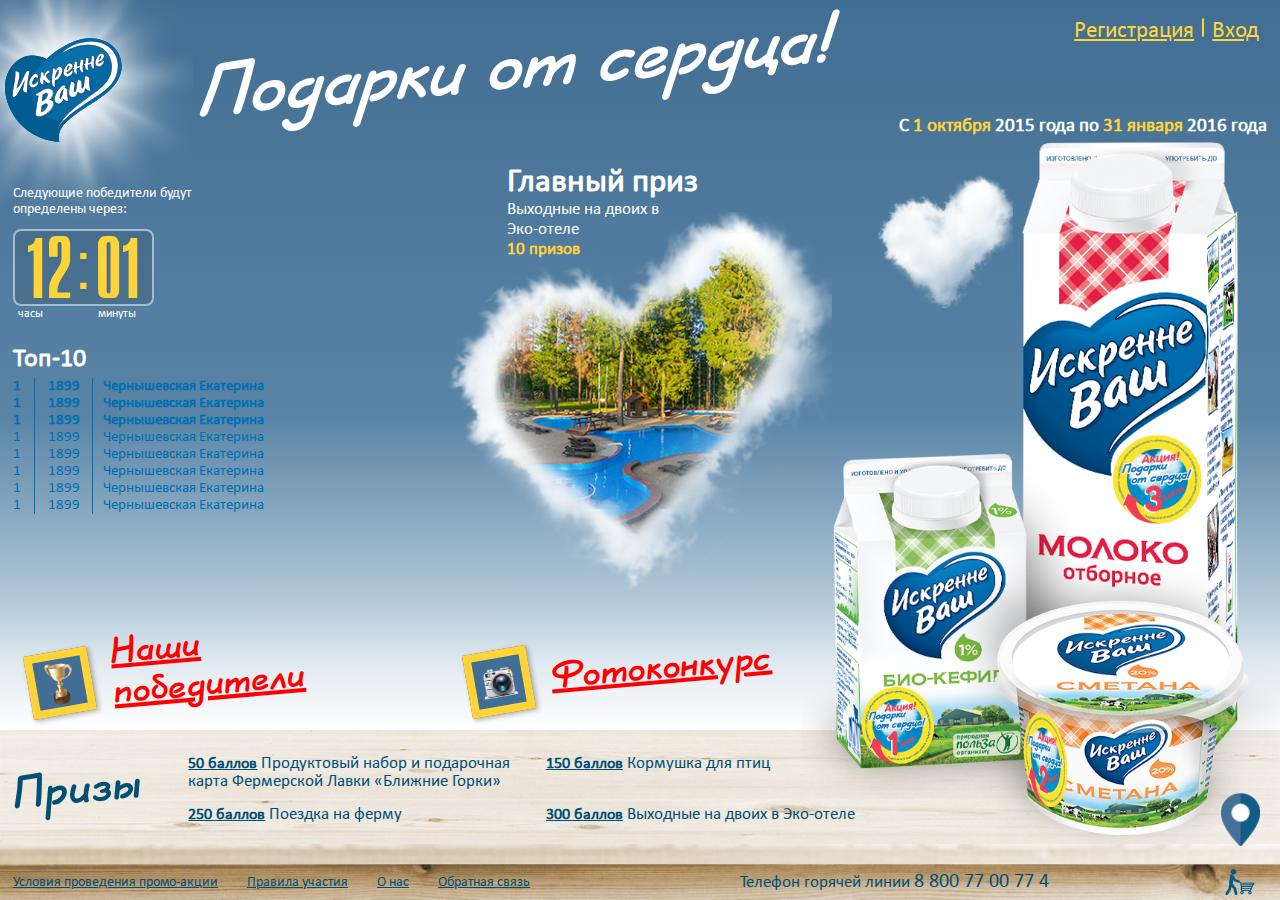
<file: index.html>
<!DOCTYPE html>

<html lang="en" >

<head>

	<meta charset="utf-8" />

	<meta http-equiv="X-UA-Compatible" content="IE=edge" />

	<meta name="viewport" content="width=device-width, height=device-height, initial-scale=1.0" />
	<meta name="keywords" content="" />
	<meta name="description" content="" />

	<link rel="stylesheet" type="text/css" href="vendors/normalize.css">

	<link rel="stylesheet" type="text/css" href="style.css">

	<link rel="icon" type="image/ico" href="favicon/favicon.ico" sizes="16x16">
	<script src="vendors/jquery_1.js"></script>

	 <script src="http://demo.web3designs.com/jquery-easing.min.js"></script>

	<title>Искренне Ваш</title>

</head>

<body>

	<div class="wrapper">

		<div class="content">

			<div class="row">

				<header>

					<div class="header">

						<div class="logo">
							<a href="/"><img class="logo-heart" src="./img/iskrenne_vash.svg" alt="iskrenne vash" /></a>
						</div>

						<h2 class="header-hd">
							Подарки от сердца!
						</h2>

						<div class="registration-account-box">

							<div class="registration-acount">

								<ul class="enter-rigistration-box">

									<li class="ent-reg-list" id="signup">
										<a class="registration-link" href="">Регистрация</a>
									</li>
									
									<li class="ent-reg-list" id="signin">
										<a class="signin-link" href="">Вход</a>
									</li>

								</ul>

							</div>
							
						</div>				

						<div class="date">
							<p class="date-of-action">С <span class="of-to-date">1 октября</span> 2015 года по <span class="of-to-date">31 января</span> 2016 года</p>
						</div>
						
					</div>

				</header>

				<section >

					<div class="main-content">

						<div class="timer-box">							

							<div class="timer">

								<div class="clocks">

									<p class="next-winner">Следующие победители будут определены через:</p>
									<div class="hours-minutes">
									<span class="hours">12</span><span class="timer-dots">:</span><span class="minutes">01</span>
									</div>
									<p class="hours-minutes-text">
									<span class="hours-text">часы</span><span class="minutes-text">минуты</span>
									</p>

								</div>

							</div>

						</div>

						<div class="main-present-box">

							<div class="main-present">

								<h2 class="main-present-hd">Главный приз</h2>
								<p class="main-present-content">Выходные на двоих в Эко-отеле</p>
								<p class="count-presents">10 призов</p>

							</div>

						</div>

						<div class="cloud-heart-box">
							<div class="cloud-heart"></div>
						</div>

					</div>					
				
				</section>

				<section  id="toptenpresentsection">

					<div class="top-ten-present-section" >

						<div class="top-ten">

							<h2 class="top-ten-hd">Топ-10</h2>

							<div class="party-list">

								<div class="party first-three-winners">

									<div class="top-num-party">1</div>
									<div class="register-num-party">1899</div>
									<div class="name-party">Чернышевская Екатерина</div>
								
								</div>

								<div class="party first-three-winners">

									<div class="top-num-party">1</div>
									<div class="register-num-party">1899</div>
									<div class="name-party">Чернышевская Екатерина</div>
								
								</div>

								<div class="party first-three-winners">

									<div class="top-num-party">1</div>
									<div class="register-num-party">1899</div>
									<div class="name-party">Чернышевская Екатерина</div>
								
								</div>

								<div class="party">

									<div class="top-num-party">1</div>
									<div class="register-num-party">1899</div>
									<div class="name-party">Чернышевская Екатерина</div>
								
								</div>

								<div class="party">

									<div class="top-num-party">1</div>
									<div class="register-num-party">1899</div>
									<div class="name-party">Чернышевская Екатерина</div>
								
								</div>
								<div class="party">

									<div class="top-num-party">1</div>
									<div class="register-num-party">1899</div>
									<div class="name-party">Чернышевская Екатерина</div>
								
								</div>

								<div class="party">

									<div class="top-num-party">1</div>
									<div class="register-num-party">1899</div>
									<div class="name-party">Чернышевская Екатерина</div>
								
								</div>

								<div class="party">

									<div class="top-num-party">1</div>
									<div class="register-num-party">1899</div>
									<div class="name-party">Чернышевская Екатерина</div>
								
								</div>

							</div>

						</div>

						<div class="image-present-box" id="wrap">

							<div class="image-present" id="viewport"></div>

						</div>

					</div>

				</section>

			</div>

		</div>

		<section class="table-section">

			<div class="table row">

				<div class="winners-contest-section">

					<div class="our-winners-box">

						<div class="cup"></div>
						<a class="cup-text" href="">Наши победители</a>

					</div>

					<div class="photo-contest-box">

						<div class="camera"></div>
						
						<div class="photo-contest-download-photo">
							<a class="contest-text" href="">Фотоконкурс</a>
						</div>				

					</div>

				</div>

				<div class="precent-content">

					<h2 class="present-hd">Призы</h2>

					<ul class="bal-box">

						<li class="bal"><span class="bal-num">50 баллов</span> Продуктовый набор и подарочная карта Фермерской Лавки «Ближние Горки»</li>
						<li class="bal"><span class="bal-num">150 баллов</span> Кормушка для птиц</li>
						<li class="bal"><span class="bal-num">250 баллов</span> Поездка на ферму</li>						
						<li class="bal"><span class="bal-num">300 баллов</span> Выходные на двоих в Эко-отеле</li>

					</ul>

				</div>

				<div class="date-milk-pack-box">

					<div class="milk-pack"></div>

				</div>

			</div>

			<!-- <div class="date-milk-pack-box">

				<div class="milk-pack"></div>

			</div> -->

		</section>
		<div class="table-height"></div>
		<footer>

			<div class="footer row">

				<ul class="footer-links-list">

					<li class="footer-link-l"><a class="footer-link" href="">Условия проведения промо-акции</a></li>
					<li class="footer-link-l"><a class="footer-link" href="">Правила участия</a></li>
					<li class="footer-link-l"><a class="footer-link" href="http://iskrennevash.com">О нас</a></li>
					<li class="footer-link-l"><a class="footer-link" href="">Обратная связь</a></li>

				</ul>

				<div class="tel-contact">
					Телефон горячей линии <a class="tel" href="tel:88007700774">8 800 77 00 77 4</a>
				</div>

				<a class="shopping-card-box" href="http://iskrennevash.com/store/">
					<div class="mark"></div>
					<div class="shopping-card-icon"></div>
					<div class="shopping-tooltip">Где купить</div>
				</a>

			</div>

		</footer>

	</div>

<script src="js/scripts.js"></script>
<!-- <script src="js/smoke.js"></script> -->
</body>
</html>
</file>
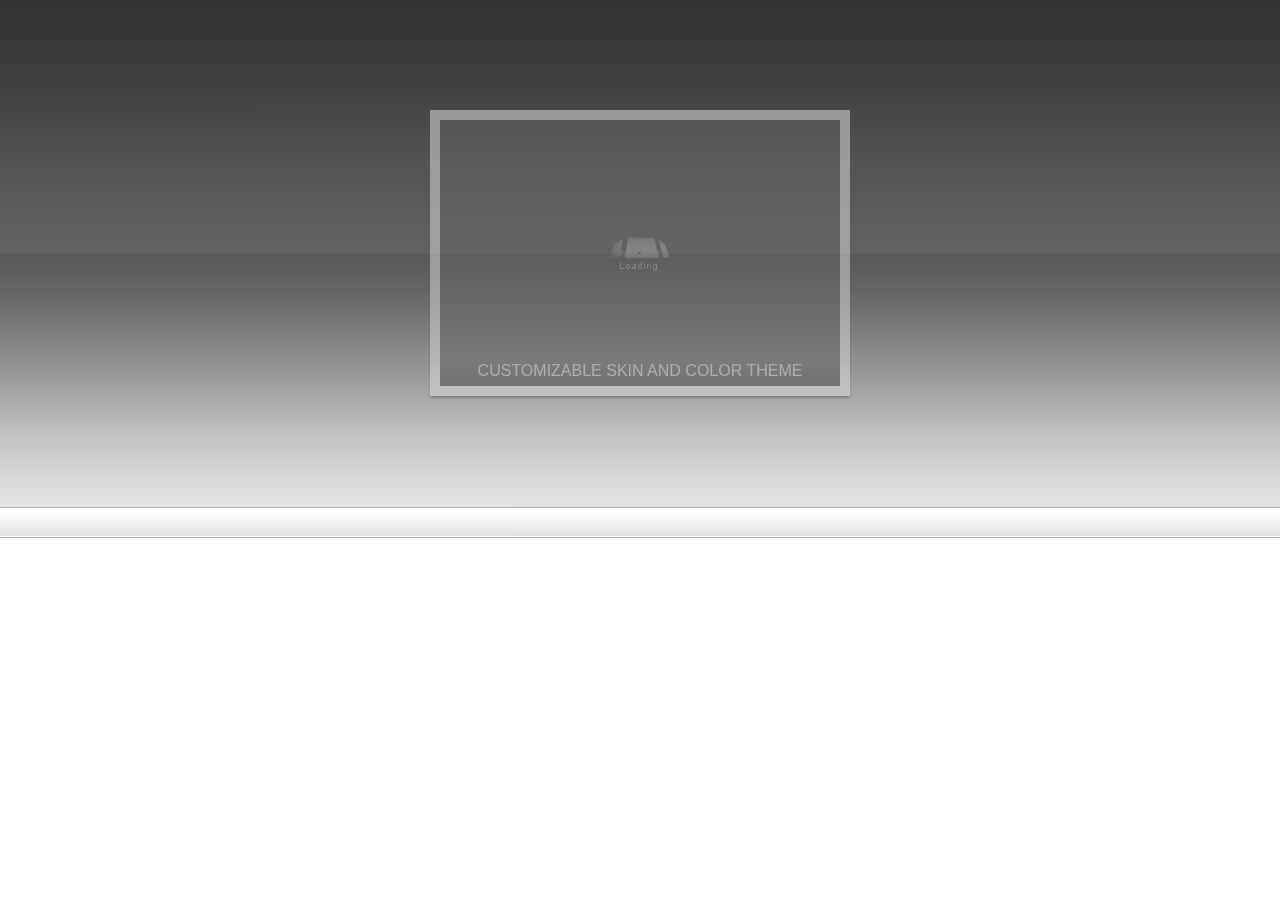
<file: carousel/index.html>
<!DOCTYPE html>
<html xmlns="http://www.w3.org/1999/xhtml">
	<head>
		<title>Royal 3D Carousel</title>
		
		<meta http-equiv="Content-Type" content="text/html; charset=utf-8" />
		<meta name="viewport" content="initial-scale=1, maximum-scale=1, user-scalable=no"/>
		
		<!-- Import required css and js files -->
		<link rel="stylesheet" type="text/css" href="load/skin_modern_silver.css"/>
		<link rel="stylesheet" type="text/css" href="load/html_content.css"/>
		<link rel="stylesheet" type="text/css" href="skin_modern_silver_java_and_css/page.css"/>


		<script type="text/javascript" src="skin_modern_silver_java_and_css/FWDPage.js"></script>

		<script type="text/javascript" src="java/FWDPageMenu.js"></script>

		<script type="text/javascript" src="java/FWDPageMenuButton.js"></script>

		<script type="text/javascript" src="java/FWDPageThumbs.js"></script>

		<script type="text/javascript" src="java/FWDPageThumb.js"></script>

		<script type="text/javascript" src="java/FWDPageSimpleButton.js"></script>

		<script type="text/javascript" src="java/FWDSlidersMenu.js"></script>

		<script type="text/javascript" src="java/FWDSlidersMenuButton.js"></script>

		<script type="text/javascript" src="java/FWDSlider.js"></script>

		<script type="text/javascript" src="java/FWDResetButton.js"></script>

		<script type="text/javascript" src="java/FWDOnOffButton.js"></script>

		
		<script type="text/javascript" src="java/FWDRoyal3DCarousel.js"></script>
		
		<!-- font include -->
		<style> 
			@font-face
			{
				font-family:myFont;
				src: url(font/Lato-Lig.ttf);
			}
		</style>
		
		<!-- Setup the carousel (all settings are explained in detail in the documentation files) -->
		<script type="text/javascript">
			var carousel;

			FWDR3DCarUtils.onReady(function(){
				if(window.top != window){
					top.location.href = 'index.html';	
				}else{
					init();
				}
			});
			
			function setupCarousel(){
				carousel = new FWDRoyal3DCarousel({
					
					//required settings
					carouselHolderDivId:"myDiv",
					carouselDataListDivId:"playList1",
					displayType:"fluidwidth",
					autoScale:"yes",
					carouselWidth:940,
					carouselHeight:538,
					skinPath:"load/skin_modern_silver",
												
					//main settings
					backgroundColor:"#DDDDDD",
					backgroundImagePath:"load/skin_modern_silver/background.jpg",
					thumbnailsBackgroundImagePath:"load/skin_modern_silver/thumbnailsBackground.jpg",
					scrollbarBackgroundImagePath:"load/skin_modern_silver/scrollbarBackground.jpg",
					backgroundRepeat:"repeat-x",
					showDisplay2DAlways:"no",
					carouselStartPosition:"center",
					numberOfThumbnailsToDisplayLeftAndRight:4,
					slideshowDelay:5000,
					autoplay:"no",
					showPrevButton:"yes",
					showNextButton:"yes",
					showSlideshowButton:"yes",
					disableNextAndPrevButtonsOnMobile:"no",
					controlsMaxWidth:940,
					slideshowTimerColor:"#777777",
					showContextMenu:"no",
					addKeyboardSupport:"yes",
												
					//thumbnail settings
					thumbnailWidth:420,
					thumbnailHeight:286,
					thumbnailSpaceOffset3D:-22,
					thumbnailSpaceOffset2D:-22,
					thumbnailBorderSize:10,
					thumbnailBackgroundColor:"#666666",
					thumbnailBorderColor1:"#fcfdfd",
					thumbnailBorderColor2:"#e4e4e4",
					transparentImages:"no",
					maxNumberOfThumbnailsOnMobile:13,
					showThumbnailsGradient:"yes",
					showThumbnailsHtmlContent:"no",
					textBackgroundColor:"#333333",
					textBackgroundOpacity:.7,
					showText:"yes",
					showTextBackgroundImage:"yes",
					showThumbnailBoxShadow:"yes",
					thumbnailBoxShadowCss:"0px 2px 2px #555555",
					showReflection:"yes",
					reflectionHeight:60,
					reflectionDistance:0,
					reflectionOpacity:.2,
												
					//scrollbar settings
					showScrollbar:"yes",
					disableScrollbarOnMobile:"yes",
					enableMouseWheelScroll:"yes",
					scrollbarHandlerWidth:300,
					scrollbarTextColorNormal:"#777777",
					scrollbarTextColorSelected:"#000000",
												
					//combobox settings
					showComboBox:"yes",
					startAtCategory:1,
					selectLabel:"SELECT CATEGORIES",
					allCategoriesLabel:"All Categories",
					showAllCategories:"no",
					comboBoxPosition:"topright",
					selectorBackgroundNormalColor1:"#fcfdfd",
					selectorBackgroundNormalColor2:"#e4e4e4",
					selectorBackgroundSelectedColor1:"#a7a7a7",
					selectorBackgroundSelectedColor2:"#8e8e8e",
					selectorTextNormalColor:"#8b8b8b",
					selectorTextSelectedColor:"#FFFFFF",
					buttonBackgroundNormalColor1:"#e7e7e7",
					buttonBackgroundNormalColor2:"#e7e7e7",
					buttonBackgroundSelectedColor1:"#a7a7a7",
					buttonBackgroundSelectedColor2:"#8e8e8e",
					buttonTextNormalColor:"#000000",
					buttonTextSelectedColor:"#FFFFFF",
					comboBoxShadowColor:"#000000",
					comboBoxHorizontalMargins:12,
					comboBoxVerticalMargins:12,
					comboBoxCornerRadius:0,
												
					//lightbox settings
					addLightBoxKeyboardSupport:"yes",
					showLightBoxNextAndPrevButtons:"yes",
					showLightBoxZoomButton:"yes",
					showLightBoxInfoButton:"yes",
					showLighBoxSlideShowButton:"yes",
					showLightBoxInfoWindowByDefault:"no",
					slideShowAutoPlay:"no",
					lightBoxVideoAutoPlay:"no",
					lightBoxVideoWidth:640,
					lightBoxVideoHeight:480,
					lightBoxIframeWidth:800,
					lightBoxIframeHeight:600,
					lightBoxBackgroundColor:"#000000",
					lightBoxInfoWindowBackgroundColor:"#FFFFFF",
					lightBoxItemBorderColor1:"#fcfdfd",
					lightBoxItemBorderColor2:"#e4e4e4",
					lightBoxItemBackgroundColor:"#333333",
					lightBoxMainBackgroundOpacity:.8,
					lightBoxInfoWindowBackgroundOpacity:.9,
					lightBoxBorderSize:5,
					lightBoxBorderRadius:0,
					lightBoxSlideShowDelay:4000
				});
			}
		</script>
	</head>

	<body>
		<!-- header -->
		<div id="mainHeader"  style="display:none;">
			<img id="logoImage" src="graphics/logo.jpg"/>
			<img id="byFWD" src="graphics/fwd.jpg"/>
		</div>
		
		<!-- menu holder -->
		<div id="menuHolder" style="display:none;"></div>
		
		<!-- div used as a holder for the carousel -->
		<div id="myDiv"></div>
		
		<!-- sliders holder -->
<!-- 		<div id="mainSlidersHolder">
			<p id="preview">Live preview settings:</p>
			<div id="slidersHolder"></div>
		</div> -->
		
		<!-- thumbnails holder -->
		<div id="mainThumbsHolder"  style="display:none;">
			<p id="examples">Examples:</p>
			<div id="thumbsHolder"></div>
		</div>
		
		<!-- what is -->
		<div id="mainInfoHolder"  style="display:none;">
			<p class="headerText"><span class="blue">What is</span> Royal <span class="blue">3D</span> Carousel ?</p>
			<p id="whatIsMainText">Royal 3D Carousel is a fully responsive media 3D carousel plugin that allows you to display media content with an unique original layout from a 3D perspective. It’s perfect for any kind of presentation, for anyone that wants to deliver a great impact on their visitors. It runs on all major browsers and mobile devices like iPhone, iPad, IOS, Android and Windows 8. Also supports unlimited categories and each category can have any number of thumbnails. The playlists are loaded from a simple HTML markup.</p>
			<p class="headerText"><span class="blue">Royal 3D Carousel</span> main features:</p>
			 
			<div id="mainFeatureTableHolder"  style="display:none;">
			<!-- 	<table>
					<tr>
						<td id="col1" class="firstTd">
							<p><span class="blue">+ </span><span class="bold">Responsive / Fluid</span> layout with autoscale function.</p>
							<p><span class="blue">+ </span>Mobile and desktop optimized (<a href="http://www.youtube.com/watch?v=k-jp6b2lCmk" target="_blank">Ipad demo here!</a>).</p>
							<p><span class="blue">+ </span>Scroll and swipe functions for the desktop and mobile devices.</p>
							<p><span class="blue">+ </span><span class="bold">Mouse Wheel</span> support - navigation with mouse wheel scrolling.</p>
							<p><span class="blue">+ </span><span class="bold">Keyboard</span> support - the left and right arrows can be used for navigation through the thumbnails.</p>
							<p><span class="blue">+ </span>Optional <span class="bold">Categories Menu</span>.</p>
							<p><span class="blue">+ </span>Support for <span class="bold">unlimited categories</span> and each category can have any number of thumbnails.</p>
							<p><span class="blue">+ </span>The option to start at a specific category.</p>
							<p><span class="blue">+ </span>Customizable thumbnails size and topology geometry.</p>
							<p><span class="blue">+ </span>Customizable <span class="bold">description text</span> for the center thumbnail.</p>
							<p><span class="blue">+ </span>Customizable controls - each button and scrollbar component can be changed.</p>
							<p><span class="blue">+ </span>Customizable <span class="bold">reflection</span> for the thumbnails.</p>
							<p><span class="blue">+ </span><span class="bold">Custom action</span> for the thumbnail click.</p>
						</td>
						<td class="secondTd"></td>
						<td id="col2">
							<p><span class="blue">+ </span>Optional and customizable <span class="bold">Shadow Box Gradient</span> for the thumbnails.</p>
							<p><span class="blue">+ </span>Powerful <span class="bold">API</span> included.</p>
							<p><span class="blue">+ </span>You can include multiple instances on the same page.</p>
							<p><span class="blue">+ </span>Slideshow <span class="bold">Autoplay</span>.</p>
							<p><span class="blue">+ </span>Responsive / Fluid layout for the carousel <span class="bold">Lightbox</span>.</p>
							<p><span class="blue">+ </span>Image lightbox support.</p>
							<p><span class="blue">+ </span><span class="bold">Iframe</span> lightbox support.</p>
							<p><span class="blue">+ </span><span class="bold">Vimeo</span> and <span class="bold">YouTube</span> lightbox support.</p>
							<p><span class="blue">+ </span>Zoom and panning support for lightbox images.</p>
							<p><span class="blue">+ </span>Optional lightbox slideshow button, time and autoplay.</p>
							<p><span class="blue">+ </span>Customizable <span class="bold">border</span> and <span class="bold">background</span> for the lightbox.</p>
							<p><span class="blue">+ </span>Lightbox <span class="bold">keyboard</span> support - the left and right arrows can be used for navigation.</p>
							<p><span class="blue">+ </span><span class="bold">Three skins</span> included along with the psd files.</p>
							<p><span class="blue">+ </span>Detailed <span class="bold">documentation</span> and sample files.</p>
						</td>
					<tr>
				</table> -->
			</div>
		</div>
		
		<div id="specialNotesMainHolder"  style="display:none;">
			<div id="specialNotes">
				<!-- <p class="specialNotesHeaderText">Special notes:</p>
				<p><span class="blue">+ </span>The thumbnail's image width and height will be equal to the thumbnail width and height values minus the thumbnail border size value.</p>
				<p><span class="blue">+ </span>The carousel also has a setting to limit the maximum number of thumbnails only on mobile devices, separately from the pc, for performance reasons. This is an optional feature it can be disabled but we advice to leave it active because it will increase the performance on mobile devices.</p>
				<p><span class="blue">+ </span>The skin is constructed from png files.</p>
				<p id="lastP"><span class="blue">+ </span>For support or customizations please contact us <a href="mailto:contact@webdesign-flash.ro">here</a>.</p> -->
			</div>
		</div>
		
		<!-- carousel data -->
		<ul id="playList1" style="display: none;">
			
			<!-- category  -->
			<ul data-cat="Category one">
				<ul>
					<li data-type="link" data-url="http://www.google.com" data-target="_blank"></li>
					<li data-thumbnail-path="load/thumbnails/1.jpg"></li>
					<li data-thumbnail-text="" data-thumbnail-text-title-offset="35" data-thumbnail-text-offset-top="10" data-thumbnail-text-offset-bottom="7">
						<p class="largeLabel">CUSTOM PRESS THUMBNAIL ACTION</p>
						<p class="smallLabel">When a thumbnail is pressed the carousel can open a browser window or the lighbox, also if HTML content is used the lighbox can be disabled this way links or interactive html tags can be used.</p>
					</li>
					<li data-info="">
						<p class="mediaDescriptionHeader">CUSTOM PRESS THUMBNAIL ACTION.</p>
						<p class="mediaDescriptionText">When a thumbnail is pressed you can choose either to display an original media lightbox which we have coded, or to open a new webpage, the url and target of this webpage can be specified. The lightbox can display images, iframe or videos loaded from YouTube or Vimeo. Also you can set up one or more thumbnails so that a new browser page will be opened when they are pressed. The URL and target for this page can be customized, also if HTML content is used the lighbox can be disabled this way links or interactive html tags can be used.</p>
					</li>
				</ul>
			
				<ul>
					<li data-type="media" data-url="load/images/2.jpg"></li>
					<li data-thumbnail-path="load/thumbnails/2.jpg"></li>
					<li data-thumbnail-text="" data-thumbnail-text-title-offset="35" data-thumbnail-text-offset-top="10" data-thumbnail-text-offset-bottom="7">
						<p class="largeLabel">RESPONSIVE LAYOUT</p>
						<p class="smallLabel">The carousel has responsive layout.</p>
					</li>
					<li data-info="">
						<p class="mediaDescriptionHeader">RESPONSIVE LAYOUT.</p>
						<p class="mediaDescriptionText">The carousel has responsive layout, basically it has an adaptable layout which makes it the perfect candidate for any type of project.</p>
					</li>
				</ul>
				
				<ul>
					<li data-type="media" data-width="640" data-height="420" data-url="http://vimeo.com/71639066"></li>
					<li data-thumbnail-path="load/thumbnails/3.jpg"></li>
					<li data-thumbnail-text="" data-thumbnail-text-title-offset="35" data-thumbnail-text-offset-top="10" data-thumbnail-text-offset-bottom="7">
						<p class="largeLabel">2D FALLBACK FOR OLDER BROWSERS LIKE IE7/8</p>
						<p class="smallLabel">On a older browser that does not have 3D support the carousel will display in a 2D format.</p>
					</li>
					<li data-info="">
						<p class="mediaDescriptionHeader">2D FALLBACK FOR OLDER BROWSERS LIKE IE7/8.</p>
						<p class="mediaDescriptionText">On a older browser that does not have 3D support the carousel will display in a 2D format..</p>
					</li>
				</ul>
				
				<ul>
					<li data-type="link" data-url="http://www.google.com" data-target="_blank"></li>
					<li data-thumbnail-path="load/thumbnails/4.jpg"></li>
						<li data-thumbnail-text="" data-thumbnail-text-title-offset="35" data-thumbnail-text-offset-top="10" data-thumbnail-text-offset-bottom="7">
						<p class="largeLabel">GREAT PERFORMANCE ON MOBILE DEVICES</p>
						<p class="smallLabel">This carousel is using the GPU (hardware acceleration).</p>
					</li>
				</ul>

				<ul>
					<li data-type="media" data-width="640" data-height="420" data-url="http://www.youtube.com/watch?v=k-jp6b2lCmk"></li>
					<li data-thumbnail-path="load/thumbnails/5.jpg"></li>
					<li data-thumbnail-text="" data-thumbnail-text-title-offset="35" data-thumbnail-text-offset-top="10" data-thumbnail-text-offset-bottom="7">
						<p class="largeLabel">VIMEO AND YOUTUBE SUPPORT</p>
						<p class="smallLabel">The carousel lightbox can load and play videos from youtube or vimeo easely.</p>
					</li>
					<li data-info="">
						<p class="mediaDescriptionHeader">VIMEO AND YOUTUBE SUPPORT.</p>
						<p class="mediaDescriptionText">All you have to do is to include the link from YouTube or Vimeo video that you want to display and the lighbox will display and play your video. The size (width and height) of each video can be set easily.</p>
					</li>
				</ul>

				<ul>
					<li data-type="iframe" data-width="800" data-height="550" data-url="http://www.bing.com/"></li>
					<li data-thumbnail-path="load/thumbnails/6.jpg"></li>
					<li data-thumbnail-text="" data-thumbnail-text-title-offset="35" data-thumbnail-text-offset-top="10" data-thumbnail-text-offset-bottom="7">
						<p class="largeLabel">IFRAME SUPPORT!</p>
						<p class="smallLabel">The lightbox can load a HTML page and display it with ease.</p>
					</li>
					<li data-info="">
						<p class="mediaDescriptionHeader">IFRAME SUPPORT!</p>
						<p class="mediaDescriptionText">The lightbox can load a HTML page and display it with ease. All you have to do is to include the link of the HTML page and the lighbox will display it. The HTML page size (width and height) can be easily set.</p>
					</li>
				</ul>
				
				<ul>
					<li data-type="media" data-url="load/images/7.jpg"></li>
					<li data-thumbnail-path="load/thumbnails/7.jpg"></li>
					<li data-thumbnail-text="" data-thumbnail-text-title-offset="35" data-thumbnail-text-offset-top="10" data-thumbnail-text-offset-bottom="7">
						<p class="largeLabel">CUSTOMIZABLE SKIN AND COLOR THEME</p>
						<p class="smallLabel">The entire color theme can be modified, and also the skin can be replaced with your own.</p>
					</li>
					<li data-info="">
						<p class="mediaDescriptionHeader">CUSTOMIZABLE SKIN AND COLOR THEME.</p>
						<p class="mediaDescriptionText">The entire color theme can be modified, and also the skin can be replaced with your own.</p>
					</li>
				</ul>
				
				<ul>
					<li data-type="link" data-url="http://www.google.com" data-target="_blank"></li>
					<li data-thumbnail-path="load/thumbnails/8.jpg"></li>
					<li data-thumbnail-text="" data-thumbnail-text-title-offset="55" data-thumbnail-text-offset-top="10" data-thumbnail-text-offset-bottom="7">
						<p class="largeLabel">CUSTOM TEXT CAN BE ADDED HERE AND FORMATTED WITH CSS.</p>
						<p class="smallLabel">Full css support, the text which appear over the thumbnail can be formatted  with CSS.</p>
					</li>
				</ul>
				
				<ul>
					<li data-type="media" data-url="load/images/9.jpg"></li>
					<li data-thumbnail-path="load/thumbnails/9.jpg"></li>
					<li data-thumbnail-text="" data-thumbnail-text-title-offset="35" data-thumbnail-text-offset-top="10" data-thumbnail-text-offset-bottom="7">
						<p class="largeLabel">THUMBNAILS DESCRIPTION</p>
						<p class="smallLabel">Each thumbnail can have a short description that is visible when the mouse is over a thumbnail.</p>
					</li>
					<li data-info>
						<p class="mediaDescriptionHeader">THUMBNAILS DESCRIPTION.</p>
						<p class="mediaDescriptionText">Each thumbnail can have a short description, the text and background can be formatted with CSS.</p>
					</li>
				</ul>
				
				<ul>
					<li data-type="link" data-url="http://www.google.com" data-target="_blank"></li>
					<li data-thumbnail-path="load/thumbnails/10.jpg"></li>
					<li data-thumbnail-text="" data-thumbnail-text-title-offset="35" data-thumbnail-text-offset-top="10" data-thumbnail-text-offset-bottom="7">
						<p class="largeLabel">CUSTOM PRESS THUMBNAIL ACTION</p>
						<p class="smallLabel">When a thumbnail is pressed the carousel can open a browser window or the lighbox.</p>
					</li>
					<li data-info="">
						<p class="mediaDescriptionHeader">CUSTOM PRESS THUMBNAIL ACTION.</p>
						<p class="mediaDescriptionText">When a thumbnail is pressed you can choose either to display an original media lightbox which we have coded, or to open a new webpage, the url and target of this webpage can be specified. The lightbox can display images, iframe or videos loaded from YouTube or Vimeo. Also you can set up one or more thumbnails so that a new browser page will be opened when they are pressed. The URL and target for this page can be customized, also if HTML content is used the lighbox can be disabled this way links or interactive html tags can be used.</p>
					</li>
				</ul>
				
				<ul>
					<li data-type="media" data-width="640" data-height="420" data-url="http://vimeo.com/71639066"></li>
					<li data-thumbnail-path="load/thumbnails/11.jpg"></li>
					<li data-thumbnail-text="" data-thumbnail-text-title-offset="35" data-thumbnail-text-offset-top="10" data-thumbnail-text-offset-bottom="7">
						<p class="largeLabel">VIMEO AND YOUTUBE SUPPORT</p>
						<p class="smallLabel">The carousel lightbox can load and play videos from youtube or vimeo easely.</p>
					</li>
					<li data-info="">
						<p class="mediaDescriptionHeader">VIMEO AND YOUTUBE SUPPORT.</p>
						<p class="mediaDescriptionText">All you have to do is to include the link from YouTube or Vimeo video that you want to display and the lighbox will display and play your video. The size (width and height) of each video can be set easily.</p>
					</li>
				</ul>
				
				<ul>
					<li data-type="link" data-url="http://www.google.com" data-target="_blank"></li>
					<li data-thumbnail-path="load/thumbnails/12.jpg"></li>
						<li data-thumbnail-text="" data-thumbnail-text-title-offset="35" data-thumbnail-text-offset-top="10" data-thumbnail-text-offset-bottom="7">
						<p class="largeLabel">GREAT PERFORMANCE ON MOBILE DEVICES</p>
						<p class="smallLabel">This carousel is using the GPU (hardware acceleration).</p>
					</li>
					<li data-info="">
						<p class="mediaDescriptionHeader">GREAT PERFORMANCE ON MOBILE DEVICES.</p>
						<p class="mediaDescriptionText">This carousel is using the GPU (hardware acceleration), the rendering speed and performance are impeccable on desktop computers and most importantly on mobile devices.</p>
					</li>
				</ul>
				
				<ul>
					<li data-type="media" data-url="load/images/13.jpg"></li>
					<li data-thumbnail-path="load/thumbnails/13.jpg"></li>
					<li data-thumbnail-text="" data-thumbnail-text-title-offset="35" data-thumbnail-text-offset-top="10" data-thumbnail-text-offset-bottom="7">
						<p class="largeLabel">ZOOM AND PANNING SUPPORT FOR IMAGES</p>
						<p class="smallLabel">You can zoom in and out an image and you can pan the image,  in this way you can see the image in great detail (optional).</p>
					</li>
					<li data-info="">
						<p class="mediaDescriptionHeader">ZOOM AND PANNING SUPPORT FOR IMAGES.</p>
						<p class="mediaDescriptionText">You can zoom in and out an image and you can pan the image,  in this way you can see the image in great detail (optional).</p>
					</li>
				</ul>
				
			</ul>
			<!-- end  -->
			
			<!-- category  -->
			<!-- <ul data-cat="Category two">
				<ul>
					<li data-type="link" data-url="http://www.google.com" data-target="_blank"></li>
					<li data-thumbnail-path="load/thumbnails/1.jpg"></li>
					<li data-thumbnail-text="" data-thumbnail-text-title-offset="35" data-thumbnail-text-offset-top="10" data-thumbnail-text-offset-bottom="7">
						<p class="largeLabel">CUSTOM PRESS THUMBNAIL ACTION</p>
						<p class="smallLabel">When a thumbnail is pressed the carousel can open a browser window or the lighbox, also if HTML content is used the lighbox can be disabled this way links or interactive html tags can be used.</p>
					</li>
					<li data-info="">
						<p class="mediaDescriptionHeader">CUSTOM PRESS THUMBNAIL ACTION.</p>
						<p class="mediaDescriptionText">When a thumbnail is pressed you can choose either to display an original media lightbox which we have coded, or to open a new webpage, the url and target of this webpage can be specified. The lightbox can display images, iframe or videos loaded from YouTube or Vimeo. Also you can set up one or more thumbnails so that a new browser page will be opened when they are pressed. The URL and target for this page can be customized, also if HTML content is used the lighbox can be disabled this way links or interactive html tags can be used.</p>
					</li>
				</ul>
			
				<ul>
					<li data-type="media" data-url="load/images/2.jpg"></li>
					<li data-thumbnail-path="load/thumbnails/2.jpg"></li>
					<li data-thumbnail-text="" data-thumbnail-text-title-offset="35" data-thumbnail-text-offset-top="10" data-thumbnail-text-offset-bottom="7">
						<p class="largeLabel">RESPONSIVE LAYOUT</p>
						<p class="smallLabel">The carousel has responsive layout.</p>
					</li>
					<li data-info="">
						<p class="mediaDescriptionHeader">RESPONSIVE LAYOUT.</p>
						<p class="mediaDescriptionText">The carousel has responsive layout, basically it has an adaptable layout which makes it the perfect candidate for any type of project.</p>
					</li>
				</ul>
				
				<ul>
					<li data-type="media" data-width="640" data-height="420" data-url="http://vimeo.com/71639066"></li>
					<li data-thumbnail-path="load/thumbnails/3.jpg"></li>
					<li data-thumbnail-text="" data-thumbnail-text-title-offset="35" data-thumbnail-text-offset-top="10" data-thumbnail-text-offset-bottom="7">
						<p class="largeLabel">2D FALLBACK FOR OLDER BROWSERS LIKE IE7/8</p>
						<p class="smallLabel">On a older browser that does not have 3D support the carousel will display in a 2D format.</p>
					</li>
					<li data-info="">
						<p class="mediaDescriptionHeader">2D FALLBACK FOR OLDER BROWSERS LIKE IE7/8.</p>
						<p class="mediaDescriptionText">On a older browser that does not have 3D support the carousel will display in a 2D format..</p>
					</li>
				</ul>
				
				<ul>
					<li data-type="link" data-url="http://www.google.com" data-target="_blank"></li>
					<li data-thumbnail-path="load/thumbnails/4.jpg"></li>
						<li data-thumbnail-text="" data-thumbnail-text-title-offset="35" data-thumbnail-text-offset-top="10" data-thumbnail-text-offset-bottom="7">
						<p class="largeLabel">GREAT PERFORMANCE ON MOBILE DEVICES</p>
						<p class="smallLabel">This carousel is using the GPU (hardware acceleration).</p>
					</li>
				</ul>

				<ul>
					<li data-type="media" data-width="640" data-height="420" data-url="http://www.youtube.com/watch?v=k-jp6b2lCmk"></li>
					<li data-thumbnail-path="load/thumbnails/5.jpg"></li>
					<li data-thumbnail-text="" data-thumbnail-text-title-offset="35" data-thumbnail-text-offset-top="10" data-thumbnail-text-offset-bottom="7">
						<p class="largeLabel">VIMEO AND YOUTUBE SUPPORT</p>
						<p class="smallLabel">The carousel lightbox can load and play videos from youtube or vimeo easely.</p>
					</li>
					<li data-info="">
						<p class="mediaDescriptionHeader">VIMEO AND YOUTUBE SUPPORT.</p>
						<p class="mediaDescriptionText">All you have to do is to include the link from YouTube or Vimeo video that you want to display and the lighbox will display and play your video. The size (width and height) of each video can be set easily.</p>
					</li>
				</ul>

				<ul>
					<li data-type="iframe" data-width="800" data-height="550" data-url="http://www.bing.com/"></li>
					<li data-thumbnail-path="load/thumbnails/6.jpg"></li>
					<li data-thumbnail-text="" data-thumbnail-text-title-offset="35" data-thumbnail-text-offset-top="10" data-thumbnail-text-offset-bottom="7">
						<p class="largeLabel">IFRAME SUPPORT!</p>
						<p class="smallLabel">The lightbox can load a HTML page and display it with ease.</p>
					</li>
					<li data-info="">
						<p class="mediaDescriptionHeader">IFRAME SUPPORT!</p>
						<p class="mediaDescriptionText">The lightbox can load a HTML page and display it with ease. All you have to do is to include the link of the HTML page and the lighbox will display it. The HTML page size (width and height) can be easily set.</p>
					</li>
				</ul>
				
				<ul>
					<li data-type="media" data-url="load/images/7.jpg"></li>
					<li data-thumbnail-path="load/thumbnails/7.jpg"></li>
					<li data-thumbnail-text="" data-thumbnail-text-title-offset="35" data-thumbnail-text-offset-top="10" data-thumbnail-text-offset-bottom="7">
						<p class="largeLabel">CUSTOMIZABLE SKIN AND COLOR THEME</p>
						<p class="smallLabel">The entire color theme can be modified, and also the skin can be replaced with your own.</p>
					</li>
					<li data-info="">
						<p class="mediaDescriptionHeader">CUSTOMIZABLE SKIN AND COLOR THEME.</p>
						<p class="mediaDescriptionText">The entire color theme can be modified, and also the skin can be replaced with your own.</p>
					</li>
				</ul>
				
				<ul>
					<li data-type="link" data-url="http://www.google.com" data-target="_blank"></li>
					<li data-thumbnail-path="load/thumbnails/8.jpg"></li>
					<li data-thumbnail-text="" data-thumbnail-text-title-offset="55" data-thumbnail-text-offset-top="10" data-thumbnail-text-offset-bottom="7">
						<p class="largeLabel">CUSTOM TEXT CAN BE ADDED HERE AND FORMATTED WITH CSS.</p>
						<p class="smallLabel">Full css support, the text which appear over the thumbnail can be formatted  with CSS.</p>
					</li>
				</ul>
				
				<ul>
					<li data-type="media" data-url="load/images/9.jpg"></li>
					<li data-thumbnail-path="load/thumbnails/9.jpg"></li>
					<li data-thumbnail-text="" data-thumbnail-text-title-offset="35" data-thumbnail-text-offset-top="10" data-thumbnail-text-offset-bottom="7">
						<p class="largeLabel">THUMBNAILS DESCRIPTION</p>
						<p class="smallLabel">Each thumbnail can have a short description that is visible when the mouse is over a thumbnail.</p>
					</li>
					<li data-info>
						<p class="mediaDescriptionHeader">THUMBNAILS DESCRIPTION.</p>
						<p class="mediaDescriptionText">Each thumbnail can have a short description, the text and background can be formatted with CSS.</p>
					</li>
				</ul>
				
				<ul>
					<li data-type="link" data-url="http://www.google.com" data-target="_blank"></li>
					<li data-thumbnail-path="load/thumbnails/10.jpg"></li>
					<li data-thumbnail-text="" data-thumbnail-text-title-offset="35" data-thumbnail-text-offset-top="10" data-thumbnail-text-offset-bottom="7">
						<p class="largeLabel">CUSTOM PRESS THUMBNAIL ACTION</p>
						<p class="smallLabel">When a thumbnail is pressed the carousel can open a browser window or the lighbox.</p>
					</li>
					<li data-info="">
						<p class="mediaDescriptionHeader">CUSTOM PRESS THUMBNAIL ACTION.</p>
						<p class="mediaDescriptionText">When a thumbnail is pressed you can choose either to display an original media lightbox which we have coded, or to open a new webpage, the url and target of this webpage can be specified. The lightbox can display images, iframe or videos loaded from YouTube or Vimeo. Also you can set up one or more thumbnails so that a new browser page will be opened when they are pressed. The URL and target for this page can be customized, also if HTML content is used the lighbox can be disabled this way links or interactive html tags can be used.</p>
					</li>
				</ul>
				
				<ul>
					<li data-type="media" data-width="640" data-height="420" data-url="http://vimeo.com/71639066"></li>
					<li data-thumbnail-path="load/thumbnails/11.jpg"></li>
					<li data-thumbnail-text="" data-thumbnail-text-title-offset="35" data-thumbnail-text-offset-top="10" data-thumbnail-text-offset-bottom="7">
						<p class="largeLabel">VIMEO AND YOUTUBE SUPPORT</p>
						<p class="smallLabel">The carousel lightbox can load and play videos from youtube or vimeo easely.</p>
					</li>
					<li data-info="">
						<p class="mediaDescriptionHeader">VIMEO AND YOUTUBE SUPPORT.</p>
						<p class="mediaDescriptionText">All you have to do is to include the link from YouTube or Vimeo video that you want to display and the lighbox will display and play your video. The size (width and height) of each video can be set easily.</p>
					</li>
				</ul>
				
				<ul>
					<li data-type="link" data-url="http://www.google.com" data-target="_blank"></li>
					<li data-thumbnail-path="load/thumbnails/4.jpg"></li>
						<li data-thumbnail-text="" data-thumbnail-text-title-offset="35" data-thumbnail-text-offset-top="10" data-thumbnail-text-offset-bottom="7">
						<p class="largeLabel">GREAT PERFORMANCE ON MOBILE DEVICES</p>
						<p class="smallLabel">This carousel is using the GPU (hardware acceleration).</p>
					</li>
				</ul>

				<ul>
					<li data-type="media" data-width="640" data-height="420" data-url="http://www.youtube.com/watch?v=k-jp6b2lCmk"></li>
					<li data-thumbnail-path="load/thumbnails/5.jpg"></li>
					<li data-thumbnail-text="" data-thumbnail-text-title-offset="35" data-thumbnail-text-offset-top="10" data-thumbnail-text-offset-bottom="7">
						<p class="largeLabel">VIMEO AND YOUTUBE SUPPORT</p>
						<p class="smallLabel">The carousel lightbox can load and play videos from youtube or vimeo easely.</p>
					</li>
					<li data-info="">
						<p class="mediaDescriptionHeader">VIMEO AND YOUTUBE SUPPORT.</p>
						<p class="mediaDescriptionText">All you have to do is to include the link from YouTube or Vimeo video that you want to display and the lighbox will display and play your video. The size (width and height) of each video can be set easily.</p>
					</li>
				</ul>
				
				<ul>
					<li data-type="link" data-url="http://www.google.com" data-target="_blank"></li>
					<li data-thumbnail-path="load/thumbnails/12.jpg"></li>
						<li data-thumbnail-text="" data-thumbnail-text-title-offset="35" data-thumbnail-text-offset-top="10" data-thumbnail-text-offset-bottom="7">
						<p class="largeLabel">GREAT PERFORMANCE ON MOBILE DEVICES</p>
						<p class="smallLabel">This carousel is using the GPU (hardware acceleration).</p>
					</li>
					<li data-info="">
						<p class="mediaDescriptionHeader">GREAT PERFORMANCE ON MOBILE DEVICES.</p>
						<p class="mediaDescriptionText">This carousel is using the GPU (hardware acceleration), the rendering speed and performance are impeccable on desktop computers and most importantly on mobile devices.</p>
					</li>
				</ul>
				
				<ul>
					<li data-type="media" data-url="load/images/13.jpg"></li>
					<li data-thumbnail-path="load/thumbnails/13.jpg"></li>
					<li data-thumbnail-text="" data-thumbnail-text-title-offset="35" data-thumbnail-text-offset-top="10" data-thumbnail-text-offset-bottom="7">
						<p class="largeLabel">ZOOM AND PANNING SUPPORT FOR IMAGES</p>
						<p class="smallLabel">You can zoom in and out an image and you can pan the image,  in this way you can see the image in great detail (optional).</p>
					</li>
					<li data-info="">
						<p class="mediaDescriptionHeader">ZOOM AND PANNING SUPPORT FOR IMAGES.</p>
						<p class="mediaDescriptionText">You can zoom in and out an image and you can pan the image,  in this way you can see the image in great detail (optional).</p>
					</li>
				</ul>
				
			</ul> -->
			<!-- end  -->
			
			<!-- image datalist category  -->
<!-- 			<ul data-cat="Category three">
				<ul>
					<li data-type="link" data-url="http://www.google.com" data-target="_blank"></li>
					<li data-thumbnail-path="load/thumbnails/1.jpg"></li>
					<li data-thumbnail-text="" data-thumbnail-text-title-offset="35" data-thumbnail-text-offset-top="10" data-thumbnail-text-offset-bottom="7">
						<p class="largeLabel">CUSTOM PRESS THUMBNAIL ACTION</p>
						<p class="smallLabel">When a thumbnail is pressed the carousel can open a browser window or the lighbox, also if HTML content is used the lighbox can be disabled this way links or interactive html tags can be used.</p>
					</li>
					<li data-info="">
						<p class="mediaDescriptionHeader">CUSTOM PRESS THUMBNAIL ACTION.</p>
						<p class="mediaDescriptionText">When a thumbnail is pressed you can choose either to display an original media lightbox which we have coded, or to open a new webpage, the url and target of this webpage can be specified. The lightbox can display images, iframe or videos loaded from YouTube or Vimeo. Also you can set up one or more thumbnails so that a new browser page will be opened when they are pressed. The URL and target for this page can be customized, also if HTML content is used the lighbox can be disabled this way links or interactive html tags can be used.</p>
					</li>
				</ul>
				
				<ul>
					<li data-type="media" data-width="640" data-height="420" data-url="http://www.youtube.com/watch?v=k-jp6b2lCmk"></li>
					<li data-thumbnail-path="load/thumbnails/5.jpg"></li>
					<li data-thumbnail-text="" data-thumbnail-text-title-offset="35" data-thumbnail-text-offset-top="10" data-thumbnail-text-offset-bottom="7">
						<p class="largeLabel">VIMEO AND YOUTUBE SUPPORT</p>
						<p class="smallLabel">The carousel lightbox can load and play videos from youtube or vimeo easely.</p>
					</li>
					<li data-info="">
						<p class="mediaDescriptionHeader">VIMEO AND YOUTUBE SUPPORT.</p>
						<p class="mediaDescriptionText">All you have to do is to include the link from YouTube or Vimeo video that you want to display and the lighbox will display and play your video. The size (width and height) of each video can be set easily.</p>
					</li>
				</ul>
			
				<ul>
					<li data-type="media" data-url="load/images/2.jpg"></li>
					<li data-thumbnail-path="load/thumbnails/2.jpg"></li>
					<li data-thumbnail-text="" data-thumbnail-text-title-offset="35" data-thumbnail-text-offset-top="10" data-thumbnail-text-offset-bottom="7">
						<p class="largeLabel">RESPONSIVE LAYOUT</p>
						<p class="smallLabel">The carousel has responsive layout.</p>
					</li>
					<li data-info="">
						<p class="mediaDescriptionHeader">RESPONSIVE LAYOUT.</p>
						<p class="mediaDescriptionText">The carousel has responsive layout, basically it has an adaptable layout which makes it the perfect candidate for any type of project.</p>
					</li>
				</ul>
				
				<ul>
					<li data-type="link" data-url="http://www.google.com" data-target="_blank"></li>
					<li data-thumbnail-path="load/thumbnails/12.jpg"></li>
						<li data-thumbnail-text="" data-thumbnail-text-title-offset="35" data-thumbnail-text-offset-top="10" data-thumbnail-text-offset-bottom="7">
						<p class="largeLabel">GREAT PERFORMANCE ON MOBILE DEVICES</p>
						<p class="smallLabel">This carousel is using the GPU (hardware acceleration).</p>
					</li>
					<li data-info="">
						<p class="mediaDescriptionHeader">GREAT PERFORMANCE ON MOBILE DEVICES.</p>
						<p class="mediaDescriptionText">This carousel is using the GPU (hardware acceleration), the rendering speed and performance are impeccable on desktop computers and most importantly on mobile devices.</p>
					</li>
				</ul>
				
				<ul>
					<li data-type="media" data-url="load/images/13.jpg"></li>
					<li data-thumbnail-path="load/thumbnails/13.jpg"></li>
					<li data-thumbnail-text="" data-thumbnail-text-title-offset="35" data-thumbnail-text-offset-top="10" data-thumbnail-text-offset-bottom="7">
						<p class="largeLabel">ZOOM AND PANNING SUPPORT FOR IMAGES</p>
						<p class="smallLabel">You can zoom in and out an image and you can pan the image,  in this way you can see the image in great detail (optional).</p>
					</li>
					<li data-info="">
						<p class="mediaDescriptionHeader">ZOOM AND PANNING SUPPORT FOR IMAGES.</p>
						<p class="mediaDescriptionText">You can zoom in and out an image and you can pan the image,  in this way you can see the image in great detail (optional).</p>
					</li>
				</ul>
				
				<ul>
					<li data-type="media" data-width="640" data-height="420" data-url="http://vimeo.com/71639066"></li>
					<li data-thumbnail-path="load/thumbnails/3.jpg"></li>
					<li data-thumbnail-text="" data-thumbnail-text-title-offset="35" data-thumbnail-text-offset-top="10" data-thumbnail-text-offset-bottom="7">
						<p class="largeLabel">2D FALLBACK FOR OLDER BROWSERS LIKE IE7/8</p>
						<p class="smallLabel">On a older browser that does not have 3D support the carousel will display in a 2D format.</p>
					</li>
					<li data-info="">
						<p class="mediaDescriptionHeader">2D FALLBACK FOR OLDER BROWSERS LIKE IE7/8.</p>
						<p class="mediaDescriptionText">On a older browser that does not have 3D support the carousel will display in a 2D format..</p>
					</li>
				</ul>
				
				<ul>
					<li data-type="link" data-url="http://www.google.com" data-target="_blank"></li>
					<li data-thumbnail-path="load/thumbnails/4.jpg"></li>
						<li data-thumbnail-text="" data-thumbnail-text-title-offset="35" data-thumbnail-text-offset-top="10" data-thumbnail-text-offset-bottom="7">
						<p class="largeLabel">GREAT PERFORMANCE ON MOBILE DEVICES</p>
						<p class="smallLabel">This carousel is using the GPU (hardware acceleration).</p>
					</li>
				</ul>

				<ul>
					<li data-type="media" data-width="640" data-height="420" data-url="http://www.youtube.com/watch?v=k-jp6b2lCmk"></li>
					<li data-thumbnail-path="load/thumbnails/5.jpg"></li>
					<li data-thumbnail-text="" data-thumbnail-text-title-offset="35" data-thumbnail-text-offset-top="10" data-thumbnail-text-offset-bottom="7">
						<p class="largeLabel">VIMEO AND YOUTUBE SUPPORT</p>
						<p class="smallLabel">The carousel lightbox can load and play videos from youtube or vimeo easely.</p>
					</li>
					<li data-info="">
						<p class="mediaDescriptionHeader">VIMEO AND YOUTUBE SUPPORT.</p>
						<p class="mediaDescriptionText">All you have to do is to include the link from YouTube or Vimeo video that you want to display and the lighbox will display and play your video. The size (width and height) of each video can be set easily.</p>
					</li>
				</ul>

				<ul>
					<li data-type="iframe" data-width="800" data-height="550" data-url="http://www.bing.com/"></li>
					<li data-thumbnail-path="load/thumbnails/6.jpg"></li>
					<li data-thumbnail-text="" data-thumbnail-text-title-offset="35" data-thumbnail-text-offset-top="10" data-thumbnail-text-offset-bottom="7">
						<p class="largeLabel">IFRAME SUPPORT!</p>
						<p class="smallLabel">The lightbox can load a HTML page and display it with ease.</p>
					</li>
					<li data-info="">
						<p class="mediaDescriptionHeader">IFRAME SUPPORT!</p>
						<p class="mediaDescriptionText">The lightbox can load a HTML page and display it with ease. All you have to do is to include the link of the HTML page and the lighbox will display it. The HTML page size (width and height) can be easily set.</p>
					</li>
				</ul>
				
				<ul>
					<li data-type="media" data-url="load/images/7.jpg"></li>
					<li data-thumbnail-path="load/thumbnails/7.jpg"></li>
					<li data-thumbnail-text="" data-thumbnail-text-title-offset="35" data-thumbnail-text-offset-top="10" data-thumbnail-text-offset-bottom="7">
						<p class="largeLabel">CUSTOMIZABLE SKIN AND COLOR THEME</p>
						<p class="smallLabel">The entire color theme can be modified, and also the skin can be replaced with your own.</p>
					</li>
					<li data-info="">
						<p class="mediaDescriptionHeader">CUSTOMIZABLE SKIN AND COLOR THEME.</p>
						<p class="mediaDescriptionText">The entire color theme can be modified, and also the skin can be replaced with your own.</p>
					</li>
				</ul>
				
				<ul>
					<li data-type="link" data-url="http://www.google.com" data-target="_blank"></li>
					<li data-thumbnail-path="load/thumbnails/8.jpg"></li>
					<li data-thumbnail-text="" data-thumbnail-text-title-offset="55" data-thumbnail-text-offset-top="10" data-thumbnail-text-offset-bottom="7">
						<p class="largeLabel">CUSTOM TEXT CAN BE ADDED HERE AND FORMATTED WITH CSS.</p>
						<p class="smallLabel">Full css support, the text which appear over the thumbnail can be formatted  with CSS.</p>
					</li>
				</ul>
				
				<ul>
					<li data-type="media" data-url="load/images/9.jpg"></li>
					<li data-thumbnail-path="load/thumbnails/9.jpg"></li>
					<li data-thumbnail-text="" data-thumbnail-text-title-offset="35" data-thumbnail-text-offset-top="10" data-thumbnail-text-offset-bottom="7">
						<p class="largeLabel">THUMBNAILS DESCRIPTION</p>
						<p class="smallLabel">Each thumbnail can have a short description that is visible when the mouse is over a thumbnail.</p>
					</li>
					<li data-info>
						<p class="mediaDescriptionHeader">THUMBNAILS DESCRIPTION.</p>
						<p class="mediaDescriptionText">Each thumbnail can have a short description, the text and background can be formatted with CSS.</p>
					</li>
				</ul>
				
				<ul>
					<li data-type="link" data-url="http://www.google.com" data-target="_blank"></li>
					<li data-thumbnail-path="load/thumbnails/10.jpg"></li>
					<li data-thumbnail-text="" data-thumbnail-text-title-offset="35" data-thumbnail-text-offset-top="10" data-thumbnail-text-offset-bottom="7">
						<p class="largeLabel">CUSTOM PRESS THUMBNAIL ACTION</p>
						<p class="smallLabel">When a thumbnail is pressed the carousel can open a browser window or the lighbox.</p>
					</li>
					<li data-info="">
						<p class="mediaDescriptionHeader">CUSTOM PRESS THUMBNAIL ACTION.</p>
						<p class="mediaDescriptionText">When a thumbnail is pressed you can choose either to display an original media lightbox which we have coded, or to open a new webpage, the url and target of this webpage can be specified. The lightbox can display images, iframe or videos loaded from YouTube or Vimeo. Also you can set up one or more thumbnails so that a new browser page will be opened when they are pressed. The URL and target for this page can be customized, also if HTML content is used the lighbox can be disabled this way links or interactive html tags can be used.</p>
					</li>
				</ul>
				
				<ul>
					<li data-type="media" data-width="640" data-height="420" data-url="http://vimeo.com/71639066"></li>
					<li data-thumbnail-path="load/thumbnails/11.jpg"></li>
					<li data-thumbnail-text="" data-thumbnail-text-title-offset="35" data-thumbnail-text-offset-top="10" data-thumbnail-text-offset-bottom="7">
						<p class="largeLabel">VIMEO AND YOUTUBE SUPPORT</p>
						<p class="smallLabel">The carousel lightbox can load and play videos from youtube or vimeo easely.</p>
					</li>
					<li data-info="">
						<p class="mediaDescriptionHeader">VIMEO AND YOUTUBE SUPPORT.</p>
						<p class="mediaDescriptionText">All you have to do is to include the link from YouTube or Vimeo video that you want to display and the lighbox will display and play your video. The size (width and height) of each video can be set easily.</p>
					</li>
				</ul>
				
				<ul>
					<li data-type="link" data-url="http://www.google.com" data-target="_blank"></li>
					<li data-thumbnail-path="load/thumbnails/4.jpg"></li>
						<li data-thumbnail-text="" data-thumbnail-text-title-offset="35" data-thumbnail-text-offset-top="10" data-thumbnail-text-offset-bottom="7">
						<p class="largeLabel">GREAT PERFORMANCE ON MOBILE DEVICES</p>
						<p class="smallLabel">This carousel is using the GPU (hardware acceleration).</p>
					</li>
				</ul>

				<ul>
					<li data-type="media" data-width="640" data-height="420" data-url="http://www.youtube.com/watch?v=k-jp6b2lCmk"></li>
					<li data-thumbnail-path="load/thumbnails/5.jpg"></li>
					<li data-thumbnail-text="" data-thumbnail-text-title-offset="35" data-thumbnail-text-offset-top="10" data-thumbnail-text-offset-bottom="7">
						<p class="largeLabel">VIMEO AND YOUTUBE SUPPORT</p>
						<p class="smallLabel">The carousel lightbox can load and play videos from youtube or vimeo easely.</p>
					</li>
					<li data-info="">
						<p class="mediaDescriptionHeader">VIMEO AND YOUTUBE SUPPORT.</p>
						<p class="mediaDescriptionText">All you have to do is to include the link from YouTube or Vimeo video that you want to display and the lighbox will display and play your video. The size (width and height) of each video can be set easily.</p>
					</li>
				</ul>
				
				<ul>
					<li data-type="link" data-url="http://www.google.com" data-target="_blank"></li>
					<li data-thumbnail-path="load/thumbnails/12.jpg"></li>
						<li data-thumbnail-text="" data-thumbnail-text-title-offset="35" data-thumbnail-text-offset-top="10" data-thumbnail-text-offset-bottom="7">
						<p class="largeLabel">GREAT PERFORMANCE ON MOBILE DEVICES</p>
						<p class="smallLabel">This carousel is using the GPU (hardware acceleration).</p>
					</li>
					<li data-info="">
						<p class="mediaDescriptionHeader">GREAT PERFORMANCE ON MOBILE DEVICES.</p>
						<p class="mediaDescriptionText">This carousel is using the GPU (hardware acceleration), the rendering speed and performance are impeccable on desktop computers and most importantly on mobile devices.</p>
					</li>
				</ul>
				
				<ul>
					<li data-type="media" data-url="load/images/13.jpg"></li>
					<li data-thumbnail-path="load/thumbnails/13.jpg"></li>
					<li data-thumbnail-text="" data-thumbnail-text-title-offset="35" data-thumbnail-text-offset-top="10" data-thumbnail-text-offset-bottom="7">
						<p class="largeLabel">ZOOM AND PANNING SUPPORT FOR IMAGES</p>
						<p class="smallLabel">You can zoom in and out an image and you can pan the image,  in this way you can see the image in great detail (optional).</p>
					</li>
					<li data-info="">
						<p class="mediaDescriptionHeader">ZOOM AND PANNING SUPPORT FOR IMAGES.</p>
						<p class="mediaDescriptionText">You can zoom in and out an image and you can pan the image,  in this way you can see the image in great detail (optional).</p>
					</li>
				</ul>
				
			</ul> -->
			<!-- end -->
			
		</ul>
		
		<!-- carousel data -->
		<ul id="playList2SingleCat" style="display: none;">
			
			<!-- category  -->
		<!-- 	<ul data-cat="Category one">
				<ul>
					<li data-type="link" data-url="http://www.google.com" data-target="_blank"></li>
					<li data-thumbnail-path="load/thumbnails/1.jpg"></li>
					<li data-thumbnail-text="" data-thumbnail-text-title-offset="35" data-thumbnail-text-offset-top="10" data-thumbnail-text-offset-bottom="7">
						<p class="largeLabel">CUSTOM PRESS THUMBNAIL ACTION</p>
						<p class="smallLabel">When a thumbnail is pressed the carousel can open a browser window or the lighbox, also if HTML content is used the lighbox can be disabled this way links or interactive html tags can be used.</p>
					</li>
					<li data-info="">
						<p class="mediaDescriptionHeader">CUSTOM PRESS THUMBNAIL ACTION.</p>
						<p class="mediaDescriptionText">When a thumbnail is pressed you can choose either to display an original media lightbox which we have coded, or to open a new webpage, the url and target of this webpage can be specified. The lightbox can display images, iframe or videos loaded from YouTube or Vimeo. Also you can set up one or more thumbnails so that a new browser page will be opened when they are pressed. The URL and target for this page can be customized, also if HTML content is used the lighbox can be disabled this way links or interactive html tags can be used.</p>
					</li>
				</ul>
			
				<ul>
					<li data-type="media" data-url="load/images/2.jpg"></li>
					<li data-thumbnail-path="load/thumbnails/2.jpg"></li>
					<li data-thumbnail-text="" data-thumbnail-text-title-offset="35" data-thumbnail-text-offset-top="10" data-thumbnail-text-offset-bottom="7">
						<p class="largeLabel">RESPONSIVE LAYOUT</p>
						<p class="smallLabel">The carousel has responsive layout.</p>
					</li>
					<li data-info="">
						<p class="mediaDescriptionHeader">RESPONSIVE LAYOUT.</p>
						<p class="mediaDescriptionText">The carousel has responsive layout, basically it has an adaptable layout which makes it the perfect candidate for any type of project.</p>
					</li>
				</ul>
				
				<ul>
					<li data-type="media" data-width="640" data-height="420" data-url="http://vimeo.com/71639066"></li>
					<li data-thumbnail-path="load/thumbnails/3.jpg"></li>
					<li data-thumbnail-text="" data-thumbnail-text-title-offset="35" data-thumbnail-text-offset-top="10" data-thumbnail-text-offset-bottom="7">
						<p class="largeLabel">2D FALLBACK FOR OLDER BROWSERS LIKE IE7/8</p>
						<p class="smallLabel">On a older browser that does not have 3D support the carousel will display in a 2D format.</p>
					</li>
					<li data-info="">
						<p class="mediaDescriptionHeader">2D FALLBACK FOR OLDER BROWSERS LIKE IE7/8.</p>
						<p class="mediaDescriptionText">On a older browser that does not have 3D support the carousel will display in a 2D format..</p>
					</li>
				</ul>
				
				<ul>
					<li data-type="link" data-url="http://www.google.com" data-target="_blank"></li>
					<li data-thumbnail-path="load/thumbnails/4.jpg"></li>
						<li data-thumbnail-text="" data-thumbnail-text-title-offset="35" data-thumbnail-text-offset-top="10" data-thumbnail-text-offset-bottom="7">
						<p class="largeLabel">GREAT PERFORMANCE ON MOBILE DEVICES</p>
						<p class="smallLabel">This carousel is using the GPU (hardware acceleration).</p>
					</li>
				</ul>

				<ul>
					<li data-type="media" data-width="640" data-height="420" data-url="http://www.youtube.com/watch?v=k-jp6b2lCmk"></li>
					<li data-thumbnail-path="load/thumbnails/5.jpg"></li>
					<li data-thumbnail-text="" data-thumbnail-text-title-offset="35" data-thumbnail-text-offset-top="10" data-thumbnail-text-offset-bottom="7">
						<p class="largeLabel">VIMEO AND YOUTUBE SUPPORT</p>
						<p class="smallLabel">The carousel lightbox can load and play videos from youtube or vimeo easely.</p>
					</li>
					<li data-info="">
						<p class="mediaDescriptionHeader">VIMEO AND YOUTUBE SUPPORT.</p>
						<p class="mediaDescriptionText">All you have to do is to include the link from YouTube or Vimeo video that you want to display and the lighbox will display and play your video. The size (width and height) of each video can be set easily.</p>
					</li>
				</ul>

				<ul>
					<li data-type="iframe" data-width="800" data-height="550" data-url="http://www.bing.com/"></li>
					<li data-thumbnail-path="load/thumbnails/6.jpg"></li>
					<li data-thumbnail-text="" data-thumbnail-text-title-offset="35" data-thumbnail-text-offset-top="10" data-thumbnail-text-offset-bottom="7">
						<p class="largeLabel">IFRAME SUPPORT!</p>
						<p class="smallLabel">The lightbox can load a HTML page and display it with ease.</p>
					</li>
					<li data-info="">
						<p class="mediaDescriptionHeader">IFRAME SUPPORT!</p>
						<p class="mediaDescriptionText">The lightbox can load a HTML page and display it with ease. All you have to do is to include the link of the HTML page and the lighbox will display it. The HTML page size (width and height) can be easily set.</p>
					</li>
				</ul>
				
				<ul>
					<li data-type="media" data-url="load/images/7.jpg"></li>
					<li data-thumbnail-path="load/thumbnails/7.jpg"></li>
					<li data-thumbnail-text="" data-thumbnail-text-title-offset="35" data-thumbnail-text-offset-top="10" data-thumbnail-text-offset-bottom="7">
						<p class="largeLabel">CUSTOMIZABLE SKIN AND COLOR THEME</p>
						<p class="smallLabel">The entire color theme can be modified, and also the skin can be replaced with your own.</p>
					</li>
					<li data-info="">
						<p class="mediaDescriptionHeader">CUSTOMIZABLE SKIN AND COLOR THEME.</p>
						<p class="mediaDescriptionText">The entire color theme can be modified, and also the skin can be replaced with your own.</p>
					</li>
				</ul>
				
				<ul>
					<li data-type="link" data-url="http://www.google.com" data-target="_blank"></li>
					<li data-thumbnail-path="load/thumbnails/8.jpg"></li>
					<li data-thumbnail-text="" data-thumbnail-text-title-offset="55" data-thumbnail-text-offset-top="10" data-thumbnail-text-offset-bottom="7">
						<p class="largeLabel">CUSTOM TEXT CAN BE ADDED HERE AND FORMATTED WITH CSS.</p>
						<p class="smallLabel">Full css support, the text which appear over the thumbnail can be formatted  with CSS.</p>
					</li>
				</ul>
				
				<ul>
					<li data-type="media" data-url="load/images/9.jpg"></li>
					<li data-thumbnail-path="load/thumbnails/9.jpg"></li>
					<li data-thumbnail-text="" data-thumbnail-text-title-offset="35" data-thumbnail-text-offset-top="10" data-thumbnail-text-offset-bottom="7">
						<p class="largeLabel">THUMBNAILS DESCRIPTION</p>
						<p class="smallLabel">Each thumbnail can have a short description that is visible when the mouse is over a thumbnail.</p>
					</li>
					<li data-info>
						<p class="mediaDescriptionHeader">THUMBNAILS DESCRIPTION.</p>
						<p class="mediaDescriptionText">Each thumbnail can have a short description, the text and background can be formatted with CSS.</p>
					</li>
				</ul>
				
				<ul>
					<li data-type="link" data-url="http://www.google.com" data-target="_blank"></li>
					<li data-thumbnail-path="load/thumbnails/10.jpg"></li>
					<li data-thumbnail-text="" data-thumbnail-text-title-offset="35" data-thumbnail-text-offset-top="10" data-thumbnail-text-offset-bottom="7">
						<p class="largeLabel">CUSTOM PRESS THUMBNAIL ACTION</p>
						<p class="smallLabel">When a thumbnail is pressed the carousel can open a browser window or the lighbox.</p>
					</li>
					<li data-info="">
						<p class="mediaDescriptionHeader">CUSTOM PRESS THUMBNAIL ACTION.</p>
						<p class="mediaDescriptionText">When a thumbnail is pressed you can choose either to display an original media lightbox which we have coded, or to open a new webpage, the url and target of this webpage can be specified. The lightbox can display images, iframe or videos loaded from YouTube or Vimeo. Also you can set up one or more thumbnails so that a new browser page will be opened when they are pressed. The URL and target for this page can be customized, also if HTML content is used the lighbox can be disabled this way links or interactive html tags can be used.</p>
					</li>
				</ul>
				
				<ul>
					<li data-type="media" data-width="640" data-height="420" data-url="http://vimeo.com/71639066"></li>
					<li data-thumbnail-path="load/thumbnails/11.jpg"></li>
					<li data-thumbnail-text="" data-thumbnail-text-title-offset="35" data-thumbnail-text-offset-top="10" data-thumbnail-text-offset-bottom="7">
						<p class="largeLabel">VIMEO AND YOUTUBE SUPPORT</p>
						<p class="smallLabel">The carousel lightbox can load and play videos from youtube or vimeo easely.</p>
					</li>
					<li data-info="">
						<p class="mediaDescriptionHeader">VIMEO AND YOUTUBE SUPPORT.</p>
						<p class="mediaDescriptionText">All you have to do is to include the link from YouTube or Vimeo video that you want to display and the lighbox will display and play your video. The size (width and height) of each video can be set easily.</p>
					</li>
				</ul>
				
				<ul>
					<li data-type="link" data-url="http://www.google.com" data-target="_blank"></li>
					<li data-thumbnail-path="load/thumbnails/12.jpg"></li>
						<li data-thumbnail-text="" data-thumbnail-text-title-offset="35" data-thumbnail-text-offset-top="10" data-thumbnail-text-offset-bottom="7">
						<p class="largeLabel">GREAT PERFORMANCE ON MOBILE DEVICES</p>
						<p class="smallLabel">This carousel is using the GPU (hardware acceleration).</p>
					</li>
					<li data-info="">
						<p class="mediaDescriptionHeader">GREAT PERFORMANCE ON MOBILE DEVICES.</p>
						<p class="mediaDescriptionText">This carousel is using the GPU (hardware acceleration), the rendering speed and performance are impeccable on desktop computers and most importantly on mobile devices.</p>
					</li>
				</ul>
				
				<ul>
					<li data-type="media" data-url="load/images/13.jpg"></li>
					<li data-thumbnail-path="load/thumbnails/13.jpg"></li>
					<li data-thumbnail-text="" data-thumbnail-text-title-offset="35" data-thumbnail-text-offset-top="10" data-thumbnail-text-offset-bottom="7">
						<p class="largeLabel">ZOOM AND PANNING SUPPORT FOR IMAGES</p>
						<p class="smallLabel">You can zoom in and out an image and you can pan the image,  in this way you can see the image in great detail (optional).</p>
					</li>
					<li data-info="">
						<p class="mediaDescriptionHeader">ZOOM AND PANNING SUPPORT FOR IMAGES.</p>
						<p class="mediaDescriptionText">You can zoom in and out an image and you can pan the image,  in this way you can see the image in great detail (optional).</p>
					</li>
				</ul>
				
			</ul> -->
			<!-- end  -->
			
		</ul>
		
		<!-- carousel data -->
		<ul id="playList3" style="display: none;">
			
			<!-- category  -->
			<!-- <ul data-cat="Category one">
				<ul>
					<li data-type="none" data-url="http://www.google.com" data-target="_blank"></li>
					<li data-thumbnail-text="" data-thumbnail-text-title-offset="35" data-thumbnail-text-offset-top="10" data-thumbnail-text-offset-bottom="5">
						<p class="largeLabel">CUSTOM PRESS THUMBNAIL ACTION</p>
						<p class="smallLabel">When a thumbnail is pressed the grid can open a browser window or the lighbox.</p>
					</li>
					<li data-html-content="">
						<div class="thumb1Div">
							<p class="thumb1P">
								Lorem ipsum dolor sit amet, consectetur adipiscing elit. Ut at pulvinar arcu, quis lacinia massa. Sociis natoque penatibus et magnis dis parturient montes, nascetur ridiculus mus. Ut dictum, justo sed vestibulum tincidunt est. <a class="thumblink" href="http://www.google.com" target="_blank">Read more.</a>
							</p>
						</div>
					</li>
				</ul>
			
				<ul>
					<li data-type="none" data-url="load/images/2.jpg"></li>
					<li data-thumbnail-text="" data-thumbnail-text-title-offset="35" data-thumbnail-text-offset-top="10" data-thumbnail-text-offset-bottom="5">
						<p class="largeLabel">CUSTOM PRESS THUMBNAIL ACTION</p>
						<p class="smallLabel">When a thumbnail is pressed the grid can open a browser window or the lighbox.</p>
					</li>
					<li data-html-content="">
						<div class="thumb2Div">
							<p class="thumb2P">
								Lorem ipsum dolor sit amet, consectetur adipiscing elit. Ut at pulvinar arcu, quis lacinia massa. Sociis natoque est. <a class="thumblink" href="http://www.google.com" target="_blank">Read more.</a>
							</p>
						</div>
					</li>
				</ul>
				
				<ul>
					<li data-type="none" data-width="640" data-height="420" data-url="http://vimeo.com/71639066"></li>
					<li data-thumbnail-text="" data-thumbnail-text-title-offset="35" data-thumbnail-text-offset-top="10" data-thumbnail-text-offset-bottom="5">
						<p class="largeLabel">CUSTOM PRESS THUMBNAIL ACTION</p>
						<p class="smallLabel">When a thumbnail is pressed the grid can open a browser window or the lighbox.</p>
					</li>
					<li data-html-content="">
						<div class="thumb3Div">
							<p class="thumb3P">
								Lorem ipsum dolor sit amet, consectetur adipiscing elit. Ut at pulvinar arcu, quis lacinia massa. Sociis natoque penatibus et magnis dis parturient montes, nascetur ridiculus mus. Ut dictum est. <a class="thumblink" href="http://www.google.com" target="_blank">Read more.</a>
							</p>
						</div>
					</li>
				</ul>
				
				<ul>
					<li data-type="none" data-url="http://www.google.com" data-target="_blank"></li>
					<li data-thumbnail-text="" data-thumbnail-text-title-offset="35" data-thumbnail-text-offset-top="10" data-thumbnail-text-offset-bottom="5">
						<p class="largeLabel">CUSTOM PRESS THUMBNAIL ACTION</p>
						<p class="smallLabel">When a thumbnail is pressed the grid can open a browser window or the lighbox.</p>
					</li>
					<li data-html-content="">
						<div class="thumb4Div">
							<p class="thumb4P">
								Lorem ipsum dolor sit amet, consectetur adipiscing elit. Ut at pulvinar dolor sit amet dolor sit. <a class="thumblink" href="http://www.google.com" target="_blank">Read more.</a>
							</p>
						</div>
					</li>
				</ul>

				<ul>
					<li data-type="none" data-width="640" data-height="420" data-url="http://www.youtube.com/watch?v=k-jp6b2lCmk"></li>
					<li data-thumbnail-text="" data-thumbnail-text-title-offset="35" data-thumbnail-text-offset-top="10" data-thumbnail-text-offset-bottom="5">
						<p class="largeLabel">CUSTOM PRESS THUMBNAIL ACTION</p>
						<p class="smallLabel">When a thumbnail is pressed the grid can open a browser window or the lighbox.</p>
					</li>
					<li data-html-content="">
						<div class="thumb5Div">
							<p class="thumb5P">
								Lorem ipsum dolor sit amet, consectetur adipiscing elit. Ut at pulvinar arcu, quis lacinia massa. Sociis natoque penatibus et magnis dis parturient montes, nascetur ridiculus mus. Ut dictum, justo sed vestibulum tincidunt est. <a class="thumblink" href="http://www.google.com" target="_blank">Read more.</a>
							</p>
						</div>
					</li>
				</ul>

				<ul>
					<li data-type="none" data-width="800" data-height="550" data-url="http://www.bing.com/"></li>
					<li data-thumbnail-text="" data-thumbnail-text-title-offset="35" data-thumbnail-text-offset-top="10" data-thumbnail-text-offset-bottom="5">
						<p class="largeLabel">CUSTOM PRESS THUMBNAIL ACTION</p>
						<p class="smallLabel">When a thumbnail is pressed the grid can open a browser window or the lighbox.</p>
					</li>
					<li data-html-content="">
						<div class="thumb6Div">
							<p class="thumb6P">
								Lorem ipsum dolor sit amet, consectetur adipiscing elit. Ut at pulvinar arcu, quis lacinia massa. Sociis natoque penatibus et magnis dis parturient montes, nascetur ridiculus mus. Ut dictum, justo sed vestibulum tincidunt est. <a class="thumblink" href="http://www.google.com" target="_blank">Read more.</a>
							</p>
						</div>
					</li>
				</ul>
			
				<ul>
					<li data-type="none" data-url="load/images/7.jpg"></li>
					<li data-thumbnail-text="" data-thumbnail-text-title-offset="35" data-thumbnail-text-offset-top="10" data-thumbnail-text-offset-bottom="5">
						<p class="largeLabel">CUSTOM PRESS THUMBNAIL ACTION</p>
						<p class="smallLabel">When a thumbnail is pressed the grid can open a browser window or the lighbox.</p>
					</li>
					<li data-html-content="">
						<div class="thumb7Div">
							<p class="thumb7P">
								The carousel can handle HTML content as it is demonstrated in this example, the HTML content can be formatted with CSS allowing you to control the layout of your carousel in the way that pleases you most.
							</p>
							<p class="thumb7P2">
								<a href='http://www.google.com' target="_blank" class='thumb7ImageIcon'></a>
								<a href='http://www.google.com' target="_blank" class='thumb7HtmlIcon'></a>
								<a href='http://www.google.com' target="_blank" class='thumb7LinkIcon'></a>
								<a href='http://www.youtube.com' target="_blank" class='thumb7YoutubeIcon'></a>
								<a href='http://www.vimeo.com' target="_blank" class='thumb7VimeoIcon'></a>
							</p>
						</div>
					</li>
				</ul>
				
				<ul>
					<li data-type="none" data-url="load/images/8.jpg"></li>
					<li data-thumbnail-text="" data-thumbnail-text-title-offset="35" data-thumbnail-text-offset-top="10" data-thumbnail-text-offset-bottom="5">
						<p class="largeLabel">CUSTOM PRESS THUMBNAIL ACTION</p>
						<p class="smallLabel">When a thumbnail is pressed the grid can open a browser window or the lighbox.</p>
					</li>
					<li data-html-content="">
						<div class="thumb8Div">
							<p class="thumb8P">
								Lorem ipsum dolor sit amet, consectetur adipiscing elit. Ut at pulvinar arcu, quis lacinia massa. Sociis natoque penatibus et magnis dis parturient montes  est consectetur adipiscing elit. <a class="thumblink" href="http://www.google.com" target="_blank">Read more.</a>
							</p>
						</div>
					</li>
				</ul>
				
				<ul>
					<li data-type="none" data-url="load/images/9.jpg"></li>
					<li data-thumbnail-text="" data-thumbnail-text-title-offset="35" data-thumbnail-text-offset-top="10" data-thumbnail-text-offset-bottom="5">
						<p class="largeLabel">CUSTOM PRESS THUMBNAIL ACTION</p>
						<p class="smallLabel">When a thumbnail is pressed the grid can open a browser window or the lighbox.</p>
					</li>
					<li data-html-content="">
						<div class="thumb9Div">
							<p class="thumb9P">
								Lorem ipsum dolor sit amet, consectetur adipiscing elit. Ut at pulvinar arcu, quis lacinia massa. Sociis natoque penatibus est. <a class="thumblink" href="http://www.google.com" target="_blank">Read more.</a>
							</p>
						</div>
					</li>
				</ul>
				
				<ul>
					<li data-type="none" data-url="http://www.google.com" data-target="_blank"></li>
					<li data-thumbnail-text="" data-thumbnail-text-title-offset="35" data-thumbnail-text-offset-top="10" data-thumbnail-text-offset-bottom="5">
						<p class="largeLabel">CUSTOM PRESS THUMBNAIL ACTION</p>
						<p class="smallLabel">When a thumbnail is pressed the grid can open a browser window or the lighbox.</p>
					</li>
					<li data-html-content="">
						<div class="thumb10Div">
							<p class="thumb10P">
								Lorem ipsum dolor sit amet, consectetur adipiscing elit. Ut at pulvinar arcu, quis lacinia massa. Sociis natoque penatibus et magnis dis parturient montes, nascetur ridiculus mus. Ut dictum, justo sed vestibulum tincidunt est. <a class="thumblink" href="http://www.google.com" target="_blank">Read more.</a>
							</p>
						</div>
					</li>
				</ul>
				
				<ul>
					<li data-type="none" data-width="640" data-height="420" data-url="http://vimeo.com/71639066"></li>
					<li data-thumbnail-text="" data-thumbnail-text-title-offset="35" data-thumbnail-text-offset-top="10" data-thumbnail-text-offset-bottom="5">
						<p class="largeLabel">CUSTOM PRESS THUMBNAIL ACTION</p>
						<p class="smallLabel">When a thumbnail is pressed the grid can open a browser window or the lighbox.</p>
					</li>
					<li data-html-content="">
						<div class="thumb11Div">
							<p class="thumb11P">
								Lorem ipsum dolor sit amet, consectetur adipiscing elit. Ut at pulvinar arcu, quis lacinia massa. Sociis natoque penatibus et sedest. <a class="thumblink" href="http://www.google.com" target="_blank">Read more.</a>
							</p>
						</div>
					</li>
				</ul>
				
				<ul>
					<li data-type="none" data-url="http://www.google.com" data-target="_blank"></li>
					<li data-thumbnail-text="" data-thumbnail-text-title-offset="35" data-thumbnail-text-offset-top="10" data-thumbnail-text-offset-bottom="5">
						<p class="largeLabel">CUSTOM PRESS THUMBNAIL ACTION</p>
						<p class="smallLabel">When a thumbnail is pressed the grid can open a browser window or the lighbox.</p>
					</li>
					<li data-html-content="">
						<div class="thumb12Div">
							<p class="thumb12P">
								Lorem ipsum dolor sit amet, consectetur adipiscing elit est. <a class="thumblink" href="http://www.google.com" target="_blank">Read more.</a>
							</p>
						</div>
					</li>
				</ul>
				
				<ul>
					<li data-type="none" data-url="load/images/13.jpg"></li>
					<li data-thumbnail-text="" data-thumbnail-text-title-offset="35" data-thumbnail-text-offset-top="10" data-thumbnail-text-offset-bottom="5">
						<p class="largeLabel">CUSTOM PRESS THUMBNAIL ACTION</p>
						<p class="smallLabel">When a thumbnail is pressed the grid can open a browser window or the lighbox.</p>
					</li>
					<li data-html-content="">
						<div class="thumb13Div">
							<p class="thumb13P">
								Lorem ipsum dolor sit amet, consectetur adipiscing elit. Ut at pulvinar arcu, quis lacinia massa. Sociis natoque penatibus et magnis. <a class="thumblink" href="http://www.google.com" target="_blank">Read more.</a>
							</p>
						</div>
					</li>
				</ul>
			</ul> -->
			<!-- end  -->
			
		</ul>
		
		
		<!-- carousel data -->
		<ul id="playList4SingleCat" style="display: none;">
			
			<!-- category  -->
		<!-- 	<ul data-cat="Category one">
				<ul>
					<li data-type="none" data-url="http://www.google.com" data-target="_blank"></li>
					<li data-thumbnail-text="" data-thumbnail-text-title-offset="35" data-thumbnail-text-offset-top="10" data-thumbnail-text-offset-bottom="5">
						<p class="largeLabel">CUSTOM PRESS THUMBNAIL ACTION</p>
						<p class="smallLabel">When a thumbnail is pressed the grid can open a browser window or the lighbox.</p>
					</li>
					<li data-html-content="">
						<div class="thumb1Div">
							<p class="thumb1P">
								Lorem ipsum dolor sit amet, consectetur adipiscing elit. Ut at pulvinar arcu, quis lacinia massa. Sociis natoque penatibus et magnis dis parturient montes, nascetur ridiculus mus. Ut dictum, justo sed vestibulum tincidunt est. <a class="thumblink" href="http://www.google.com" target="_blank">Read more.</a>
							</p>
						</div>
					</li>
				</ul>
			
				<ul>
					<li data-type="none" data-url="load/images/2.jpg"></li>
					<li data-thumbnail-text="" data-thumbnail-text-title-offset="35" data-thumbnail-text-offset-top="10" data-thumbnail-text-offset-bottom="5">
						<p class="largeLabel">CUSTOM PRESS THUMBNAIL ACTION</p>
						<p class="smallLabel">When a thumbnail is pressed the grid can open a browser window or the lighbox.</p>
					</li>
					<li data-html-content="">
						<div class="thumb2Div">
							<p class="thumb2P">
								Lorem ipsum dolor sit amet, consectetur adipiscing elit. Ut at pulvinar arcu, quis lacinia massa. Sociis natoque est. <a class="thumblink" href="http://www.google.com" target="_blank">Read more.</a>
							</p>
						</div>
					</li>
				</ul>
				
				<ul>
					<li data-type="none" data-width="640" data-height="420" data-url="http://vimeo.com/71639066"></li>
					<li data-thumbnail-text="" data-thumbnail-text-title-offset="35" data-thumbnail-text-offset-top="10" data-thumbnail-text-offset-bottom="5">
						<p class="largeLabel">CUSTOM PRESS THUMBNAIL ACTION</p>
						<p class="smallLabel">When a thumbnail is pressed the grid can open a browser window or the lighbox.</p>
					</li>
					<li data-html-content="">
						<div class="thumb3Div">
							<p class="thumb3P">
								Lorem ipsum dolor sit amet, consectetur adipiscing elit. Ut at pulvinar arcu, quis lacinia massa. Sociis natoque penatibus et magnis dis parturient montes, nascetur ridiculus mus. Ut dictum est. <a class="thumblink" href="http://www.google.com" target="_blank">Read more.</a>
							</p>
						</div>
					</li>
				</ul>
				
				<ul>
					<li data-type="none" data-url="http://www.google.com" data-target="_blank"></li>
					<li data-thumbnail-text="" data-thumbnail-text-title-offset="35" data-thumbnail-text-offset-top="10" data-thumbnail-text-offset-bottom="5">
						<p class="largeLabel">CUSTOM PRESS THUMBNAIL ACTION</p>
						<p class="smallLabel">When a thumbnail is pressed the grid can open a browser window or the lighbox.</p>
					</li>
					<li data-html-content="">
						<div class="thumb4Div">
							<p class="thumb4P">
								Lorem ipsum dolor sit amet, consectetur adipiscing elit. Ut at pulvinar dolor sit amet dolor sit. <a class="thumblink" href="http://www.google.com" target="_blank">Read more.</a>
							</p>
						</div>
					</li>
				</ul>

				<ul>
					<li data-type="none" data-width="640" data-height="420" data-url="http://www.youtube.com/watch?v=k-jp6b2lCmk"></li>
					<li data-thumbnail-text="" data-thumbnail-text-title-offset="35" data-thumbnail-text-offset-top="10" data-thumbnail-text-offset-bottom="5">
						<p class="largeLabel">CUSTOM PRESS THUMBNAIL ACTION</p>
						<p class="smallLabel">When a thumbnail is pressed the grid can open a browser window or the lighbox.</p>
					</li>
					<li data-html-content="">
						<div class="thumb5Div">
							<p class="thumb5P">
								Lorem ipsum dolor sit amet, consectetur adipiscing elit. Ut at pulvinar arcu, quis lacinia massa. Sociis natoque penatibus et magnis dis parturient montes, nascetur ridiculus mus. Ut dictum, justo sed vestibulum tincidunt est. <a class="thumblink" href="http://www.google.com" target="_blank">Read more.</a>
							</p>
						</div>
					</li>
				</ul>

				<ul>
					<li data-type="none" data-width="800" data-height="550" data-url="http://www.bing.com/"></li>
					<li data-thumbnail-text="" data-thumbnail-text-title-offset="35" data-thumbnail-text-offset-top="10" data-thumbnail-text-offset-bottom="5">
						<p class="largeLabel">CUSTOM PRESS THUMBNAIL ACTION</p>
						<p class="smallLabel">When a thumbnail is pressed the grid can open a browser window or the lighbox.</p>
					</li>
					<li data-html-content="">
						<div class="thumb6Div">
							<p class="thumb6P">
								Lorem ipsum dolor sit amet, consectetur adipiscing elit. Ut at pulvinar arcu, quis lacinia massa. Sociis natoque penatibus et magnis dis parturient montes, nascetur ridiculus mus. Ut dictum, justo sed vestibulum tincidunt est. <a class="thumblink" href="http://www.google.com" target="_blank">Read more.</a>
							</p>
						</div>
					</li>
				</ul>
			
				<ul>
					<li data-type="none" data-url="load/images/7.jpg"></li>
					<li data-thumbnail-text="" data-thumbnail-text-title-offset="35" data-thumbnail-text-offset-top="10" data-thumbnail-text-offset-bottom="5">
						<p class="largeLabel">CUSTOM PRESS THUMBNAIL ACTION</p>
						<p class="smallLabel">When a thumbnail is pressed the grid can open a browser window or the lighbox.</p>
					</li>
					<li data-html-content="">
						<div class="thumb7Div">
							<p class="thumb7P">
								The carousel can handle HTML content as it is demonstrated in this example, the HTML content can be formatted with CSS allowing you to control the layout of your carousel in the way that pleases you most.
							</p>
							<p class="thumb7P2">
								<a href='http://www.google.com' target="_blank" class='thumb7ImageIcon'></a>
								<a href='http://www.google.com' target="_blank" class='thumb7HtmlIcon'></a>
								<a href='http://www.google.com' target="_blank" class='thumb7LinkIcon'></a>
								<a href='http://www.youtube.com' target="_blank" class='thumb7YoutubeIcon'></a>
								<a href='http://www.vimeo.com' target="_blank" class='thumb7VimeoIcon'></a>
							</p>
						</div>
					</li>
				</ul>
				
				<ul>
					<li data-type="none" data-url="load/images/8.jpg"></li>
					<li data-thumbnail-text="" data-thumbnail-text-title-offset="35" data-thumbnail-text-offset-top="10" data-thumbnail-text-offset-bottom="5">
						<p class="largeLabel">CUSTOM PRESS THUMBNAIL ACTION</p>
						<p class="smallLabel">When a thumbnail is pressed the grid can open a browser window or the lighbox.</p>
					</li>
					<li data-html-content="">
						<div class="thumb8Div">
							<p class="thumb8P">
								Lorem ipsum dolor sit amet, consectetur adipiscing elit. Ut at pulvinar arcu, quis lacinia massa. Sociis natoque penatibus et magnis dis parturient montes  est consectetur adipiscing elit. <a class="thumblink" href="http://www.google.com" target="_blank">Read more.</a>
							</p>
						</div>
					</li>
				</ul>
				
				<ul>
					<li data-type="none" data-url="load/images/9.jpg"></li>
					<li data-thumbnail-text="" data-thumbnail-text-title-offset="35" data-thumbnail-text-offset-top="10" data-thumbnail-text-offset-bottom="5">
						<p class="largeLabel">CUSTOM PRESS THUMBNAIL ACTION</p>
						<p class="smallLabel">When a thumbnail is pressed the grid can open a browser window or the lighbox.</p>
					</li>
					<li data-html-content="">
						<div class="thumb9Div">
							<p class="thumb9P">
								Lorem ipsum dolor sit amet, consectetur adipiscing elit. Ut at pulvinar arcu, quis lacinia massa. Sociis natoque penatibus est. <a class="thumblink" href="http://www.google.com" target="_blank">Read more.</a>
							</p>
						</div>
					</li>
				</ul>
				
				<ul>
					<li data-type="none" data-url="http://www.google.com" data-target="_blank"></li>
					<li data-thumbnail-text="" data-thumbnail-text-title-offset="35" data-thumbnail-text-offset-top="10" data-thumbnail-text-offset-bottom="5">
						<p class="largeLabel">CUSTOM PRESS THUMBNAIL ACTION</p>
						<p class="smallLabel">When a thumbnail is pressed the grid can open a browser window or the lighbox.</p>
					</li>
					<li data-html-content="">
						<div class="thumb10Div">
							<p class="thumb10P">
								Lorem ipsum dolor sit amet, consectetur adipiscing elit. Ut at pulvinar arcu, quis lacinia massa. Sociis natoque penatibus et magnis dis parturient montes, nascetur ridiculus mus. Ut dictum, justo sed vestibulum tincidunt est. <a class="thumblink" href="http://www.google.com" target="_blank">Read more.</a>
							</p>
						</div>
					</li>
				</ul>
				
				<ul>
					<li data-type="none" data-width="640" data-height="420" data-url="http://vimeo.com/71639066"></li>
					<li data-thumbnail-text="" data-thumbnail-text-title-offset="35" data-thumbnail-text-offset-top="10" data-thumbnail-text-offset-bottom="5">
						<p class="largeLabel">CUSTOM PRESS THUMBNAIL ACTION</p>
						<p class="smallLabel">When a thumbnail is pressed the grid can open a browser window or the lighbox.</p>
					</li>
					<li data-html-content="">
						<div class="thumb11Div">
							<p class="thumb11P">
								Lorem ipsum dolor sit amet, consectetur adipiscing elit. Ut at pulvinar arcu, quis lacinia massa. Sociis natoque penatibus et sedest. <a class="thumblink" href="http://www.google.com" target="_blank">Read more.</a>
							</p>
						</div>
					</li>
				</ul>
				
				<ul>
					<li data-type="none" data-url="http://www.google.com" data-target="_blank"></li>
					<li data-thumbnail-text="" data-thumbnail-text-title-offset="35" data-thumbnail-text-offset-top="10" data-thumbnail-text-offset-bottom="5">
						<p class="largeLabel">CUSTOM PRESS THUMBNAIL ACTION</p>
						<p class="smallLabel">When a thumbnail is pressed the grid can open a browser window or the lighbox.</p>
					</li>
					<li data-html-content="">
						<div class="thumb12Div">
							<p class="thumb12P">
								Lorem ipsum dolor sit amet, consectetur adipiscing elit est. <a class="thumblink" href="http://www.google.com" target="_blank">Read more.</a>
							</p>
						</div>
					</li>
				</ul>
				
				<ul>
					<li data-type="none" data-url="load/images/13.jpg"></li>
					<li data-thumbnail-text="" data-thumbnail-text-title-offset="35" data-thumbnail-text-offset-top="10" data-thumbnail-text-offset-bottom="5">
						<p class="largeLabel">CUSTOM PRESS THUMBNAIL ACTION</p>
						<p class="smallLabel">When a thumbnail is pressed the grid can open a browser window or the lighbox.</p>
					</li>
					<li data-html-content="">
						<div class="thumb13Div">
							<p class="thumb13P">
								Lorem ipsum dolor sit amet, consectetur adipiscing elit. Ut at pulvinar arcu, quis lacinia massa. Sociis natoque penatibus et magnis. <a class="thumblink" href="http://www.google.com" target="_blank">Read more.</a>
							</p>
						</div>
					</li>
				</ul>
			</ul> -->
			<!-- end  -->
			
			<!-- category  -->
		<!-- 	<ul data-cat="Category two">
				<ul>
					<li data-type="none" data-url="http://www.google.com" data-target="_blank"></li>
					<li data-thumbnail-text="" data-thumbnail-text-title-offset="35" data-thumbnail-text-offset-top="10" data-thumbnail-text-offset-bottom="5">
						<p class="largeLabel">CUSTOM PRESS THUMBNAIL ACTION</p>
						<p class="smallLabel">When a thumbnail is pressed the grid can open a browser window or the lighbox.</p>
					</li>
					<li data-html-content="">
						<div class="thumb1Div">
							<p class="thumb1P">
								Lorem ipsum dolor sit amet, consectetur adipiscing elit. Ut at pulvinar arcu, quis lacinia massa. Sociis natoque penatibus et magnis dis parturient montes, nascetur ridiculus mus. Ut dictum, justo sed vestibulum tincidunt est. <a class="thumblink" href="http://www.google.com" target="_blank">Read more.</a>
							</p>
						</div>
					</li>
				</ul>
			
				<ul>
					<li data-type="none" data-url="load/images/2.jpg"></li>
					<li data-thumbnail-text="" data-thumbnail-text-title-offset="35" data-thumbnail-text-offset-top="10" data-thumbnail-text-offset-bottom="5">
						<p class="largeLabel">CUSTOM PRESS THUMBNAIL ACTION</p>
						<p class="smallLabel">When a thumbnail is pressed the grid can open a browser window or the lighbox.</p>
					</li>
					<li data-html-content="">
						<div class="thumb2Div">
							<p class="thumb2P">
								Lorem ipsum dolor sit amet, consectetur adipiscing elit. Ut at pulvinar arcu, quis lacinia massa. Sociis natoque est. <a class="thumblink" href="http://www.google.com" target="_blank">Read more.</a>
							</p>
						</div>
					</li>
				</ul>
				
				<ul>
					<li data-type="none" data-width="640" data-height="420" data-url="http://vimeo.com/71639066"></li>
					<li data-thumbnail-text="" data-thumbnail-text-title-offset="35" data-thumbnail-text-offset-top="10" data-thumbnail-text-offset-bottom="5">
						<p class="largeLabel">CUSTOM PRESS THUMBNAIL ACTION</p>
						<p class="smallLabel">When a thumbnail is pressed the grid can open a browser window or the lighbox.</p>
					</li>
					<li data-html-content="">
						<div class="thumb3Div">
							<p class="thumb3P">
								Lorem ipsum dolor sit amet, consectetur adipiscing elit. Ut at pulvinar arcu, quis lacinia massa. Sociis natoque penatibus et magnis dis parturient montes, nascetur ridiculus mus. Ut dictum est. <a class="thumblink" href="http://www.google.com" target="_blank">Read more.</a>
							</p>
						</div>
					</li>
				</ul>
				
				<ul>
					<li data-type="none" data-url="http://www.google.com" data-target="_blank"></li>
					<li data-thumbnail-text="" data-thumbnail-text-title-offset="35" data-thumbnail-text-offset-top="10" data-thumbnail-text-offset-bottom="5">
						<p class="largeLabel">CUSTOM PRESS THUMBNAIL ACTION</p>
						<p class="smallLabel">When a thumbnail is pressed the grid can open a browser window or the lighbox.</p>
					</li>
					<li data-html-content="">
						<div class="thumb4Div">
							<p class="thumb4P">
								Lorem ipsum dolor sit amet, consectetur adipiscing elit. Ut at pulvinar dolor sit amet dolor sit. <a class="thumblink" href="http://www.google.com" target="_blank">Read more.</a>
							</p>
						</div>
					</li>
				</ul>

				<ul>
					<li data-type="none" data-width="640" data-height="420" data-url="http://www.youtube.com/watch?v=k-jp6b2lCmk"></li>
					<li data-thumbnail-text="" data-thumbnail-text-title-offset="35" data-thumbnail-text-offset-top="10" data-thumbnail-text-offset-bottom="5">
						<p class="largeLabel">CUSTOM PRESS THUMBNAIL ACTION</p>
						<p class="smallLabel">When a thumbnail is pressed the grid can open a browser window or the lighbox.</p>
					</li>
					<li data-html-content="">
						<div class="thumb5Div">
							<p class="thumb5P">
								Lorem ipsum dolor sit amet, consectetur adipiscing elit. Ut at pulvinar arcu, quis lacinia massa. Sociis natoque penatibus et magnis dis parturient montes, nascetur ridiculus mus. Ut dictum, justo sed vestibulum tincidunt est. <a class="thumblink" href="http://www.google.com" target="_blank">Read more.</a>
							</p>
						</div>
					</li>
				</ul>

				<ul>
					<li data-type="none" data-width="800" data-height="550" data-url="http://www.bing.com/"></li>
					<li data-thumbnail-text="" data-thumbnail-text-title-offset="35" data-thumbnail-text-offset-top="10" data-thumbnail-text-offset-bottom="5">
						<p class="largeLabel">CUSTOM PRESS THUMBNAIL ACTION</p>
						<p class="smallLabel">When a thumbnail is pressed the grid can open a browser window or the lighbox.</p>
					</li>
					<li data-html-content="">
						<div class="thumb6Div">
							<p class="thumb6P">
								Lorem ipsum dolor sit amet, consectetur adipiscing elit. Ut at pulvinar arcu, quis lacinia massa. Sociis natoque penatibus et magnis dis parturient montes, nascetur ridiculus mus. Ut dictum, justo sed vestibulum tincidunt est. <a class="thumblink" href="http://www.google.com" target="_blank">Read more.</a>
							</p>
						</div>
					</li>
				</ul>
				
				<ul>
					<li data-type="none" data-url="http://www.google.com" data-target="_blank"></li>
					<li data-thumbnail-text="" data-thumbnail-text-title-offset="35" data-thumbnail-text-offset-top="10" data-thumbnail-text-offset-bottom="5">
						<p class="largeLabel">CUSTOM PRESS THUMBNAIL ACTION</p>
						<p class="smallLabel">When a thumbnail is pressed the grid can open a browser window or the lighbox.</p>
					</li>
					<li data-html-content="">
						<div class="thumb12Div">
							<p class="thumb12P">
								Lorem ipsum dolor sit amet, consectetur adipiscing elit est. <a class="thumblink" href="http://www.google.com" target="_blank">Read more.</a>
							</p>
						</div>
					</li>
				</ul>
				
				<ul>
					<li data-type="none" data-url="load/images/13.jpg"></li>
					<li data-thumbnail-text="" data-thumbnail-text-title-offset="35" data-thumbnail-text-offset-top="10" data-thumbnail-text-offset-bottom="5">
						<p class="largeLabel">CUSTOM PRESS THUMBNAIL ACTION</p>
						<p class="smallLabel">When a thumbnail is pressed the grid can open a browser window or the lighbox.</p>
					</li>
					<li data-html-content="">
						<div class="thumb13Div">
							<p class="thumb13P">
								Lorem ipsum dolor sit amet, consectetur adipiscing elit. Ut at pulvinar arcu, quis lacinia massa. Sociis natoque penatibus et magnis. <a class="thumblink" href="http://www.google.com" target="_blank">Read more.</a>
							</p>
						</div>
					</li>
				</ul>
			
				<ul>
					<li data-type="none" data-url="load/images/7.jpg"></li>
					<li data-thumbnail-text="" data-thumbnail-text-title-offset="35" data-thumbnail-text-offset-top="10" data-thumbnail-text-offset-bottom="5">
						<p class="largeLabel">CUSTOM PRESS THUMBNAIL ACTION</p>
						<p class="smallLabel">When a thumbnail is pressed the grid can open a browser window or the lighbox.</p>
					</li>
					<li data-html-content="">
						<div class="thumb7Div">
							<p class="thumb7P">
								The carousel can handle HTML content as it is demonstrated in this example, the HTML content can be formatted with CSS allowing you to control the layout of your carousel in the way that pleases you most.
							</p>
							<p class="thumb7P2">
								<a href='http://www.google.com' target="_blank" class='thumb7ImageIcon'></a>
								<a href='http://www.google.com' target="_blank" class='thumb7HtmlIcon'></a>
								<a href='http://www.google.com' target="_blank" class='thumb7LinkIcon'></a>
								<a href='http://www.youtube.com' target="_blank" class='thumb7YoutubeIcon'></a>
								<a href='http://www.vimeo.com' target="_blank" class='thumb7VimeoIcon'></a>
							</p>
						</div>
					</li>
				</ul>
				
				<ul>
					<li data-type="none" data-url="http://www.google.com" data-target="_blank"></li>
					<li data-thumbnail-text="" data-thumbnail-text-title-offset="35" data-thumbnail-text-offset-top="10" data-thumbnail-text-offset-bottom="5">
						<p class="largeLabel">CUSTOM PRESS THUMBNAIL ACTION</p>
						<p class="smallLabel">When a thumbnail is pressed the grid can open a browser window or the lighbox.</p>
					</li>
					<li data-html-content="">
						<div class="thumb1Div">
							<p class="thumb1P">
								Lorem ipsum dolor sit amet, consectetur adipiscing elit. Ut at pulvinar arcu, quis lacinia massa. Sociis natoque penatibus et magnis dis parturient montes, nascetur ridiculus mus. Ut dictum, justo sed vestibulum tincidunt est. <a class="thumblink" href="http://www.google.com" target="_blank">Read more.</a>
							</p>
						</div>
					</li>
				</ul>
				
				<ul>
					<li data-type="none" data-url="load/images/8.jpg"></li>
					<li data-thumbnail-text="" data-thumbnail-text-title-offset="35" data-thumbnail-text-offset-top="10" data-thumbnail-text-offset-bottom="5">
						<p class="largeLabel">CUSTOM PRESS THUMBNAIL ACTION</p>
						<p class="smallLabel">When a thumbnail is pressed the grid can open a browser window or the lighbox.</p>
					</li>
					<li data-html-content="">
						<div class="thumb8Div">
							<p class="thumb8P">
								Lorem ipsum dolor sit amet, consectetur adipiscing elit. Ut at pulvinar arcu, quis lacinia massa. Sociis natoque penatibus et magnis dis parturient montes  est consectetur adipiscing elit. <a class="thumblink" href="http://www.google.com" target="_blank">Read more.</a>
							</p>
						</div>
					</li>
				</ul>
				
				<ul>
					<li data-type="none" data-url="load/images/9.jpg"></li>
					<li data-thumbnail-text="" data-thumbnail-text-title-offset="35" data-thumbnail-text-offset-top="10" data-thumbnail-text-offset-bottom="5">
						<p class="largeLabel">CUSTOM PRESS THUMBNAIL ACTION</p>
						<p class="smallLabel">When a thumbnail is pressed the grid can open a browser window or the lighbox.</p>
					</li>
					<li data-html-content="">
						<div class="thumb9Div">
							<p class="thumb9P">
								Lorem ipsum dolor sit amet, consectetur adipiscing elit. Ut at pulvinar arcu, quis lacinia massa. Sociis natoque penatibus est. <a class="thumblink" href="http://www.google.com" target="_blank">Read more.</a>
							</p>
						</div>
					</li>
				</ul>
				
				<ul>
					<li data-type="none" data-url="http://www.google.com" data-target="_blank"></li>
					<li data-thumbnail-text="" data-thumbnail-text-title-offset="35" data-thumbnail-text-offset-top="10" data-thumbnail-text-offset-bottom="5">
						<p class="largeLabel">CUSTOM PRESS THUMBNAIL ACTION</p>
						<p class="smallLabel">When a thumbnail is pressed the grid can open a browser window or the lighbox.</p>
					</li>
					<li data-html-content="">
						<div class="thumb10Div">
							<p class="thumb10P">
								Lorem ipsum dolor sit amet, consectetur adipiscing elit. Ut at pulvinar arcu, quis lacinia massa. Sociis natoque penatibus et magnis dis parturient montes, nascetur ridiculus mus. Ut dictum, justo sed vestibulum tincidunt est. <a class="thumblink" href="http://www.google.com" target="_blank">Read more.</a>
							</p>
						</div>
					</li>
				</ul>
				
				<ul>
					<li data-type="none" data-width="640" data-height="420" data-url="http://vimeo.com/71639066"></li>
					<li data-thumbnail-text="" data-thumbnail-text-title-offset="35" data-thumbnail-text-offset-top="10" data-thumbnail-text-offset-bottom="5">
						<p class="largeLabel">CUSTOM PRESS THUMBNAIL ACTION</p>
						<p class="smallLabel">When a thumbnail is pressed the grid can open a browser window or the lighbox.</p>
					</li>
					<li data-html-content="">
						<div class="thumb11Div">
							<p class="thumb11P">
								Lorem ipsum dolor sit amet, consectetur adipiscing elit. Ut at pulvinar arcu, quis lacinia massa. Sociis natoque penatibus et sedest. <a class="thumblink" href="http://www.google.com" target="_blank">Read more.</a>
							</p>
						</div>
					</li>
				</ul>
				
				<ul>
					<li data-type="none" data-url="http://www.google.com" data-target="_blank"></li>
					<li data-thumbnail-text="" data-thumbnail-text-title-offset="35" data-thumbnail-text-offset-top="10" data-thumbnail-text-offset-bottom="5">
						<p class="largeLabel">CUSTOM PRESS THUMBNAIL ACTION</p>
						<p class="smallLabel">When a thumbnail is pressed the grid can open a browser window or the lighbox.</p>
					</li>
					<li data-html-content="">
						<div class="thumb12Div">
							<p class="thumb12P">
								Lorem ipsum dolor sit amet, consectetur adipiscing elit est. <a class="thumblink" href="http://www.google.com" target="_blank">Read more.</a>
							</p>
						</div>
					</li>
				</ul>
				
				<ul>
					<li data-type="none" data-url="load/images/13.jpg"></li>
					<li data-thumbnail-text="" data-thumbnail-text-title-offset="35" data-thumbnail-text-offset-top="10" data-thumbnail-text-offset-bottom="5">
						<p class="largeLabel">CUSTOM PRESS THUMBNAIL ACTION</p>
						<p class="smallLabel">When a thumbnail is pressed the grid can open a browser window or the lighbox.</p>
					</li>
					<li data-html-content="">
						<div class="thumb13Div">
							<p class="thumb13P">
								Lorem ipsum dolor sit amet, consectetur adipiscing elit. Ut at pulvinar arcu, quis lacinia massa. Sociis natoque penatibus et magnis. <a class="thumblink" href="http://www.google.com" target="_blank">Read more.</a>
							</p>
						</div>
					</li>
				</ul>
			</ul> -->
			<!-- end  -->
			
			<!-- category  -->
			<!-- <ul data-cat="Category three">
				<ul>
					<li data-type="none" data-url="http://www.google.com" data-target="_blank"></li>
					<li data-thumbnail-text="" data-thumbnail-text-title-offset="35" data-thumbnail-text-offset-top="10" data-thumbnail-text-offset-bottom="5">
						<p class="largeLabel">CUSTOM PRESS THUMBNAIL ACTION</p>
						<p class="smallLabel">When a thumbnail is pressed the grid can open a browser window or the lighbox.</p>
					</li>
					<li data-html-content="">
						<div class="thumb1Div">
							<p class="thumb1P">
								Lorem ipsum dolor sit amet, consectetur adipiscing elit. Ut at pulvinar arcu, quis lacinia massa. Sociis natoque penatibus et magnis dis parturient montes, nascetur ridiculus mus. Ut dictum, justo sed vestibulum tincidunt est. <a class="thumblink" href="http://www.google.com" target="_blank">Read more.</a>
							</p>
						</div>
					</li>
				</ul>
			
				<ul>
					<li data-type="none" data-url="load/images/2.jpg"></li>
					<li data-thumbnail-text="" data-thumbnail-text-title-offset="35" data-thumbnail-text-offset-top="10" data-thumbnail-text-offset-bottom="5">
						<p class="largeLabel">CUSTOM PRESS THUMBNAIL ACTION</p>
						<p class="smallLabel">When a thumbnail is pressed the grid can open a browser window or the lighbox.</p>
					</li>
					<li data-html-content="">
						<div class="thumb2Div">
							<p class="thumb2P">
								Lorem ipsum dolor sit amet, consectetur adipiscing elit. Ut at pulvinar arcu, quis lacinia massa. Sociis natoque est. <a class="thumblink" href="http://www.google.com" target="_blank">Read more.</a>
							</p>
						</div>
					</li>
				</ul>
				
				<ul>
					<li data-type="none" data-width="640" data-height="420" data-url="http://vimeo.com/71639066"></li>
					<li data-thumbnail-text="" data-thumbnail-text-title-offset="35" data-thumbnail-text-offset-top="10" data-thumbnail-text-offset-bottom="5">
						<p class="largeLabel">CUSTOM PRESS THUMBNAIL ACTION</p>
						<p class="smallLabel">When a thumbnail is pressed the grid can open a browser window or the lighbox.</p>
					</li>
					<li data-html-content="">
						<div class="thumb3Div">
							<p class="thumb3P">
								Lorem ipsum dolor sit amet, consectetur adipiscing elit. Ut at pulvinar arcu, quis lacinia massa. Sociis natoque penatibus et magnis dis parturient montes, nascetur ridiculus mus. Ut dictum est. <a class="thumblink" href="http://www.google.com" target="_blank">Read more.</a>
							</p>
						</div>
					</li>
				</ul>
				
				<ul>
					<li data-type="none" data-url="http://www.google.com" data-target="_blank"></li>
					<li data-thumbnail-text="" data-thumbnail-text-title-offset="35" data-thumbnail-text-offset-top="10" data-thumbnail-text-offset-bottom="5">
						<p class="largeLabel">CUSTOM PRESS THUMBNAIL ACTION</p>
						<p class="smallLabel">When a thumbnail is pressed the grid can open a browser window or the lighbox.</p>
					</li>
					<li data-html-content="">
						<div class="thumb4Div">
							<p class="thumb4P">
								Lorem ipsum dolor sit amet, consectetur adipiscing elit. Ut at pulvinar dolor sit amet dolor sit. <a class="thumblink" href="http://www.google.com" target="_blank">Read more.</a>
							</p>
						</div>
					</li>
				</ul>

				<ul>
					<li data-type="none" data-width="640" data-height="420" data-url="http://www.youtube.com/watch?v=k-jp6b2lCmk"></li>
					<li data-thumbnail-text="" data-thumbnail-text-title-offset="35" data-thumbnail-text-offset-top="10" data-thumbnail-text-offset-bottom="5">
						<p class="largeLabel">CUSTOM PRESS THUMBNAIL ACTION</p>
						<p class="smallLabel">When a thumbnail is pressed the grid can open a browser window or the lighbox.</p>
					</li>
					<li data-html-content="">
						<div class="thumb5Div">
							<p class="thumb5P">
								Lorem ipsum dolor sit amet, consectetur adipiscing elit. Ut at pulvinar arcu, quis lacinia massa. Sociis natoque penatibus et magnis dis parturient montes, nascetur ridiculus mus. Ut dictum, justo sed vestibulum tincidunt est. <a class="thumblink" href="http://www.google.com" target="_blank">Read more.</a>
							</p>
						</div>
					</li>
				</ul>

				<ul>
					<li data-type="none" data-width="800" data-height="550" data-url="http://www.bing.com/"></li>
					<li data-thumbnail-text="" data-thumbnail-text-title-offset="35" data-thumbnail-text-offset-top="10" data-thumbnail-text-offset-bottom="5">
						<p class="largeLabel">CUSTOM PRESS THUMBNAIL ACTION</p>
						<p class="smallLabel">When a thumbnail is pressed the grid can open a browser window or the lighbox.</p>
					</li>
					<li data-html-content="">
						<div class="thumb6Div">
							<p class="thumb6P">
								Lorem ipsum dolor sit amet, consectetur adipiscing elit. Ut at pulvinar arcu, quis lacinia massa. Sociis natoque penatibus et magnis dis parturient montes, nascetur ridiculus mus. Ut dictum, justo sed vestibulum tincidunt est. <a class="thumblink" href="http://www.google.com" target="_blank">Read more.</a>
							</p>
						</div>
					</li>
				</ul>
				
				<ul>
					<li data-type="none" data-url="http://www.google.com" data-target="_blank"></li>
					<li data-thumbnail-text="" data-thumbnail-text-title-offset="35" data-thumbnail-text-offset-top="10" data-thumbnail-text-offset-bottom="5">
						<p class="largeLabel">CUSTOM PRESS THUMBNAIL ACTION</p>
						<p class="smallLabel">When a thumbnail is pressed the grid can open a browser window or the lighbox.</p>
					</li>
					<li data-html-content="">
						<div class="thumb12Div">
							<p class="thumb12P">
								Lorem ipsum dolor sit amet, consectetur adipiscing elit est. <a class="thumblink" href="http://www.google.com" target="_blank">Read more.</a>
							</p>
						</div>
					</li>
				</ul>
				
				<ul>
					<li data-type="none" data-url="load/images/13.jpg"></li>
					<li data-thumbnail-text="" data-thumbnail-text-title-offset="35" data-thumbnail-text-offset-top="10" data-thumbnail-text-offset-bottom="5">
						<p class="largeLabel">CUSTOM PRESS THUMBNAIL ACTION</p>
						<p class="smallLabel">When a thumbnail is pressed the grid can open a browser window or the lighbox.</p>
					</li>
					<li data-html-content="">
						<div class="thumb13Div">
							<p class="thumb13P">
								Lorem ipsum dolor sit amet, consectetur adipiscing elit. Ut at pulvinar arcu, quis lacinia massa. Sociis natoque penatibus et magnis. <a class="thumblink" href="http://www.google.com" target="_blank">Read more.</a>
							</p>
						</div>
					</li>
				</ul>
			
				<ul>
					<li data-type="none" data-url="load/images/7.jpg"></li>
					<li data-thumbnail-text="" data-thumbnail-text-title-offset="35" data-thumbnail-text-offset-top="10" data-thumbnail-text-offset-bottom="5">
						<p class="largeLabel">CUSTOM PRESS THUMBNAIL ACTION</p>
						<p class="smallLabel">When a thumbnail is pressed the grid can open a browser window or the lighbox.</p>
					</li>
					<li data-html-content="">
						<div class="thumb7Div">
							<p class="thumb7P">
								The carousel can handle HTML content as it is demonstrated in this example, the HTML content can be formatted with CSS allowing you to control the layout of your carousel in the way that pleases you most.
							</p>
							<p class="thumb7P2">
								<a href='http://www.google.com' target="_blank" class='thumb7ImageIcon'></a>
								<a href='http://www.google.com' target="_blank" class='thumb7HtmlIcon'></a>
								<a href='http://www.google.com' target="_blank" class='thumb7LinkIcon'></a>
								<a href='http://www.youtube.com' target="_blank" class='thumb7YoutubeIcon'></a>
								<a href='http://www.vimeo.com' target="_blank" class='thumb7VimeoIcon'></a>
							</p>
						</div>
					</li>
				</ul>
				
				<ul>
					<li data-type="none" data-url="http://www.google.com" data-target="_blank"></li>
					<li data-thumbnail-text="" data-thumbnail-text-title-offset="35" data-thumbnail-text-offset-top="10" data-thumbnail-text-offset-bottom="5">
						<p class="largeLabel">CUSTOM PRESS THUMBNAIL ACTION</p>
						<p class="smallLabel">When a thumbnail is pressed the grid can open a browser window or the lighbox.</p>
					</li>
					<li data-html-content="">
						<div class="thumb1Div">
							<p class="thumb1P">
								Lorem ipsum dolor sit amet, consectetur adipiscing elit. Ut at pulvinar arcu, quis lacinia massa. Sociis natoque penatibus et magnis dis parturient montes, nascetur ridiculus mus. Ut dictum, justo sed vestibulum tincidunt est. <a class="thumblink" href="http://www.google.com" target="_blank">Read more.</a>
							</p>
						</div>
					</li>
				</ul>
			
				<ul>
					<li data-type="none" data-url="load/images/2.jpg"></li>
					<li data-thumbnail-text="" data-thumbnail-text-title-offset="35" data-thumbnail-text-offset-top="10" data-thumbnail-text-offset-bottom="5">
						<p class="largeLabel">CUSTOM PRESS THUMBNAIL ACTION</p>
						<p class="smallLabel">When a thumbnail is pressed the grid can open a browser window or the lighbox.</p>
					</li>
					<li data-html-content="">
						<div class="thumb2Div">
							<p class="thumb2P">
								Lorem ipsum dolor sit amet, consectetur adipiscing elit. Ut at pulvinar arcu, quis lacinia massa. Sociis natoque est. <a class="thumblink" href="http://www.google.com" target="_blank">Read more.</a>
							</p>
						</div>
					</li>
				</ul>
				
				<ul>
					<li data-type="none" data-width="640" data-height="420" data-url="http://vimeo.com/71639066"></li>
					<li data-thumbnail-text="" data-thumbnail-text-title-offset="35" data-thumbnail-text-offset-top="10" data-thumbnail-text-offset-bottom="5">
						<p class="largeLabel">CUSTOM PRESS THUMBNAIL ACTION</p>
						<p class="smallLabel">When a thumbnail is pressed the grid can open a browser window or the lighbox.</p>
					</li>
					<li data-html-content="">
						<div class="thumb3Div">
							<p class="thumb3P">
								Lorem ipsum dolor sit amet, consectetur adipiscing elit. Ut at pulvinar arcu, quis lacinia massa. Sociis natoque penatibus et magnis dis parturient montes, nascetur ridiculus mus. Ut dictum est. <a class="thumblink" href="http://www.google.com" target="_blank">Read more.</a>
							</p>
						</div>
					</li>
				</ul>
				
				
				<ul>
					<li data-type="none" data-url="load/images/8.jpg"></li>
					<li data-thumbnail-text="" data-thumbnail-text-title-offset="35" data-thumbnail-text-offset-top="10" data-thumbnail-text-offset-bottom="5">
						<p class="largeLabel">CUSTOM PRESS THUMBNAIL ACTION</p>
						<p class="smallLabel">When a thumbnail is pressed the grid can open a browser window or the lighbox.</p>
					</li>
					<li data-html-content="">
						<div class="thumb8Div">
							<p class="thumb8P">
								Lorem ipsum dolor sit amet, consectetur adipiscing elit. Ut at pulvinar arcu, quis lacinia massa. Sociis natoque penatibus et magnis dis parturient montes  est consectetur adipiscing elit. <a class="thumblink" href="http://www.google.com" target="_blank">Read more.</a>
							</p>
						</div>
					</li>
				</ul>
				
				<ul>
					<li data-type="none" data-url="load/images/9.jpg"></li>
					<li data-thumbnail-text="" data-thumbnail-text-title-offset="35" data-thumbnail-text-offset-top="10" data-thumbnail-text-offset-bottom="5">
						<p class="largeLabel">CUSTOM PRESS THUMBNAIL ACTION</p>
						<p class="smallLabel">When a thumbnail is pressed the grid can open a browser window or the lighbox.</p>
					</li>
					<li data-html-content="">
						<div class="thumb9Div">
							<p class="thumb9P">
								Lorem ipsum dolor sit amet, consectetur adipiscing elit. Ut at pulvinar arcu, quis lacinia massa. Sociis natoque penatibus est. <a class="thumblink" href="http://www.google.com" target="_blank">Read more.</a>
							</p>
						</div>
					</li>
				</ul>
				
				<ul>
					<li data-type="none" data-url="http://www.google.com" data-target="_blank"></li>
					<li data-thumbnail-text="" data-thumbnail-text-title-offset="35" data-thumbnail-text-offset-top="10" data-thumbnail-text-offset-bottom="5">
						<p class="largeLabel">CUSTOM PRESS THUMBNAIL ACTION</p>
						<p class="smallLabel">When a thumbnail is pressed the grid can open a browser window or the lighbox.</p>
					</li>
					<li data-html-content="">
						<div class="thumb10Div">
							<p class="thumb10P">
								Lorem ipsum dolor sit amet, consectetur adipiscing elit. Ut at pulvinar arcu, quis lacinia massa. Sociis natoque penatibus et magnis dis parturient montes, nascetur ridiculus mus. Ut dictum, justo sed vestibulum tincidunt est. <a class="thumblink" href="http://www.google.com" target="_blank">Read more.</a>
							</p>
						</div>
					</li>
				</ul>
				
				<ul>
					<li data-type="none" data-width="640" data-height="420" data-url="http://vimeo.com/71639066"></li>
					<li data-thumbnail-text="" data-thumbnail-text-title-offset="35" data-thumbnail-text-offset-top="10" data-thumbnail-text-offset-bottom="5">
						<p class="largeLabel">CUSTOM PRESS THUMBNAIL ACTION</p>
						<p class="smallLabel">When a thumbnail is pressed the grid can open a browser window or the lighbox.</p>
					</li>
					<li data-html-content="">
						<div class="thumb11Div">
							<p class="thumb11P">
								Lorem ipsum dolor sit amet, consectetur adipiscing elit. Ut at pulvinar arcu, quis lacinia massa. Sociis natoque penatibus et sedest. <a class="thumblink" href="http://www.google.com" target="_blank">Read more.</a>
							</p>
						</div>
					</li>
				</ul>
				
				<ul>
					<li data-type="none" data-url="http://www.google.com" data-target="_blank"></li>
					<li data-thumbnail-text="" data-thumbnail-text-title-offset="35" data-thumbnail-text-offset-top="10" data-thumbnail-text-offset-bottom="5">
						<p class="largeLabel">CUSTOM PRESS THUMBNAIL ACTION</p>
						<p class="smallLabel">When a thumbnail is pressed the grid can open a browser window or the lighbox.</p>
					</li>
					<li data-html-content="">
						<div class="thumb12Div">
							<p class="thumb12P">
								Lorem ipsum dolor sit amet, consectetur adipiscing elit est. <a class="thumblink" href="http://www.google.com" target="_blank">Read more.</a>
							</p>
						</div>
					</li>
				</ul>
				
				<ul>
					<li data-type="none" data-url="load/images/13.jpg"></li>
					<li data-thumbnail-text="" data-thumbnail-text-title-offset="35" data-thumbnail-text-offset-top="10" data-thumbnail-text-offset-bottom="5">
						<p class="largeLabel">CUSTOM PRESS THUMBNAIL ACTION</p>
						<p class="smallLabel">When a thumbnail is pressed the grid can open a browser window or the lighbox.</p>
					</li>
					<li data-html-content="">
						<div class="thumb13Div">
							<p class="thumb13P">
								Lorem ipsum dolor sit amet, consectetur adipiscing elit. Ut at pulvinar arcu, quis lacinia massa. Sociis natoque penatibus et magnis. <a class="thumblink" href="http://www.google.com" target="_blank">Read more.</a>
							</p>
						</div>
					</li>
				</ul>
			</ul> -->
			<!-- end  -->
			
		</ul>
		
		
	</body>
</html>
</file>
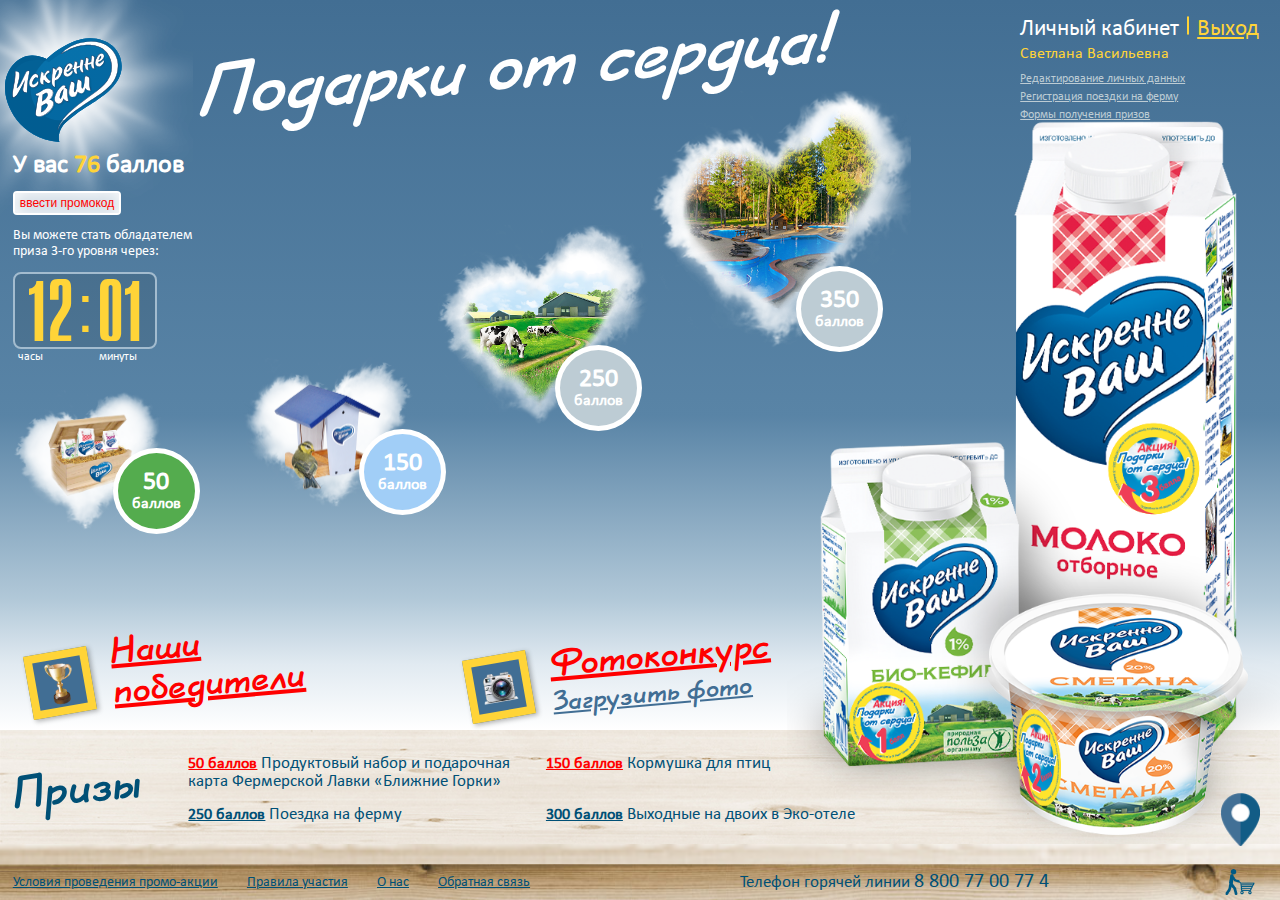
<file: page2.html>
<!DOCTYPE html>

<html lang="en" >

<head>

	<meta charset="utf-8" />

	<meta http-equiv="X-UA-Compatible" content="IE=edge" />

	<meta name="viewport" content="width=device-width, initial-scale=1.0" />
	<meta name="keywords" content="" />
	<meta name="description" content="" />

	<link rel="stylesheet" type="text/css" href="style.css">

	<link rel="icon" type="image/ico" href="favicon/favicon.ico" sizes="16x16">

	<script src="vendors/jquery_1.js"></script>
	<script src="js/maskedinput.js"></script>

	<script src="http://demo.web3designs.com/jquery-easing.min.js"></script>

	<title>Искренне Ваш</title>


</head>

<body>

	<div class="wrapper">

		<div class="content">

			<div class="row">

				<header>

					<div class="header">

						<div class="logo">
							<img class="logo-heart" src="./img/iskrenne_vash.svg" alt="iskrenne vash" />
						</div>

						<h2 class="header-hd">
							Подарки от сердца!
						</h2>

							<!-- <ul class="enter-rigistration-box">
								<li class="ent-reg-list">
									<a class="registration-link" href="">Регистрация</a>
								</li>
								<li class="ent-reg-list">
									<a class="signin-link" href="">Вход</a>
								</li>
							</ul> -->
						<div class="registration-account-box">

							<div class="registration-acount">

								<ul class="enter-rigistration-box">

									<li class="ent-reg-list">
										<a class="personal-account" href="">Личный кабинет</a>
									</li>
									<li class="ent-reg-list">
										<a class="signout-link" href="">Выход</a>
									</li>

								</ul>						

							<!-- <div class="date">
								<p class="date-of-action">С <span class="of-to-date">1 октября</span> 2015 года по <span class="of-to-date">31 января</span> 2016 года</p>
							</div> -->

								<div class="account-info">

									<p class="name-user">Светлана Васильевна</p>

									<ul class="account-info-list">

										<li><a class="account-link">Редактирование личных данных</a></li>
										<li><a class="account-link">Регистрация поездки на ферму</a></li>
										<li><a class="account-link">Формы получения призов</a></li>

									</ul>
									
								</div>

							</div>

						</div>
						
					</div>

				</header>

				<section >

					<div class="main-content">

						<div class="promo-code">
								
							<p class="personal-bal">У вас <span class="count-presents count-presents-bal">76</span> баллов</p>
							<div class="enter-promo-code">ввести промокод</div>
								
						</div>

						<div class="timer-box">							

							<div class="timer">

								<div class="clocks">

									<!-- <p class="next-winner">Следующие победители будут определены через:</p> -->
									<p class="next-winner">Вы можете стать обладателем приза 3-го уровня через:</p>
									<div class="hours-minutes">
										<span class="hours">12</span><span class="timer-dots">:</span><span class="minutes">01</span>
									</div>
									<p class="hours-minutes-text">
									<span class="hours-text">часы</span><span class="minutes-text">минуты</span>
									</p>

								</div>

							</div>

						</div>

						<div class="main-present-box">

							<!-- <div class="main-present">

								<h2 class="main-present-hd">Главный приз</h2>
								<p class="main-present-content">Выходные на двоих в Эко-отеле</p>
								<p class="count-presents">10 призов</p>

							</div> -->
							<!-- <div class="promo-code">
								
								<p class="main-present-content">У вас <span class="count-presents">76</span> баллов</p>
								<div class="enter-promo-code">ввести промокод</div>
								
							</div> -->

						</div>

						<!-- <div class="cloud-heart-box">
							<div class="cloud-heart"></div>
						</div> -->

					</div>					
				
				</section>

				<section  id="toptenpresentsection">

					<div class="top-ten-present-section" >

						<!-- <div class="top-ten">

							<h2 class="top-ten-hd">Топ-10</h2>

							<div class="party-list">

								<div class="party first-three-winners">

									<div class="top-num-party">1</div>
									<div class="register-num-party">1899</div>
									<div class="name-party">Чернышевская Екатерина</div>
								
								</div>

								<div class="party first-three-winners">

									<div class="top-num-party">1</div>
									<div class="register-num-party">1899</div>
									<div class="name-party">Чернышевская Екатерина</div>
								
								</div>

								<div class="party first-three-winners">

									<div class="top-num-party">1</div>
									<div class="register-num-party">1899</div>
									<div class="name-party">Чернышевская Екатерина</div>
								
								</div>

								<div class="party">

									<div class="top-num-party">1</div>
									<div class="register-num-party">1899</div>
									<div class="name-party">Чернышевская Екатерина</div>
								
								</div>

								<div class="party">

									<div class="top-num-party">1</div>
									<div class="register-num-party">1899</div>
									<div class="name-party">Чернышевская Екатерина</div>
								
								</div>
								<div class="party">

									<div class="top-num-party">1</div>
									<div class="register-num-party">1899</div>
									<div class="name-party">Чернышевская Екатерина</div>
								
								</div>

								<div class="party">

									<div class="top-num-party">1</div>
									<div class="register-num-party">1899</div>
									<div class="name-party">Чернышевская Екатерина</div>
								
								</div>

								<div class="party">

									<div class="top-num-party">1</div>
									<div class="register-num-party">1899</div>
									<div class="name-party">Чернышевская Екатерина</div>
								
								</div>

							</div>

						</div> -->

						<div class="top-ten">

							<!-- <div class="first-present present-item">

								<div class="first-present-img present-img-item"></div>

								<div class="bal-present-box first-present-bal present-img-item">
									
									<p class="num-bal-present">50</p>
									<p class="bal-text">баллов</p>
									
								</div>

								<div class="tooltip first-present-tooltip">

									<h2 class="tooltip-hd">Кормушка для птиц «Искренне Ваш» и фотоконкурс «Подарки от сердца»</h2>
									<p class="tooltip-present-description">Для участия в данном этапе акции вам необходимо набрать еще <span class="tooltip-bal">44</span> баллов</p>

								</div>

							</div> -->

						</div>
					
						<!-- <div class="image-present-box">

							<div class="image-present"></div>							

						</div> -->

						<div class="presents-for-party">

							<div class="first-present present-item" id="wrap">

								<div class="first-present-img present-img-item" id="viewport"></div>

								<div class="bal-present-box first-present-bal present-img-item">
									
									<p class="num-bal-present">50</p>
									<p class="bal-text">баллов</p>
									
								</div>

								<div class="tooltip first-present-tooltip">

									<h2 class="tooltip-hd">Кормушка для птиц «Искренне Ваш» и фотоконкурс «Подарки от сердца»</h2>
									<p class="tooltip-present-description">Для участия в данном этапе акции вам необходимо набрать еще <span class="tooltip-bal">44</span> баллов</p>
									<p class="tooltip-present-description">Для участия в данном этапе акции вам необходимо набрать еще <span class="tooltip-bal">44</span> баллов</p>
									<p class="tooltip-present-description">Для участия в данном этапе акции вам необходимо набрать еще <span class="tooltip-bal">44</span> баллов</p>

								</div>

							</div>

							<div class="present-two present-item">

								<div class="two-present-img present-img-item" id="viewport"></div>
								
								<div class="bal-present-box two-present-bal present-img-item">
									
									<p class="num-bal-present">150</p>
									<p class="bal-text">баллов</p>
									
								</div>

								<div class="tooltip">

									<h2 class="tooltip-hd">Кормушка для птиц «Искренне Ваш» и фотоконкурс «Подарки от сердца»</h2>
									<p class="tooltip-present-description">Для участия в данном этапе акции вам необходимо набрать еще <span class="tooltip-bal">44</span> баллов</p>

								</div>

							</div>

							<div class="present-three present-item">
							
								<div class="three-present-img present-img-item"></div>

								<div class="bal-present-box three-present-bal present-img-item">
									
									<p class="num-bal-present">250</p>
									<p class="bal-text">баллов</p>
									
								</div>

								<div class="tooltip">

									<h2 class="tooltip-hd">Кормушка для птиц «Искренне Ваш» и фотоконкурс «Подарки от сердца»</h2>
									<p class="tooltip-present-description">Для участия в данном этапе акции вам необходимо набрать еще <span class="tooltip-bal">44</span> баллов</p>

								</div>

							</div>

							<div class="present-four present-item">
							
								<div class="four-present-img present-img-item" id="viewport"></div>

								<div class="bal-present-box four-present-bal present-img-item">
									
									<p class="num-bal-present">350</p>
									<p class="bal-text">баллов</p>
									
								</div>

								<div class="tooltip">

									<h2 class="tooltip-hd">Кормушка для птиц «Искренне Ваш» и фотоконкурс «Подарки от сердца»</h2>
									<p class="tooltip-present-description">Для участия в данном этапе акции вам необходимо набрать еще <span class="tooltip-bal">44</span> баллов</p>

								</div>

							</div>

						</div>

					</div>

				</section>

			</div>

		</div>

		<section class="table-section">

			<div class="table row">

				<div class="winners-contest-section">

					<div class="our-winners-box">

						<div class="cup"></div>
						<a class="cup-text" href="">Наши победители</a>

					</div>

					<div class="photo-contest-box">

						<div class="camera"></div>
						<div class="photo-contest-download-photo">
							<a class="contest-text" href="">Фотоконкурс</a>
							<a class="download-photo" href="">Загрузить фото</a>
						</div>
						
					</div>

				</div>

				<div class="precent-content">

					<h2 class="present-hd">Призы</h2>

					<ul class="bal-box">

						<li class="bal"><span class="bal-num bal-num-active">50 баллов</span> Продуктовый набор и подарочная карта Фермерской Лавки «Ближние Горки»</li>
						<li class="bal"><span class="bal-num bal-num-active">150 баллов</span> Кормушка для птиц</li>
						<li class="bal"><span class="bal-num">250 баллов</span> Поездка на ферму</li>						
						<li class="bal"><span class="bal-num">300 баллов</span> Выходные на двоих в Эко-отеле</li>

					</ul>

				</div>

				<div class="date-milk-pack-box">

					<div class="milk-pack fadein-image"></div>

				</div>
		
			</div>

		</section>
		<div class="table-height"></div>
		<footer>

			<div class="footer row">

				<ul class="footer-links-list">

					<li class="footer-link-l"><a class="footer-link" href="">Условия проведения промо-акции</a></li>
					<li class="footer-link-l"><a class="footer-link" href="">Правила участия</a></li>
					<li class="footer-link-l"><a class="footer-link" href="http://iskrennevash.com">О нас</a></li>
					<li class="footer-link-l"><a class="footer-link" href="">Обратная связь</a></li>

				</ul>

				<div class="tel-contact">
					Телефон горячей линии <a class="tel" href="tel:88007700774">8 800 77 00 77 4</a>
				</div>

				<a class="shopping-card-box" href="http://iskrennevash.com/store/">
					<div class="mark"></div>
					<div class="shopping-card-icon"></div>
					<div class="shopping-tooltip">Где купить</div>
				</a>

			</div>

		</footer>

	</div>

<!-- <script src="js/smoke.js"></script> -->
<script src="js/scripts.js"></script>

</body>
</html>
</file>
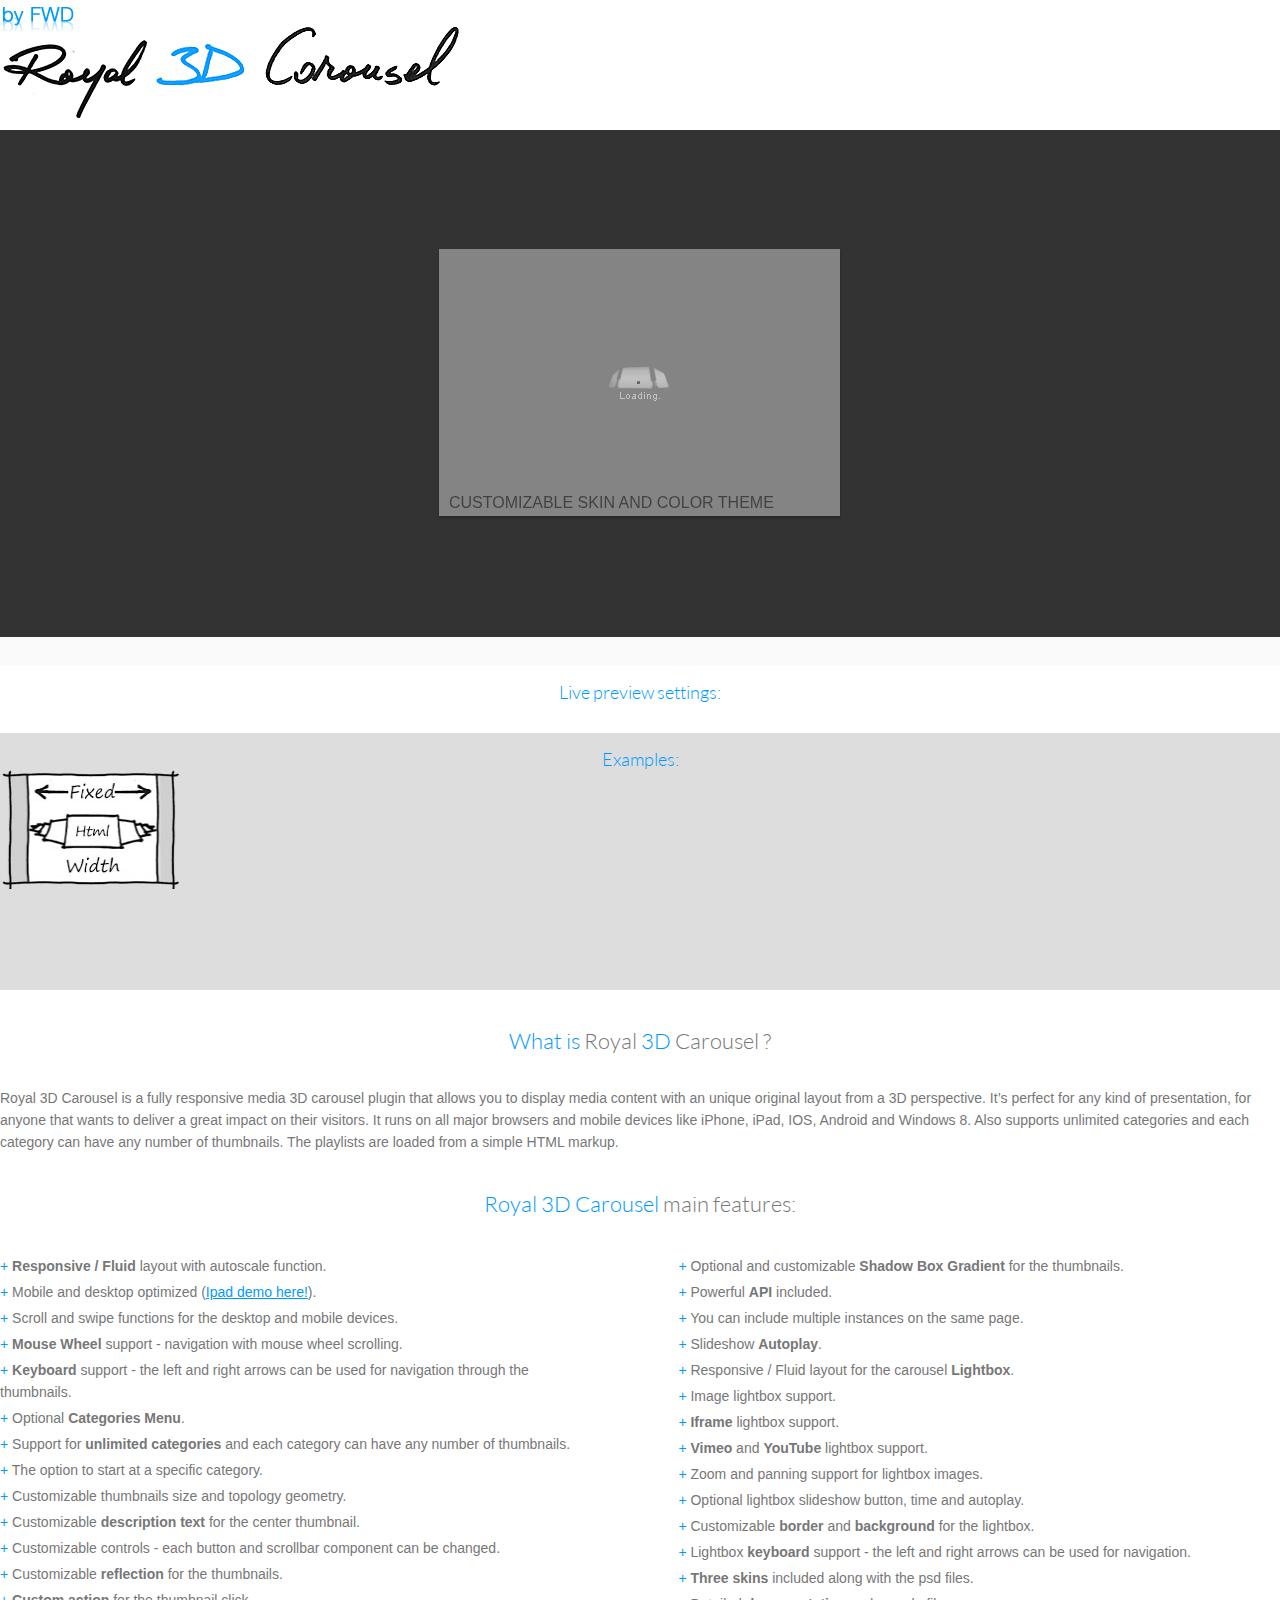
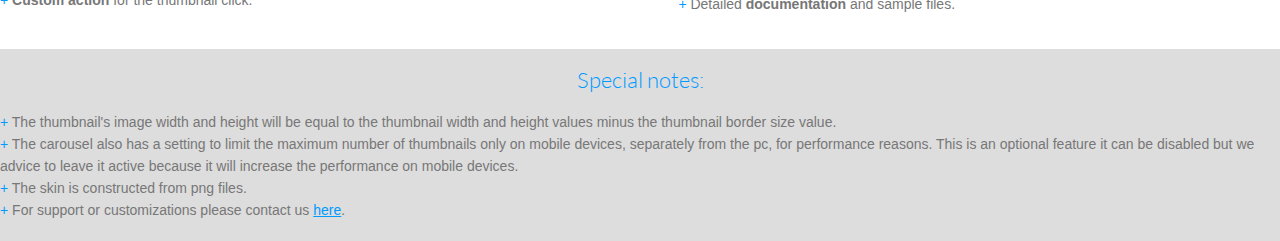
<file: carousel/index-minimal-classic.html>
<!DOCTYPE html>
<html xmlns="http://www.w3.org/1999/xhtml">
	<head>
		<title>Royal 3D Carousel</title>
		
		<meta http-equiv="Content-Type" content="text/html; charset=utf-8" />
		<meta name="viewport" content="initial-scale=1, maximum-scale=1, user-scalable=no"/>
		
		<!-- Import required css and js files -->
		<link rel="stylesheet" type="text/css" href="load/minimal_clasic_skin.css"/>
		<link rel="stylesheet" type="text/css" href="load/html_content.css"/>
		<link rel="stylesheet" type="text/css" href="skin_modern_silver_java_and_css/page.css"/>
		
		<script type="text/javascript" src="skin_minimal_clasic_java_and_css/FWDPage.js"></script>
		<script type="text/javascript" src="java/FWDPageMenu.js"></script>
		<script type="text/javascript" src="java/FWDPageMenuButton.js"></script>
		<script type="text/javascript" src="java/FWDPageThumbs.js"></script>
		<script type="text/javascript" src="java/FWDPageThumb.js"></script>
		<script type="text/javascript" src="java/FWDPageSimpleButton.js"></script>
		<script type="text/javascript" src="java/FWDSlidersMenu.js"></script>
		<script type="text/javascript" src="java/FWDSlidersMenuButton.js"></script>
		<script type="text/javascript" src="java/FWDSlider.js"></script>
		<script type="text/javascript" src="java/FWDResetButton.js"></script>
		<script type="text/javascript" src="java/FWDOnOffButton.js"></script>
		
		<script type="text/javascript" src="java/FWDRoyal3DCarousel.js"></script>
		
		<!-- font include -->
		<style> 
			@font-face
			{
				font-family:myFont;
				src: url(font/Lato-Lig.ttf);
			}
		</style>
		
		<!-- Setup the carousel (all settings are explained in detail in the documentation files) -->
		<script type="text/javascript">
			var carousel;

			FWDR3DCarUtils.onReady(function(){
				init();
			})
			
			function setupCarousel(){
				carousel = new FWDRoyal3DCarousel({
					
					//required settings
					carouselHolderDivId:"myDiv",
					carouselDataListDivId:"playList1",
					displayType:"fluidwidth",
					autoScale:"yes",
					carouselWidth:940,
					carouselHeight:536,
					skinPath:"load/minimal_clasic_skin",
												
					//main settings
					backgroundColor:"#333333",
					backgroundImagePath:"",
					thumbnailsBackgroundImagePath:"",
					scrollbarBackgroundImagePath:"load/minimal_clasic_skin/scrollbarBackground.jpg",
					backgroundRepeat:"repeat-x",
					showDisplay2DAlways:"no",
					carouselStartPosition:"center",
					numberOfThumbnailsToDisplayLeftAndRight:4,
					slideshowDelay:5000,
					autoplay:"no",
					showPrevButton:"yes",
					showNextButton:"yes",
					showSlideshowButton:"yes",
					disableNextAndPrevButtonsOnMobile:"no",
					controlsMaxWidth:940,
					slideshowTimerColor:"#000000",
					showContextMenu:"no",
					addKeyboardSupport:"yes",
												
					//thumbnail settings
					thumbnailWidth:401,
					thumbnailHeight:267,
					thumbnailSpaceOffset3D:0,
					thumbnailSpaceOffset2D:0,
					thumbnailBorderSize:0,
					thumbnailBackgroundColor:"#FFFFFF",
					thumbnailBorderColor1:"#FFFFFF",
					thumbnailBorderColor2:"#FFFFFF",
					transparentImages:"no",
					maxNumberOfThumbnailsOnMobile:13,
					showThumbnailsGradient:"yes",
					showThumbnailsHtmlContent:"no",
					textBackgroundColor:"#FFFFFF",
					textBackgroundOpacity:.7,
					showText:"yes",
					showTextBackgroundImage:"no",
					showThumbnailBoxShadow:"yes",
					thumbnailBoxShadowCss:"0px 2px 2px #111111",
					showReflection:"yes",
					reflectionHeight:60,
					reflectionDistance:0,
					reflectionOpacity:.2,
												
					//scrollbar settings
					showScrollbar:"yes",
					disableScrollbarOnMobile:"yes",
					enableMouseWheelScroll:"yes",
					scrollbarHandlerWidth:300,
					scrollbarTextColorNormal:"#000000",
					scrollbarTextColorSelected:"#FFFFFF",
												
					//combobox settings
					showComboBox:"yes",
					startAtCategory:1,
					selectLabel:"SELECT CATEGORIES",
					allCategoriesLabel:"All Categories",
					showAllCategories:"no",
					comboBoxPosition:"topright",
					selectorBackgroundNormalColor1:"#FFFFFF",
					selectorBackgroundNormalColor2:"#FFFFFF",
					selectorBackgroundSelectedColor1:"#000000",
					selectorBackgroundSelectedColor2:"#000000",
					selectorTextNormalColor:"#000000",
					selectorTextSelectedColor:"#FFFFFF",
					buttonBackgroundNormalColor1:"#FFFFFF",
					buttonBackgroundNormalColor2:"#FFFFFF",
					buttonBackgroundSelectedColor1:"#000000",
					buttonBackgroundSelectedColor2:"#000000",
					buttonTextNormalColor:"#000000",
					buttonTextSelectedColor:"#FFFFFF",
					comboBoxShadowColor:"#222222",
					comboBoxHorizontalMargins:12,
					comboBoxVerticalMargins:12,
					comboBoxCornerRadius:0,
												
					//lightbox settings
					addLightBoxKeyboardSupport:"yes",
					showLightBoxNextAndPrevButtons:"yes",
					showLightBoxZoomButton:"yes",
					showLightBoxInfoButton:"yes",
					showLighBoxSlideShowButton:"yes",
					showLightBoxInfoWindowByDefault:"no",
					slideShowAutoPlay:"no",
					lightBoxVideoAutoPlay:"no",
					lightBoxVideoWidth:640,
					lightBoxVideoHeight:480,
					lightBoxIframeWidth:800,
					lightBoxIframeHeight:600,
					lightBoxBackgroundColor:"#000000",
					lightBoxInfoWindowBackgroundColor:"#FFFFFF",
					lightBoxItemBorderColor1:"#FFFFFF",
					lightBoxItemBorderColor2:"#FFFFFF",
					lightBoxItemBackgroundColor:"#333333",
					lightBoxMainBackgroundOpacity:.8,
					lightBoxInfoWindowBackgroundOpacity:.9,
					lightBoxBorderSize:1,
					lightBoxBorderRadius:0,
					lightBoxSlideShowDelay:4000
				});
			}
		</script>
	</head>

	<body>
		<!-- header -->
		<div id="mainHeader">
			<img id="logoImage" src="graphics/logo.jpg"/>
			<img id="byFWD" src="graphics/fwd.jpg"/>
		</div>
		
		<!-- menu holder -->
		<div id="menuHolder"></div>
		
		<!-- div used as a holder for the carousel -->
		<div id="myDiv"></div>
		
		<!-- sliders holder -->
		<div id="mainSlidersHolder">
			<p id="preview">Live preview settings:</p>
			<div id="slidersHolder"></div>
		</div>
		
		<!-- thumbnails holder -->
		<div id="mainThumbsHolder">
			<p id="examples">Examples:</p>
			<div id="thumbsHolder"></div>
		</div>
		
		<!-- what is -->
		<div id="mainInfoHolder">
			<p class="headerText"><span class="blue">What is</span> Royal <span class="blue">3D</span> Carousel ?</p>
			<p id="whatIsMainText">Royal 3D Carousel is a fully responsive media 3D carousel plugin that allows you to display media content with an unique original layout from a 3D perspective. It’s perfect for any kind of presentation, for anyone that wants to deliver a great impact on their visitors. It runs on all major browsers and mobile devices like iPhone, iPad, IOS, Android and Windows 8. Also supports unlimited categories and each category can have any number of thumbnails. The playlists are loaded from a simple HTML markup.</p>
			<p class="headerText"><span class="blue">Royal 3D Carousel</span> main features:</p>
			
			<div id="mainFeatureTableHolder">
				<table>
					<tr>
						<td id="col1" class="firstTd">
							<p><span class="blue">+ </span><span class="bold">Responsive / Fluid</span> layout with autoscale function.</p>
							<p><span class="blue">+ </span>Mobile and desktop optimized (<a href="http://www.youtube.com/watch?v=k-jp6b2lCmk" target="_blank">Ipad demo here!</a>).</p>
							<p><span class="blue">+ </span>Scroll and swipe functions for the desktop and mobile devices.</p>
							<p><span class="blue">+ </span><span class="bold">Mouse Wheel</span> support - navigation with mouse wheel scrolling.</p>
							<p><span class="blue">+ </span><span class="bold">Keyboard</span> support - the left and right arrows can be used for navigation through the thumbnails.</p>
							<p><span class="blue">+ </span>Optional <span class="bold">Categories Menu</span>.</p>
							<p><span class="blue">+ </span>Support for <span class="bold">unlimited categories</span> and each category can have any number of thumbnails.</p>
							<p><span class="blue">+ </span>The option to start at a specific category.</p>
							<p><span class="blue">+ </span>Customizable thumbnails size and topology geometry.</p>
							<p><span class="blue">+ </span>Customizable <span class="bold">description text</span> for the center thumbnail.</p>
							<p><span class="blue">+ </span>Customizable controls - each button and scrollbar component can be changed.</p>
							<p><span class="blue">+ </span>Customizable <span class="bold">reflection</span> for the thumbnails.</p>
							<p><span class="blue">+ </span><span class="bold">Custom action</span> for the thumbnail click.</p>
						</td>
						<td class="secondTd"></td>
						<td id="col2">
							<p><span class="blue">+ </span>Optional and customizable <span class="bold">Shadow Box Gradient</span> for the thumbnails.</p>
							<p><span class="blue">+ </span>Powerful <span class="bold">API</span> included.</p>
							<p><span class="blue">+ </span>You can include multiple instances on the same page.</p>
							<p><span class="blue">+ </span>Slideshow <span class="bold">Autoplay</span>.</p>
							<p><span class="blue">+ </span>Responsive / Fluid layout for the carousel <span class="bold">Lightbox</span>.</p>
							<p><span class="blue">+ </span>Image lightbox support.</p>
							<p><span class="blue">+ </span><span class="bold">Iframe</span> lightbox support.</p>
							<p><span class="blue">+ </span><span class="bold">Vimeo</span> and <span class="bold">YouTube</span> lightbox support.</p>
							<p><span class="blue">+ </span>Zoom and panning support for lightbox images.</p>
							<p><span class="blue">+ </span>Optional lightbox slideshow button, time and autoplay.</p>
							<p><span class="blue">+ </span>Customizable <span class="bold">border</span> and <span class="bold">background</span> for the lightbox.</p>
							<p><span class="blue">+ </span>Lightbox <span class="bold">keyboard</span> support - the left and right arrows can be used for navigation.</p>
							<p><span class="blue">+ </span><span class="bold">Three skins</span> included along with the psd files.</p>
							<p><span class="blue">+ </span>Detailed <span class="bold">documentation</span> and sample files.</p>
						</td>
					<tr>
				</table>
			</div>
		</div>
		
		<div id="specialNotesMainHolder">
			<div id="specialNotes">
				<p class="specialNotesHeaderText">Special notes:</p>
				<p><span class="blue">+ </span>The thumbnail's image width and height will be equal to the thumbnail width and height values minus the thumbnail border size value.</p>
				<p><span class="blue">+ </span>The carousel also has a setting to limit the maximum number of thumbnails only on mobile devices, separately from the pc, for performance reasons. This is an optional feature it can be disabled but we advice to leave it active because it will increase the performance on mobile devices.</p>
				<p><span class="blue">+ </span>The skin is constructed from png files.</p>
				<p id="lastP"><span class="blue">+ </span>For support or customizations please contact us <a href="mailto:contact@webdesign-flash.ro">here</a>.</p>
			</div>
		</div>
		
		<!-- carousel data -->
		<ul id="playList1" style="display: none;">
			
			<!-- category  -->
			<ul data-cat="Category one">
				<ul>
					<li data-type="link" data-url="http://www.google.com" data-target="_blank"></li>
					<li data-thumbnail-path="load/thumbnails/1.jpg"></li>
					<li data-thumbnail-text="" data-thumbnail-text-title-offset="28" data-thumbnail-text-offset-top="5" data-thumbnail-text-offset-bottom="4">
						<p class="largeLabel">CUSTOM PRESS THUMBNAIL ACTION</p>
						<p class="smallLabel">When a thumbnail is pressed the carousel can open a browser window or the lighbox, also if HTML content is used the lighbox can be disabled this way links or interactive html tags can be used.</p>
					</li>
					<li data-info="">
						<p class="mediaDescriptionHeader">CUSTOM PRESS THUMBNAIL ACTION.</p>
						<p class="mediaDescriptionText">When a thumbnail is pressed you can choose either to display an original media lightbox which we have coded, or to open a new webpage, the url and target of this webpage can be specified. The lightbox can display images, iframe or videos loaded from YouTube or Vimeo. Also you can set up one or more thumbnails so that a new browser page will be opened when they are pressed. The URL and target for this page can be customized, also if HTML content is used the lighbox can be disabled this way links or interactive html tags can be used.</p>
					</li>
				</ul>
			
				<ul>
					<li data-type="media" data-url="load/images/2.jpg"></li>
					<li data-thumbnail-path="load/thumbnails/2.jpg"></li>
					<li data-thumbnail-text="" data-thumbnail-text-title-offset="28" data-thumbnail-text-offset-top="5" data-thumbnail-text-offset-bottom="4">
						<p class="largeLabel">RESPONSIVE LAYOUT</p>
						<p class="smallLabel">The carousel has responsive layout.</p>
					</li>
					<li data-info="">
						<p class="mediaDescriptionHeader">RESPONSIVE LAYOUT.</p>
						<p class="mediaDescriptionText">The carousel has responsive layout, basically it has an adaptable layout which makes it the perfect candidate for any type of project.</p>
					</li>
				</ul>
				
				<ul>
					<li data-type="media" data-width="640" data-height="420" data-url="http://vimeo.com/71639066"></li>
					<li data-thumbnail-path="load/thumbnails/3.jpg"></li>
					<li data-thumbnail-text="" data-thumbnail-text-title-offset="28" data-thumbnail-text-offset-top="5" data-thumbnail-text-offset-bottom="4">
						<p class="largeLabel">2D FALLBACK FOR OLDER BROWSERS</p>
						<p class="smallLabel">On a older browser that does not have 3D support the carousel will display in a 2D format.</p>
					</li>
					<li data-info="">
						<p class="mediaDescriptionHeader">2D FALLBACK FOR OLDER BROWSERS LIKE IE7/8.</p>
						<p class="mediaDescriptionText">On a older browser that does not have 3D support the carousel will display in a 2D format..</p>
					</li>
				</ul>
				
				<ul>
					<li data-type="link" data-url="http://www.google.com" data-target="_blank"></li>
					<li data-thumbnail-path="load/thumbnails/4.jpg"></li>
					<li data-thumbnail-text="" data-thumbnail-text-title-offset="28" data-thumbnail-text-offset-top="5" data-thumbnail-text-offset-bottom="4">
						<p class="largeLabel">AMAZING PERFORMANCE ON MOBILE DEVICES</p>
						<p class="smallLabel">This carousel is using the GPU (hardware acceleration).</p>
					</li>
				</ul>

				<ul>
					<li data-type="media" data-width="640" data-height="420" data-url="http://www.youtube.com/watch?v=k-jp6b2lCmk"></li>
					<li data-thumbnail-path="load/thumbnails/5.jpg"></li>
					<li data-thumbnail-text="" data-thumbnail-text-title-offset="28" data-thumbnail-text-offset-top="5" data-thumbnail-text-offset-bottom="4">
						<p class="largeLabel">VIMEO AND YOUTUBE SUPPORT</p>
						<p class="smallLabel">The carousel lightbox can load and play videos from youtube or vimeo easely.</p>
					</li>
					<li data-info="">
						<p class="mediaDescriptionHeader">VIMEO AND YOUTUBE SUPPORT.</p>
						<p class="mediaDescriptionText">All you have to do is to include the link from YouTube or Vimeo video that you want to display and the lighbox will display and play your video. The size (width and height) of each video can be set easily.</p>
					</li>
				</ul>

				<ul>
					<li data-type="iframe" data-width="800" data-height="550" data-url="http://www.bing.com/"></li>
					<li data-thumbnail-path="load/thumbnails/6.jpg"></li>
					<li data-thumbnail-text="" data-thumbnail-text-title-offset="28" data-thumbnail-text-offset-top="5" data-thumbnail-text-offset-bottom="4">
						<p class="largeLabel">IFRAME SUPPORT!</p>
						<p class="smallLabel">The lightbox can load a HTML page and display it with ease.</p>
					</li>
					<li data-info="">
						<p class="mediaDescriptionHeader">IFRAME SUPPORT!</p>
						<p class="mediaDescriptionText">The lightbox can load a HTML page and display it with ease. All you have to do is to include the link of the HTML page and the lighbox will display it. The HTML page size (width and height) can be easily set.</p>
					</li>
				</ul>
				
				<ul>
					<li data-type="media" data-url="load/images/7.jpg"></li>
					<li data-thumbnail-path="load/thumbnails/7.jpg"></li>
					<li data-thumbnail-text="" data-thumbnail-text-title-offset="28" data-thumbnail-text-offset-top="5" data-thumbnail-text-offset-bottom="4">
						<p class="largeLabel">CUSTOMIZABLE SKIN AND COLOR THEME</p>
						<p class="smallLabel">The entire color theme can be modified, and also the skin can be replaced with your own.</p>
					</li>
					<li data-info="">
						<p class="mediaDescriptionHeader">CUSTOMIZABLE SKIN AND COLOR THEME.</p>
						<p class="mediaDescriptionText">The entire color theme can be modified, and also the skin can be replaced with your own.</p>
					</li>
				</ul>
				
				<ul>
					<li data-type="link" data-url="http://www.google.com" data-target="_blank"></li>
					<li data-thumbnail-path="load/thumbnails/8.jpg"></li>
					<li data-thumbnail-text="" data-thumbnail-text-title-offset="48" data-thumbnail-text-offset-top="5" data-thumbnail-text-offset-bottom="4">
						<p class="largeLabel">CUSTOM TEXT CAN BE ADDED HERE AND FORMATTED WITH CSS.</p>
						<p class="smallLabel">Full css support, the text which appear over the thumbnail can be formatted  with CSS.</p>
					</li>
				</ul>
				
				<ul>
					<li data-type="media" data-url="load/images/9.jpg"></li>
					<li data-thumbnail-path="load/thumbnails/9.jpg"></li>
					<li data-thumbnail-text="" data-thumbnail-text-title-offset="28" data-thumbnail-text-offset-top="5" data-thumbnail-text-offset-bottom="4">
						<p class="largeLabel">THUMBNAILS DESCRIPTION</p>
						<p class="smallLabel">Each thumbnail can have a short description that is visible when the mouse is over a thumbnail.</p>
					</li>
					<li data-info>
						<p class="mediaDescriptionHeader">THUMBNAILS DESCRIPTION.</p>
						<p class="mediaDescriptionText">Each thumbnail can have a short description, the text and background can be formatted with CSS.</p>
					</li>
				</ul>
				
				<ul>
					<li data-type="link" data-url="http://www.google.com" data-target="_blank"></li>
					<li data-thumbnail-path="load/thumbnails/10.jpg"></li>
					<li data-thumbnail-text="" data-thumbnail-text-title-offset="28" data-thumbnail-text-offset-top="5" data-thumbnail-text-offset-bottom="4">
						<p class="largeLabel">CUSTOM PRESS THUMBNAIL ACTION</p>
						<p class="smallLabel">When a thumbnail is pressed the carousel can open a browser window or the lighbox.</p>
					</li>
					<li data-info="">
						<p class="mediaDescriptionHeader">CUSTOM PRESS THUMBNAIL ACTION.</p>
						<p class="mediaDescriptionText">When a thumbnail is pressed you can choose either to display an original media lightbox which we have coded, or to open a new webpage, the url and target of this webpage can be specified. The lightbox can display images, iframe or videos loaded from YouTube or Vimeo. Also you can set up one or more thumbnails so that a new browser page will be opened when they are pressed. The URL and target for this page can be customized, also if HTML content is used the lighbox can be disabled this way links or interactive html tags can be used.</p>
					</li>
				</ul>
				
				<ul>
					<li data-type="media" data-width="640" data-height="420" data-url="http://vimeo.com/71639066"></li>
					<li data-thumbnail-path="load/thumbnails/11.jpg"></li>
					<li data-thumbnail-text="" data-thumbnail-text-title-offset="28" data-thumbnail-text-offset-top="5" data-thumbnail-text-offset-bottom="4">
						<p class="largeLabel">VIMEO AND YOUTUBE SUPPORT</p>
						<p class="smallLabel">The carousel lightbox can load and play videos from youtube or vimeo easely.</p>
					</li>
					<li data-info="">
						<p class="mediaDescriptionHeader">VIMEO AND YOUTUBE SUPPORT.</p>
						<p class="mediaDescriptionText">All you have to do is to include the link from YouTube or Vimeo video that you want to display and the lighbox will display and play your video. The size (width and height) of each video can be set easily.</p>
					</li>
				</ul>
				
				<ul>
					<li data-type="link" data-url="http://www.google.com" data-target="_blank"></li>
					<li data-thumbnail-path="load/thumbnails/12.jpg"></li>
					<li data-thumbnail-text="" data-thumbnail-text-title-offset="28" data-thumbnail-text-offset-top="5" data-thumbnail-text-offset-bottom="4">
						<p class="largeLabel">AMAZING PERFORMANCE ON MOBILE DEVICES</p>
						<p class="smallLabel">This carousel is using the GPU (hardware acceleration).</p>
					</li>
					<li data-info="">
						<p class="mediaDescriptionHeader">AMAZING PERFORMANCE ON MOBILE DEVICES.</p>
						<p class="mediaDescriptionText">This carousel is using the GPU (hardware acceleration), the rendering speed and performance are impeccable on desktop computers and most importantly on mobile devices.</p>
					</li>
				</ul>
				
				<ul>
					<li data-type="media" data-url="load/images/13.jpg"></li>
					<li data-thumbnail-path="load/thumbnails/13.jpg"></li>
					<li data-thumbnail-text="" data-thumbnail-text-title-offset="28" data-thumbnail-text-offset-top="5" data-thumbnail-text-offset-bottom="4">
						<p class="largeLabel">ZOOM AND PANNING SUPPORT FOR IMAGES</p>
						<p class="smallLabel">You can zoom in and out an image and you can pan the image,  in this way you can see the image in great detail (optional).</p>
					</li>
					<li data-info="">
						<p class="mediaDescriptionHeader">ZOOM AND PANNING SUPPORT FOR IMAGES.</p>
						<p class="mediaDescriptionText">You can zoom in and out an image and you can pan the image,  in this way you can see the image in great detail (optional).</p>
					</li>
				</ul>
				
			</ul>
			<!-- end -->
			
			<!-- category  -->
			<ul data-cat="Category two">
				<ul>
					<li data-type="link" data-url="http://www.google.com" data-target="_blank"></li>
					<li data-thumbnail-path="load/thumbnails/1.jpg"></li>
					<li data-thumbnail-text="" data-thumbnail-text-title-offset="28" data-thumbnail-text-offset-top="5" data-thumbnail-text-offset-bottom="4">
						<p class="largeLabel">CUSTOM PRESS THUMBNAIL ACTION</p>
						<p class="smallLabel">When a thumbnail is pressed the carousel can open a browser window or the lighbox, also if HTML content is used the lighbox can be disabled this way links or interactive html tags can be used.</p>
					</li>
					<li data-info="">
						<p class="mediaDescriptionHeader">CUSTOM PRESS THUMBNAIL ACTION.</p>
						<p class="mediaDescriptionText">When a thumbnail is pressed you can choose either to display an original media lightbox which we have coded, or to open a new webpage, the url and target of this webpage can be specified. The lightbox can display images, iframe or videos loaded from YouTube or Vimeo. Also you can set up one or more thumbnails so that a new browser page will be opened when they are pressed. The URL and target for this page can be customized, also if HTML content is used the lighbox can be disabled this way links or interactive html tags can be used.</p>
					</li>
				</ul>
			
				<ul>
					<li data-type="media" data-url="load/images/2.jpg"></li>
					<li data-thumbnail-path="load/thumbnails/2.jpg"></li>
					<li data-thumbnail-text="" data-thumbnail-text-title-offset="28" data-thumbnail-text-offset-top="5" data-thumbnail-text-offset-bottom="4">
						<p class="largeLabel">RESPONSIVE LAYOUT</p>
						<p class="smallLabel">The carousel has responsive layout.</p>
					</li>
					<li data-info="">
						<p class="mediaDescriptionHeader">RESPONSIVE LAYOUT.</p>
						<p class="mediaDescriptionText">The carousel has responsive layout, basically it has an adaptable layout which makes it the perfect candidate for any type of project.</p>
					</li>
				</ul>
				
				<ul>
					<li data-type="media" data-width="640" data-height="420" data-url="http://vimeo.com/71639066"></li>
					<li data-thumbnail-path="load/thumbnails/3.jpg"></li>
					<li data-thumbnail-text="" data-thumbnail-text-title-offset="28" data-thumbnail-text-offset-top="5" data-thumbnail-text-offset-bottom="4">
						<p class="largeLabel">2D FALLBACK FOR OLDER BROWSERS</p>
						<p class="smallLabel">On a older browser that does not have 3D support the carousel will display in a 2D format.</p>
					</li>
					<li data-info="">
						<p class="mediaDescriptionHeader">2D FALLBACK FOR OLDER BROWSERS LIKE IE7/8.</p>
						<p class="mediaDescriptionText">On a older browser that does not have 3D support the carousel will display in a 2D format..</p>
					</li>
				</ul>
				
				<ul>
					<li data-type="link" data-url="http://www.google.com" data-target="_blank"></li>
					<li data-thumbnail-path="load/thumbnails/4.jpg"></li>
					<li data-thumbnail-text="" data-thumbnail-text-title-offset="28" data-thumbnail-text-offset-top="5" data-thumbnail-text-offset-bottom="4">
						<p class="largeLabel">AMAZING PERFORMANCE ON MOBILE DEVICES</p>
						<p class="smallLabel">This carousel is using the GPU (hardware acceleration).</p>
					</li>
				</ul>

				<ul>
					<li data-type="media" data-width="640" data-height="420" data-url="http://www.youtube.com/watch?v=k-jp6b2lCmk"></li>
					<li data-thumbnail-path="load/thumbnails/5.jpg"></li>
					<li data-thumbnail-text="" data-thumbnail-text-title-offset="28" data-thumbnail-text-offset-top="5" data-thumbnail-text-offset-bottom="4">
						<p class="largeLabel">VIMEO AND YOUTUBE SUPPORT</p>
						<p class="smallLabel">The carousel lightbox can load and play videos from youtube or vimeo easely.</p>
					</li>
					<li data-info="">
						<p class="mediaDescriptionHeader">VIMEO AND YOUTUBE SUPPORT.</p>
						<p class="mediaDescriptionText">All you have to do is to include the link from YouTube or Vimeo video that you want to display and the lighbox will display and play your video. The size (width and height) of each video can be set easily.</p>
					</li>
				</ul>

				<ul>
					<li data-type="iframe" data-width="800" data-height="550" data-url="http://www.bing.com/"></li>
					<li data-thumbnail-path="load/thumbnails/6.jpg"></li>
					<li data-thumbnail-text="" data-thumbnail-text-title-offset="28" data-thumbnail-text-offset-top="5" data-thumbnail-text-offset-bottom="4">
						<p class="largeLabel">IFRAME SUPPORT!</p>
						<p class="smallLabel">The lightbox can load a HTML page and display it with ease.</p>
					</li>
					<li data-info="">
						<p class="mediaDescriptionHeader">IFRAME SUPPORT!</p>
						<p class="mediaDescriptionText">The lightbox can load a HTML page and display it with ease. All you have to do is to include the link of the HTML page and the lighbox will display it. The HTML page size (width and height) can be easily set.</p>
					</li>
				</ul>
				
				<ul>
					<li data-type="link" data-url="http://www.google.com" data-target="_blank"></li>
					<li data-thumbnail-path="load/thumbnails/12.jpg"></li>
					<li data-thumbnail-text="" data-thumbnail-text-title-offset="28" data-thumbnail-text-offset-top="5" data-thumbnail-text-offset-bottom="4">
						<p class="largeLabel">AMAZING PERFORMANCE ON MOBILE DEVICES</p>
						<p class="smallLabel">This carousel is using the GPU (hardware acceleration).</p>
					</li>
					<li data-info="">
						<p class="mediaDescriptionHeader">AMAZING PERFORMANCE ON MOBILE DEVICES.</p>
						<p class="mediaDescriptionText">This carousel is using the GPU (hardware acceleration), the rendering speed and performance are impeccable on desktop computers and most importantly on mobile devices.</p>
					</li>
				</ul>
				
				<ul>
					<li data-type="media" data-url="load/images/13.jpg"></li>
					<li data-thumbnail-path="load/thumbnails/13.jpg"></li>
					<li data-thumbnail-text="" data-thumbnail-text-title-offset="28" data-thumbnail-text-offset-top="5" data-thumbnail-text-offset-bottom="4">
						<p class="largeLabel">ZOOM AND PANNING SUPPORT FOR IMAGES</p>
						<p class="smallLabel">You can zoom in and out an image and you can pan the image,  in this way you can see the image in great detail (optional).</p>
					</li>
					<li data-info="">
						<p class="mediaDescriptionHeader">ZOOM AND PANNING SUPPORT FOR IMAGES.</p>
						<p class="mediaDescriptionText">You can zoom in and out an image and you can pan the image,  in this way you can see the image in great detail (optional).</p>
					</li>
				</ul>
				
				<ul>
					<li data-type="media" data-url="load/images/7.jpg"></li>
					<li data-thumbnail-path="load/thumbnails/7.jpg"></li>
					<li data-thumbnail-text="" data-thumbnail-text-title-offset="28" data-thumbnail-text-offset-top="5" data-thumbnail-text-offset-bottom="4">
						<p class="largeLabel">CUSTOMIZABLE SKIN AND COLOR THEME</p>
						<p class="smallLabel">The entire color theme can be modified, and also the skin can be replaced with your own.</p>
					</li>
					<li data-info="">
						<p class="mediaDescriptionHeader">CUSTOMIZABLE SKIN AND COLOR THEME.</p>
						<p class="mediaDescriptionText">The entire color theme can be modified, and also the skin can be replaced with your own.</p>
					</li>
				</ul>
				
				<ul>
					<li data-type="link" data-url="http://www.google.com" data-target="_blank"></li>
					<li data-thumbnail-path="load/thumbnails/8.jpg"></li>
					<li data-thumbnail-text="" data-thumbnail-text-title-offset="48" data-thumbnail-text-offset-top="5" data-thumbnail-text-offset-bottom="4">
						<p class="largeLabel">CUSTOM TEXT CAN BE ADDED HERE AND FORMATTED WITH CSS.</p>
						<p class="smallLabel">Full css support, the text which appear over the thumbnail can be formatted  with CSS.</p>
					</li>
				</ul>
				
				<ul>
					<li data-type="media" data-url="load/images/9.jpg"></li>
					<li data-thumbnail-path="load/thumbnails/9.jpg"></li>
					<li data-thumbnail-text="" data-thumbnail-text-title-offset="28" data-thumbnail-text-offset-top="5" data-thumbnail-text-offset-bottom="4">
						<p class="largeLabel">THUMBNAILS DESCRIPTION</p>
						<p class="smallLabel">Each thumbnail can have a short description that is visible when the mouse is over a thumbnail.</p>
					</li>
					<li data-info>
						<p class="mediaDescriptionHeader">THUMBNAILS DESCRIPTION.</p>
						<p class="mediaDescriptionText">Each thumbnail can have a short description, the text and background can be formatted with CSS.</p>
					</li>
				</ul>
				
				<ul>
					<li data-type="link" data-url="http://www.google.com" data-target="_blank"></li>
					<li data-thumbnail-path="load/thumbnails/10.jpg"></li>
					<li data-thumbnail-text="" data-thumbnail-text-title-offset="28" data-thumbnail-text-offset-top="5" data-thumbnail-text-offset-bottom="4">
						<p class="largeLabel">CUSTOM PRESS THUMBNAIL ACTION</p>
						<p class="smallLabel">When a thumbnail is pressed the carousel can open a browser window or the lighbox.</p>
					</li>
					<li data-info="">
						<p class="mediaDescriptionHeader">CUSTOM PRESS THUMBNAIL ACTION.</p>
						<p class="mediaDescriptionText">When a thumbnail is pressed you can choose either to display an original media lightbox which we have coded, or to open a new webpage, the url and target of this webpage can be specified. The lightbox can display images, iframe or videos loaded from YouTube or Vimeo. Also you can set up one or more thumbnails so that a new browser page will be opened when they are pressed. The URL and target for this page can be customized, also if HTML content is used the lighbox can be disabled this way links or interactive html tags can be used.</p>
					</li>
				</ul>
				
				<ul>
					<li data-type="media" data-width="640" data-height="420" data-url="http://vimeo.com/71639066"></li>
					<li data-thumbnail-path="load/thumbnails/11.jpg"></li>
					<li data-thumbnail-text="" data-thumbnail-text-title-offset="28" data-thumbnail-text-offset-top="5" data-thumbnail-text-offset-bottom="4">
						<p class="largeLabel">VIMEO AND YOUTUBE SUPPORT</p>
						<p class="smallLabel">The carousel lightbox can load and play videos from youtube or vimeo easely.</p>
					</li>
					<li data-info="">
						<p class="mediaDescriptionHeader">VIMEO AND YOUTUBE SUPPORT.</p>
						<p class="mediaDescriptionText">All you have to do is to include the link from YouTube or Vimeo video that you want to display and the lighbox will display and play your video. The size (width and height) of each video can be set easily.</p>
					</li>
				</ul>
				
				<ul>
					<li data-type="link" data-url="http://www.google.com" data-target="_blank"></li>
					<li data-thumbnail-path="load/thumbnails/12.jpg"></li>
					<li data-thumbnail-text="" data-thumbnail-text-title-offset="28" data-thumbnail-text-offset-top="5" data-thumbnail-text-offset-bottom="4">
						<p class="largeLabel">AMAZING PERFORMANCE ON MOBILE DEVICES</p>
						<p class="smallLabel">This carousel is using the GPU (hardware acceleration).</p>
					</li>
					<li data-info="">
						<p class="mediaDescriptionHeader">AMAZING PERFORMANCE ON MOBILE DEVICES.</p>
						<p class="mediaDescriptionText">This carousel is using the GPU (hardware acceleration), the rendering speed and performance are impeccable on desktop computers and most importantly on mobile devices.</p>
					</li>
				</ul>
				
				<ul>
					<li data-type="media" data-url="load/images/13.jpg"></li>
					<li data-thumbnail-path="load/thumbnails/13.jpg"></li>
					<li data-thumbnail-text="" data-thumbnail-text-title-offset="28" data-thumbnail-text-offset-top="5" data-thumbnail-text-offset-bottom="4">
						<p class="largeLabel">ZOOM AND PANNING SUPPORT FOR IMAGES</p>
						<p class="smallLabel">You can zoom in and out an image and you can pan the image,  in this way you can see the image in great detail (optional).</p>
					</li>
					<li data-info="">
						<p class="mediaDescriptionHeader">ZOOM AND PANNING SUPPORT FOR IMAGES.</p>
						<p class="mediaDescriptionText">You can zoom in and out an image and you can pan the image,  in this way you can see the image in great detail (optional).</p>
					</li>
				</ul>
				
			</ul>
			<!-- end -->
			
			<!-- category  -->
			<ul data-cat="Category three">
				<ul>
					<li data-type="link" data-url="http://www.google.com" data-target="_blank"></li>
					<li data-thumbnail-path="load/thumbnails/1.jpg"></li>
					<li data-thumbnail-text="" data-thumbnail-text-title-offset="28" data-thumbnail-text-offset-top="5" data-thumbnail-text-offset-bottom="4">
						<p class="largeLabel">CUSTOM PRESS THUMBNAIL ACTION</p>
						<p class="smallLabel">When a thumbnail is pressed the carousel can open a browser window or the lighbox, also if HTML content is used the lighbox can be disabled this way links or interactive html tags can be used.</p>
					</li>
					<li data-info="">
						<p class="mediaDescriptionHeader">CUSTOM PRESS THUMBNAIL ACTION.</p>
						<p class="mediaDescriptionText">When a thumbnail is pressed you can choose either to display an original media lightbox which we have coded, or to open a new webpage, the url and target of this webpage can be specified. The lightbox can display images, iframe or videos loaded from YouTube or Vimeo. Also you can set up one or more thumbnails so that a new browser page will be opened when they are pressed. The URL and target for this page can be customized, also if HTML content is used the lighbox can be disabled this way links or interactive html tags can be used.</p>
					</li>
				</ul>
			
				<ul>
					<li data-type="media" data-url="load/images/2.jpg"></li>
					<li data-thumbnail-path="load/thumbnails/2.jpg"></li>
					<li data-thumbnail-text="" data-thumbnail-text-title-offset="28" data-thumbnail-text-offset-top="5" data-thumbnail-text-offset-bottom="4">
						<p class="largeLabel">RESPONSIVE LAYOUT</p>
						<p class="smallLabel">The carousel has responsive layout.</p>
					</li>
					<li data-info="">
						<p class="mediaDescriptionHeader">RESPONSIVE LAYOUT.</p>
						<p class="mediaDescriptionText">The carousel has responsive layout, basically it has an adaptable layout which makes it the perfect candidate for any type of project.</p>
					</li>
				</ul>
				
				<ul>
					<li data-type="media" data-width="640" data-height="420" data-url="http://vimeo.com/71639066"></li>
					<li data-thumbnail-path="load/thumbnails/3.jpg"></li>
					<li data-thumbnail-text="" data-thumbnail-text-title-offset="28" data-thumbnail-text-offset-top="5" data-thumbnail-text-offset-bottom="4">
						<p class="largeLabel">2D FALLBACK FOR OLDER BROWSERS</p>
						<p class="smallLabel">On a older browser that does not have 3D support the carousel will display in a 2D format.</p>
					</li>
					<li data-info="">
						<p class="mediaDescriptionHeader">2D FALLBACK FOR OLDER BROWSERS LIKE IE7/8.</p>
						<p class="mediaDescriptionText">On a older browser that does not have 3D support the carousel will display in a 2D format..</p>
					</li>
				</ul>
				
				<ul>
					<li data-type="link" data-url="http://www.google.com" data-target="_blank"></li>
					<li data-thumbnail-path="load/thumbnails/4.jpg"></li>
					<li data-thumbnail-text="" data-thumbnail-text-title-offset="28" data-thumbnail-text-offset-top="5" data-thumbnail-text-offset-bottom="4">
						<p class="largeLabel">AMAZING PERFORMANCE ON MOBILE DEVICES</p>
						<p class="smallLabel">This carousel is using the GPU (hardware acceleration).</p>
					</li>
				</ul>

				<ul>
					<li data-type="media" data-width="640" data-height="420" data-url="http://www.youtube.com/watch?v=k-jp6b2lCmk"></li>
					<li data-thumbnail-path="load/thumbnails/5.jpg"></li>
					<li data-thumbnail-text="" data-thumbnail-text-title-offset="28" data-thumbnail-text-offset-top="5" data-thumbnail-text-offset-bottom="4">
						<p class="largeLabel">VIMEO AND YOUTUBE SUPPORT</p>
						<p class="smallLabel">The carousel lightbox can load and play videos from youtube or vimeo easely.</p>
					</li>
					<li data-info="">
						<p class="mediaDescriptionHeader">VIMEO AND YOUTUBE SUPPORT.</p>
						<p class="mediaDescriptionText">All you have to do is to include the link from YouTube or Vimeo video that you want to display and the lighbox will display and play your video. The size (width and height) of each video can be set easily.</p>
					</li>
				</ul>

				<ul>
					<li data-type="iframe" data-width="800" data-height="550" data-url="http://www.bing.com/"></li>
					<li data-thumbnail-path="load/thumbnails/6.jpg"></li>
					<li data-thumbnail-text="" data-thumbnail-text-title-offset="28" data-thumbnail-text-offset-top="5" data-thumbnail-text-offset-bottom="4">
						<p class="largeLabel">IFRAME SUPPORT!</p>
						<p class="smallLabel">The lightbox can load a HTML page and display it with ease.</p>
					</li>
					<li data-info="">
						<p class="mediaDescriptionHeader">IFRAME SUPPORT!</p>
						<p class="mediaDescriptionText">The lightbox can load a HTML page and display it with ease. All you have to do is to include the link of the HTML page and the lighbox will display it. The HTML page size (width and height) can be easily set.</p>
					</li>
				</ul>
				
				<ul>
					<li data-type="media" data-width="640" data-height="420" data-url="http://vimeo.com/71639066"></li>
					<li data-thumbnail-path="load/thumbnails/11.jpg"></li>
					<li data-thumbnail-text="" data-thumbnail-text-title-offset="28" data-thumbnail-text-offset-top="5" data-thumbnail-text-offset-bottom="4">
						<p class="largeLabel">VIMEO AND YOUTUBE SUPPORT</p>
						<p class="smallLabel">The carousel lightbox can load and play videos from youtube or vimeo easely.</p>
					</li>
					<li data-info="">
						<p class="mediaDescriptionHeader">VIMEO AND YOUTUBE SUPPORT.</p>
						<p class="mediaDescriptionText">All you have to do is to include the link from YouTube or Vimeo video that you want to display and the lighbox will display and play your video. The size (width and height) of each video can be set easily.</p>
					</li>
				</ul>
				
				<ul>
					<li data-type="link" data-url="http://www.google.com" data-target="_blank"></li>
					<li data-thumbnail-path="load/thumbnails/1.jpg"></li>
					<li data-thumbnail-text="" data-thumbnail-text-title-offset="28" data-thumbnail-text-offset-top="5" data-thumbnail-text-offset-bottom="4">
						<p class="largeLabel">CUSTOM PRESS THUMBNAIL ACTION</p>
						<p class="smallLabel">When a thumbnail is pressed the carousel can open a browser window or the lighbox, also if HTML content is used the lighbox can be disabled this way links or interactive html tags can be used.</p>
					</li>
					<li data-info="">
						<p class="mediaDescriptionHeader">CUSTOM PRESS THUMBNAIL ACTION.</p>
						<p class="mediaDescriptionText">When a thumbnail is pressed you can choose either to display an original media lightbox which we have coded, or to open a new webpage, the url and target of this webpage can be specified. The lightbox can display images, iframe or videos loaded from YouTube or Vimeo. Also you can set up one or more thumbnails so that a new browser page will be opened when they are pressed. The URL and target for this page can be customized, also if HTML content is used the lighbox can be disabled this way links or interactive html tags can be used.</p>
					</li>
				</ul>
				
				<ul>
					<li data-type="media" data-width="640" data-height="420" data-url="http://vimeo.com/71639066"></li>
					<li data-thumbnail-path="load/thumbnails/3.jpg"></li>
					<li data-thumbnail-text="" data-thumbnail-text-title-offset="28" data-thumbnail-text-offset-top="5" data-thumbnail-text-offset-bottom="4">
						<p class="largeLabel">2D FALLBACK FOR OLDER BROWSERS</p>
						<p class="smallLabel">On a older browser that does not have 3D support the carousel will display in a 2D format.</p>
					</li>
					<li data-info="">
						<p class="mediaDescriptionHeader">2D FALLBACK FOR OLDER BROWSERS LIKE IE7/8.</p>
						<p class="mediaDescriptionText">On a older browser that does not have 3D support the carousel will display in a 2D format..</p>
					</li>
				</ul>
				
				<ul>
					<li data-type="link" data-url="http://www.google.com" data-target="_blank"></li>
					<li data-thumbnail-path="load/thumbnails/12.jpg"></li>
					<li data-thumbnail-text="" data-thumbnail-text-title-offset="28" data-thumbnail-text-offset-top="5" data-thumbnail-text-offset-bottom="4">
						<p class="largeLabel">AMAZING PERFORMANCE ON MOBILE DEVICES</p>
						<p class="smallLabel">This carousel is using the GPU (hardware acceleration).</p>
					</li>
					<li data-info="">
						<p class="mediaDescriptionHeader">AMAZING PERFORMANCE ON MOBILE DEVICES.</p>
						<p class="mediaDescriptionText">This carousel is using the GPU (hardware acceleration), the rendering speed and performance are impeccable on desktop computers and most importantly on mobile devices.</p>
					</li>
				</ul>
				
				<ul>
					<li data-type="media" data-url="load/images/13.jpg"></li>
					<li data-thumbnail-path="load/thumbnails/13.jpg"></li>
					<li data-thumbnail-text="" data-thumbnail-text-title-offset="28" data-thumbnail-text-offset-top="5" data-thumbnail-text-offset-bottom="4">
						<p class="largeLabel">ZOOM AND PANNING SUPPORT FOR IMAGES</p>
						<p class="smallLabel">You can zoom in and out an image and you can pan the image,  in this way you can see the image in great detail (optional).</p>
					</li>
					<li data-info="">
						<p class="mediaDescriptionHeader">ZOOM AND PANNING SUPPORT FOR IMAGES.</p>
						<p class="mediaDescriptionText">You can zoom in and out an image and you can pan the image,  in this way you can see the image in great detail (optional).</p>
					</li>
				</ul>
				
				<ul>
					<li data-type="media" data-url="load/images/7.jpg"></li>
					<li data-thumbnail-path="load/thumbnails/7.jpg"></li>
					<li data-thumbnail-text="" data-thumbnail-text-title-offset="28" data-thumbnail-text-offset-top="5" data-thumbnail-text-offset-bottom="4">
						<p class="largeLabel">CUSTOMIZABLE SKIN AND COLOR THEME</p>
						<p class="smallLabel">The entire color theme can be modified, and also the skin can be replaced with your own.</p>
					</li>
					<li data-info="">
						<p class="mediaDescriptionHeader">CUSTOMIZABLE SKIN AND COLOR THEME.</p>
						<p class="mediaDescriptionText">The entire color theme can be modified, and also the skin can be replaced with your own.</p>
					</li>
				</ul>
				
				<ul>
					<li data-type="link" data-url="http://www.google.com" data-target="_blank"></li>
					<li data-thumbnail-path="load/thumbnails/1.jpg"></li>
					<li data-thumbnail-text="" data-thumbnail-text-title-offset="28" data-thumbnail-text-offset-top="5" data-thumbnail-text-offset-bottom="4">
						<p class="largeLabel">CUSTOM PRESS THUMBNAIL ACTION</p>
						<p class="smallLabel">When a thumbnail is pressed the carousel can open a browser window or the lighbox, also if HTML content is used the lighbox can be disabled this way links or interactive html tags can be used.</p>
					</li>
					<li data-info="">
						<p class="mediaDescriptionHeader">CUSTOM PRESS THUMBNAIL ACTION.</p>
						<p class="mediaDescriptionText">When a thumbnail is pressed you can choose either to display an original media lightbox which we have coded, or to open a new webpage, the url and target of this webpage can be specified. The lightbox can display images, iframe or videos loaded from YouTube or Vimeo. Also you can set up one or more thumbnails so that a new browser page will be opened when they are pressed. The URL and target for this page can be customized, also if HTML content is used the lighbox can be disabled this way links or interactive html tags can be used.</p>
					</li>
				</ul>
			
				<ul>
					<li data-type="media" data-url="load/images/2.jpg"></li>
					<li data-thumbnail-path="load/thumbnails/2.jpg"></li>
					<li data-thumbnail-text="" data-thumbnail-text-title-offset="28" data-thumbnail-text-offset-top="5" data-thumbnail-text-offset-bottom="4">
						<p class="largeLabel">RESPONSIVE LAYOUT</p>
						<p class="smallLabel">The carousel has responsive layout.</p>
					</li>
					<li data-info="">
						<p class="mediaDescriptionHeader">RESPONSIVE LAYOUT.</p>
						<p class="mediaDescriptionText">The carousel has responsive layout, basically it has an adaptable layout which makes it the perfect candidate for any type of project.</p>
					</li>
				</ul>
				
				
				<ul>
					<li data-type="link" data-url="http://www.google.com" data-target="_blank"></li>
					<li data-thumbnail-path="load/thumbnails/8.jpg"></li>
					<li data-thumbnail-text="" data-thumbnail-text-title-offset="48" data-thumbnail-text-offset-top="5" data-thumbnail-text-offset-bottom="4">
						<p class="largeLabel">CUSTOM TEXT CAN BE ADDED HERE AND FORMATTED WITH CSS.</p>
						<p class="smallLabel">Full css support, the text which appear over the thumbnail can be formatted  with CSS.</p>
					</li>
				</ul>
				
				<ul>
					<li data-type="media" data-url="load/images/9.jpg"></li>
					<li data-thumbnail-path="load/thumbnails/9.jpg"></li>
					<li data-thumbnail-text="" data-thumbnail-text-title-offset="28" data-thumbnail-text-offset-top="5" data-thumbnail-text-offset-bottom="4">
						<p class="largeLabel">THUMBNAILS DESCRIPTION</p>
						<p class="smallLabel">Each thumbnail can have a short description that is visible when the mouse is over a thumbnail.</p>
					</li>
					<li data-info>
						<p class="mediaDescriptionHeader">THUMBNAILS DESCRIPTION.</p>
						<p class="mediaDescriptionText">Each thumbnail can have a short description, the text and background can be formatted with CSS.</p>
					</li>
				</ul>
				
				<ul>
					<li data-type="link" data-url="http://www.google.com" data-target="_blank"></li>
					<li data-thumbnail-path="load/thumbnails/10.jpg"></li>
					<li data-thumbnail-text="" data-thumbnail-text-title-offset="28" data-thumbnail-text-offset-top="5" data-thumbnail-text-offset-bottom="4">
						<p class="largeLabel">CUSTOM PRESS THUMBNAIL ACTION</p>
						<p class="smallLabel">When a thumbnail is pressed the carousel can open a browser window or the lighbox.</p>
					</li>
					<li data-info="">
						<p class="mediaDescriptionHeader">CUSTOM PRESS THUMBNAIL ACTION.</p>
						<p class="mediaDescriptionText">When a thumbnail is pressed you can choose either to display an original media lightbox which we have coded, or to open a new webpage, the url and target of this webpage can be specified. The lightbox can display images, iframe or videos loaded from YouTube or Vimeo. Also you can set up one or more thumbnails so that a new browser page will be opened when they are pressed. The URL and target for this page can be customized, also if HTML content is used the lighbox can be disabled this way links or interactive html tags can be used.</p>
					</li>
				</ul>
				
				<ul>
					<li data-type="media" data-width="640" data-height="420" data-url="http://vimeo.com/71639066"></li>
					<li data-thumbnail-path="load/thumbnails/11.jpg"></li>
					<li data-thumbnail-text="" data-thumbnail-text-title-offset="28" data-thumbnail-text-offset-top="5" data-thumbnail-text-offset-bottom="4">
						<p class="largeLabel">VIMEO AND YOUTUBE SUPPORT</p>
						<p class="smallLabel">The carousel lightbox can load and play videos from youtube or vimeo easely.</p>
					</li>
					<li data-info="">
						<p class="mediaDescriptionHeader">VIMEO AND YOUTUBE SUPPORT.</p>
						<p class="mediaDescriptionText">All you have to do is to include the link from YouTube or Vimeo video that you want to display and the lighbox will display and play your video. The size (width and height) of each video can be set easily.</p>
					</li>
				</ul>
				
				<ul>
					<li data-type="link" data-url="http://www.google.com" data-target="_blank"></li>
					<li data-thumbnail-path="load/thumbnails/12.jpg"></li>
					<li data-thumbnail-text="" data-thumbnail-text-title-offset="28" data-thumbnail-text-offset-top="5" data-thumbnail-text-offset-bottom="4">
						<p class="largeLabel">AMAZING PERFORMANCE ON MOBILE DEVICES</p>
						<p class="smallLabel">This carousel is using the GPU (hardware acceleration).</p>
					</li>
					<li data-info="">
						<p class="mediaDescriptionHeader">AMAZING PERFORMANCE ON MOBILE DEVICES.</p>
						<p class="mediaDescriptionText">This carousel is using the GPU (hardware acceleration), the rendering speed and performance are impeccable on desktop computers and most importantly on mobile devices.</p>
					</li>
				</ul>
				
				<ul>
					<li data-type="media" data-url="load/images/13.jpg"></li>
					<li data-thumbnail-path="load/thumbnails/13.jpg"></li>
					<li data-thumbnail-text="" data-thumbnail-text-title-offset="28" data-thumbnail-text-offset-top="5" data-thumbnail-text-offset-bottom="4">
						<p class="largeLabel">ZOOM AND PANNING SUPPORT FOR IMAGES</p>
						<p class="smallLabel">You can zoom in and out an image and you can pan the image,  in this way you can see the image in great detail (optional).</p>
					</li>
					<li data-info="">
						<p class="mediaDescriptionHeader">ZOOM AND PANNING SUPPORT FOR IMAGES.</p>
						<p class="mediaDescriptionText">You can zoom in and out an image and you can pan the image,  in this way you can see the image in great detail (optional).</p>
					</li>
				</ul>
				
			</ul>
			<!-- end -->
		
		</ul>
		
		<!-- carousel data -->
		<ul id="playList2SingleCat" style="display: none;">
			
			<!-- category  -->
			<ul data-cat="Category one">
				<ul>
					<li data-type="link" data-url="http://www.google.com" data-target="_blank"></li>
					<li data-thumbnail-path="load/thumbnails/1.jpg"></li>
					<li data-thumbnail-text="" data-thumbnail-text-title-offset="28" data-thumbnail-text-offset-top="5" data-thumbnail-text-offset-bottom="4">
						<p class="largeLabel">CUSTOM PRESS THUMBNAIL ACTION</p>
						<p class="smallLabel">When a thumbnail is pressed the carousel can open a browser window or the lighbox, also if HTML content is used the lighbox can be disabled this way links or interactive html tags can be used.</p>
					</li>
					<li data-info="">
						<p class="mediaDescriptionHeader">CUSTOM PRESS THUMBNAIL ACTION.</p>
						<p class="mediaDescriptionText">When a thumbnail is pressed you can choose either to display an original media lightbox which we have coded, or to open a new webpage, the url and target of this webpage can be specified. The lightbox can display images, iframe or videos loaded from YouTube or Vimeo. Also you can set up one or more thumbnails so that a new browser page will be opened when they are pressed. The URL and target for this page can be customized, also if HTML content is used the lighbox can be disabled this way links or interactive html tags can be used.</p>
					</li>
				</ul>
			
				<ul>
					<li data-type="media" data-url="load/images/2.jpg"></li>
					<li data-thumbnail-path="load/thumbnails/2.jpg"></li>
					<li data-thumbnail-text="" data-thumbnail-text-title-offset="28" data-thumbnail-text-offset-top="5" data-thumbnail-text-offset-bottom="4">
						<p class="largeLabel">RESPONSIVE LAYOUT</p>
						<p class="smallLabel">The carousel has responsive layout.</p>
					</li>
					<li data-info="">
						<p class="mediaDescriptionHeader">RESPONSIVE LAYOUT.</p>
						<p class="mediaDescriptionText">The carousel has responsive layout, basically it has an adaptable layout which makes it the perfect candidate for any type of project.</p>
					</li>
				</ul>
				
				<ul>
					<li data-type="media" data-width="640" data-height="420" data-url="http://vimeo.com/71639066"></li>
					<li data-thumbnail-path="load/thumbnails/3.jpg"></li>
					<li data-thumbnail-text="" data-thumbnail-text-title-offset="28" data-thumbnail-text-offset-top="5" data-thumbnail-text-offset-bottom="4">
						<p class="largeLabel">2D FALLBACK FOR OLDER BROWSERS</p>
						<p class="smallLabel">On a older browser that does not have 3D support the carousel will display in a 2D format.</p>
					</li>
					<li data-info="">
						<p class="mediaDescriptionHeader">2D FALLBACK FOR OLDER BROWSERS LIKE IE7/8.</p>
						<p class="mediaDescriptionText">On a older browser that does not have 3D support the carousel will display in a 2D format..</p>
					</li>
				</ul>
				
				<ul>
					<li data-type="link" data-url="http://www.google.com" data-target="_blank"></li>
					<li data-thumbnail-path="load/thumbnails/4.jpg"></li>
					<li data-thumbnail-text="" data-thumbnail-text-title-offset="28" data-thumbnail-text-offset-top="5" data-thumbnail-text-offset-bottom="4">
						<p class="largeLabel">AMAZING PERFORMANCE ON MOBILE DEVICES</p>
						<p class="smallLabel">This carousel is using the GPU (hardware acceleration).</p>
					</li>
				</ul>

				<ul>
					<li data-type="media" data-width="640" data-height="420" data-url="http://www.youtube.com/watch?v=k-jp6b2lCmk"></li>
					<li data-thumbnail-path="load/thumbnails/5.jpg"></li>
					<li data-thumbnail-text="" data-thumbnail-text-title-offset="28" data-thumbnail-text-offset-top="5" data-thumbnail-text-offset-bottom="4">
						<p class="largeLabel">VIMEO AND YOUTUBE SUPPORT</p>
						<p class="smallLabel">The carousel lightbox can load and play videos from youtube or vimeo easely.</p>
					</li>
					<li data-info="">
						<p class="mediaDescriptionHeader">VIMEO AND YOUTUBE SUPPORT.</p>
						<p class="mediaDescriptionText">All you have to do is to include the link from YouTube or Vimeo video that you want to display and the lighbox will display and play your video. The size (width and height) of each video can be set easily.</p>
					</li>
				</ul>

				<ul>
					<li data-type="iframe" data-width="800" data-height="550" data-url="http://www.bing.com/"></li>
					<li data-thumbnail-path="load/thumbnails/6.jpg"></li>
					<li data-thumbnail-text="" data-thumbnail-text-title-offset="28" data-thumbnail-text-offset-top="5" data-thumbnail-text-offset-bottom="4">
						<p class="largeLabel">IFRAME SUPPORT!</p>
						<p class="smallLabel">The lightbox can load a HTML page and display it with ease.</p>
					</li>
					<li data-info="">
						<p class="mediaDescriptionHeader">IFRAME SUPPORT!</p>
						<p class="mediaDescriptionText">The lightbox can load a HTML page and display it with ease. All you have to do is to include the link of the HTML page and the lighbox will display it. The HTML page size (width and height) can be easily set.</p>
					</li>
				</ul>
				
				<ul>
					<li data-type="media" data-url="load/images/7.jpg"></li>
					<li data-thumbnail-path="load/thumbnails/7.jpg"></li>
					<li data-thumbnail-text="" data-thumbnail-text-title-offset="28" data-thumbnail-text-offset-top="5" data-thumbnail-text-offset-bottom="4">
						<p class="largeLabel">CUSTOMIZABLE SKIN AND COLOR THEME</p>
						<p class="smallLabel">The entire color theme can be modified, and also the skin can be replaced with your own.</p>
					</li>
					<li data-info="">
						<p class="mediaDescriptionHeader">CUSTOMIZABLE SKIN AND COLOR THEME.</p>
						<p class="mediaDescriptionText">The entire color theme can be modified, and also the skin can be replaced with your own.</p>
					</li>
				</ul>
				
				<ul>
					<li data-type="link" data-url="http://www.google.com" data-target="_blank"></li>
					<li data-thumbnail-path="load/thumbnails/8.jpg"></li>
					<li data-thumbnail-text="" data-thumbnail-text-title-offset="48" data-thumbnail-text-offset-top="5" data-thumbnail-text-offset-bottom="4">
						<p class="largeLabel">CUSTOM TEXT CAN BE ADDED HERE AND FORMATTED WITH CSS.</p>
						<p class="smallLabel">Full css support, the text which appear over the thumbnail can be formatted  with CSS.</p>
					</li>
				</ul>
				
				<ul>
					<li data-type="media" data-url="load/images/9.jpg"></li>
					<li data-thumbnail-path="load/thumbnails/9.jpg"></li>
					<li data-thumbnail-text="" data-thumbnail-text-title-offset="28" data-thumbnail-text-offset-top="5" data-thumbnail-text-offset-bottom="4">
						<p class="largeLabel">THUMBNAILS DESCRIPTION</p>
						<p class="smallLabel">Each thumbnail can have a short description that is visible when the mouse is over a thumbnail.</p>
					</li>
					<li data-info>
						<p class="mediaDescriptionHeader">THUMBNAILS DESCRIPTION.</p>
						<p class="mediaDescriptionText">Each thumbnail can have a short description, the text and background can be formatted with CSS.</p>
					</li>
				</ul>
				
				<ul>
					<li data-type="link" data-url="http://www.google.com" data-target="_blank"></li>
					<li data-thumbnail-path="load/thumbnails/10.jpg"></li>
					<li data-thumbnail-text="" data-thumbnail-text-title-offset="28" data-thumbnail-text-offset-top="5" data-thumbnail-text-offset-bottom="4">
						<p class="largeLabel">CUSTOM PRESS THUMBNAIL ACTION</p>
						<p class="smallLabel">When a thumbnail is pressed the carousel can open a browser window or the lighbox.</p>
					</li>
					<li data-info="">
						<p class="mediaDescriptionHeader">CUSTOM PRESS THUMBNAIL ACTION.</p>
						<p class="mediaDescriptionText">When a thumbnail is pressed you can choose either to display an original media lightbox which we have coded, or to open a new webpage, the url and target of this webpage can be specified. The lightbox can display images, iframe or videos loaded from YouTube or Vimeo. Also you can set up one or more thumbnails so that a new browser page will be opened when they are pressed. The URL and target for this page can be customized, also if HTML content is used the lighbox can be disabled this way links or interactive html tags can be used.</p>
					</li>
				</ul>
				
				<ul>
					<li data-type="media" data-width="640" data-height="420" data-url="http://vimeo.com/71639066"></li>
					<li data-thumbnail-path="load/thumbnails/11.jpg"></li>
					<li data-thumbnail-text="" data-thumbnail-text-title-offset="28" data-thumbnail-text-offset-top="5" data-thumbnail-text-offset-bottom="4">
						<p class="largeLabel">VIMEO AND YOUTUBE SUPPORT</p>
						<p class="smallLabel">The carousel lightbox can load and play videos from youtube or vimeo easely.</p>
					</li>
					<li data-info="">
						<p class="mediaDescriptionHeader">VIMEO AND YOUTUBE SUPPORT.</p>
						<p class="mediaDescriptionText">All you have to do is to include the link from YouTube or Vimeo video that you want to display and the lighbox will display and play your video. The size (width and height) of each video can be set easily.</p>
					</li>
				</ul>
				
				<ul>
					<li data-type="link" data-url="http://www.google.com" data-target="_blank"></li>
					<li data-thumbnail-path="load/thumbnails/12.jpg"></li>
					<li data-thumbnail-text="" data-thumbnail-text-title-offset="28" data-thumbnail-text-offset-top="5" data-thumbnail-text-offset-bottom="4">
						<p class="largeLabel">AMAZING PERFORMANCE ON MOBILE DEVICES</p>
						<p class="smallLabel">This carousel is using the GPU (hardware acceleration).</p>
					</li>
					<li data-info="">
						<p class="mediaDescriptionHeader">AMAZING PERFORMANCE ON MOBILE DEVICES.</p>
						<p class="mediaDescriptionText">This carousel is using the GPU (hardware acceleration), the rendering speed and performance are impeccable on desktop computers and most importantly on mobile devices.</p>
					</li>
				</ul>
				
				<ul>
					<li data-type="media" data-url="load/images/13.jpg"></li>
					<li data-thumbnail-path="load/thumbnails/13.jpg"></li>
					<li data-thumbnail-text="" data-thumbnail-text-title-offset="28" data-thumbnail-text-offset-top="5" data-thumbnail-text-offset-bottom="4">
						<p class="largeLabel">ZOOM AND PANNING SUPPORT FOR IMAGES</p>
						<p class="smallLabel">You can zoom in and out an image and you can pan the image,  in this way you can see the image in great detail (optional).</p>
					</li>
					<li data-info="">
						<p class="mediaDescriptionHeader">ZOOM AND PANNING SUPPORT FOR IMAGES.</p>
						<p class="mediaDescriptionText">You can zoom in and out an image and you can pan the image,  in this way you can see the image in great detail (optional).</p>
					</li>
				</ul>
				
			</ul>
			<!-- end -->
		</ul>
		
		<!-- carousel data -->
		<ul id="playList3" style="display: none;">
			
			<!-- category  -->
			<ul data-cat="Category one">
				<ul>
					<li data-type="none" data-url="http://www.google.com" data-target="_blank"></li>
					<li data-thumbnail-text="" data-thumbnail-text-title-offset="35" data-thumbnail-text-offset-top="10" data-thumbnail-text-offset-bottom="5">
						<p class="largeLabel">CUSTOM PRESS THUMBNAIL ACTION</p>
						<p class="smallLabel">When a thumbnail is pressed the grid can open a browser window or the lighbox.</p>
					</li>
					<li data-html-content="">
						<div class="thumb1Div">
							<p class="thumb1P">
								Lorem ipsum dolor sit amet, consectetur adipiscing elit. Ut at pulvinar arcu, quis lacinia massa. Sociis natoque penatibus et magnis dis parturient montes, nascetur ridiculus mus. Ut dictum, justo sed vestibulum tincidunt est. <a class="thumblink" href="http://www.google.com" target="_blank">Read more.</a>
							</p>
						</div>
					</li>
				</ul>
			
				<ul>
					<li data-type="none" data-url="load/images/2.jpg"></li>
					<li data-thumbnail-text="" data-thumbnail-text-title-offset="35" data-thumbnail-text-offset-top="10" data-thumbnail-text-offset-bottom="5">
						<p class="largeLabel">CUSTOM PRESS THUMBNAIL ACTION</p>
						<p class="smallLabel">When a thumbnail is pressed the grid can open a browser window or the lighbox.</p>
					</li>
					<li data-html-content="">
						<div class="thumb2Div">
							<p class="thumb2P">
								Lorem ipsum dolor sit amet, consectetur adipiscing elit. Ut at pulvinar arcu, quis lacinia massa. Sociis natoque est. <a class="thumblink" href="http://www.google.com" target="_blank">Read more.</a>
							</p>
						</div>
					</li>
				</ul>
				
				<ul>
					<li data-type="none" data-width="640" data-height="420" data-url="http://vimeo.com/71639066"></li>
					<li data-thumbnail-text="" data-thumbnail-text-title-offset="35" data-thumbnail-text-offset-top="10" data-thumbnail-text-offset-bottom="5">
						<p class="largeLabel">CUSTOM PRESS THUMBNAIL ACTION</p>
						<p class="smallLabel">When a thumbnail is pressed the grid can open a browser window or the lighbox.</p>
					</li>
					<li data-html-content="">
						<div class="thumb3Div">
							<p class="thumb3P">
								Lorem ipsum dolor sit amet, consectetur adipiscing elit. Ut at pulvinar arcu, quis lacinia massa. Sociis natoque penatibus et magnis dis parturient montes, nascetur ridiculus mus. Ut dictum est. <a class="thumblink" href="http://www.google.com" target="_blank">Read more.</a>
							</p>
						</div>
					</li>
				</ul>
				
				<ul>
					<li data-type="none" data-url="http://www.google.com" data-target="_blank"></li>
					<li data-thumbnail-text="" data-thumbnail-text-title-offset="35" data-thumbnail-text-offset-top="10" data-thumbnail-text-offset-bottom="5">
						<p class="largeLabel">CUSTOM PRESS THUMBNAIL ACTION</p>
						<p class="smallLabel">When a thumbnail is pressed the grid can open a browser window or the lighbox.</p>
					</li>
					<li data-html-content="">
						<div class="thumb4Div">
							<p class="thumb4P">
								Lorem ipsum dolor sit amet, consectetur adipiscing elit. Ut at pulvinar dolor sit amet dolor sit. <a class="thumblink" href="http://www.google.com" target="_blank">Read more.</a>
							</p>
						</div>
					</li>
				</ul>

				<ul>
					<li data-type="none" data-width="640" data-height="420" data-url="http://www.youtube.com/watch?v=k-jp6b2lCmk"></li>
					<li data-thumbnail-text="" data-thumbnail-text-title-offset="35" data-thumbnail-text-offset-top="10" data-thumbnail-text-offset-bottom="5">
						<p class="largeLabel">CUSTOM PRESS THUMBNAIL ACTION</p>
						<p class="smallLabel">When a thumbnail is pressed the grid can open a browser window or the lighbox.</p>
					</li>
					<li data-html-content="">
						<div class="thumb5Div">
							<p class="thumb5P">
								Lorem ipsum dolor sit amet, consectetur adipiscing elit. Ut at pulvinar arcu, quis lacinia massa. Sociis natoque penatibus et magnis dis parturient montes, nascetur ridiculus mus. Ut dictum, justo sed vestibulum tincidunt est. <a class="thumblink" href="http://www.google.com" target="_blank">Read more.</a>
							</p>
						</div>
					</li>
				</ul>

				<ul>
					<li data-type="none" data-width="800" data-height="550" data-url="http://www.bing.com/"></li>
					<li data-thumbnail-text="" data-thumbnail-text-title-offset="35" data-thumbnail-text-offset-top="10" data-thumbnail-text-offset-bottom="5">
						<p class="largeLabel">CUSTOM PRESS THUMBNAIL ACTION</p>
						<p class="smallLabel">When a thumbnail is pressed the grid can open a browser window or the lighbox.</p>
					</li>
					<li data-html-content="">
						<div class="thumb6Div">
							<p class="thumb6P">
								Lorem ipsum dolor sit amet, consectetur adipiscing elit. Ut at pulvinar arcu, quis lacinia massa. Sociis natoque penatibus et magnis dis parturient montes, nascetur ridiculus mus. Ut dictum, justo sed vestibulum tincidunt est. <a class="thumblink" href="http://www.google.com" target="_blank">Read more.</a>
							</p>
						</div>
					</li>
				</ul>
			
				<ul>
					<li data-type="none" data-url="load/images/7.jpg"></li>
					<li data-thumbnail-text="" data-thumbnail-text-title-offset="35" data-thumbnail-text-offset-top="10" data-thumbnail-text-offset-bottom="5">
						<p class="largeLabel">CUSTOM PRESS THUMBNAIL ACTION</p>
						<p class="smallLabel">When a thumbnail is pressed the grid can open a browser window or the lighbox.</p>
					</li>
					<li data-html-content="">
						<div class="thumb7Div">
							<p class="thumb7P">
								The carousel can handle HTML content as it is demonstrated in this example, the HTML content can be formatted with CSS allowing you to control the layout of your carousel in the way that pleases you most.
							</p>
							<p class="thumb7P2">
								<a href='http://www.google.com' target="_blank" class='thumb7ImageIcon'></a>
								<a href='http://www.google.com' target="_blank" class='thumb7HtmlIcon'></a>
								<a href='http://www.google.com' target="_blank" class='thumb7LinkIcon'></a>
								<a href='http://www.youtube.com' target="_blank" class='thumb7YoutubeIcon'></a>
								<a href='http://www.vimeo.com' target="_blank" class='thumb7VimeoIcon'></a>
							</p>
						</div>
					</li>
				</ul>
				
				<ul>
					<li data-type="none" data-url="load/images/8.jpg"></li>
					<li data-thumbnail-text="" data-thumbnail-text-title-offset="35" data-thumbnail-text-offset-top="10" data-thumbnail-text-offset-bottom="5">
						<p class="largeLabel">CUSTOM PRESS THUMBNAIL ACTION</p>
						<p class="smallLabel">When a thumbnail is pressed the grid can open a browser window or the lighbox.</p>
					</li>
					<li data-html-content="">
						<div class="thumb8Div">
							<p class="thumb8P">
								Lorem ipsum dolor sit amet, consectetur adipiscing elit. Ut at pulvinar arcu, quis lacinia massa. Sociis natoque penatibus et magnis dis parturient montes  est consectetur adipiscing elit. <a class="thumblink" href="http://www.google.com" target="_blank">Read more.</a>
							</p>
						</div>
					</li>
				</ul>
				
				<ul>
					<li data-type="none" data-url="load/images/9.jpg"></li>
					<li data-thumbnail-text="" data-thumbnail-text-title-offset="35" data-thumbnail-text-offset-top="10" data-thumbnail-text-offset-bottom="5">
						<p class="largeLabel">CUSTOM PRESS THUMBNAIL ACTION</p>
						<p class="smallLabel">When a thumbnail is pressed the grid can open a browser window or the lighbox.</p>
					</li>
					<li data-html-content="">
						<div class="thumb9Div">
							<p class="thumb9P">
								Lorem ipsum dolor sit amet, consectetur adipiscing elit. Ut at pulvinar arcu, quis lacinia massa. Sociis natoque penatibus est. <a class="thumblink" href="http://www.google.com" target="_blank">Read more.</a>
							</p>
						</div>
					</li>
				</ul>
				
				<ul>
					<li data-type="none" data-url="http://www.google.com" data-target="_blank"></li>
					<li data-thumbnail-text="" data-thumbnail-text-title-offset="35" data-thumbnail-text-offset-top="10" data-thumbnail-text-offset-bottom="5">
						<p class="largeLabel">CUSTOM PRESS THUMBNAIL ACTION</p>
						<p class="smallLabel">When a thumbnail is pressed the grid can open a browser window or the lighbox.</p>
					</li>
					<li data-html-content="">
						<div class="thumb10Div">
							<p class="thumb10P">
								Lorem ipsum dolor sit amet, consectetur adipiscing elit. Ut at pulvinar arcu, quis lacinia massa. Sociis natoque penatibus et magnis dis parturient montes, nascetur ridiculus mus. Ut dictum, justo sed vestibulum tincidunt est. <a class="thumblink" href="http://www.google.com" target="_blank">Read more.</a>
							</p>
						</div>
					</li>
				</ul>
				
				<ul>
					<li data-type="none" data-width="640" data-height="420" data-url="http://vimeo.com/71639066"></li>
					<li data-thumbnail-text="" data-thumbnail-text-title-offset="35" data-thumbnail-text-offset-top="10" data-thumbnail-text-offset-bottom="5">
						<p class="largeLabel">CUSTOM PRESS THUMBNAIL ACTION</p>
						<p class="smallLabel">When a thumbnail is pressed the grid can open a browser window or the lighbox.</p>
					</li>
					<li data-html-content="">
						<div class="thumb11Div">
							<p class="thumb11P">
								Lorem ipsum dolor sit amet, consectetur adipiscing elit. Ut at pulvinar arcu, quis lacinia massa. Sociis natoque penatibus et sedest. <a class="thumblink" href="http://www.google.com" target="_blank">Read more.</a>
							</p>
						</div>
					</li>
				</ul>
				
				<ul>
					<li data-type="none" data-url="http://www.google.com" data-target="_blank"></li>
					<li data-thumbnail-text="" data-thumbnail-text-title-offset="35" data-thumbnail-text-offset-top="10" data-thumbnail-text-offset-bottom="5">
						<p class="largeLabel">CUSTOM PRESS THUMBNAIL ACTION</p>
						<p class="smallLabel">When a thumbnail is pressed the grid can open a browser window or the lighbox.</p>
					</li>
					<li data-html-content="">
						<div class="thumb12Div">
							<p class="thumb12P">
								Lorem ipsum dolor sit amet, consectetur adipiscing elit est. <a class="thumblink" href="http://www.google.com" target="_blank">Read more.</a>
							</p>
						</div>
					</li>
				</ul>
				
				<ul>
					<li data-type="none" data-url="load/images/13.jpg"></li>
					<li data-thumbnail-text="" data-thumbnail-text-title-offset="35" data-thumbnail-text-offset-top="10" data-thumbnail-text-offset-bottom="5">
						<p class="largeLabel">CUSTOM PRESS THUMBNAIL ACTION</p>
						<p class="smallLabel">When a thumbnail is pressed the grid can open a browser window or the lighbox.</p>
					</li>
					<li data-html-content="">
						<div class="thumb13Div">
							<p class="thumb13P">
								Lorem ipsum dolor sit amet, consectetur adipiscing elit. Ut at pulvinar arcu, quis lacinia massa. Sociis natoque penatibus et magnis. <a class="thumblink" href="http://www.google.com" target="_blank">Read more.</a>
							</p>
						</div>
					</li>
				</ul>
			</ul>
			<!-- end  -->
			
		</ul>
		
		
		<!-- carousel data -->
		<ul id="playList4SingleCat" style="display: none;">
			
			<!-- category  -->
			<ul data-cat="Category one">
				<ul>
					<li data-type="none" data-url="http://www.google.com" data-target="_blank"></li>
					<li data-thumbnail-text="" data-thumbnail-text-title-offset="35" data-thumbnail-text-offset-top="10" data-thumbnail-text-offset-bottom="5">
						<p class="largeLabel">CUSTOM PRESS THUMBNAIL ACTION</p>
						<p class="smallLabel">When a thumbnail is pressed the grid can open a browser window or the lighbox.</p>
					</li>
					<li data-html-content="">
						<div class="thumb1Div">
							<p class="thumb1P">
								Lorem ipsum dolor sit amet, consectetur adipiscing elit. Ut at pulvinar arcu, quis lacinia massa. Sociis natoque penatibus et magnis dis parturient montes, nascetur ridiculus mus. Ut dictum, justo sed vestibulum tincidunt est. <a class="thumblink" href="http://www.google.com" target="_blank">Read more.</a>
							</p>
						</div>
					</li>
				</ul>
			
				<ul>
					<li data-type="none" data-url="load/images/2.jpg"></li>
					<li data-thumbnail-text="" data-thumbnail-text-title-offset="35" data-thumbnail-text-offset-top="10" data-thumbnail-text-offset-bottom="5">
						<p class="largeLabel">CUSTOM PRESS THUMBNAIL ACTION</p>
						<p class="smallLabel">When a thumbnail is pressed the grid can open a browser window or the lighbox.</p>
					</li>
					<li data-html-content="">
						<div class="thumb2Div">
							<p class="thumb2P">
								Lorem ipsum dolor sit amet, consectetur adipiscing elit. Ut at pulvinar arcu, quis lacinia massa. Sociis natoque est. <a class="thumblink" href="http://www.google.com" target="_blank">Read more.</a>
							</p>
						</div>
					</li>
				</ul>
				
				<ul>
					<li data-type="none" data-width="640" data-height="420" data-url="http://vimeo.com/71639066"></li>
					<li data-thumbnail-text="" data-thumbnail-text-title-offset="35" data-thumbnail-text-offset-top="10" data-thumbnail-text-offset-bottom="5">
						<p class="largeLabel">CUSTOM PRESS THUMBNAIL ACTION</p>
						<p class="smallLabel">When a thumbnail is pressed the grid can open a browser window or the lighbox.</p>
					</li>
					<li data-html-content="">
						<div class="thumb3Div">
							<p class="thumb3P">
								Lorem ipsum dolor sit amet, consectetur adipiscing elit. Ut at pulvinar arcu, quis lacinia massa. Sociis natoque penatibus et magnis dis parturient montes, nascetur ridiculus mus. Ut dictum est. <a class="thumblink" href="http://www.google.com" target="_blank">Read more.</a>
							</p>
						</div>
					</li>
				</ul>
				
				<ul>
					<li data-type="none" data-url="http://www.google.com" data-target="_blank"></li>
					<li data-thumbnail-text="" data-thumbnail-text-title-offset="35" data-thumbnail-text-offset-top="10" data-thumbnail-text-offset-bottom="5">
						<p class="largeLabel">CUSTOM PRESS THUMBNAIL ACTION</p>
						<p class="smallLabel">When a thumbnail is pressed the grid can open a browser window or the lighbox.</p>
					</li>
					<li data-html-content="">
						<div class="thumb4Div">
							<p class="thumb4P">
								Lorem ipsum dolor sit amet, consectetur adipiscing elit. Ut at pulvinar dolor sit amet dolor sit. <a class="thumblink" href="http://www.google.com" target="_blank">Read more.</a>
							</p>
						</div>
					</li>
				</ul>

				<ul>
					<li data-type="none" data-width="640" data-height="420" data-url="http://www.youtube.com/watch?v=k-jp6b2lCmk"></li>
					<li data-thumbnail-text="" data-thumbnail-text-title-offset="35" data-thumbnail-text-offset-top="10" data-thumbnail-text-offset-bottom="5">
						<p class="largeLabel">CUSTOM PRESS THUMBNAIL ACTION</p>
						<p class="smallLabel">When a thumbnail is pressed the grid can open a browser window or the lighbox.</p>
					</li>
					<li data-html-content="">
						<div class="thumb5Div">
							<p class="thumb5P">
								Lorem ipsum dolor sit amet, consectetur adipiscing elit. Ut at pulvinar arcu, quis lacinia massa. Sociis natoque penatibus et magnis dis parturient montes, nascetur ridiculus mus. Ut dictum, justo sed vestibulum tincidunt est. <a class="thumblink" href="http://www.google.com" target="_blank">Read more.</a>
							</p>
						</div>
					</li>
				</ul>

				<ul>
					<li data-type="none" data-width="800" data-height="550" data-url="http://www.bing.com/"></li>
					<li data-thumbnail-text="" data-thumbnail-text-title-offset="35" data-thumbnail-text-offset-top="10" data-thumbnail-text-offset-bottom="5">
						<p class="largeLabel">CUSTOM PRESS THUMBNAIL ACTION</p>
						<p class="smallLabel">When a thumbnail is pressed the grid can open a browser window or the lighbox.</p>
					</li>
					<li data-html-content="">
						<div class="thumb6Div">
							<p class="thumb6P">
								Lorem ipsum dolor sit amet, consectetur adipiscing elit. Ut at pulvinar arcu, quis lacinia massa. Sociis natoque penatibus et magnis dis parturient montes, nascetur ridiculus mus. Ut dictum, justo sed vestibulum tincidunt est. <a class="thumblink" href="http://www.google.com" target="_blank">Read more.</a>
							</p>
						</div>
					</li>
				</ul>
			
				<ul>
					<li data-type="none" data-url="load/images/7.jpg"></li>
					<li data-thumbnail-text="" data-thumbnail-text-title-offset="35" data-thumbnail-text-offset-top="10" data-thumbnail-text-offset-bottom="5">
						<p class="largeLabel">CUSTOM PRESS THUMBNAIL ACTION</p>
						<p class="smallLabel">When a thumbnail is pressed the grid can open a browser window or the lighbox.</p>
					</li>
					<li data-html-content="">
						<div class="thumb7Div">
							<p class="thumb7P">
								The carousel can handle HTML content as it is demonstrated in this example, the HTML content can be formatted with CSS allowing you to control the layout of your carousel in the way that pleases you most.
							</p>
							<p class="thumb7P2">
								<a href='http://www.google.com' target="_blank" class='thumb7ImageIcon'></a>
								<a href='http://www.google.com' target="_blank" class='thumb7HtmlIcon'></a>
								<a href='http://www.google.com' target="_blank" class='thumb7LinkIcon'></a>
								<a href='http://www.youtube.com' target="_blank" class='thumb7YoutubeIcon'></a>
								<a href='http://www.vimeo.com' target="_blank" class='thumb7VimeoIcon'></a>
							</p>
						</div>
					</li>
				</ul>
				
				<ul>
					<li data-type="none" data-url="load/images/8.jpg"></li>
					<li data-thumbnail-text="" data-thumbnail-text-title-offset="35" data-thumbnail-text-offset-top="10" data-thumbnail-text-offset-bottom="5">
						<p class="largeLabel">CUSTOM PRESS THUMBNAIL ACTION</p>
						<p class="smallLabel">When a thumbnail is pressed the grid can open a browser window or the lighbox.</p>
					</li>
					<li data-html-content="">
						<div class="thumb8Div">
							<p class="thumb8P">
								Lorem ipsum dolor sit amet, consectetur adipiscing elit. Ut at pulvinar arcu, quis lacinia massa. Sociis natoque penatibus et magnis dis parturient montes  est consectetur adipiscing elit. <a class="thumblink" href="http://www.google.com" target="_blank">Read more.</a>
							</p>
						</div>
					</li>
				</ul>
				
				<ul>
					<li data-type="none" data-url="load/images/9.jpg"></li>
					<li data-thumbnail-text="" data-thumbnail-text-title-offset="35" data-thumbnail-text-offset-top="10" data-thumbnail-text-offset-bottom="5">
						<p class="largeLabel">CUSTOM PRESS THUMBNAIL ACTION</p>
						<p class="smallLabel">When a thumbnail is pressed the grid can open a browser window or the lighbox.</p>
					</li>
					<li data-html-content="">
						<div class="thumb9Div">
							<p class="thumb9P">
								Lorem ipsum dolor sit amet, consectetur adipiscing elit. Ut at pulvinar arcu, quis lacinia massa. Sociis natoque penatibus est. <a class="thumblink" href="http://www.google.com" target="_blank">Read more.</a>
							</p>
						</div>
					</li>
				</ul>
				
				<ul>
					<li data-type="none" data-url="http://www.google.com" data-target="_blank"></li>
					<li data-thumbnail-text="" data-thumbnail-text-title-offset="35" data-thumbnail-text-offset-top="10" data-thumbnail-text-offset-bottom="5">
						<p class="largeLabel">CUSTOM PRESS THUMBNAIL ACTION</p>
						<p class="smallLabel">When a thumbnail is pressed the grid can open a browser window or the lighbox.</p>
					</li>
					<li data-html-content="">
						<div class="thumb10Div">
							<p class="thumb10P">
								Lorem ipsum dolor sit amet, consectetur adipiscing elit. Ut at pulvinar arcu, quis lacinia massa. Sociis natoque penatibus et magnis dis parturient montes, nascetur ridiculus mus. Ut dictum, justo sed vestibulum tincidunt est. <a class="thumblink" href="http://www.google.com" target="_blank">Read more.</a>
							</p>
						</div>
					</li>
				</ul>
				
				<ul>
					<li data-type="none" data-width="640" data-height="420" data-url="http://vimeo.com/71639066"></li>
					<li data-thumbnail-text="" data-thumbnail-text-title-offset="35" data-thumbnail-text-offset-top="10" data-thumbnail-text-offset-bottom="5">
						<p class="largeLabel">CUSTOM PRESS THUMBNAIL ACTION</p>
						<p class="smallLabel">When a thumbnail is pressed the grid can open a browser window or the lighbox.</p>
					</li>
					<li data-html-content="">
						<div class="thumb11Div">
							<p class="thumb11P">
								Lorem ipsum dolor sit amet, consectetur adipiscing elit. Ut at pulvinar arcu, quis lacinia massa. Sociis natoque penatibus et sedest. <a class="thumblink" href="http://www.google.com" target="_blank">Read more.</a>
							</p>
						</div>
					</li>
				</ul>
				
				<ul>
					<li data-type="none" data-url="http://www.google.com" data-target="_blank"></li>
					<li data-thumbnail-text="" data-thumbnail-text-title-offset="35" data-thumbnail-text-offset-top="10" data-thumbnail-text-offset-bottom="5">
						<p class="largeLabel">CUSTOM PRESS THUMBNAIL ACTION</p>
						<p class="smallLabel">When a thumbnail is pressed the grid can open a browser window or the lighbox.</p>
					</li>
					<li data-html-content="">
						<div class="thumb12Div">
							<p class="thumb12P">
								Lorem ipsum dolor sit amet, consectetur adipiscing elit est. <a class="thumblink" href="http://www.google.com" target="_blank">Read more.</a>
							</p>
						</div>
					</li>
				</ul>
				
				<ul>
					<li data-type="none" data-url="load/images/13.jpg"></li>
					<li data-thumbnail-text="" data-thumbnail-text-title-offset="35" data-thumbnail-text-offset-top="10" data-thumbnail-text-offset-bottom="5">
						<p class="largeLabel">CUSTOM PRESS THUMBNAIL ACTION</p>
						<p class="smallLabel">When a thumbnail is pressed the grid can open a browser window or the lighbox.</p>
					</li>
					<li data-html-content="">
						<div class="thumb13Div">
							<p class="thumb13P">
								Lorem ipsum dolor sit amet, consectetur adipiscing elit. Ut at pulvinar arcu, quis lacinia massa. Sociis natoque penatibus et magnis. <a class="thumblink" href="http://www.google.com" target="_blank">Read more.</a>
							</p>
						</div>
					</li>
				</ul>
			</ul>
			<!-- end  -->
			
			<!-- category  -->
			<ul data-cat="Category two">
				<ul>
					<li data-type="none" data-url="http://www.google.com" data-target="_blank"></li>
					<li data-thumbnail-text="" data-thumbnail-text-title-offset="35" data-thumbnail-text-offset-top="10" data-thumbnail-text-offset-bottom="5">
						<p class="largeLabel">CUSTOM PRESS THUMBNAIL ACTION</p>
						<p class="smallLabel">When a thumbnail is pressed the grid can open a browser window or the lighbox.</p>
					</li>
					<li data-html-content="">
						<div class="thumb1Div">
							<p class="thumb1P">
								Lorem ipsum dolor sit amet, consectetur adipiscing elit. Ut at pulvinar arcu, quis lacinia massa. Sociis natoque penatibus et magnis dis parturient montes, nascetur ridiculus mus. Ut dictum, justo sed vestibulum tincidunt est. <a class="thumblink" href="http://www.google.com" target="_blank">Read more.</a>
							</p>
						</div>
					</li>
				</ul>
			
				<ul>
					<li data-type="none" data-url="load/images/2.jpg"></li>
					<li data-thumbnail-text="" data-thumbnail-text-title-offset="35" data-thumbnail-text-offset-top="10" data-thumbnail-text-offset-bottom="5">
						<p class="largeLabel">CUSTOM PRESS THUMBNAIL ACTION</p>
						<p class="smallLabel">When a thumbnail is pressed the grid can open a browser window or the lighbox.</p>
					</li>
					<li data-html-content="">
						<div class="thumb2Div">
							<p class="thumb2P">
								Lorem ipsum dolor sit amet, consectetur adipiscing elit. Ut at pulvinar arcu, quis lacinia massa. Sociis natoque est. <a class="thumblink" href="http://www.google.com" target="_blank">Read more.</a>
							</p>
						</div>
					</li>
				</ul>
				
				<ul>
					<li data-type="none" data-width="640" data-height="420" data-url="http://vimeo.com/71639066"></li>
					<li data-thumbnail-text="" data-thumbnail-text-title-offset="35" data-thumbnail-text-offset-top="10" data-thumbnail-text-offset-bottom="5">
						<p class="largeLabel">CUSTOM PRESS THUMBNAIL ACTION</p>
						<p class="smallLabel">When a thumbnail is pressed the grid can open a browser window or the lighbox.</p>
					</li>
					<li data-html-content="">
						<div class="thumb3Div">
							<p class="thumb3P">
								Lorem ipsum dolor sit amet, consectetur adipiscing elit. Ut at pulvinar arcu, quis lacinia massa. Sociis natoque penatibus et magnis dis parturient montes, nascetur ridiculus mus. Ut dictum est. <a class="thumblink" href="http://www.google.com" target="_blank">Read more.</a>
							</p>
						</div>
					</li>
				</ul>
				
				<ul>
					<li data-type="none" data-url="http://www.google.com" data-target="_blank"></li>
					<li data-thumbnail-text="" data-thumbnail-text-title-offset="35" data-thumbnail-text-offset-top="10" data-thumbnail-text-offset-bottom="5">
						<p class="largeLabel">CUSTOM PRESS THUMBNAIL ACTION</p>
						<p class="smallLabel">When a thumbnail is pressed the grid can open a browser window or the lighbox.</p>
					</li>
					<li data-html-content="">
						<div class="thumb4Div">
							<p class="thumb4P">
								Lorem ipsum dolor sit amet, consectetur adipiscing elit. Ut at pulvinar dolor sit amet dolor sit. <a class="thumblink" href="http://www.google.com" target="_blank">Read more.</a>
							</p>
						</div>
					</li>
				</ul>

				<ul>
					<li data-type="none" data-width="640" data-height="420" data-url="http://www.youtube.com/watch?v=k-jp6b2lCmk"></li>
					<li data-thumbnail-text="" data-thumbnail-text-title-offset="35" data-thumbnail-text-offset-top="10" data-thumbnail-text-offset-bottom="5">
						<p class="largeLabel">CUSTOM PRESS THUMBNAIL ACTION</p>
						<p class="smallLabel">When a thumbnail is pressed the grid can open a browser window or the lighbox.</p>
					</li>
					<li data-html-content="">
						<div class="thumb5Div">
							<p class="thumb5P">
								Lorem ipsum dolor sit amet, consectetur adipiscing elit. Ut at pulvinar arcu, quis lacinia massa. Sociis natoque penatibus et magnis dis parturient montes, nascetur ridiculus mus. Ut dictum, justo sed vestibulum tincidunt est. <a class="thumblink" href="http://www.google.com" target="_blank">Read more.</a>
							</p>
						</div>
					</li>
				</ul>

				<ul>
					<li data-type="none" data-width="800" data-height="550" data-url="http://www.bing.com/"></li>
					<li data-thumbnail-text="" data-thumbnail-text-title-offset="35" data-thumbnail-text-offset-top="10" data-thumbnail-text-offset-bottom="5">
						<p class="largeLabel">CUSTOM PRESS THUMBNAIL ACTION</p>
						<p class="smallLabel">When a thumbnail is pressed the grid can open a browser window or the lighbox.</p>
					</li>
					<li data-html-content="">
						<div class="thumb6Div">
							<p class="thumb6P">
								Lorem ipsum dolor sit amet, consectetur adipiscing elit. Ut at pulvinar arcu, quis lacinia massa. Sociis natoque penatibus et magnis dis parturient montes, nascetur ridiculus mus. Ut dictum, justo sed vestibulum tincidunt est. <a class="thumblink" href="http://www.google.com" target="_blank">Read more.</a>
							</p>
						</div>
					</li>
				</ul>
				
				<ul>
					<li data-type="none" data-url="http://www.google.com" data-target="_blank"></li>
					<li data-thumbnail-text="" data-thumbnail-text-title-offset="35" data-thumbnail-text-offset-top="10" data-thumbnail-text-offset-bottom="5">
						<p class="largeLabel">CUSTOM PRESS THUMBNAIL ACTION</p>
						<p class="smallLabel">When a thumbnail is pressed the grid can open a browser window or the lighbox.</p>
					</li>
					<li data-html-content="">
						<div class="thumb12Div">
							<p class="thumb12P">
								Lorem ipsum dolor sit amet, consectetur adipiscing elit est. <a class="thumblink" href="http://www.google.com" target="_blank">Read more.</a>
							</p>
						</div>
					</li>
				</ul>
				
				<ul>
					<li data-type="none" data-url="load/images/13.jpg"></li>
					<li data-thumbnail-text="" data-thumbnail-text-title-offset="35" data-thumbnail-text-offset-top="10" data-thumbnail-text-offset-bottom="5">
						<p class="largeLabel">CUSTOM PRESS THUMBNAIL ACTION</p>
						<p class="smallLabel">When a thumbnail is pressed the grid can open a browser window or the lighbox.</p>
					</li>
					<li data-html-content="">
						<div class="thumb13Div">
							<p class="thumb13P">
								Lorem ipsum dolor sit amet, consectetur adipiscing elit. Ut at pulvinar arcu, quis lacinia massa. Sociis natoque penatibus et magnis. <a class="thumblink" href="http://www.google.com" target="_blank">Read more.</a>
							</p>
						</div>
					</li>
				</ul>
			
				<ul>
					<li data-type="none" data-url="load/images/7.jpg"></li>
					<li data-thumbnail-text="" data-thumbnail-text-title-offset="35" data-thumbnail-text-offset-top="10" data-thumbnail-text-offset-bottom="5">
						<p class="largeLabel">CUSTOM PRESS THUMBNAIL ACTION</p>
						<p class="smallLabel">When a thumbnail is pressed the grid can open a browser window or the lighbox.</p>
					</li>
					<li data-html-content="">
						<div class="thumb7Div">
							<p class="thumb7P">
								The carousel can handle HTML content as it is demonstrated in this example, the HTML content can be formatted with CSS allowing you to control the layout of your carousel in the way that pleases you most.
							</p>
							<p class="thumb7P2">
								<a href='http://www.google.com' target="_blank" class='thumb7ImageIcon'></a>
								<a href='http://www.google.com' target="_blank" class='thumb7HtmlIcon'></a>
								<a href='http://www.google.com' target="_blank" class='thumb7LinkIcon'></a>
								<a href='http://www.youtube.com' target="_blank" class='thumb7YoutubeIcon'></a>
								<a href='http://www.vimeo.com' target="_blank" class='thumb7VimeoIcon'></a>
							</p>
						</div>
					</li>
				</ul>
				
				<ul>
					<li data-type="none" data-url="http://www.google.com" data-target="_blank"></li>
					<li data-thumbnail-text="" data-thumbnail-text-title-offset="35" data-thumbnail-text-offset-top="10" data-thumbnail-text-offset-bottom="5">
						<p class="largeLabel">CUSTOM PRESS THUMBNAIL ACTION</p>
						<p class="smallLabel">When a thumbnail is pressed the grid can open a browser window or the lighbox.</p>
					</li>
					<li data-html-content="">
						<div class="thumb1Div">
							<p class="thumb1P">
								Lorem ipsum dolor sit amet, consectetur adipiscing elit. Ut at pulvinar arcu, quis lacinia massa. Sociis natoque penatibus et magnis dis parturient montes, nascetur ridiculus mus. Ut dictum, justo sed vestibulum tincidunt est. <a class="thumblink" href="http://www.google.com" target="_blank">Read more.</a>
							</p>
						</div>
					</li>
				</ul>
				
				<ul>
					<li data-type="none" data-url="load/images/8.jpg"></li>
					<li data-thumbnail-text="" data-thumbnail-text-title-offset="35" data-thumbnail-text-offset-top="10" data-thumbnail-text-offset-bottom="5">
						<p class="largeLabel">CUSTOM PRESS THUMBNAIL ACTION</p>
						<p class="smallLabel">When a thumbnail is pressed the grid can open a browser window or the lighbox.</p>
					</li>
					<li data-html-content="">
						<div class="thumb8Div">
							<p class="thumb8P">
								Lorem ipsum dolor sit amet, consectetur adipiscing elit. Ut at pulvinar arcu, quis lacinia massa. Sociis natoque penatibus et magnis dis parturient montes  est consectetur adipiscing elit. <a class="thumblink" href="http://www.google.com" target="_blank">Read more.</a>
							</p>
						</div>
					</li>
				</ul>
				
				<ul>
					<li data-type="none" data-url="load/images/9.jpg"></li>
					<li data-thumbnail-text="" data-thumbnail-text-title-offset="35" data-thumbnail-text-offset-top="10" data-thumbnail-text-offset-bottom="5">
						<p class="largeLabel">CUSTOM PRESS THUMBNAIL ACTION</p>
						<p class="smallLabel">When a thumbnail is pressed the grid can open a browser window or the lighbox.</p>
					</li>
					<li data-html-content="">
						<div class="thumb9Div">
							<p class="thumb9P">
								Lorem ipsum dolor sit amet, consectetur adipiscing elit. Ut at pulvinar arcu, quis lacinia massa. Sociis natoque penatibus est. <a class="thumblink" href="http://www.google.com" target="_blank">Read more.</a>
							</p>
						</div>
					</li>
				</ul>
				
				<ul>
					<li data-type="none" data-url="http://www.google.com" data-target="_blank"></li>
					<li data-thumbnail-text="" data-thumbnail-text-title-offset="35" data-thumbnail-text-offset-top="10" data-thumbnail-text-offset-bottom="5">
						<p class="largeLabel">CUSTOM PRESS THUMBNAIL ACTION</p>
						<p class="smallLabel">When a thumbnail is pressed the grid can open a browser window or the lighbox.</p>
					</li>
					<li data-html-content="">
						<div class="thumb10Div">
							<p class="thumb10P">
								Lorem ipsum dolor sit amet, consectetur adipiscing elit. Ut at pulvinar arcu, quis lacinia massa. Sociis natoque penatibus et magnis dis parturient montes, nascetur ridiculus mus. Ut dictum, justo sed vestibulum tincidunt est. <a class="thumblink" href="http://www.google.com" target="_blank">Read more.</a>
							</p>
						</div>
					</li>
				</ul>
				
				<ul>
					<li data-type="none" data-width="640" data-height="420" data-url="http://vimeo.com/71639066"></li>
					<li data-thumbnail-text="" data-thumbnail-text-title-offset="35" data-thumbnail-text-offset-top="10" data-thumbnail-text-offset-bottom="5">
						<p class="largeLabel">CUSTOM PRESS THUMBNAIL ACTION</p>
						<p class="smallLabel">When a thumbnail is pressed the grid can open a browser window or the lighbox.</p>
					</li>
					<li data-html-content="">
						<div class="thumb11Div">
							<p class="thumb11P">
								Lorem ipsum dolor sit amet, consectetur adipiscing elit. Ut at pulvinar arcu, quis lacinia massa. Sociis natoque penatibus et sedest. <a class="thumblink" href="http://www.google.com" target="_blank">Read more.</a>
							</p>
						</div>
					</li>
				</ul>
				
				<ul>
					<li data-type="none" data-url="http://www.google.com" data-target="_blank"></li>
					<li data-thumbnail-text="" data-thumbnail-text-title-offset="35" data-thumbnail-text-offset-top="10" data-thumbnail-text-offset-bottom="5">
						<p class="largeLabel">CUSTOM PRESS THUMBNAIL ACTION</p>
						<p class="smallLabel">When a thumbnail is pressed the grid can open a browser window or the lighbox.</p>
					</li>
					<li data-html-content="">
						<div class="thumb12Div">
							<p class="thumb12P">
								Lorem ipsum dolor sit amet, consectetur adipiscing elit est. <a class="thumblink" href="http://www.google.com" target="_blank">Read more.</a>
							</p>
						</div>
					</li>
				</ul>
				
				<ul>
					<li data-type="none" data-url="load/images/13.jpg"></li>
					<li data-thumbnail-text="" data-thumbnail-text-title-offset="35" data-thumbnail-text-offset-top="10" data-thumbnail-text-offset-bottom="5">
						<p class="largeLabel">CUSTOM PRESS THUMBNAIL ACTION</p>
						<p class="smallLabel">When a thumbnail is pressed the grid can open a browser window or the lighbox.</p>
					</li>
					<li data-html-content="">
						<div class="thumb13Div">
							<p class="thumb13P">
								Lorem ipsum dolor sit amet, consectetur adipiscing elit. Ut at pulvinar arcu, quis lacinia massa. Sociis natoque penatibus et magnis. <a class="thumblink" href="http://www.google.com" target="_blank">Read more.</a>
							</p>
						</div>
					</li>
				</ul>
			</ul>
			<!-- end  -->
			
			<!-- category  -->
			<ul data-cat="Category three">
				<ul>
					<li data-type="none" data-url="http://www.google.com" data-target="_blank"></li>
					<li data-thumbnail-text="" data-thumbnail-text-title-offset="35" data-thumbnail-text-offset-top="10" data-thumbnail-text-offset-bottom="5">
						<p class="largeLabel">CUSTOM PRESS THUMBNAIL ACTION</p>
						<p class="smallLabel">When a thumbnail is pressed the grid can open a browser window or the lighbox.</p>
					</li>
					<li data-html-content="">
						<div class="thumb1Div">
							<p class="thumb1P">
								Lorem ipsum dolor sit amet, consectetur adipiscing elit. Ut at pulvinar arcu, quis lacinia massa. Sociis natoque penatibus et magnis dis parturient montes, nascetur ridiculus mus. Ut dictum, justo sed vestibulum tincidunt est. <a class="thumblink" href="http://www.google.com" target="_blank">Read more.</a>
							</p>
						</div>
					</li>
				</ul>
			
				<ul>
					<li data-type="none" data-url="load/images/2.jpg"></li>
					<li data-thumbnail-text="" data-thumbnail-text-title-offset="35" data-thumbnail-text-offset-top="10" data-thumbnail-text-offset-bottom="5">
						<p class="largeLabel">CUSTOM PRESS THUMBNAIL ACTION</p>
						<p class="smallLabel">When a thumbnail is pressed the grid can open a browser window or the lighbox.</p>
					</li>
					<li data-html-content="">
						<div class="thumb2Div">
							<p class="thumb2P">
								Lorem ipsum dolor sit amet, consectetur adipiscing elit. Ut at pulvinar arcu, quis lacinia massa. Sociis natoque est. <a class="thumblink" href="http://www.google.com" target="_blank">Read more.</a>
							</p>
						</div>
					</li>
				</ul>
				
				<ul>
					<li data-type="none" data-width="640" data-height="420" data-url="http://vimeo.com/71639066"></li>
					<li data-thumbnail-text="" data-thumbnail-text-title-offset="35" data-thumbnail-text-offset-top="10" data-thumbnail-text-offset-bottom="5">
						<p class="largeLabel">CUSTOM PRESS THUMBNAIL ACTION</p>
						<p class="smallLabel">When a thumbnail is pressed the grid can open a browser window or the lighbox.</p>
					</li>
					<li data-html-content="">
						<div class="thumb3Div">
							<p class="thumb3P">
								Lorem ipsum dolor sit amet, consectetur adipiscing elit. Ut at pulvinar arcu, quis lacinia massa. Sociis natoque penatibus et magnis dis parturient montes, nascetur ridiculus mus. Ut dictum est. <a class="thumblink" href="http://www.google.com" target="_blank">Read more.</a>
							</p>
						</div>
					</li>
				</ul>
				
				<ul>
					<li data-type="none" data-url="http://www.google.com" data-target="_blank"></li>
					<li data-thumbnail-text="" data-thumbnail-text-title-offset="35" data-thumbnail-text-offset-top="10" data-thumbnail-text-offset-bottom="5">
						<p class="largeLabel">CUSTOM PRESS THUMBNAIL ACTION</p>
						<p class="smallLabel">When a thumbnail is pressed the grid can open a browser window or the lighbox.</p>
					</li>
					<li data-html-content="">
						<div class="thumb4Div">
							<p class="thumb4P">
								Lorem ipsum dolor sit amet, consectetur adipiscing elit. Ut at pulvinar dolor sit amet dolor sit. <a class="thumblink" href="http://www.google.com" target="_blank">Read more.</a>
							</p>
						</div>
					</li>
				</ul>

				<ul>
					<li data-type="none" data-width="640" data-height="420" data-url="http://www.youtube.com/watch?v=k-jp6b2lCmk"></li>
					<li data-thumbnail-text="" data-thumbnail-text-title-offset="35" data-thumbnail-text-offset-top="10" data-thumbnail-text-offset-bottom="5">
						<p class="largeLabel">CUSTOM PRESS THUMBNAIL ACTION</p>
						<p class="smallLabel">When a thumbnail is pressed the grid can open a browser window or the lighbox.</p>
					</li>
					<li data-html-content="">
						<div class="thumb5Div">
							<p class="thumb5P">
								Lorem ipsum dolor sit amet, consectetur adipiscing elit. Ut at pulvinar arcu, quis lacinia massa. Sociis natoque penatibus et magnis dis parturient montes, nascetur ridiculus mus. Ut dictum, justo sed vestibulum tincidunt est. <a class="thumblink" href="http://www.google.com" target="_blank">Read more.</a>
							</p>
						</div>
					</li>
				</ul>

				<ul>
					<li data-type="none" data-width="800" data-height="550" data-url="http://www.bing.com/"></li>
					<li data-thumbnail-text="" data-thumbnail-text-title-offset="35" data-thumbnail-text-offset-top="10" data-thumbnail-text-offset-bottom="5">
						<p class="largeLabel">CUSTOM PRESS THUMBNAIL ACTION</p>
						<p class="smallLabel">When a thumbnail is pressed the grid can open a browser window or the lighbox.</p>
					</li>
					<li data-html-content="">
						<div class="thumb6Div">
							<p class="thumb6P">
								Lorem ipsum dolor sit amet, consectetur adipiscing elit. Ut at pulvinar arcu, quis lacinia massa. Sociis natoque penatibus et magnis dis parturient montes, nascetur ridiculus mus. Ut dictum, justo sed vestibulum tincidunt est. <a class="thumblink" href="http://www.google.com" target="_blank">Read more.</a>
							</p>
						</div>
					</li>
				</ul>
				
				<ul>
					<li data-type="none" data-url="http://www.google.com" data-target="_blank"></li>
					<li data-thumbnail-text="" data-thumbnail-text-title-offset="35" data-thumbnail-text-offset-top="10" data-thumbnail-text-offset-bottom="5">
						<p class="largeLabel">CUSTOM PRESS THUMBNAIL ACTION</p>
						<p class="smallLabel">When a thumbnail is pressed the grid can open a browser window or the lighbox.</p>
					</li>
					<li data-html-content="">
						<div class="thumb12Div">
							<p class="thumb12P">
								Lorem ipsum dolor sit amet, consectetur adipiscing elit est. <a class="thumblink" href="http://www.google.com" target="_blank">Read more.</a>
							</p>
						</div>
					</li>
				</ul>
				
				<ul>
					<li data-type="none" data-url="load/images/13.jpg"></li>
					<li data-thumbnail-text="" data-thumbnail-text-title-offset="35" data-thumbnail-text-offset-top="10" data-thumbnail-text-offset-bottom="5">
						<p class="largeLabel">CUSTOM PRESS THUMBNAIL ACTION</p>
						<p class="smallLabel">When a thumbnail is pressed the grid can open a browser window or the lighbox.</p>
					</li>
					<li data-html-content="">
						<div class="thumb13Div">
							<p class="thumb13P">
								Lorem ipsum dolor sit amet, consectetur adipiscing elit. Ut at pulvinar arcu, quis lacinia massa. Sociis natoque penatibus et magnis. <a class="thumblink" href="http://www.google.com" target="_blank">Read more.</a>
							</p>
						</div>
					</li>
				</ul>
			
				<ul>
					<li data-type="none" data-url="load/images/7.jpg"></li>
					<li data-thumbnail-text="" data-thumbnail-text-title-offset="35" data-thumbnail-text-offset-top="10" data-thumbnail-text-offset-bottom="5">
						<p class="largeLabel">CUSTOM PRESS THUMBNAIL ACTION</p>
						<p class="smallLabel">When a thumbnail is pressed the grid can open a browser window or the lighbox.</p>
					</li>
					<li data-html-content="">
						<div class="thumb7Div">
							<p class="thumb7P">
								The carousel can handle HTML content as it is demonstrated in this example, the HTML content can be formatted with CSS allowing you to control the layout of your carousel in the way that pleases you most.
							</p>
							<p class="thumb7P2">
								<a href='http://www.google.com' target="_blank" class='thumb7ImageIcon'></a>
								<a href='http://www.google.com' target="_blank" class='thumb7HtmlIcon'></a>
								<a href='http://www.google.com' target="_blank" class='thumb7LinkIcon'></a>
								<a href='http://www.youtube.com' target="_blank" class='thumb7YoutubeIcon'></a>
								<a href='http://www.vimeo.com' target="_blank" class='thumb7VimeoIcon'></a>
							</p>
						</div>
					</li>
				</ul>
				
				<ul>
					<li data-type="none" data-url="http://www.google.com" data-target="_blank"></li>
					<li data-thumbnail-text="" data-thumbnail-text-title-offset="35" data-thumbnail-text-offset-top="10" data-thumbnail-text-offset-bottom="5">
						<p class="largeLabel">CUSTOM PRESS THUMBNAIL ACTION</p>
						<p class="smallLabel">When a thumbnail is pressed the grid can open a browser window or the lighbox.</p>
					</li>
					<li data-html-content="">
						<div class="thumb1Div">
							<p class="thumb1P">
								Lorem ipsum dolor sit amet, consectetur adipiscing elit. Ut at pulvinar arcu, quis lacinia massa. Sociis natoque penatibus et magnis dis parturient montes, nascetur ridiculus mus. Ut dictum, justo sed vestibulum tincidunt est. <a class="thumblink" href="http://www.google.com" target="_blank">Read more.</a>
							</p>
						</div>
					</li>
				</ul>
			
				<ul>
					<li data-type="none" data-url="load/images/2.jpg"></li>
					<li data-thumbnail-text="" data-thumbnail-text-title-offset="35" data-thumbnail-text-offset-top="10" data-thumbnail-text-offset-bottom="5">
						<p class="largeLabel">CUSTOM PRESS THUMBNAIL ACTION</p>
						<p class="smallLabel">When a thumbnail is pressed the grid can open a browser window or the lighbox.</p>
					</li>
					<li data-html-content="">
						<div class="thumb2Div">
							<p class="thumb2P">
								Lorem ipsum dolor sit amet, consectetur adipiscing elit. Ut at pulvinar arcu, quis lacinia massa. Sociis natoque est. <a class="thumblink" href="http://www.google.com" target="_blank">Read more.</a>
							</p>
						</div>
					</li>
				</ul>
				
				<ul>
					<li data-type="none" data-width="640" data-height="420" data-url="http://vimeo.com/71639066"></li>
					<li data-thumbnail-text="" data-thumbnail-text-title-offset="35" data-thumbnail-text-offset-top="10" data-thumbnail-text-offset-bottom="5">
						<p class="largeLabel">CUSTOM PRESS THUMBNAIL ACTION</p>
						<p class="smallLabel">When a thumbnail is pressed the grid can open a browser window or the lighbox.</p>
					</li>
					<li data-html-content="">
						<div class="thumb3Div">
							<p class="thumb3P">
								Lorem ipsum dolor sit amet, consectetur adipiscing elit. Ut at pulvinar arcu, quis lacinia massa. Sociis natoque penatibus et magnis dis parturient montes, nascetur ridiculus mus. Ut dictum est. <a class="thumblink" href="http://www.google.com" target="_blank">Read more.</a>
							</p>
						</div>
					</li>
				</ul>
				
				
				<ul>
					<li data-type="none" data-url="load/images/8.jpg"></li>
					<li data-thumbnail-text="" data-thumbnail-text-title-offset="35" data-thumbnail-text-offset-top="10" data-thumbnail-text-offset-bottom="5">
						<p class="largeLabel">CUSTOM PRESS THUMBNAIL ACTION</p>
						<p class="smallLabel">When a thumbnail is pressed the grid can open a browser window or the lighbox.</p>
					</li>
					<li data-html-content="">
						<div class="thumb8Div">
							<p class="thumb8P">
								Lorem ipsum dolor sit amet, consectetur adipiscing elit. Ut at pulvinar arcu, quis lacinia massa. Sociis natoque penatibus et magnis dis parturient montes  est consectetur adipiscing elit. <a class="thumblink" href="http://www.google.com" target="_blank">Read more.</a>
							</p>
						</div>
					</li>
				</ul>
				
				<ul>
					<li data-type="none" data-url="load/images/9.jpg"></li>
					<li data-thumbnail-text="" data-thumbnail-text-title-offset="35" data-thumbnail-text-offset-top="10" data-thumbnail-text-offset-bottom="5">
						<p class="largeLabel">CUSTOM PRESS THUMBNAIL ACTION</p>
						<p class="smallLabel">When a thumbnail is pressed the grid can open a browser window or the lighbox.</p>
					</li>
					<li data-html-content="">
						<div class="thumb9Div">
							<p class="thumb9P">
								Lorem ipsum dolor sit amet, consectetur adipiscing elit. Ut at pulvinar arcu, quis lacinia massa. Sociis natoque penatibus est. <a class="thumblink" href="http://www.google.com" target="_blank">Read more.</a>
							</p>
						</div>
					</li>
				</ul>
				
				<ul>
					<li data-type="none" data-url="http://www.google.com" data-target="_blank"></li>
					<li data-thumbnail-text="" data-thumbnail-text-title-offset="35" data-thumbnail-text-offset-top="10" data-thumbnail-text-offset-bottom="5">
						<p class="largeLabel">CUSTOM PRESS THUMBNAIL ACTION</p>
						<p class="smallLabel">When a thumbnail is pressed the grid can open a browser window or the lighbox.</p>
					</li>
					<li data-html-content="">
						<div class="thumb10Div">
							<p class="thumb10P">
								Lorem ipsum dolor sit amet, consectetur adipiscing elit. Ut at pulvinar arcu, quis lacinia massa. Sociis natoque penatibus et magnis dis parturient montes, nascetur ridiculus mus. Ut dictum, justo sed vestibulum tincidunt est. <a class="thumblink" href="http://www.google.com" target="_blank">Read more.</a>
							</p>
						</div>
					</li>
				</ul>
				
				<ul>
					<li data-type="none" data-width="640" data-height="420" data-url="http://vimeo.com/71639066"></li>
					<li data-thumbnail-text="" data-thumbnail-text-title-offset="35" data-thumbnail-text-offset-top="10" data-thumbnail-text-offset-bottom="5">
						<p class="largeLabel">CUSTOM PRESS THUMBNAIL ACTION</p>
						<p class="smallLabel">When a thumbnail is pressed the grid can open a browser window or the lighbox.</p>
					</li>
					<li data-html-content="">
						<div class="thumb11Div">
							<p class="thumb11P">
								Lorem ipsum dolor sit amet, consectetur adipiscing elit. Ut at pulvinar arcu, quis lacinia massa. Sociis natoque penatibus et sedest. <a class="thumblink" href="http://www.google.com" target="_blank">Read more.</a>
							</p>
						</div>
					</li>
				</ul>
				
				<ul>
					<li data-type="none" data-url="http://www.google.com" data-target="_blank"></li>
					<li data-thumbnail-text="" data-thumbnail-text-title-offset="35" data-thumbnail-text-offset-top="10" data-thumbnail-text-offset-bottom="5">
						<p class="largeLabel">CUSTOM PRESS THUMBNAIL ACTION</p>
						<p class="smallLabel">When a thumbnail is pressed the grid can open a browser window or the lighbox.</p>
					</li>
					<li data-html-content="">
						<div class="thumb12Div">
							<p class="thumb12P">
								Lorem ipsum dolor sit amet, consectetur adipiscing elit est. <a class="thumblink" href="http://www.google.com" target="_blank">Read more.</a>
							</p>
						</div>
					</li>
				</ul>
				
				<ul>
					<li data-type="none" data-url="load/images/13.jpg"></li>
					<li data-thumbnail-text="" data-thumbnail-text-title-offset="35" data-thumbnail-text-offset-top="10" data-thumbnail-text-offset-bottom="5">
						<p class="largeLabel">CUSTOM PRESS THUMBNAIL ACTION</p>
						<p class="smallLabel">When a thumbnail is pressed the grid can open a browser window or the lighbox.</p>
					</li>
					<li data-html-content="">
						<div class="thumb13Div">
							<p class="thumb13P">
								Lorem ipsum dolor sit amet, consectetur adipiscing elit. Ut at pulvinar arcu, quis lacinia massa. Sociis natoque penatibus et magnis. <a class="thumblink" href="http://www.google.com" target="_blank">Read more.</a>
							</p>
						</div>
					</li>
				</ul>
			</ul>
			<!-- end  -->
			
		</ul>
		
	</body>
</html>
</file>
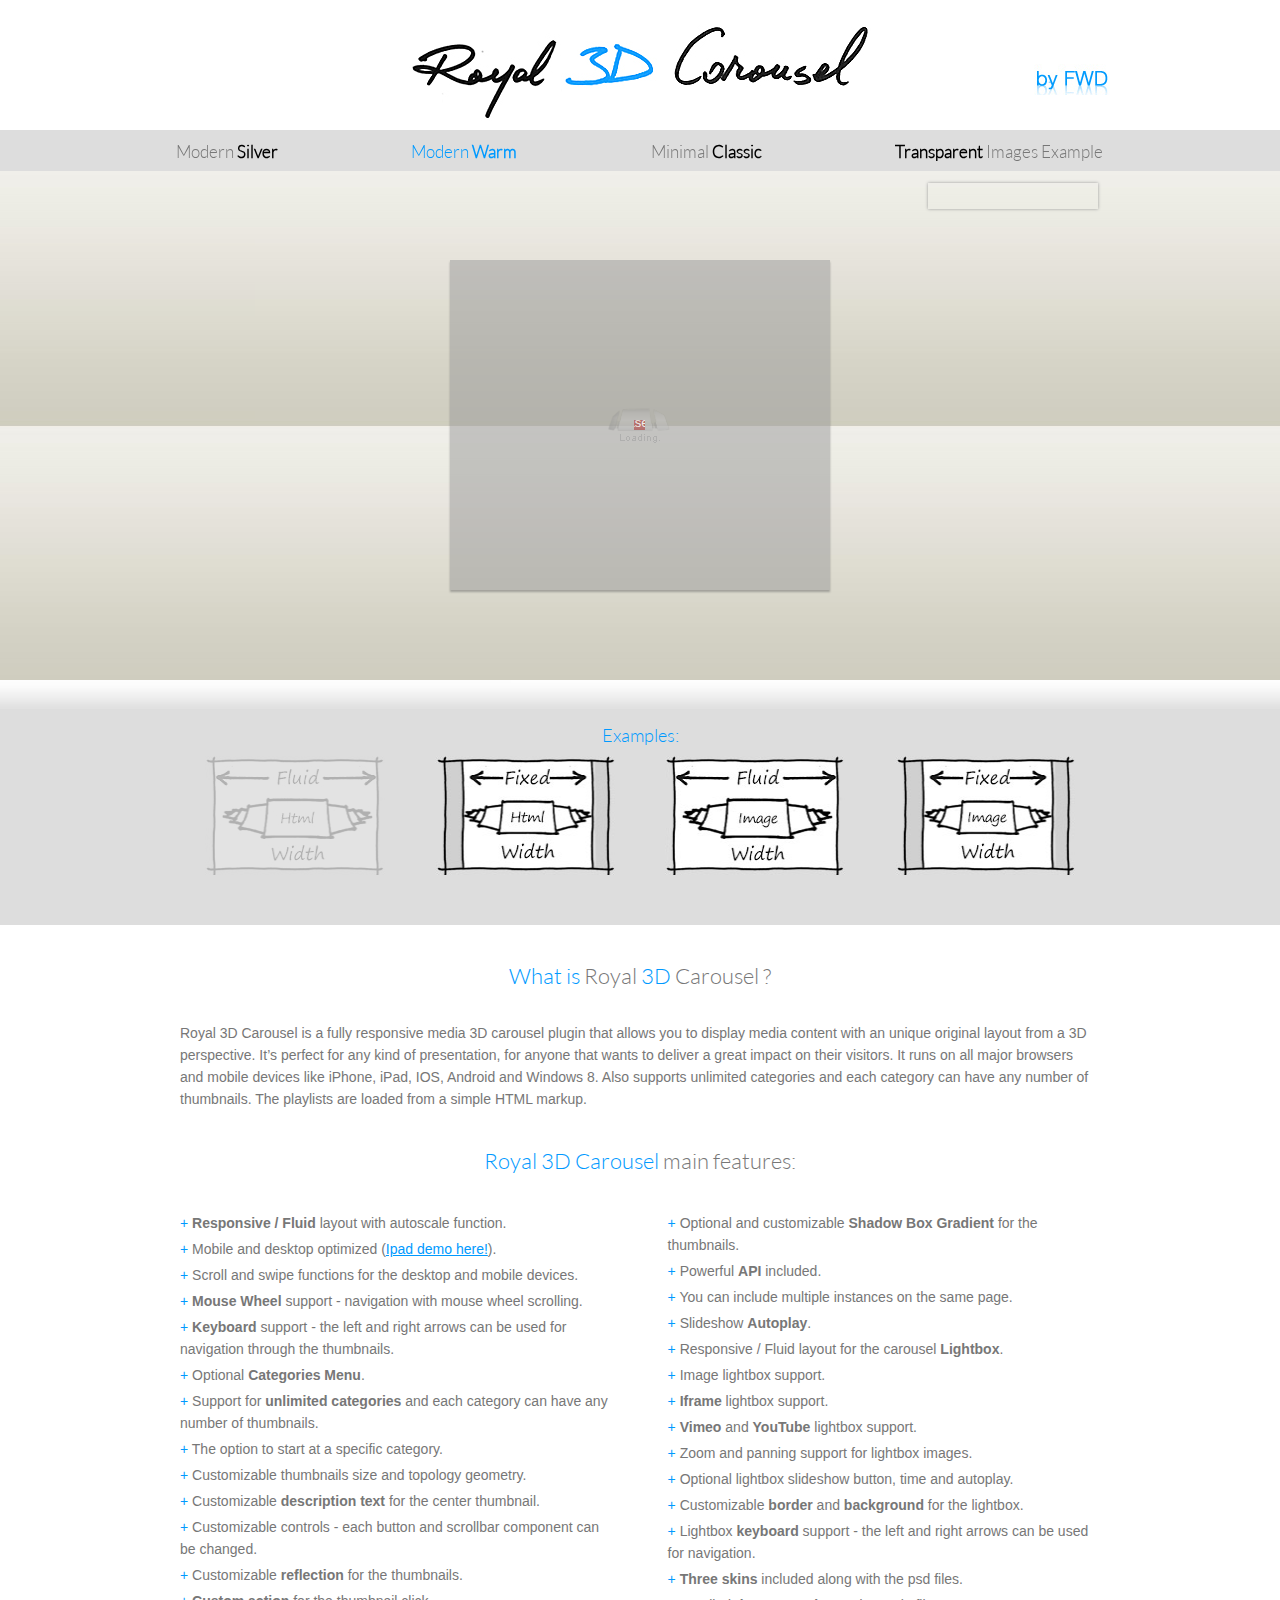
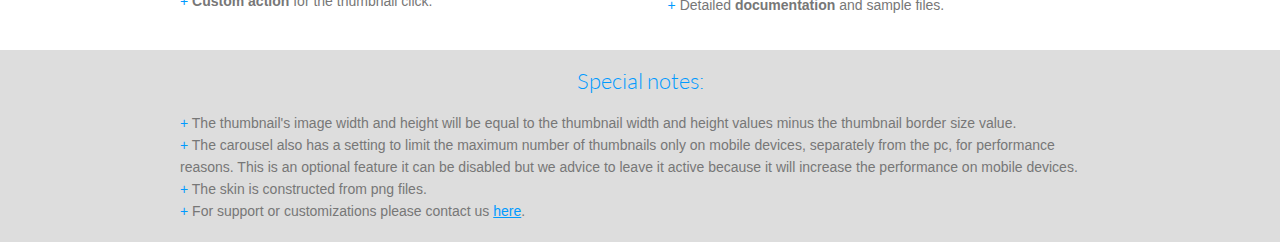
<file: carousel/index-modern-warm.html>
<!DOCTYPE html>
<html xmlns="http://www.w3.org/1999/xhtml">
	<head>
		<title>Royal 3D Carousel</title>
		
		<meta http-equiv="Content-Type" content="text/html; charset=utf-8" />
		<meta name="viewport" content="initial-scale=1, maximum-scale=1, user-scalable=no"/>
		
		<!-- Import required css and js files -->
		<link rel="stylesheet" type="text/css" href="load/skin_modern_warm.css"/>
		<link rel="stylesheet" type="text/css" href="load/html_content.css"/>
		<link rel="stylesheet" type="text/css" href="skin_modern_silver_java_and_css/page.css"/>
		
		<script type="text/javascript" src="skin_modern_warm_java_and_css/FWDPage.js"></script>
		<script type="text/javascript" src="java/FWDPageMenu.js"></script>
		<script type="text/javascript" src="java/FWDPageMenuButton.js"></script>
		<script type="text/javascript" src="java/FWDPageThumbs.js"></script>
		<script type="text/javascript" src="java/FWDPageThumb.js"></script>
		<script type="text/javascript" src="java/FWDPageSimpleButton.js"></script>
		<script type="text/javascript" src="java/FWDSlidersMenu.js"></script>
		<script type="text/javascript" src="java/FWDSlidersMenuButton.js"></script>
		<script type="text/javascript" src="java/FWDSlider.js"></script>
		<script type="text/javascript" src="java/FWDResetButton.js"></script>
		<script type="text/javascript" src="java/FWDOnOffButton.js"></script>
		
		<script type="text/javascript" src="java/FWDRoyal3DCarousel.js"></script>
		
		<!-- font include -->
		<style> 
			@font-face
			{
				font-family:myFont;
				src: url(font/Lato-Lig.ttf);
			}
		</style>
		
		<!-- Setup the carousel (all settings are explained in detail in the documentation files) -->
		<script type="text/javascript">
			var carousel;

			FWDR3DCarUtils.onReady(function(){
				init();
			})
			
			function setupCarousel(){
				carousel = new FWDRoyal3DCarousel({
				
					//required settings
					carouselHolderDivId:"myDiv",
					carouselDataListDivId:"playList1",
					displayType:"fluidwidth",
					autoScale:"yes",
					carouselWidth:940,
					carouselHeight:538,
					skinPath:"load/skin_modern_warm",
												
					//main settings
					backgroundColor:"#DDDDDD",
					backgroundImagePath:"",
					thumbnailsBackgroundImagePath:"load/skin_modern_warm/background.jpg",
					scrollbarBackgroundImagePath:"load/skin_modern_warm/scrollbarBackground.jpg",
					backgroundRepeat:"repeat-x",
					showDisplay2DAlways:"no",
					carouselStartPosition:"center",
					numberOfThumbnailsToDisplayLeftAndRight:4,
					slideshowDelay:5000,
					autoplay:"no",
					showPrevButton:"yes",
					showNextButton:"yes",
					showSlideshowButton:"yes",
					disableNextAndPrevButtonsOnMobile:"no",
					controlsMaxWidth:940,
					slideshowTimerColor:"#777777",
					showContextMenu:"no",
					addKeyboardSupport:"yes",
												
					//thumbnail settings
					thumbnailWidth:380,
					thumbnailHeight:330,
					thumbnailSpaceOffset:0,
					thumbnailSpaceOffset3D:55,
					thumbnailSpaceOffset2D:100,
					thumbnailBorderSize:0,
					thumbnailBackgroundColor:"#999999",
					thumbnailBorderColor1:"#fcfdfd",
					thumbnailBorderColor2:"#e4e4e4",
					transparentImages:"no",
					maxNumberOfThumbnailsOnMobile:13,
					showThumbnailsGradient:"yes",
					showThumbnailsHtmlContent:"yes",
					textBackgroundColor:"#333333",
					textBackgroundOpacity:.7,
					showText:"no",
					showTextBackgroundImage:"yes",
					showThumbnailBoxShadow:"yes",
					thumbnailBoxShadowCss:"0px 2px 2px #666666",
					showReflection:"yes",
					reflectionHeight:60,
					reflectionDistance:0,
					reflectionOpacity:.2,
												
					//scrollbar settings
					showScrollbar:"yes",
					disableScrollbarOnMobile:"yes",
					enableMouseWheelScroll:"yes",
					scrollbarHandlerWidth:300,
					scrollbarTextColorNormal:"#777777",
					scrollbarTextColorSelected:"#000000",
												
					//combobox settings
					showComboBox:"yes",
					startAtCategory:1,
					selectLabel:"SELECT CATEGORIES",
					allCategoriesLabel:"All Categories",
					showAllCategories:"no",
					comboBoxPosition:"topright",
					selectorBackgroundNormalColor1:"#FFFFFF",
					selectorBackgroundNormalColor2:"#FFFFFF",
					selectorBackgroundSelectedColor1:"#bab8b4",
					selectorBackgroundSelectedColor2:"#a09e9a",
					selectorTextNormalColor:"#8b8b8b",
					selectorTextSelectedColor:"#FFFFFF",
					buttonBackgroundNormalColor1:"#FFFFFF",
					buttonBackgroundNormalColor2:"#FFFFFF",
					buttonBackgroundSelectedColor1:"#bab8b4",
					buttonBackgroundSelectedColor2:"#bab8b4",
					buttonTextNormalColor:"#8b8b8b",
					buttonTextSelectedColor:"#FFFFFF",
					comboBoxShadowColor:"#999999",
					comboBoxHorizontalMargins:12,
					comboBoxVerticalMargins:12,
					comboBoxCornerRadius:0,
												
					//lightbox settings
					addLightBoxKeyboardSupport:"yes",
					showLightBoxNextAndPrevButtons:"yes",
					showLightBoxZoomButton:"yes",
					showLightBoxInfoButton:"yes",
					showLighBoxSlideShowButton:"yes",
					showLightBoxInfoWindowByDefault:"no",
					slideShowAutoPlay:"no",
					lightBoxVideoAutoPlay:"no",
					lightBoxVideoWidth:640,
					lightBoxVideoHeight:480,
					lightBoxIframeWidth:800,
					lightBoxIframeHeight:600,
					lightBoxBackgroundColor:"#000000",
					lightBoxInfoWindowBackgroundColor:"#FFFFFF",
					lightBoxItemBorderColor1:"#fcfdfd",
					lightBoxItemBorderColor2:"#e4e4e4",
					lightBoxItemBackgroundColor:"#333333",
					lightBoxMainBackgroundOpacity:.8,
					lightBoxInfoWindowBackgroundOpacity:.9,
					lightBoxBorderSize:0,
					lightBoxBorderRadius:0,
					lightBoxSlideShowDelay:4000
				});
			}
		</script>
	</head>

	<body>
		<!-- header -->
		<div id="mainHeader">
			<img id="logoImage" src="graphics/logo.jpg"/>
			<img id="byFWD" src="graphics/fwd.jpg"/>
		</div>
		
		<!-- menu holder -->
		<div id="menuHolder"></div>
		
		<!-- div used as a holder for the carousel -->
		<div id="myDiv"></div>
		
		<!-- sliders holder -->
		<div id="mainSlidersHolder">
			<p id="preview">Live preview settings:</p>
			<div id="slidersHolder"></div>
		</div>
		
		<!-- thumbnails holder -->
		<div id="mainThumbsHolder">
			<p id="examples">Examples:</p>
			<div id="thumbsHolder"></div>
		</div>
		
		<!-- what is -->
		<div id="mainInfoHolder">
			<p class="headerText"><span class="blue">What is</span> Royal <span class="blue">3D</span> Carousel ?</p>
			<p id="whatIsMainText">Royal 3D Carousel is a fully responsive media 3D carousel plugin that allows you to display media content with an unique original layout from a 3D perspective. It’s perfect for any kind of presentation, for anyone that wants to deliver a great impact on their visitors. It runs on all major browsers and mobile devices like iPhone, iPad, IOS, Android and Windows 8. Also supports unlimited categories and each category can have any number of thumbnails. The playlists are loaded from a simple HTML markup.</p>
			<p class="headerText"><span class="blue">Royal 3D Carousel</span> main features:</p>
			
			<div id="mainFeatureTableHolder">
				<table>
					<tr>
						<td id="col1" class="firstTd">
							<p><span class="blue">+ </span><span class="bold">Responsive / Fluid</span> layout with autoscale function.</p>
							<p><span class="blue">+ </span>Mobile and desktop optimized (<a href="http://www.youtube.com/watch?v=k-jp6b2lCmk" target="_blank">Ipad demo here!</a>).</p>
							<p><span class="blue">+ </span>Scroll and swipe functions for the desktop and mobile devices.</p>
							<p><span class="blue">+ </span><span class="bold">Mouse Wheel</span> support - navigation with mouse wheel scrolling.</p>
							<p><span class="blue">+ </span><span class="bold">Keyboard</span> support - the left and right arrows can be used for navigation through the thumbnails.</p>
							<p><span class="blue">+ </span>Optional <span class="bold">Categories Menu</span>.</p>
							<p><span class="blue">+ </span>Support for <span class="bold">unlimited categories</span> and each category can have any number of thumbnails.</p>
							<p><span class="blue">+ </span>The option to start at a specific category.</p>
							<p><span class="blue">+ </span>Customizable thumbnails size and topology geometry.</p>
							<p><span class="blue">+ </span>Customizable <span class="bold">description text</span> for the center thumbnail.</p>
							<p><span class="blue">+ </span>Customizable controls - each button and scrollbar component can be changed.</p>
							<p><span class="blue">+ </span>Customizable <span class="bold">reflection</span> for the thumbnails.</p>
							<p><span class="blue">+ </span><span class="bold">Custom action</span> for the thumbnail click.</p>
						</td>
						<td class="secondTd"></td>
						<td id="col2">
							<p><span class="blue">+ </span>Optional and customizable <span class="bold">Shadow Box Gradient</span> for the thumbnails.</p>
							<p><span class="blue">+ </span>Powerful <span class="bold">API</span> included.</p>
							<p><span class="blue">+ </span>You can include multiple instances on the same page.</p>
							<p><span class="blue">+ </span>Slideshow <span class="bold">Autoplay</span>.</p>
							<p><span class="blue">+ </span>Responsive / Fluid layout for the carousel <span class="bold">Lightbox</span>.</p>
							<p><span class="blue">+ </span>Image lightbox support.</p>
							<p><span class="blue">+ </span><span class="bold">Iframe</span> lightbox support.</p>
							<p><span class="blue">+ </span><span class="bold">Vimeo</span> and <span class="bold">YouTube</span> lightbox support.</p>
							<p><span class="blue">+ </span>Zoom and panning support for lightbox images.</p>
							<p><span class="blue">+ </span>Optional lightbox slideshow button, time and autoplay.</p>
							<p><span class="blue">+ </span>Customizable <span class="bold">border</span> and <span class="bold">background</span> for the lightbox.</p>
							<p><span class="blue">+ </span>Lightbox <span class="bold">keyboard</span> support - the left and right arrows can be used for navigation.</p>
							<p><span class="blue">+ </span><span class="bold">Three skins</span> included along with the psd files.</p>
							<p><span class="blue">+ </span>Detailed <span class="bold">documentation</span> and sample files.</p>
						</td>
					<tr>
				</table>
			</div>
		</div>
		
		<div id="specialNotesMainHolder">
			<div id="specialNotes">
				<p class="specialNotesHeaderText">Special notes:</p>
				<p><span class="blue">+ </span>The thumbnail's image width and height will be equal to the thumbnail width and height values minus the thumbnail border size value.</p>
				<p><span class="blue">+ </span>The carousel also has a setting to limit the maximum number of thumbnails only on mobile devices, separately from the pc, for performance reasons. This is an optional feature it can be disabled but we advice to leave it active because it will increase the performance on mobile devices.</p>
				<p><span class="blue">+ </span>The skin is constructed from png files.</p>
				<p id="lastP"><span class="blue">+ </span>For support or customizations please contact us <a href="mailto:contact@webdesign-flash.ro">here</a>.</p>
			</div>
		</div>
		
		<!-- carousel data -->
		<ul id="playList3" style="display: none;">
			
			<!-- category  -->
			<ul data-cat="Category one">
				<ul>
					<li data-type="link" data-url="http://www.google.com" data-target="_blank"></li>
					<li data-thumbnail-path="load/thumbnails/1.jpg"></li>
					<li data-thumbnail-text="" data-thumbnail-text-title-offset="35" data-thumbnail-text-offset-top="10" data-thumbnail-text-offset-bottom="7">
						<p class="largeLabel">CUSTOM PRESS THUMBNAIL ACTION</p>
						<p class="smallLabel">When a thumbnail is pressed the carousel can open a browser window or the lighbox, also if HTML content is used the lighbox can be disabled this way links or interactive html tags can be used.</p>
					</li>
					<li data-info="">
						<p class="mediaDescriptionHeader">CUSTOM PRESS THUMBNAIL ACTION.</p>
						<p class="mediaDescriptionText">When a thumbnail is pressed you can choose either to display an original media lightbox which we have coded, or to open a new webpage, the url and target of this webpage can be specified. The lightbox can display images, iframe or videos loaded from YouTube or Vimeo. Also you can set up one or more thumbnails so that a new browser page will be opened when they are pressed. The URL and target for this page can be customized, also if HTML content is used the lighbox can be disabled this way links or interactive html tags can be used.</p>
					</li>
				</ul>
			
				<ul>
					<li data-type="media" data-url="load/images/2.jpg"></li>
					<li data-thumbnail-path="load/thumbnails/2.jpg"></li>
					<li data-thumbnail-text="" data-thumbnail-text-title-offset="35" data-thumbnail-text-offset-top="10" data-thumbnail-text-offset-bottom="7">
						<p class="largeLabel">RESPONSIVE LAYOUT</p>
						<p class="smallLabel">The carousel has responsive layout.</p>
					</li>
					<li data-info="">
						<p class="mediaDescriptionHeader">RESPONSIVE LAYOUT.</p>
						<p class="mediaDescriptionText">The carousel has responsive layout, basically it has an adaptable layout which makes it the perfect candidate for any type of project.</p>
					</li>
				</ul>
				
				<ul>
					<li data-type="media" data-width="640" data-height="420" data-url="http://vimeo.com/71639066"></li>
					<li data-thumbnail-path="load/thumbnails/3.jpg"></li>
					<li data-thumbnail-text="" data-thumbnail-text-title-offset="35" data-thumbnail-text-offset-top="10" data-thumbnail-text-offset-bottom="7">
						<p class="largeLabel">2D FALLBACK FOR OLDER BROWSERS LIKE IE7/8</p>
						<p class="smallLabel">On a older browser that does not have 3D support the carousel will display in a 2D format.</p>
					</li>
					<li data-info="">
						<p class="mediaDescriptionHeader">2D FALLBACK FOR OLDER BROWSERS LIKE IE7/8.</p>
						<p class="mediaDescriptionText">On a older browser that does not have 3D support the carousel will display in a 2D format..</p>
					</li>
				</ul>
				
				<ul>
					<li data-type="link" data-url="http://www.google.com" data-target="_blank"></li>
					<li data-thumbnail-path="load/thumbnails/4.jpg"></li>
						<li data-thumbnail-text="" data-thumbnail-text-title-offset="35" data-thumbnail-text-offset-top="10" data-thumbnail-text-offset-bottom="7">
						<p class="largeLabel">GREAT PERFORMANCE ON MOBILE DEVICES</p>
						<p class="smallLabel">This carousel is using the GPU (hardware acceleration).</p>
					</li>
				</ul>

				<ul>
					<li data-type="media" data-width="640" data-height="420" data-url="http://www.youtube.com/watch?v=k-jp6b2lCmk"></li>
					<li data-thumbnail-path="load/thumbnails/5.jpg"></li>
					<li data-thumbnail-text="" data-thumbnail-text-title-offset="35" data-thumbnail-text-offset-top="10" data-thumbnail-text-offset-bottom="7">
						<p class="largeLabel">VIMEO AND YOUTUBE SUPPORT</p>
						<p class="smallLabel">The carousel lightbox can load and play videos from youtube or vimeo easely.</p>
					</li>
					<li data-info="">
						<p class="mediaDescriptionHeader">VIMEO AND YOUTUBE SUPPORT.</p>
						<p class="mediaDescriptionText">All you have to do is to include the link from YouTube or Vimeo video that you want to display and the lighbox will display and play your video. The size (width and height) of each video can be set easily.</p>
					</li>
				</ul>

				<ul>
					<li data-type="iframe" data-width="800" data-height="550" data-url="http://www.bing.com/"></li>
					<li data-thumbnail-path="load/thumbnails/6.jpg"></li>
					<li data-thumbnail-text="" data-thumbnail-text-title-offset="35" data-thumbnail-text-offset-top="10" data-thumbnail-text-offset-bottom="7">
						<p class="largeLabel">IFRAME SUPPORT!</p>
						<p class="smallLabel">The lightbox can load a HTML page and display it with ease.</p>
					</li>
					<li data-info="">
						<p class="mediaDescriptionHeader">IFRAME SUPPORT!</p>
						<p class="mediaDescriptionText">The lightbox can load a HTML page and display it with ease. All you have to do is to include the link of the HTML page and the lighbox will display it. The HTML page size (width and height) can be easily set.</p>
					</li>
				</ul>
				
				<ul>
					<li data-type="media" data-url="load/images/7.jpg"></li>
					<li data-thumbnail-path="load/thumbnails/7.jpg"></li>
					<li data-thumbnail-text="" data-thumbnail-text-title-offset="35" data-thumbnail-text-offset-top="10" data-thumbnail-text-offset-bottom="7">
						<p class="largeLabel">CUSTOMIZABLE SKIN AND COLOR THEME</p>
						<p class="smallLabel">The entire color theme can be modified, and also the skin can be replaced with your own.</p>
					</li>
					<li data-info="">
						<p class="mediaDescriptionHeader">CUSTOMIZABLE SKIN AND COLOR THEME.</p>
						<p class="mediaDescriptionText">The entire color theme can be modified, and also the skin can be replaced with your own.</p>
					</li>
				</ul>
				
				<ul>
					<li data-type="link" data-url="http://www.google.com" data-target="_blank"></li>
					<li data-thumbnail-path="load/thumbnails/8.jpg"></li>
					<li data-thumbnail-text="" data-thumbnail-text-title-offset="55" data-thumbnail-text-offset-top="10" data-thumbnail-text-offset-bottom="7">
						<p class="largeLabel">CUSTOM TEXT CAN BE ADDED HERE AND FORMATTED WITH CSS.</p>
						<p class="smallLabel">Full css support, the text which appear over the thumbnail can be formatted  with CSS.</p>
					</li>
				</ul>
				
				<ul>
					<li data-type="media" data-url="load/images/9.jpg"></li>
					<li data-thumbnail-path="load/thumbnails/9.jpg"></li>
					<li data-thumbnail-text="" data-thumbnail-text-title-offset="35" data-thumbnail-text-offset-top="10" data-thumbnail-text-offset-bottom="7">
						<p class="largeLabel">THUMBNAILS DESCRIPTION</p>
						<p class="smallLabel">Each thumbnail can have a short description that is visible when the mouse is over a thumbnail.</p>
					</li>
					<li data-info>
						<p class="mediaDescriptionHeader">THUMBNAILS DESCRIPTION.</p>
						<p class="mediaDescriptionText">Each thumbnail can have a short description, the text and background can be formatted with CSS.</p>
					</li>
				</ul>
				
				<ul>
					<li data-type="link" data-url="http://www.google.com" data-target="_blank"></li>
					<li data-thumbnail-path="load/thumbnails/10.jpg"></li>
					<li data-thumbnail-text="" data-thumbnail-text-title-offset="35" data-thumbnail-text-offset-top="10" data-thumbnail-text-offset-bottom="7">
						<p class="largeLabel">CUSTOM PRESS THUMBNAIL ACTION</p>
						<p class="smallLabel">When a thumbnail is pressed the carousel can open a browser window or the lighbox.</p>
					</li>
					<li data-info="">
						<p class="mediaDescriptionHeader">CUSTOM PRESS THUMBNAIL ACTION.</p>
						<p class="mediaDescriptionText">When a thumbnail is pressed you can choose either to display an original media lightbox which we have coded, or to open a new webpage, the url and target of this webpage can be specified. The lightbox can display images, iframe or videos loaded from YouTube or Vimeo. Also you can set up one or more thumbnails so that a new browser page will be opened when they are pressed. The URL and target for this page can be customized, also if HTML content is used the lighbox can be disabled this way links or interactive html tags can be used.</p>
					</li>
				</ul>
				
				<ul>
					<li data-type="media" data-width="640" data-height="420" data-url="http://vimeo.com/71639066"></li>
					<li data-thumbnail-path="load/thumbnails/11.jpg"></li>
					<li data-thumbnail-text="" data-thumbnail-text-title-offset="35" data-thumbnail-text-offset-top="10" data-thumbnail-text-offset-bottom="7">
						<p class="largeLabel">VIMEO AND YOUTUBE SUPPORT</p>
						<p class="smallLabel">The carousel lightbox can load and play videos from youtube or vimeo easely.</p>
					</li>
					<li data-info="">
						<p class="mediaDescriptionHeader">VIMEO AND YOUTUBE SUPPORT.</p>
						<p class="mediaDescriptionText">All you have to do is to include the link from YouTube or Vimeo video that you want to display and the lighbox will display and play your video. The size (width and height) of each video can be set easily.</p>
					</li>
				</ul>
				
				<ul>
					<li data-type="link" data-url="http://www.google.com" data-target="_blank"></li>
					<li data-thumbnail-path="load/thumbnails/12.jpg"></li>
						<li data-thumbnail-text="" data-thumbnail-text-title-offset="35" data-thumbnail-text-offset-top="10" data-thumbnail-text-offset-bottom="7">
						<p class="largeLabel">GREAT PERFORMANCE ON MOBILE DEVICES</p>
						<p class="smallLabel">This carousel is using the GPU (hardware acceleration).</p>
					</li>
					<li data-info="">
						<p class="mediaDescriptionHeader">GREAT PERFORMANCE ON MOBILE DEVICES.</p>
						<p class="mediaDescriptionText">This carousel is using the GPU (hardware acceleration), the rendering speed and performance are impeccable on desktop computers and most importantly on mobile devices.</p>
					</li>
				</ul>
				
				<ul>
					<li data-type="media" data-url="load/images/13.jpg"></li>
					<li data-thumbnail-path="load/thumbnails/13.jpg"></li>
					<li data-thumbnail-text="" data-thumbnail-text-title-offset="35" data-thumbnail-text-offset-top="10" data-thumbnail-text-offset-bottom="7">
						<p class="largeLabel">ZOOM AND PANNING SUPPORT FOR IMAGES</p>
						<p class="smallLabel">You can zoom in and out an image and you can pan the image,  in this way you can see the image in great detail (optional).</p>
					</li>
					<li data-info="">
						<p class="mediaDescriptionHeader">ZOOM AND PANNING SUPPORT FOR IMAGES.</p>
						<p class="mediaDescriptionText">You can zoom in and out an image and you can pan the image,  in this way you can see the image in great detail (optional).</p>
					</li>
				</ul>
				
			</ul>
			<!-- end  -->
			
			<!-- category  -->
			<ul data-cat="Category two">
				<ul>
					<li data-type="link" data-url="http://www.google.com" data-target="_blank"></li>
					<li data-thumbnail-path="load/thumbnails/1.jpg"></li>
					<li data-thumbnail-text="" data-thumbnail-text-title-offset="35" data-thumbnail-text-offset-top="10" data-thumbnail-text-offset-bottom="7">
						<p class="largeLabel">CUSTOM PRESS THUMBNAIL ACTION</p>
						<p class="smallLabel">When a thumbnail is pressed the carousel can open a browser window or the lighbox, also if HTML content is used the lighbox can be disabled this way links or interactive html tags can be used.</p>
					</li>
					<li data-info="">
						<p class="mediaDescriptionHeader">CUSTOM PRESS THUMBNAIL ACTION.</p>
						<p class="mediaDescriptionText">When a thumbnail is pressed you can choose either to display an original media lightbox which we have coded, or to open a new webpage, the url and target of this webpage can be specified. The lightbox can display images, iframe or videos loaded from YouTube or Vimeo. Also you can set up one or more thumbnails so that a new browser page will be opened when they are pressed. The URL and target for this page can be customized, also if HTML content is used the lighbox can be disabled this way links or interactive html tags can be used.</p>
					</li>
				</ul>
			
				<ul>
					<li data-type="media" data-url="load/images/2.jpg"></li>
					<li data-thumbnail-path="load/thumbnails/2.jpg"></li>
					<li data-thumbnail-text="" data-thumbnail-text-title-offset="35" data-thumbnail-text-offset-top="10" data-thumbnail-text-offset-bottom="7">
						<p class="largeLabel">RESPONSIVE LAYOUT</p>
						<p class="smallLabel">The carousel has responsive layout.</p>
					</li>
					<li data-info="">
						<p class="mediaDescriptionHeader">RESPONSIVE LAYOUT.</p>
						<p class="mediaDescriptionText">The carousel has responsive layout, basically it has an adaptable layout which makes it the perfect candidate for any type of project.</p>
					</li>
				</ul>
				
				<ul>
					<li data-type="media" data-width="640" data-height="420" data-url="http://vimeo.com/71639066"></li>
					<li data-thumbnail-path="load/thumbnails/3.jpg"></li>
					<li data-thumbnail-text="" data-thumbnail-text-title-offset="35" data-thumbnail-text-offset-top="10" data-thumbnail-text-offset-bottom="7">
						<p class="largeLabel">2D FALLBACK FOR OLDER BROWSERS LIKE IE7/8</p>
						<p class="smallLabel">On a older browser that does not have 3D support the carousel will display in a 2D format.</p>
					</li>
					<li data-info="">
						<p class="mediaDescriptionHeader">2D FALLBACK FOR OLDER BROWSERS LIKE IE7/8.</p>
						<p class="mediaDescriptionText">On a older browser that does not have 3D support the carousel will display in a 2D format..</p>
					</li>
				</ul>
				
				<ul>
					<li data-type="link" data-url="http://www.google.com" data-target="_blank"></li>
					<li data-thumbnail-path="load/thumbnails/4.jpg"></li>
						<li data-thumbnail-text="" data-thumbnail-text-title-offset="35" data-thumbnail-text-offset-top="10" data-thumbnail-text-offset-bottom="7">
						<p class="largeLabel">GREAT PERFORMANCE ON MOBILE DEVICES</p>
						<p class="smallLabel">This carousel is using the GPU (hardware acceleration).</p>
					</li>
				</ul>

				<ul>
					<li data-type="media" data-width="640" data-height="420" data-url="http://www.youtube.com/watch?v=k-jp6b2lCmk"></li>
					<li data-thumbnail-path="load/thumbnails/5.jpg"></li>
					<li data-thumbnail-text="" data-thumbnail-text-title-offset="35" data-thumbnail-text-offset-top="10" data-thumbnail-text-offset-bottom="7">
						<p class="largeLabel">VIMEO AND YOUTUBE SUPPORT</p>
						<p class="smallLabel">The carousel lightbox can load and play videos from youtube or vimeo easely.</p>
					</li>
					<li data-info="">
						<p class="mediaDescriptionHeader">VIMEO AND YOUTUBE SUPPORT.</p>
						<p class="mediaDescriptionText">All you have to do is to include the link from YouTube or Vimeo video that you want to display and the lighbox will display and play your video. The size (width and height) of each video can be set easily.</p>
					</li>
				</ul>

				<ul>
					<li data-type="iframe" data-width="800" data-height="550" data-url="http://www.bing.com/"></li>
					<li data-thumbnail-path="load/thumbnails/6.jpg"></li>
					<li data-thumbnail-text="" data-thumbnail-text-title-offset="35" data-thumbnail-text-offset-top="10" data-thumbnail-text-offset-bottom="7">
						<p class="largeLabel">IFRAME SUPPORT!</p>
						<p class="smallLabel">The lightbox can load a HTML page and display it with ease.</p>
					</li>
					<li data-info="">
						<p class="mediaDescriptionHeader">IFRAME SUPPORT!</p>
						<p class="mediaDescriptionText">The lightbox can load a HTML page and display it with ease. All you have to do is to include the link of the HTML page and the lighbox will display it. The HTML page size (width and height) can be easily set.</p>
					</li>
				</ul>
				
				<ul>
					<li data-type="media" data-url="load/images/7.jpg"></li>
					<li data-thumbnail-path="load/thumbnails/7.jpg"></li>
					<li data-thumbnail-text="" data-thumbnail-text-title-offset="35" data-thumbnail-text-offset-top="10" data-thumbnail-text-offset-bottom="7">
						<p class="largeLabel">CUSTOMIZABLE SKIN AND COLOR THEME</p>
						<p class="smallLabel">The entire color theme can be modified, and also the skin can be replaced with your own.</p>
					</li>
					<li data-info="">
						<p class="mediaDescriptionHeader">CUSTOMIZABLE SKIN AND COLOR THEME.</p>
						<p class="mediaDescriptionText">The entire color theme can be modified, and also the skin can be replaced with your own.</p>
					</li>
				</ul>
				
				<ul>
					<li data-type="link" data-url="http://www.google.com" data-target="_blank"></li>
					<li data-thumbnail-path="load/thumbnails/8.jpg"></li>
					<li data-thumbnail-text="" data-thumbnail-text-title-offset="55" data-thumbnail-text-offset-top="10" data-thumbnail-text-offset-bottom="7">
						<p class="largeLabel">CUSTOM TEXT CAN BE ADDED HERE AND FORMATTED WITH CSS.</p>
						<p class="smallLabel">Full css support, the text which appear over the thumbnail can be formatted  with CSS.</p>
					</li>
				</ul>
				
				<ul>
					<li data-type="media" data-url="load/images/9.jpg"></li>
					<li data-thumbnail-path="load/thumbnails/9.jpg"></li>
					<li data-thumbnail-text="" data-thumbnail-text-title-offset="35" data-thumbnail-text-offset-top="10" data-thumbnail-text-offset-bottom="7">
						<p class="largeLabel">THUMBNAILS DESCRIPTION</p>
						<p class="smallLabel">Each thumbnail can have a short description that is visible when the mouse is over a thumbnail.</p>
					</li>
					<li data-info>
						<p class="mediaDescriptionHeader">THUMBNAILS DESCRIPTION.</p>
						<p class="mediaDescriptionText">Each thumbnail can have a short description, the text and background can be formatted with CSS.</p>
					</li>
				</ul>
				
				<ul>
					<li data-type="link" data-url="http://www.google.com" data-target="_blank"></li>
					<li data-thumbnail-path="load/thumbnails/10.jpg"></li>
					<li data-thumbnail-text="" data-thumbnail-text-title-offset="35" data-thumbnail-text-offset-top="10" data-thumbnail-text-offset-bottom="7">
						<p class="largeLabel">CUSTOM PRESS THUMBNAIL ACTION</p>
						<p class="smallLabel">When a thumbnail is pressed the carousel can open a browser window or the lighbox.</p>
					</li>
					<li data-info="">
						<p class="mediaDescriptionHeader">CUSTOM PRESS THUMBNAIL ACTION.</p>
						<p class="mediaDescriptionText">When a thumbnail is pressed you can choose either to display an original media lightbox which we have coded, or to open a new webpage, the url and target of this webpage can be specified. The lightbox can display images, iframe or videos loaded from YouTube or Vimeo. Also you can set up one or more thumbnails so that a new browser page will be opened when they are pressed. The URL and target for this page can be customized, also if HTML content is used the lighbox can be disabled this way links or interactive html tags can be used.</p>
					</li>
				</ul>
				
				<ul>
					<li data-type="media" data-width="640" data-height="420" data-url="http://vimeo.com/71639066"></li>
					<li data-thumbnail-path="load/thumbnails/11.jpg"></li>
					<li data-thumbnail-text="" data-thumbnail-text-title-offset="35" data-thumbnail-text-offset-top="10" data-thumbnail-text-offset-bottom="7">
						<p class="largeLabel">VIMEO AND YOUTUBE SUPPORT</p>
						<p class="smallLabel">The carousel lightbox can load and play videos from youtube or vimeo easely.</p>
					</li>
					<li data-info="">
						<p class="mediaDescriptionHeader">VIMEO AND YOUTUBE SUPPORT.</p>
						<p class="mediaDescriptionText">All you have to do is to include the link from YouTube or Vimeo video that you want to display and the lighbox will display and play your video. The size (width and height) of each video can be set easily.</p>
					</li>
				</ul>
				
				<ul>
					<li data-type="link" data-url="http://www.google.com" data-target="_blank"></li>
					<li data-thumbnail-path="load/thumbnails/4.jpg"></li>
						<li data-thumbnail-text="" data-thumbnail-text-title-offset="35" data-thumbnail-text-offset-top="10" data-thumbnail-text-offset-bottom="7">
						<p class="largeLabel">GREAT PERFORMANCE ON MOBILE DEVICES</p>
						<p class="smallLabel">This carousel is using the GPU (hardware acceleration).</p>
					</li>
				</ul>

				<ul>
					<li data-type="media" data-width="640" data-height="420" data-url="http://www.youtube.com/watch?v=k-jp6b2lCmk"></li>
					<li data-thumbnail-path="load/thumbnails/5.jpg"></li>
					<li data-thumbnail-text="" data-thumbnail-text-title-offset="35" data-thumbnail-text-offset-top="10" data-thumbnail-text-offset-bottom="7">
						<p class="largeLabel">VIMEO AND YOUTUBE SUPPORT</p>
						<p class="smallLabel">The carousel lightbox can load and play videos from youtube or vimeo easely.</p>
					</li>
					<li data-info="">
						<p class="mediaDescriptionHeader">VIMEO AND YOUTUBE SUPPORT.</p>
						<p class="mediaDescriptionText">All you have to do is to include the link from YouTube or Vimeo video that you want to display and the lighbox will display and play your video. The size (width and height) of each video can be set easily.</p>
					</li>
				</ul>
				
				<ul>
					<li data-type="link" data-url="http://www.google.com" data-target="_blank"></li>
					<li data-thumbnail-path="load/thumbnails/12.jpg"></li>
						<li data-thumbnail-text="" data-thumbnail-text-title-offset="35" data-thumbnail-text-offset-top="10" data-thumbnail-text-offset-bottom="7">
						<p class="largeLabel">GREAT PERFORMANCE ON MOBILE DEVICES</p>
						<p class="smallLabel">This carousel is using the GPU (hardware acceleration).</p>
					</li>
					<li data-info="">
						<p class="mediaDescriptionHeader">GREAT PERFORMANCE ON MOBILE DEVICES.</p>
						<p class="mediaDescriptionText">This carousel is using the GPU (hardware acceleration), the rendering speed and performance are impeccable on desktop computers and most importantly on mobile devices.</p>
					</li>
				</ul>
				
				<ul>
					<li data-type="media" data-url="load/images/13.jpg"></li>
					<li data-thumbnail-path="load/thumbnails/13.jpg"></li>
					<li data-thumbnail-text="" data-thumbnail-text-title-offset="35" data-thumbnail-text-offset-top="10" data-thumbnail-text-offset-bottom="7">
						<p class="largeLabel">ZOOM AND PANNING SUPPORT FOR IMAGES</p>
						<p class="smallLabel">You can zoom in and out an image and you can pan the image,  in this way you can see the image in great detail (optional).</p>
					</li>
					<li data-info="">
						<p class="mediaDescriptionHeader">ZOOM AND PANNING SUPPORT FOR IMAGES.</p>
						<p class="mediaDescriptionText">You can zoom in and out an image and you can pan the image,  in this way you can see the image in great detail (optional).</p>
					</li>
				</ul>
				
			</ul>
			<!-- end  -->
			
			<!-- image datalist category  -->
			<ul data-cat="Category three">
				<ul>
					<li data-type="link" data-url="http://www.google.com" data-target="_blank"></li>
					<li data-thumbnail-path="load/thumbnails/1.jpg"></li>
					<li data-thumbnail-text="" data-thumbnail-text-title-offset="35" data-thumbnail-text-offset-top="10" data-thumbnail-text-offset-bottom="7">
						<p class="largeLabel">CUSTOM PRESS THUMBNAIL ACTION</p>
						<p class="smallLabel">When a thumbnail is pressed the carousel can open a browser window or the lighbox, also if HTML content is used the lighbox can be disabled this way links or interactive html tags can be used.</p>
					</li>
					<li data-info="">
						<p class="mediaDescriptionHeader">CUSTOM PRESS THUMBNAIL ACTION.</p>
						<p class="mediaDescriptionText">When a thumbnail is pressed you can choose either to display an original media lightbox which we have coded, or to open a new webpage, the url and target of this webpage can be specified. The lightbox can display images, iframe or videos loaded from YouTube or Vimeo. Also you can set up one or more thumbnails so that a new browser page will be opened when they are pressed. The URL and target for this page can be customized, also if HTML content is used the lighbox can be disabled this way links or interactive html tags can be used.</p>
					</li>
				</ul>
				
				<ul>
					<li data-type="media" data-width="640" data-height="420" data-url="http://www.youtube.com/watch?v=k-jp6b2lCmk"></li>
					<li data-thumbnail-path="load/thumbnails/5.jpg"></li>
					<li data-thumbnail-text="" data-thumbnail-text-title-offset="35" data-thumbnail-text-offset-top="10" data-thumbnail-text-offset-bottom="7">
						<p class="largeLabel">VIMEO AND YOUTUBE SUPPORT</p>
						<p class="smallLabel">The carousel lightbox can load and play videos from youtube or vimeo easely.</p>
					</li>
					<li data-info="">
						<p class="mediaDescriptionHeader">VIMEO AND YOUTUBE SUPPORT.</p>
						<p class="mediaDescriptionText">All you have to do is to include the link from YouTube or Vimeo video that you want to display and the lighbox will display and play your video. The size (width and height) of each video can be set easily.</p>
					</li>
				</ul>
			
				<ul>
					<li data-type="media" data-url="load/images/2.jpg"></li>
					<li data-thumbnail-path="load/thumbnails/2.jpg"></li>
					<li data-thumbnail-text="" data-thumbnail-text-title-offset="35" data-thumbnail-text-offset-top="10" data-thumbnail-text-offset-bottom="7">
						<p class="largeLabel">RESPONSIVE LAYOUT</p>
						<p class="smallLabel">The carousel has responsive layout.</p>
					</li>
					<li data-info="">
						<p class="mediaDescriptionHeader">RESPONSIVE LAYOUT.</p>
						<p class="mediaDescriptionText">The carousel has responsive layout, basically it has an adaptable layout which makes it the perfect candidate for any type of project.</p>
					</li>
				</ul>
				
				<ul>
					<li data-type="link" data-url="http://www.google.com" data-target="_blank"></li>
					<li data-thumbnail-path="load/thumbnails/12.jpg"></li>
						<li data-thumbnail-text="" data-thumbnail-text-title-offset="35" data-thumbnail-text-offset-top="10" data-thumbnail-text-offset-bottom="7">
						<p class="largeLabel">GREAT PERFORMANCE ON MOBILE DEVICES</p>
						<p class="smallLabel">This carousel is using the GPU (hardware acceleration).</p>
					</li>
					<li data-info="">
						<p class="mediaDescriptionHeader">GREAT PERFORMANCE ON MOBILE DEVICES.</p>
						<p class="mediaDescriptionText">This carousel is using the GPU (hardware acceleration), the rendering speed and performance are impeccable on desktop computers and most importantly on mobile devices.</p>
					</li>
				</ul>
				
				<ul>
					<li data-type="media" data-url="load/images/13.jpg"></li>
					<li data-thumbnail-path="load/thumbnails/13.jpg"></li>
					<li data-thumbnail-text="" data-thumbnail-text-title-offset="35" data-thumbnail-text-offset-top="10" data-thumbnail-text-offset-bottom="7">
						<p class="largeLabel">ZOOM AND PANNING SUPPORT FOR IMAGES</p>
						<p class="smallLabel">You can zoom in and out an image and you can pan the image,  in this way you can see the image in great detail (optional).</p>
					</li>
					<li data-info="">
						<p class="mediaDescriptionHeader">ZOOM AND PANNING SUPPORT FOR IMAGES.</p>
						<p class="mediaDescriptionText">You can zoom in and out an image and you can pan the image,  in this way you can see the image in great detail (optional).</p>
					</li>
				</ul>
				
				<ul>
					<li data-type="media" data-width="640" data-height="420" data-url="http://vimeo.com/71639066"></li>
					<li data-thumbnail-path="load/thumbnails/3.jpg"></li>
					<li data-thumbnail-text="" data-thumbnail-text-title-offset="35" data-thumbnail-text-offset-top="10" data-thumbnail-text-offset-bottom="7">
						<p class="largeLabel">2D FALLBACK FOR OLDER BROWSERS LIKE IE7/8</p>
						<p class="smallLabel">On a older browser that does not have 3D support the carousel will display in a 2D format.</p>
					</li>
					<li data-info="">
						<p class="mediaDescriptionHeader">2D FALLBACK FOR OLDER BROWSERS LIKE IE7/8.</p>
						<p class="mediaDescriptionText">On a older browser that does not have 3D support the carousel will display in a 2D format..</p>
					</li>
				</ul>
				
				<ul>
					<li data-type="link" data-url="http://www.google.com" data-target="_blank"></li>
					<li data-thumbnail-path="load/thumbnails/4.jpg"></li>
						<li data-thumbnail-text="" data-thumbnail-text-title-offset="35" data-thumbnail-text-offset-top="10" data-thumbnail-text-offset-bottom="7">
						<p class="largeLabel">GREAT PERFORMANCE ON MOBILE DEVICES</p>
						<p class="smallLabel">This carousel is using the GPU (hardware acceleration).</p>
					</li>
				</ul>

				<ul>
					<li data-type="media" data-width="640" data-height="420" data-url="http://www.youtube.com/watch?v=k-jp6b2lCmk"></li>
					<li data-thumbnail-path="load/thumbnails/5.jpg"></li>
					<li data-thumbnail-text="" data-thumbnail-text-title-offset="35" data-thumbnail-text-offset-top="10" data-thumbnail-text-offset-bottom="7">
						<p class="largeLabel">VIMEO AND YOUTUBE SUPPORT</p>
						<p class="smallLabel">The carousel lightbox can load and play videos from youtube or vimeo easely.</p>
					</li>
					<li data-info="">
						<p class="mediaDescriptionHeader">VIMEO AND YOUTUBE SUPPORT.</p>
						<p class="mediaDescriptionText">All you have to do is to include the link from YouTube or Vimeo video that you want to display and the lighbox will display and play your video. The size (width and height) of each video can be set easily.</p>
					</li>
				</ul>

				<ul>
					<li data-type="iframe" data-width="800" data-height="550" data-url="http://www.bing.com/"></li>
					<li data-thumbnail-path="load/thumbnails/6.jpg"></li>
					<li data-thumbnail-text="" data-thumbnail-text-title-offset="35" data-thumbnail-text-offset-top="10" data-thumbnail-text-offset-bottom="7">
						<p class="largeLabel">IFRAME SUPPORT!</p>
						<p class="smallLabel">The lightbox can load a HTML page and display it with ease.</p>
					</li>
					<li data-info="">
						<p class="mediaDescriptionHeader">IFRAME SUPPORT!</p>
						<p class="mediaDescriptionText">The lightbox can load a HTML page and display it with ease. All you have to do is to include the link of the HTML page and the lighbox will display it. The HTML page size (width and height) can be easily set.</p>
					</li>
				</ul>
				
				<ul>
					<li data-type="media" data-url="load/images/7.jpg"></li>
					<li data-thumbnail-path="load/thumbnails/7.jpg"></li>
					<li data-thumbnail-text="" data-thumbnail-text-title-offset="35" data-thumbnail-text-offset-top="10" data-thumbnail-text-offset-bottom="7">
						<p class="largeLabel">CUSTOMIZABLE SKIN AND COLOR THEME</p>
						<p class="smallLabel">The entire color theme can be modified, and also the skin can be replaced with your own.</p>
					</li>
					<li data-info="">
						<p class="mediaDescriptionHeader">CUSTOMIZABLE SKIN AND COLOR THEME.</p>
						<p class="mediaDescriptionText">The entire color theme can be modified, and also the skin can be replaced with your own.</p>
					</li>
				</ul>
				
				<ul>
					<li data-type="link" data-url="http://www.google.com" data-target="_blank"></li>
					<li data-thumbnail-path="load/thumbnails/8.jpg"></li>
					<li data-thumbnail-text="" data-thumbnail-text-title-offset="55" data-thumbnail-text-offset-top="10" data-thumbnail-text-offset-bottom="7">
						<p class="largeLabel">CUSTOM TEXT CAN BE ADDED HERE AND FORMATTED WITH CSS.</p>
						<p class="smallLabel">Full css support, the text which appear over the thumbnail can be formatted  with CSS.</p>
					</li>
				</ul>
				
				<ul>
					<li data-type="media" data-url="load/images/9.jpg"></li>
					<li data-thumbnail-path="load/thumbnails/9.jpg"></li>
					<li data-thumbnail-text="" data-thumbnail-text-title-offset="35" data-thumbnail-text-offset-top="10" data-thumbnail-text-offset-bottom="7">
						<p class="largeLabel">THUMBNAILS DESCRIPTION</p>
						<p class="smallLabel">Each thumbnail can have a short description that is visible when the mouse is over a thumbnail.</p>
					</li>
					<li data-info>
						<p class="mediaDescriptionHeader">THUMBNAILS DESCRIPTION.</p>
						<p class="mediaDescriptionText">Each thumbnail can have a short description, the text and background can be formatted with CSS.</p>
					</li>
				</ul>
				
				<ul>
					<li data-type="link" data-url="http://www.google.com" data-target="_blank"></li>
					<li data-thumbnail-path="load/thumbnails/10.jpg"></li>
					<li data-thumbnail-text="" data-thumbnail-text-title-offset="35" data-thumbnail-text-offset-top="10" data-thumbnail-text-offset-bottom="7">
						<p class="largeLabel">CUSTOM PRESS THUMBNAIL ACTION</p>
						<p class="smallLabel">When a thumbnail is pressed the carousel can open a browser window or the lighbox.</p>
					</li>
					<li data-info="">
						<p class="mediaDescriptionHeader">CUSTOM PRESS THUMBNAIL ACTION.</p>
						<p class="mediaDescriptionText">When a thumbnail is pressed you can choose either to display an original media lightbox which we have coded, or to open a new webpage, the url and target of this webpage can be specified. The lightbox can display images, iframe or videos loaded from YouTube or Vimeo. Also you can set up one or more thumbnails so that a new browser page will be opened when they are pressed. The URL and target for this page can be customized, also if HTML content is used the lighbox can be disabled this way links or interactive html tags can be used.</p>
					</li>
				</ul>
				
				<ul>
					<li data-type="media" data-width="640" data-height="420" data-url="http://vimeo.com/71639066"></li>
					<li data-thumbnail-path="load/thumbnails/11.jpg"></li>
					<li data-thumbnail-text="" data-thumbnail-text-title-offset="35" data-thumbnail-text-offset-top="10" data-thumbnail-text-offset-bottom="7">
						<p class="largeLabel">VIMEO AND YOUTUBE SUPPORT</p>
						<p class="smallLabel">The carousel lightbox can load and play videos from youtube or vimeo easely.</p>
					</li>
					<li data-info="">
						<p class="mediaDescriptionHeader">VIMEO AND YOUTUBE SUPPORT.</p>
						<p class="mediaDescriptionText">All you have to do is to include the link from YouTube or Vimeo video that you want to display and the lighbox will display and play your video. The size (width and height) of each video can be set easily.</p>
					</li>
				</ul>
				
				<ul>
					<li data-type="link" data-url="http://www.google.com" data-target="_blank"></li>
					<li data-thumbnail-path="load/thumbnails/4.jpg"></li>
						<li data-thumbnail-text="" data-thumbnail-text-title-offset="35" data-thumbnail-text-offset-top="10" data-thumbnail-text-offset-bottom="7">
						<p class="largeLabel">GREAT PERFORMANCE ON MOBILE DEVICES</p>
						<p class="smallLabel">This carousel is using the GPU (hardware acceleration).</p>
					</li>
				</ul>

				<ul>
					<li data-type="media" data-width="640" data-height="420" data-url="http://www.youtube.com/watch?v=k-jp6b2lCmk"></li>
					<li data-thumbnail-path="load/thumbnails/5.jpg"></li>
					<li data-thumbnail-text="" data-thumbnail-text-title-offset="35" data-thumbnail-text-offset-top="10" data-thumbnail-text-offset-bottom="7">
						<p class="largeLabel">VIMEO AND YOUTUBE SUPPORT</p>
						<p class="smallLabel">The carousel lightbox can load and play videos from youtube or vimeo easely.</p>
					</li>
					<li data-info="">
						<p class="mediaDescriptionHeader">VIMEO AND YOUTUBE SUPPORT.</p>
						<p class="mediaDescriptionText">All you have to do is to include the link from YouTube or Vimeo video that you want to display and the lighbox will display and play your video. The size (width and height) of each video can be set easily.</p>
					</li>
				</ul>
				
				<ul>
					<li data-type="link" data-url="http://www.google.com" data-target="_blank"></li>
					<li data-thumbnail-path="load/thumbnails/12.jpg"></li>
						<li data-thumbnail-text="" data-thumbnail-text-title-offset="35" data-thumbnail-text-offset-top="10" data-thumbnail-text-offset-bottom="7">
						<p class="largeLabel">GREAT PERFORMANCE ON MOBILE DEVICES</p>
						<p class="smallLabel">This carousel is using the GPU (hardware acceleration).</p>
					</li>
					<li data-info="">
						<p class="mediaDescriptionHeader">GREAT PERFORMANCE ON MOBILE DEVICES.</p>
						<p class="mediaDescriptionText">This carousel is using the GPU (hardware acceleration), the rendering speed and performance are impeccable on desktop computers and most importantly on mobile devices.</p>
					</li>
				</ul>
				
				<ul>
					<li data-type="media" data-url="load/images/13.jpg"></li>
					<li data-thumbnail-path="load/thumbnails/13.jpg"></li>
					<li data-thumbnail-text="" data-thumbnail-text-title-offset="35" data-thumbnail-text-offset-top="10" data-thumbnail-text-offset-bottom="7">
						<p class="largeLabel">ZOOM AND PANNING SUPPORT FOR IMAGES</p>
						<p class="smallLabel">You can zoom in and out an image and you can pan the image,  in this way you can see the image in great detail (optional).</p>
					</li>
					<li data-info="">
						<p class="mediaDescriptionHeader">ZOOM AND PANNING SUPPORT FOR IMAGES.</p>
						<p class="mediaDescriptionText">You can zoom in and out an image and you can pan the image,  in this way you can see the image in great detail (optional).</p>
					</li>
				</ul>
				
			</ul>
			<!-- end -->
			
		</ul>
		
		<!-- carousel data -->
		<ul id="playList4SingleCat" style="display: none;">
			
			<!-- category  -->
			<ul data-cat="Category one">
				<ul>
					<li data-type="link" data-url="http://www.google.com" data-target="_blank"></li>
					<li data-thumbnail-path="load/thumbnails/1.jpg"></li>
					<li data-thumbnail-text="" data-thumbnail-text-title-offset="35" data-thumbnail-text-offset-top="10" data-thumbnail-text-offset-bottom="7">
						<p class="largeLabel">CUSTOM PRESS THUMBNAIL ACTION</p>
						<p class="smallLabel">When a thumbnail is pressed the carousel can open a browser window or the lighbox, also if HTML content is used the lighbox can be disabled this way links or interactive html tags can be used.</p>
					</li>
					<li data-info="">
						<p class="mediaDescriptionHeader">CUSTOM PRESS THUMBNAIL ACTION.</p>
						<p class="mediaDescriptionText">When a thumbnail is pressed you can choose either to display an original media lightbox which we have coded, or to open a new webpage, the url and target of this webpage can be specified. The lightbox can display images, iframe or videos loaded from YouTube or Vimeo. Also you can set up one or more thumbnails so that a new browser page will be opened when they are pressed. The URL and target for this page can be customized, also if HTML content is used the lighbox can be disabled this way links or interactive html tags can be used.</p>
					</li>
				</ul>
			
				<ul>
					<li data-type="media" data-url="load/images/2.jpg"></li>
					<li data-thumbnail-path="load/thumbnails/2.jpg"></li>
					<li data-thumbnail-text="" data-thumbnail-text-title-offset="35" data-thumbnail-text-offset-top="10" data-thumbnail-text-offset-bottom="7">
						<p class="largeLabel">RESPONSIVE LAYOUT</p>
						<p class="smallLabel">The carousel has responsive layout.</p>
					</li>
					<li data-info="">
						<p class="mediaDescriptionHeader">RESPONSIVE LAYOUT.</p>
						<p class="mediaDescriptionText">The carousel has responsive layout, basically it has an adaptable layout which makes it the perfect candidate for any type of project.</p>
					</li>
				</ul>
				
				<ul>
					<li data-type="media" data-width="640" data-height="420" data-url="http://vimeo.com/71639066"></li>
					<li data-thumbnail-path="load/thumbnails/3.jpg"></li>
					<li data-thumbnail-text="" data-thumbnail-text-title-offset="35" data-thumbnail-text-offset-top="10" data-thumbnail-text-offset-bottom="7">
						<p class="largeLabel">2D FALLBACK FOR OLDER BROWSERS LIKE IE7/8</p>
						<p class="smallLabel">On a older browser that does not have 3D support the carousel will display in a 2D format.</p>
					</li>
					<li data-info="">
						<p class="mediaDescriptionHeader">2D FALLBACK FOR OLDER BROWSERS LIKE IE7/8.</p>
						<p class="mediaDescriptionText">On a older browser that does not have 3D support the carousel will display in a 2D format..</p>
					</li>
				</ul>
				
				<ul>
					<li data-type="link" data-url="http://www.google.com" data-target="_blank"></li>
					<li data-thumbnail-path="load/thumbnails/4.jpg"></li>
						<li data-thumbnail-text="" data-thumbnail-text-title-offset="35" data-thumbnail-text-offset-top="10" data-thumbnail-text-offset-bottom="7">
						<p class="largeLabel">GREAT PERFORMANCE ON MOBILE DEVICES</p>
						<p class="smallLabel">This carousel is using the GPU (hardware acceleration).</p>
					</li>
				</ul>

				<ul>
					<li data-type="media" data-width="640" data-height="420" data-url="http://www.youtube.com/watch?v=k-jp6b2lCmk"></li>
					<li data-thumbnail-path="load/thumbnails/5.jpg"></li>
					<li data-thumbnail-text="" data-thumbnail-text-title-offset="35" data-thumbnail-text-offset-top="10" data-thumbnail-text-offset-bottom="7">
						<p class="largeLabel">VIMEO AND YOUTUBE SUPPORT</p>
						<p class="smallLabel">The carousel lightbox can load and play videos from youtube or vimeo easely.</p>
					</li>
					<li data-info="">
						<p class="mediaDescriptionHeader">VIMEO AND YOUTUBE SUPPORT.</p>
						<p class="mediaDescriptionText">All you have to do is to include the link from YouTube or Vimeo video that you want to display and the lighbox will display and play your video. The size (width and height) of each video can be set easily.</p>
					</li>
				</ul>

				<ul>
					<li data-type="iframe" data-width="800" data-height="550" data-url="http://www.bing.com/"></li>
					<li data-thumbnail-path="load/thumbnails/6.jpg"></li>
					<li data-thumbnail-text="" data-thumbnail-text-title-offset="35" data-thumbnail-text-offset-top="10" data-thumbnail-text-offset-bottom="7">
						<p class="largeLabel">IFRAME SUPPORT!</p>
						<p class="smallLabel">The lightbox can load a HTML page and display it with ease.</p>
					</li>
					<li data-info="">
						<p class="mediaDescriptionHeader">IFRAME SUPPORT!</p>
						<p class="mediaDescriptionText">The lightbox can load a HTML page and display it with ease. All you have to do is to include the link of the HTML page and the lighbox will display it. The HTML page size (width and height) can be easily set.</p>
					</li>
				</ul>
				
				<ul>
					<li data-type="media" data-url="load/images/7.jpg"></li>
					<li data-thumbnail-path="load/thumbnails/7.jpg"></li>
					<li data-thumbnail-text="" data-thumbnail-text-title-offset="35" data-thumbnail-text-offset-top="10" data-thumbnail-text-offset-bottom="7">
						<p class="largeLabel">CUSTOMIZABLE SKIN AND COLOR THEME</p>
						<p class="smallLabel">The entire color theme can be modified, and also the skin can be replaced with your own.</p>
					</li>
					<li data-info="">
						<p class="mediaDescriptionHeader">CUSTOMIZABLE SKIN AND COLOR THEME.</p>
						<p class="mediaDescriptionText">The entire color theme can be modified, and also the skin can be replaced with your own.</p>
					</li>
				</ul>
				
				<ul>
					<li data-type="link" data-url="http://www.google.com" data-target="_blank"></li>
					<li data-thumbnail-path="load/thumbnails/8.jpg"></li>
					<li data-thumbnail-text="" data-thumbnail-text-title-offset="55" data-thumbnail-text-offset-top="10" data-thumbnail-text-offset-bottom="7">
						<p class="largeLabel">CUSTOM TEXT CAN BE ADDED HERE AND FORMATTED WITH CSS.</p>
						<p class="smallLabel">Full css support, the text which appear over the thumbnail can be formatted  with CSS.</p>
					</li>
				</ul>
				
				<ul>
					<li data-type="media" data-url="load/images/9.jpg"></li>
					<li data-thumbnail-path="load/thumbnails/9.jpg"></li>
					<li data-thumbnail-text="" data-thumbnail-text-title-offset="35" data-thumbnail-text-offset-top="10" data-thumbnail-text-offset-bottom="7">
						<p class="largeLabel">THUMBNAILS DESCRIPTION</p>
						<p class="smallLabel">Each thumbnail can have a short description that is visible when the mouse is over a thumbnail.</p>
					</li>
					<li data-info>
						<p class="mediaDescriptionHeader">THUMBNAILS DESCRIPTION.</p>
						<p class="mediaDescriptionText">Each thumbnail can have a short description, the text and background can be formatted with CSS.</p>
					</li>
				</ul>
				
				<ul>
					<li data-type="link" data-url="http://www.google.com" data-target="_blank"></li>
					<li data-thumbnail-path="load/thumbnails/10.jpg"></li>
					<li data-thumbnail-text="" data-thumbnail-text-title-offset="35" data-thumbnail-text-offset-top="10" data-thumbnail-text-offset-bottom="7">
						<p class="largeLabel">CUSTOM PRESS THUMBNAIL ACTION</p>
						<p class="smallLabel">When a thumbnail is pressed the carousel can open a browser window or the lighbox.</p>
					</li>
					<li data-info="">
						<p class="mediaDescriptionHeader">CUSTOM PRESS THUMBNAIL ACTION.</p>
						<p class="mediaDescriptionText">When a thumbnail is pressed you can choose either to display an original media lightbox which we have coded, or to open a new webpage, the url and target of this webpage can be specified. The lightbox can display images, iframe or videos loaded from YouTube or Vimeo. Also you can set up one or more thumbnails so that a new browser page will be opened when they are pressed. The URL and target for this page can be customized, also if HTML content is used the lighbox can be disabled this way links or interactive html tags can be used.</p>
					</li>
				</ul>
				
				<ul>
					<li data-type="media" data-width="640" data-height="420" data-url="http://vimeo.com/71639066"></li>
					<li data-thumbnail-path="load/thumbnails/11.jpg"></li>
					<li data-thumbnail-text="" data-thumbnail-text-title-offset="35" data-thumbnail-text-offset-top="10" data-thumbnail-text-offset-bottom="7">
						<p class="largeLabel">VIMEO AND YOUTUBE SUPPORT</p>
						<p class="smallLabel">The carousel lightbox can load and play videos from youtube or vimeo easely.</p>
					</li>
					<li data-info="">
						<p class="mediaDescriptionHeader">VIMEO AND YOUTUBE SUPPORT.</p>
						<p class="mediaDescriptionText">All you have to do is to include the link from YouTube or Vimeo video that you want to display and the lighbox will display and play your video. The size (width and height) of each video can be set easily.</p>
					</li>
				</ul>
				
				<ul>
					<li data-type="link" data-url="http://www.google.com" data-target="_blank"></li>
					<li data-thumbnail-path="load/thumbnails/12.jpg"></li>
						<li data-thumbnail-text="" data-thumbnail-text-title-offset="35" data-thumbnail-text-offset-top="10" data-thumbnail-text-offset-bottom="7">
						<p class="largeLabel">GREAT PERFORMANCE ON MOBILE DEVICES</p>
						<p class="smallLabel">This carousel is using the GPU (hardware acceleration).</p>
					</li>
					<li data-info="">
						<p class="mediaDescriptionHeader">GREAT PERFORMANCE ON MOBILE DEVICES.</p>
						<p class="mediaDescriptionText">This carousel is using the GPU (hardware acceleration), the rendering speed and performance are impeccable on desktop computers and most importantly on mobile devices.</p>
					</li>
				</ul>
				
				<ul>
					<li data-type="media" data-url="load/images/13.jpg"></li>
					<li data-thumbnail-path="load/thumbnails/13.jpg"></li>
					<li data-thumbnail-text="" data-thumbnail-text-title-offset="35" data-thumbnail-text-offset-top="10" data-thumbnail-text-offset-bottom="7">
						<p class="largeLabel">ZOOM AND PANNING SUPPORT FOR IMAGES</p>
						<p class="smallLabel">You can zoom in and out an image and you can pan the image,  in this way you can see the image in great detail (optional).</p>
					</li>
					<li data-info="">
						<p class="mediaDescriptionHeader">ZOOM AND PANNING SUPPORT FOR IMAGES.</p>
						<p class="mediaDescriptionText">You can zoom in and out an image and you can pan the image,  in this way you can see the image in great detail (optional).</p>
					</li>
				</ul>
				
			</ul>
			<!-- end  -->
			
		</ul>
		
		<!-- carousel data -->
		<ul id="playList2SingleCat" style="display: none;">
			
			<!-- category  -->
			<ul data-cat="Category one">
				<ul>
					<li data-type="none" data-url="http://www.google.com" data-target="_blank"></li>
					<li data-thumbnail-text="" data-thumbnail-text-title-offset="35" data-thumbnail-text-offset-top="10" data-thumbnail-text-offset-bottom="5">
						<p class="largeLabel">CUSTOM PRESS THUMBNAIL ACTION</p>
						<p class="smallLabel">When a thumbnail is pressed the grid can open a browser window or the lighbox.</p>
					</li>
					<li data-html-content="">
						<div class="thumb1Div">
							<p class="thumb1P">
								Lorem ipsum dolor sit amet, consectetur adipiscing elit. Ut at pulvinar arcu, quis lacinia massa. Sociis natoque penatibus et magnis dis parturient montes, nascetur ridiculus mus. Ut dictum, justo sed vestibulum tincidunt est. <a class="thumblink" href="http://www.google.com" target="_blank">Read more.</a>
							</p>
						</div>
					</li>
				</ul>
			
				<ul>
					<li data-type="none" data-url="load/images/2.jpg"></li>
					<li data-thumbnail-text="" data-thumbnail-text-title-offset="35" data-thumbnail-text-offset-top="10" data-thumbnail-text-offset-bottom="5">
						<p class="largeLabel">CUSTOM PRESS THUMBNAIL ACTION</p>
						<p class="smallLabel">When a thumbnail is pressed the grid can open a browser window or the lighbox.</p>
					</li>
					<li data-html-content="">
						<div class="thumb2Div">
							<p class="thumb2P">
								Lorem ipsum dolor sit amet, consectetur adipiscing elit. Ut at pulvinar arcu, quis lacinia massa. Sociis natoque est. <a class="thumblink" href="http://www.google.com" target="_blank">Read more.</a>
							</p>
						</div>
					</li>
				</ul>
				
				<ul>
					<li data-type="none" data-width="640" data-height="420" data-url="http://vimeo.com/71639066"></li>
					<li data-thumbnail-text="" data-thumbnail-text-title-offset="35" data-thumbnail-text-offset-top="10" data-thumbnail-text-offset-bottom="5">
						<p class="largeLabel">CUSTOM PRESS THUMBNAIL ACTION</p>
						<p class="smallLabel">When a thumbnail is pressed the grid can open a browser window or the lighbox.</p>
					</li>
					<li data-html-content="">
						<div class="thumb3Div">
							<p class="thumb3P">
								Lorem ipsum dolor sit amet, consectetur adipiscing elit. Ut at pulvinar arcu, quis lacinia massa. Sociis natoque penatibus et magnis dis parturient montes, nascetur ridiculus mus. Ut dictum est. <a class="thumblink" href="http://www.google.com" target="_blank">Read more.</a>
							</p>
						</div>
					</li>
				</ul>
				
				<ul>
					<li data-type="none" data-url="http://www.google.com" data-target="_blank"></li>
					<li data-thumbnail-text="" data-thumbnail-text-title-offset="35" data-thumbnail-text-offset-top="10" data-thumbnail-text-offset-bottom="5">
						<p class="largeLabel">CUSTOM PRESS THUMBNAIL ACTION</p>
						<p class="smallLabel">When a thumbnail is pressed the grid can open a browser window or the lighbox.</p>
					</li>
					<li data-html-content="">
						<div class="thumb4Div">
							<p class="thumb4P">
								Lorem ipsum dolor sit amet, consectetur adipiscing elit. Ut at pulvinar dolor sit amet dolor sit. <a class="thumblink" href="http://www.google.com" target="_blank">Read more.</a>
							</p>
						</div>
					</li>
				</ul>

				<ul>
					<li data-type="none" data-width="640" data-height="420" data-url="http://www.youtube.com/watch?v=k-jp6b2lCmk"></li>
					<li data-thumbnail-text="" data-thumbnail-text-title-offset="35" data-thumbnail-text-offset-top="10" data-thumbnail-text-offset-bottom="5">
						<p class="largeLabel">CUSTOM PRESS THUMBNAIL ACTION</p>
						<p class="smallLabel">When a thumbnail is pressed the grid can open a browser window or the lighbox.</p>
					</li>
					<li data-html-content="">
						<div class="thumb5Div">
							<p class="thumb5P">
								Lorem ipsum dolor sit amet, consectetur adipiscing elit. Ut at pulvinar arcu, quis lacinia massa. Sociis natoque penatibus et magnis dis parturient montes, nascetur ridiculus mus. Ut dictum, justo sed vestibulum tincidunt est. <a class="thumblink" href="http://www.google.com" target="_blank">Read more.</a>
							</p>
						</div>
					</li>
				</ul>

				<ul>
					<li data-type="none" data-width="800" data-height="550" data-url="http://www.bing.com/"></li>
					<li data-thumbnail-text="" data-thumbnail-text-title-offset="35" data-thumbnail-text-offset-top="10" data-thumbnail-text-offset-bottom="5">
						<p class="largeLabel">CUSTOM PRESS THUMBNAIL ACTION</p>
						<p class="smallLabel">When a thumbnail is pressed the grid can open a browser window or the lighbox.</p>
					</li>
					<li data-html-content="">
						<div class="thumb6Div">
							<p class="thumb6P">
								Lorem ipsum dolor sit amet, consectetur adipiscing elit. Ut at pulvinar arcu, quis lacinia massa. Sociis natoque penatibus et magnis dis parturient montes, nascetur ridiculus mus. Ut dictum, justo sed vestibulum tincidunt est. <a class="thumblink" href="http://www.google.com" target="_blank">Read more.</a>
							</p>
						</div>
					</li>
				</ul>
			
				<ul>
					<li data-type="none" data-url="load/images/7.jpg"></li>
					<li data-thumbnail-text="" data-thumbnail-text-title-offset="35" data-thumbnail-text-offset-top="10" data-thumbnail-text-offset-bottom="5">
						<p class="largeLabel">CUSTOM PRESS THUMBNAIL ACTION</p>
						<p class="smallLabel">When a thumbnail is pressed the grid can open a browser window or the lighbox.</p>
					</li>
					<li data-html-content="">
						<div class="thumb7Div">
							<p class="thumb7P">
								The carousel can handle HTML content as it is demonstrated in this example, the HTML content can be formatted with CSS allowing you to control the layout of your carousel in the way that pleases you most.
							</p>
							<p class="thumb7P2">
								<a href='http://www.google.com' target="_blank" class='thumb7ImageIcon'></a>
								<a href='http://www.google.com' target="_blank" class='thumb7HtmlIcon'></a>
								<a href='http://www.google.com' target="_blank" class='thumb7LinkIcon'></a>
								<a href='http://www.youtube.com' target="_blank" class='thumb7YoutubeIcon'></a>
								<a href='http://www.vimeo.com' target="_blank" class='thumb7VimeoIcon'></a>
							</p>
						</div>
					</li>
				</ul>
				
				<ul>
					<li data-type="none" data-url="load/images/8.jpg"></li>
					<li data-thumbnail-text="" data-thumbnail-text-title-offset="35" data-thumbnail-text-offset-top="10" data-thumbnail-text-offset-bottom="5">
						<p class="largeLabel">CUSTOM PRESS THUMBNAIL ACTION</p>
						<p class="smallLabel">When a thumbnail is pressed the grid can open a browser window or the lighbox.</p>
					</li>
					<li data-html-content="">
						<div class="thumb8Div">
							<p class="thumb8P">
								Lorem ipsum dolor sit amet, consectetur adipiscing elit. Ut at pulvinar arcu, quis lacinia massa. Sociis natoque penatibus et magnis dis parturient montes  est consectetur adipiscing elit. <a class="thumblink" href="http://www.google.com" target="_blank">Read more.</a>
							</p>
						</div>
					</li>
				</ul>
				
				<ul>
					<li data-type="none" data-url="load/images/9.jpg"></li>
					<li data-thumbnail-text="" data-thumbnail-text-title-offset="35" data-thumbnail-text-offset-top="10" data-thumbnail-text-offset-bottom="5">
						<p class="largeLabel">CUSTOM PRESS THUMBNAIL ACTION</p>
						<p class="smallLabel">When a thumbnail is pressed the grid can open a browser window or the lighbox.</p>
					</li>
					<li data-html-content="">
						<div class="thumb9Div">
							<p class="thumb9P">
								Lorem ipsum dolor sit amet, consectetur adipiscing elit. Ut at pulvinar arcu, quis lacinia massa. Sociis natoque penatibus est. <a class="thumblink" href="http://www.google.com" target="_blank">Read more.</a>
							</p>
						</div>
					</li>
				</ul>
				
				<ul>
					<li data-type="none" data-url="http://www.google.com" data-target="_blank"></li>
					<li data-thumbnail-text="" data-thumbnail-text-title-offset="35" data-thumbnail-text-offset-top="10" data-thumbnail-text-offset-bottom="5">
						<p class="largeLabel">CUSTOM PRESS THUMBNAIL ACTION</p>
						<p class="smallLabel">When a thumbnail is pressed the grid can open a browser window or the lighbox.</p>
					</li>
					<li data-html-content="">
						<div class="thumb10Div">
							<p class="thumb10P">
								Lorem ipsum dolor sit amet, consectetur adipiscing elit. Ut at pulvinar arcu, quis lacinia massa. Sociis natoque penatibus et magnis dis parturient montes, nascetur ridiculus mus. Ut dictum, justo sed vestibulum tincidunt est. <a class="thumblink" href="http://www.google.com" target="_blank">Read more.</a>
							</p>
						</div>
					</li>
				</ul>
				
				<ul>
					<li data-type="none" data-width="640" data-height="420" data-url="http://vimeo.com/71639066"></li>
					<li data-thumbnail-text="" data-thumbnail-text-title-offset="35" data-thumbnail-text-offset-top="10" data-thumbnail-text-offset-bottom="5">
						<p class="largeLabel">CUSTOM PRESS THUMBNAIL ACTION</p>
						<p class="smallLabel">When a thumbnail is pressed the grid can open a browser window or the lighbox.</p>
					</li>
					<li data-html-content="">
						<div class="thumb11Div">
							<p class="thumb11P">
								Lorem ipsum dolor sit amet, consectetur adipiscing elit. Ut at pulvinar arcu, quis lacinia massa. Sociis natoque penatibus et sedest. <a class="thumblink" href="http://www.google.com" target="_blank">Read more.</a>
							</p>
						</div>
					</li>
				</ul>
				
				<ul>
					<li data-type="none" data-url="http://www.google.com" data-target="_blank"></li>
					<li data-thumbnail-text="" data-thumbnail-text-title-offset="35" data-thumbnail-text-offset-top="10" data-thumbnail-text-offset-bottom="5">
						<p class="largeLabel">CUSTOM PRESS THUMBNAIL ACTION</p>
						<p class="smallLabel">When a thumbnail is pressed the grid can open a browser window or the lighbox.</p>
					</li>
					<li data-html-content="">
						<div class="thumb12Div">
							<p class="thumb12P">
								Lorem ipsum dolor sit amet, consectetur adipiscing elit est. <a class="thumblink" href="http://www.google.com" target="_blank">Read more.</a>
							</p>
						</div>
					</li>
				</ul>
				
				<ul>
					<li data-type="none" data-url="load/images/13.jpg"></li>
					<li data-thumbnail-text="" data-thumbnail-text-title-offset="35" data-thumbnail-text-offset-top="10" data-thumbnail-text-offset-bottom="5">
						<p class="largeLabel">CUSTOM PRESS THUMBNAIL ACTION</p>
						<p class="smallLabel">When a thumbnail is pressed the grid can open a browser window or the lighbox.</p>
					</li>
					<li data-html-content="">
						<div class="thumb13Div">
							<p class="thumb13P">
								Lorem ipsum dolor sit amet, consectetur adipiscing elit. Ut at pulvinar arcu, quis lacinia massa. Sociis natoque penatibus et magnis. <a class="thumblink" href="http://www.google.com" target="_blank">Read more.</a>
							</p>
						</div>
					</li>
				</ul>
			</ul>
			<!-- end  -->
			
		</ul>
		
		<!-- carousel data -->
		<ul id="playList1" style="display: none;">
			
			<!-- category  -->
			<ul data-cat="Category one">
				<ul>
					<li data-type="none" data-url="http://www.google.com" data-target="_blank"></li>
					<li data-thumbnail-text="" data-thumbnail-text-title-offset="35" data-thumbnail-text-offset-top="10" data-thumbnail-text-offset-bottom="5">
						<p class="largeLabel">CUSTOM PRESS THUMBNAIL ACTION</p>
						<p class="smallLabel">When a thumbnail is pressed the grid can open a browser window or the lighbox.</p>
					</li>
					<li data-html-content="">
						<div class="thumb1Div">
							<p class="thumb1P">
								Lorem ipsum dolor sit amet, consectetur adipiscing elit. Ut at pulvinar arcu, quis lacinia massa. Sociis natoque penatibus et magnis dis parturient montes, nascetur ridiculus mus. Ut dictum, justo sed vestibulum tincidunt est. <a class="thumblink" href="http://www.google.com" target="_blank">Read more.</a>
							</p>
						</div>
					</li>
				</ul>
			
				<ul>
					<li data-type="none" data-url="load/images/2.jpg"></li>
					<li data-thumbnail-text="" data-thumbnail-text-title-offset="35" data-thumbnail-text-offset-top="10" data-thumbnail-text-offset-bottom="5">
						<p class="largeLabel">CUSTOM PRESS THUMBNAIL ACTION</p>
						<p class="smallLabel">When a thumbnail is pressed the grid can open a browser window or the lighbox.</p>
					</li>
					<li data-html-content="">
						<div class="thumb2Div">
							<p class="thumb2P">
								Lorem ipsum dolor sit amet, consectetur adipiscing elit. Ut at pulvinar arcu, quis lacinia massa. Sociis natoque est. <a class="thumblink" href="http://www.google.com" target="_blank">Read more.</a>
							</p>
						</div>
					</li>
				</ul>
				
				<ul>
					<li data-type="none" data-width="640" data-height="420" data-url="http://vimeo.com/71639066"></li>
					<li data-thumbnail-text="" data-thumbnail-text-title-offset="35" data-thumbnail-text-offset-top="10" data-thumbnail-text-offset-bottom="5">
						<p class="largeLabel">CUSTOM PRESS THUMBNAIL ACTION</p>
						<p class="smallLabel">When a thumbnail is pressed the grid can open a browser window or the lighbox.</p>
					</li>
					<li data-html-content="">
						<div class="thumb3Div">
							<p class="thumb3P">
								Lorem ipsum dolor sit amet, consectetur adipiscing elit. Ut at pulvinar arcu, quis lacinia massa. Sociis natoque penatibus et magnis dis parturient montes, nascetur ridiculus mus. Ut dictum est. <a class="thumblink" href="http://www.google.com" target="_blank">Read more.</a>
							</p>
						</div>
					</li>
				</ul>
				
				<ul>
					<li data-type="none" data-url="http://www.google.com" data-target="_blank"></li>
					<li data-thumbnail-text="" data-thumbnail-text-title-offset="35" data-thumbnail-text-offset-top="10" data-thumbnail-text-offset-bottom="5">
						<p class="largeLabel">CUSTOM PRESS THUMBNAIL ACTION</p>
						<p class="smallLabel">When a thumbnail is pressed the grid can open a browser window or the lighbox.</p>
					</li>
					<li data-html-content="">
						<div class="thumb4Div">
							<p class="thumb4P">
								Lorem ipsum dolor sit amet, consectetur adipiscing elit. Ut at pulvinar dolor sit amet dolor sit. <a class="thumblink" href="http://www.google.com" target="_blank">Read more.</a>
							</p>
						</div>
					</li>
				</ul>

				<ul>
					<li data-type="none" data-width="640" data-height="420" data-url="http://www.youtube.com/watch?v=k-jp6b2lCmk"></li>
					<li data-thumbnail-text="" data-thumbnail-text-title-offset="35" data-thumbnail-text-offset-top="10" data-thumbnail-text-offset-bottom="5">
						<p class="largeLabel">CUSTOM PRESS THUMBNAIL ACTION</p>
						<p class="smallLabel">When a thumbnail is pressed the grid can open a browser window or the lighbox.</p>
					</li>
					<li data-html-content="">
						<div class="thumb5Div">
							<p class="thumb5P">
								Lorem ipsum dolor sit amet, consectetur adipiscing elit. Ut at pulvinar arcu, quis lacinia massa. Sociis natoque penatibus et magnis dis parturient montes, nascetur ridiculus mus. Ut dictum, justo sed vestibulum tincidunt est. <a class="thumblink" href="http://www.google.com" target="_blank">Read more.</a>
							</p>
						</div>
					</li>
				</ul>

				<ul>
					<li data-type="none" data-width="800" data-height="550" data-url="http://www.bing.com/"></li>
					<li data-thumbnail-text="" data-thumbnail-text-title-offset="35" data-thumbnail-text-offset-top="10" data-thumbnail-text-offset-bottom="5">
						<p class="largeLabel">CUSTOM PRESS THUMBNAIL ACTION</p>
						<p class="smallLabel">When a thumbnail is pressed the grid can open a browser window or the lighbox.</p>
					</li>
					<li data-html-content="">
						<div class="thumb6Div">
							<p class="thumb6P">
								Lorem ipsum dolor sit amet, consectetur adipiscing elit. Ut at pulvinar arcu, quis lacinia massa. Sociis natoque penatibus et magnis dis parturient montes, nascetur ridiculus mus. Ut dictum, justo sed vestibulum tincidunt est. <a class="thumblink" href="http://www.google.com" target="_blank">Read more.</a>
							</p>
						</div>
					</li>
				</ul>
			
				<ul>
					<li data-type="none" data-url="load/images/7.jpg"></li>
					<li data-thumbnail-text="" data-thumbnail-text-title-offset="35" data-thumbnail-text-offset-top="10" data-thumbnail-text-offset-bottom="5">
						<p class="largeLabel">CUSTOM PRESS THUMBNAIL ACTION</p>
						<p class="smallLabel">When a thumbnail is pressed the grid can open a browser window or the lighbox.</p>
					</li>
					<li data-html-content="">
						<div class="thumb7Div">
							<p class="thumb7P">
								The carousel can handle HTML content as it is demonstrated in this example, the HTML content can be formatted with CSS allowing you to control the layout of your carousel in the way that pleases you most.
							</p>
							<p class="thumb7P2">
								<a href='http://www.google.com' target="_blank" class='thumb7ImageIcon'></a>
								<a href='http://www.google.com' target="_blank" class='thumb7HtmlIcon'></a>
								<a href='http://www.google.com' target="_blank" class='thumb7LinkIcon'></a>
								<a href='http://www.youtube.com' target="_blank" class='thumb7YoutubeIcon'></a>
								<a href='http://www.vimeo.com' target="_blank" class='thumb7VimeoIcon'></a>
							</p>
						</div>
					</li>
				</ul>
				
				<ul>
					<li data-type="none" data-url="load/images/8.jpg"></li>
					<li data-thumbnail-text="" data-thumbnail-text-title-offset="35" data-thumbnail-text-offset-top="10" data-thumbnail-text-offset-bottom="5">
						<p class="largeLabel">CUSTOM PRESS THUMBNAIL ACTION</p>
						<p class="smallLabel">When a thumbnail is pressed the grid can open a browser window or the lighbox.</p>
					</li>
					<li data-html-content="">
						<div class="thumb8Div">
							<p class="thumb8P">
								Lorem ipsum dolor sit amet, consectetur adipiscing elit. Ut at pulvinar arcu, quis lacinia massa. Sociis natoque penatibus et magnis dis parturient montes  est consectetur adipiscing elit. <a class="thumblink" href="http://www.google.com" target="_blank">Read more.</a>
							</p>
						</div>
					</li>
				</ul>
				
				<ul>
					<li data-type="none" data-url="load/images/9.jpg"></li>
					<li data-thumbnail-text="" data-thumbnail-text-title-offset="35" data-thumbnail-text-offset-top="10" data-thumbnail-text-offset-bottom="5">
						<p class="largeLabel">CUSTOM PRESS THUMBNAIL ACTION</p>
						<p class="smallLabel">When a thumbnail is pressed the grid can open a browser window or the lighbox.</p>
					</li>
					<li data-html-content="">
						<div class="thumb9Div">
							<p class="thumb9P">
								Lorem ipsum dolor sit amet, consectetur adipiscing elit. Ut at pulvinar arcu, quis lacinia massa. Sociis natoque penatibus est. <a class="thumblink" href="http://www.google.com" target="_blank">Read more.</a>
							</p>
						</div>
					</li>
				</ul>
				
				<ul>
					<li data-type="none" data-url="http://www.google.com" data-target="_blank"></li>
					<li data-thumbnail-text="" data-thumbnail-text-title-offset="35" data-thumbnail-text-offset-top="10" data-thumbnail-text-offset-bottom="5">
						<p class="largeLabel">CUSTOM PRESS THUMBNAIL ACTION</p>
						<p class="smallLabel">When a thumbnail is pressed the grid can open a browser window or the lighbox.</p>
					</li>
					<li data-html-content="">
						<div class="thumb10Div">
							<p class="thumb10P">
								Lorem ipsum dolor sit amet, consectetur adipiscing elit. Ut at pulvinar arcu, quis lacinia massa. Sociis natoque penatibus et magnis dis parturient montes, nascetur ridiculus mus. Ut dictum, justo sed vestibulum tincidunt est. <a class="thumblink" href="http://www.google.com" target="_blank">Read more.</a>
							</p>
						</div>
					</li>
				</ul>
				
				<ul>
					<li data-type="none" data-width="640" data-height="420" data-url="http://vimeo.com/71639066"></li>
					<li data-thumbnail-text="" data-thumbnail-text-title-offset="35" data-thumbnail-text-offset-top="10" data-thumbnail-text-offset-bottom="5">
						<p class="largeLabel">CUSTOM PRESS THUMBNAIL ACTION</p>
						<p class="smallLabel">When a thumbnail is pressed the grid can open a browser window or the lighbox.</p>
					</li>
					<li data-html-content="">
						<div class="thumb11Div">
							<p class="thumb11P">
								Lorem ipsum dolor sit amet, consectetur adipiscing elit. Ut at pulvinar arcu, quis lacinia massa. Sociis natoque penatibus et sedest. <a class="thumblink" href="http://www.google.com" target="_blank">Read more.</a>
							</p>
						</div>
					</li>
				</ul>
				
				<ul>
					<li data-type="none" data-url="http://www.google.com" data-target="_blank"></li>
					<li data-thumbnail-text="" data-thumbnail-text-title-offset="35" data-thumbnail-text-offset-top="10" data-thumbnail-text-offset-bottom="5">
						<p class="largeLabel">CUSTOM PRESS THUMBNAIL ACTION</p>
						<p class="smallLabel">When a thumbnail is pressed the grid can open a browser window or the lighbox.</p>
					</li>
					<li data-html-content="">
						<div class="thumb12Div">
							<p class="thumb12P">
								Lorem ipsum dolor sit amet, consectetur adipiscing elit est. <a class="thumblink" href="http://www.google.com" target="_blank">Read more.</a>
							</p>
						</div>
					</li>
				</ul>
				
				<ul>
					<li data-type="none" data-url="load/images/13.jpg"></li>
					<li data-thumbnail-text="" data-thumbnail-text-title-offset="35" data-thumbnail-text-offset-top="10" data-thumbnail-text-offset-bottom="5">
						<p class="largeLabel">CUSTOM PRESS THUMBNAIL ACTION</p>
						<p class="smallLabel">When a thumbnail is pressed the grid can open a browser window or the lighbox.</p>
					</li>
					<li data-html-content="">
						<div class="thumb13Div">
							<p class="thumb13P">
								Lorem ipsum dolor sit amet, consectetur adipiscing elit. Ut at pulvinar arcu, quis lacinia massa. Sociis natoque penatibus et magnis. <a class="thumblink" href="http://www.google.com" target="_blank">Read more.</a>
							</p>
						</div>
					</li>
				</ul>
			</ul>
			<!-- end  -->
			
			<!-- category  -->
			<ul data-cat="Category two">
				<ul>
					<li data-type="none" data-url="http://www.google.com" data-target="_blank"></li>
					<li data-thumbnail-text="" data-thumbnail-text-title-offset="35" data-thumbnail-text-offset-top="10" data-thumbnail-text-offset-bottom="5">
						<p class="largeLabel">CUSTOM PRESS THUMBNAIL ACTION</p>
						<p class="smallLabel">When a thumbnail is pressed the grid can open a browser window or the lighbox.</p>
					</li>
					<li data-html-content="">
						<div class="thumb1Div">
							<p class="thumb1P">
								Lorem ipsum dolor sit amet, consectetur adipiscing elit. Ut at pulvinar arcu, quis lacinia massa. Sociis natoque penatibus et magnis dis parturient montes, nascetur ridiculus mus. Ut dictum, justo sed vestibulum tincidunt est. <a class="thumblink" href="http://www.google.com" target="_blank">Read more.</a>
							</p>
						</div>
					</li>
				</ul>
			
				<ul>
					<li data-type="none" data-url="load/images/2.jpg"></li>
					<li data-thumbnail-text="" data-thumbnail-text-title-offset="35" data-thumbnail-text-offset-top="10" data-thumbnail-text-offset-bottom="5">
						<p class="largeLabel">CUSTOM PRESS THUMBNAIL ACTION</p>
						<p class="smallLabel">When a thumbnail is pressed the grid can open a browser window or the lighbox.</p>
					</li>
					<li data-html-content="">
						<div class="thumb2Div">
							<p class="thumb2P">
								Lorem ipsum dolor sit amet, consectetur adipiscing elit. Ut at pulvinar arcu, quis lacinia massa. Sociis natoque est. <a class="thumblink" href="http://www.google.com" target="_blank">Read more.</a>
							</p>
						</div>
					</li>
				</ul>
				
				<ul>
					<li data-type="none" data-width="640" data-height="420" data-url="http://vimeo.com/71639066"></li>
					<li data-thumbnail-text="" data-thumbnail-text-title-offset="35" data-thumbnail-text-offset-top="10" data-thumbnail-text-offset-bottom="5">
						<p class="largeLabel">CUSTOM PRESS THUMBNAIL ACTION</p>
						<p class="smallLabel">When a thumbnail is pressed the grid can open a browser window or the lighbox.</p>
					</li>
					<li data-html-content="">
						<div class="thumb3Div">
							<p class="thumb3P">
								Lorem ipsum dolor sit amet, consectetur adipiscing elit. Ut at pulvinar arcu, quis lacinia massa. Sociis natoque penatibus et magnis dis parturient montes, nascetur ridiculus mus. Ut dictum est. <a class="thumblink" href="http://www.google.com" target="_blank">Read more.</a>
							</p>
						</div>
					</li>
				</ul>
				
				<ul>
					<li data-type="none" data-url="http://www.google.com" data-target="_blank"></li>
					<li data-thumbnail-text="" data-thumbnail-text-title-offset="35" data-thumbnail-text-offset-top="10" data-thumbnail-text-offset-bottom="5">
						<p class="largeLabel">CUSTOM PRESS THUMBNAIL ACTION</p>
						<p class="smallLabel">When a thumbnail is pressed the grid can open a browser window or the lighbox.</p>
					</li>
					<li data-html-content="">
						<div class="thumb4Div">
							<p class="thumb4P">
								Lorem ipsum dolor sit amet, consectetur adipiscing elit. Ut at pulvinar dolor sit amet dolor sit. <a class="thumblink" href="http://www.google.com" target="_blank">Read more.</a>
							</p>
						</div>
					</li>
				</ul>

				<ul>
					<li data-type="none" data-width="640" data-height="420" data-url="http://www.youtube.com/watch?v=k-jp6b2lCmk"></li>
					<li data-thumbnail-text="" data-thumbnail-text-title-offset="35" data-thumbnail-text-offset-top="10" data-thumbnail-text-offset-bottom="5">
						<p class="largeLabel">CUSTOM PRESS THUMBNAIL ACTION</p>
						<p class="smallLabel">When a thumbnail is pressed the grid can open a browser window or the lighbox.</p>
					</li>
					<li data-html-content="">
						<div class="thumb5Div">
							<p class="thumb5P">
								Lorem ipsum dolor sit amet, consectetur adipiscing elit. Ut at pulvinar arcu, quis lacinia massa. Sociis natoque penatibus et magnis dis parturient montes, nascetur ridiculus mus. Ut dictum, justo sed vestibulum tincidunt est. <a class="thumblink" href="http://www.google.com" target="_blank">Read more.</a>
							</p>
						</div>
					</li>
				</ul>

				<ul>
					<li data-type="none" data-width="800" data-height="550" data-url="http://www.bing.com/"></li>
					<li data-thumbnail-text="" data-thumbnail-text-title-offset="35" data-thumbnail-text-offset-top="10" data-thumbnail-text-offset-bottom="5">
						<p class="largeLabel">CUSTOM PRESS THUMBNAIL ACTION</p>
						<p class="smallLabel">When a thumbnail is pressed the grid can open a browser window or the lighbox.</p>
					</li>
					<li data-html-content="">
						<div class="thumb6Div">
							<p class="thumb6P">
								Lorem ipsum dolor sit amet, consectetur adipiscing elit. Ut at pulvinar arcu, quis lacinia massa. Sociis natoque penatibus et magnis dis parturient montes, nascetur ridiculus mus. Ut dictum, justo sed vestibulum tincidunt est. <a class="thumblink" href="http://www.google.com" target="_blank">Read more.</a>
							</p>
						</div>
					</li>
				</ul>
				
				<ul>
					<li data-type="none" data-url="http://www.google.com" data-target="_blank"></li>
					<li data-thumbnail-text="" data-thumbnail-text-title-offset="35" data-thumbnail-text-offset-top="10" data-thumbnail-text-offset-bottom="5">
						<p class="largeLabel">CUSTOM PRESS THUMBNAIL ACTION</p>
						<p class="smallLabel">When a thumbnail is pressed the grid can open a browser window or the lighbox.</p>
					</li>
					<li data-html-content="">
						<div class="thumb12Div">
							<p class="thumb12P">
								Lorem ipsum dolor sit amet, consectetur adipiscing elit est. <a class="thumblink" href="http://www.google.com" target="_blank">Read more.</a>
							</p>
						</div>
					</li>
				</ul>
				
				<ul>
					<li data-type="none" data-url="load/images/13.jpg"></li>
					<li data-thumbnail-text="" data-thumbnail-text-title-offset="35" data-thumbnail-text-offset-top="10" data-thumbnail-text-offset-bottom="5">
						<p class="largeLabel">CUSTOM PRESS THUMBNAIL ACTION</p>
						<p class="smallLabel">When a thumbnail is pressed the grid can open a browser window or the lighbox.</p>
					</li>
					<li data-html-content="">
						<div class="thumb13Div">
							<p class="thumb13P">
								Lorem ipsum dolor sit amet, consectetur adipiscing elit. Ut at pulvinar arcu, quis lacinia massa. Sociis natoque penatibus et magnis. <a class="thumblink" href="http://www.google.com" target="_blank">Read more.</a>
							</p>
						</div>
					</li>
				</ul>
			
				<ul>
					<li data-type="none" data-url="load/images/7.jpg"></li>
					<li data-thumbnail-text="" data-thumbnail-text-title-offset="35" data-thumbnail-text-offset-top="10" data-thumbnail-text-offset-bottom="5">
						<p class="largeLabel">CUSTOM PRESS THUMBNAIL ACTION</p>
						<p class="smallLabel">When a thumbnail is pressed the grid can open a browser window or the lighbox.</p>
					</li>
					<li data-html-content="">
						<div class="thumb7Div">
							<p class="thumb7P">
								The carousel can handle HTML content as it is demonstrated in this example, the HTML content can be formatted with CSS allowing you to control the layout of your carousel in the way that pleases you most.
							</p>
							<p class="thumb7P2">
								<a href='http://www.google.com' target="_blank" class='thumb7ImageIcon'></a>
								<a href='http://www.google.com' target="_blank" class='thumb7HtmlIcon'></a>
								<a href='http://www.google.com' target="_blank" class='thumb7LinkIcon'></a>
								<a href='http://www.youtube.com' target="_blank" class='thumb7YoutubeIcon'></a>
								<a href='http://www.vimeo.com' target="_blank" class='thumb7VimeoIcon'></a>
							</p>
						</div>
					</li>
				</ul>
				
				<ul>
					<li data-type="none" data-url="http://www.google.com" data-target="_blank"></li>
					<li data-thumbnail-text="" data-thumbnail-text-title-offset="35" data-thumbnail-text-offset-top="10" data-thumbnail-text-offset-bottom="5">
						<p class="largeLabel">CUSTOM PRESS THUMBNAIL ACTION</p>
						<p class="smallLabel">When a thumbnail is pressed the grid can open a browser window or the lighbox.</p>
					</li>
					<li data-html-content="">
						<div class="thumb1Div">
							<p class="thumb1P">
								Lorem ipsum dolor sit amet, consectetur adipiscing elit. Ut at pulvinar arcu, quis lacinia massa. Sociis natoque penatibus et magnis dis parturient montes, nascetur ridiculus mus. Ut dictum, justo sed vestibulum tincidunt est. <a class="thumblink" href="http://www.google.com" target="_blank">Read more.</a>
							</p>
						</div>
					</li>
				</ul>
				
				<ul>
					<li data-type="none" data-url="load/images/8.jpg"></li>
					<li data-thumbnail-text="" data-thumbnail-text-title-offset="35" data-thumbnail-text-offset-top="10" data-thumbnail-text-offset-bottom="5">
						<p class="largeLabel">CUSTOM PRESS THUMBNAIL ACTION</p>
						<p class="smallLabel">When a thumbnail is pressed the grid can open a browser window or the lighbox.</p>
					</li>
					<li data-html-content="">
						<div class="thumb8Div">
							<p class="thumb8P">
								Lorem ipsum dolor sit amet, consectetur adipiscing elit. Ut at pulvinar arcu, quis lacinia massa. Sociis natoque penatibus et magnis dis parturient montes  est consectetur adipiscing elit. <a class="thumblink" href="http://www.google.com" target="_blank">Read more.</a>
							</p>
						</div>
					</li>
				</ul>
				
				<ul>
					<li data-type="none" data-url="load/images/9.jpg"></li>
					<li data-thumbnail-text="" data-thumbnail-text-title-offset="35" data-thumbnail-text-offset-top="10" data-thumbnail-text-offset-bottom="5">
						<p class="largeLabel">CUSTOM PRESS THUMBNAIL ACTION</p>
						<p class="smallLabel">When a thumbnail is pressed the grid can open a browser window or the lighbox.</p>
					</li>
					<li data-html-content="">
						<div class="thumb9Div">
							<p class="thumb9P">
								Lorem ipsum dolor sit amet, consectetur adipiscing elit. Ut at pulvinar arcu, quis lacinia massa. Sociis natoque penatibus est. <a class="thumblink" href="http://www.google.com" target="_blank">Read more.</a>
							</p>
						</div>
					</li>
				</ul>
				
				<ul>
					<li data-type="none" data-url="http://www.google.com" data-target="_blank"></li>
					<li data-thumbnail-text="" data-thumbnail-text-title-offset="35" data-thumbnail-text-offset-top="10" data-thumbnail-text-offset-bottom="5">
						<p class="largeLabel">CUSTOM PRESS THUMBNAIL ACTION</p>
						<p class="smallLabel">When a thumbnail is pressed the grid can open a browser window or the lighbox.</p>
					</li>
					<li data-html-content="">
						<div class="thumb10Div">
							<p class="thumb10P">
								Lorem ipsum dolor sit amet, consectetur adipiscing elit. Ut at pulvinar arcu, quis lacinia massa. Sociis natoque penatibus et magnis dis parturient montes, nascetur ridiculus mus. Ut dictum, justo sed vestibulum tincidunt est. <a class="thumblink" href="http://www.google.com" target="_blank">Read more.</a>
							</p>
						</div>
					</li>
				</ul>
				
				<ul>
					<li data-type="none" data-width="640" data-height="420" data-url="http://vimeo.com/71639066"></li>
					<li data-thumbnail-text="" data-thumbnail-text-title-offset="35" data-thumbnail-text-offset-top="10" data-thumbnail-text-offset-bottom="5">
						<p class="largeLabel">CUSTOM PRESS THUMBNAIL ACTION</p>
						<p class="smallLabel">When a thumbnail is pressed the grid can open a browser window or the lighbox.</p>
					</li>
					<li data-html-content="">
						<div class="thumb11Div">
							<p class="thumb11P">
								Lorem ipsum dolor sit amet, consectetur adipiscing elit. Ut at pulvinar arcu, quis lacinia massa. Sociis natoque penatibus et sedest. <a class="thumblink" href="http://www.google.com" target="_blank">Read more.</a>
							</p>
						</div>
					</li>
				</ul>
				
				<ul>
					<li data-type="none" data-url="http://www.google.com" data-target="_blank"></li>
					<li data-thumbnail-text="" data-thumbnail-text-title-offset="35" data-thumbnail-text-offset-top="10" data-thumbnail-text-offset-bottom="5">
						<p class="largeLabel">CUSTOM PRESS THUMBNAIL ACTION</p>
						<p class="smallLabel">When a thumbnail is pressed the grid can open a browser window or the lighbox.</p>
					</li>
					<li data-html-content="">
						<div class="thumb12Div">
							<p class="thumb12P">
								Lorem ipsum dolor sit amet, consectetur adipiscing elit est. <a class="thumblink" href="http://www.google.com" target="_blank">Read more.</a>
							</p>
						</div>
					</li>
				</ul>
				
				<ul>
					<li data-type="none" data-url="load/images/13.jpg"></li>
					<li data-thumbnail-text="" data-thumbnail-text-title-offset="35" data-thumbnail-text-offset-top="10" data-thumbnail-text-offset-bottom="5">
						<p class="largeLabel">CUSTOM PRESS THUMBNAIL ACTION</p>
						<p class="smallLabel">When a thumbnail is pressed the grid can open a browser window or the lighbox.</p>
					</li>
					<li data-html-content="">
						<div class="thumb13Div">
							<p class="thumb13P">
								Lorem ipsum dolor sit amet, consectetur adipiscing elit. Ut at pulvinar arcu, quis lacinia massa. Sociis natoque penatibus et magnis. <a class="thumblink" href="http://www.google.com" target="_blank">Read more.</a>
							</p>
						</div>
					</li>
				</ul>
			</ul>
			<!-- end  -->
			
			<!-- category  -->
			<ul data-cat="Category three">
				<ul>
					<li data-type="none" data-url="http://www.google.com" data-target="_blank"></li>
					<li data-thumbnail-text="" data-thumbnail-text-title-offset="35" data-thumbnail-text-offset-top="10" data-thumbnail-text-offset-bottom="5">
						<p class="largeLabel">CUSTOM PRESS THUMBNAIL ACTION</p>
						<p class="smallLabel">When a thumbnail is pressed the grid can open a browser window or the lighbox.</p>
					</li>
					<li data-html-content="">
						<div class="thumb1Div">
							<p class="thumb1P">
								Lorem ipsum dolor sit amet, consectetur adipiscing elit. Ut at pulvinar arcu, quis lacinia massa. Sociis natoque penatibus et magnis dis parturient montes, nascetur ridiculus mus. Ut dictum, justo sed vestibulum tincidunt est. <a class="thumblink" href="http://www.google.com" target="_blank">Read more.</a>
							</p>
						</div>
					</li>
				</ul>
			
				<ul>
					<li data-type="none" data-url="load/images/2.jpg"></li>
					<li data-thumbnail-text="" data-thumbnail-text-title-offset="35" data-thumbnail-text-offset-top="10" data-thumbnail-text-offset-bottom="5">
						<p class="largeLabel">CUSTOM PRESS THUMBNAIL ACTION</p>
						<p class="smallLabel">When a thumbnail is pressed the grid can open a browser window or the lighbox.</p>
					</li>
					<li data-html-content="">
						<div class="thumb2Div">
							<p class="thumb2P">
								Lorem ipsum dolor sit amet, consectetur adipiscing elit. Ut at pulvinar arcu, quis lacinia massa. Sociis natoque est. <a class="thumblink" href="http://www.google.com" target="_blank">Read more.</a>
							</p>
						</div>
					</li>
				</ul>
				
				<ul>
					<li data-type="none" data-width="640" data-height="420" data-url="http://vimeo.com/71639066"></li>
					<li data-thumbnail-text="" data-thumbnail-text-title-offset="35" data-thumbnail-text-offset-top="10" data-thumbnail-text-offset-bottom="5">
						<p class="largeLabel">CUSTOM PRESS THUMBNAIL ACTION</p>
						<p class="smallLabel">When a thumbnail is pressed the grid can open a browser window or the lighbox.</p>
					</li>
					<li data-html-content="">
						<div class="thumb3Div">
							<p class="thumb3P">
								Lorem ipsum dolor sit amet, consectetur adipiscing elit. Ut at pulvinar arcu, quis lacinia massa. Sociis natoque penatibus et magnis dis parturient montes, nascetur ridiculus mus. Ut dictum est. <a class="thumblink" href="http://www.google.com" target="_blank">Read more.</a>
							</p>
						</div>
					</li>
				</ul>
				
				<ul>
					<li data-type="none" data-url="http://www.google.com" data-target="_blank"></li>
					<li data-thumbnail-text="" data-thumbnail-text-title-offset="35" data-thumbnail-text-offset-top="10" data-thumbnail-text-offset-bottom="5">
						<p class="largeLabel">CUSTOM PRESS THUMBNAIL ACTION</p>
						<p class="smallLabel">When a thumbnail is pressed the grid can open a browser window or the lighbox.</p>
					</li>
					<li data-html-content="">
						<div class="thumb4Div">
							<p class="thumb4P">
								Lorem ipsum dolor sit amet, consectetur adipiscing elit. Ut at pulvinar dolor sit amet dolor sit. <a class="thumblink" href="http://www.google.com" target="_blank">Read more.</a>
							</p>
						</div>
					</li>
				</ul>

				<ul>
					<li data-type="none" data-width="640" data-height="420" data-url="http://www.youtube.com/watch?v=k-jp6b2lCmk"></li>
					<li data-thumbnail-text="" data-thumbnail-text-title-offset="35" data-thumbnail-text-offset-top="10" data-thumbnail-text-offset-bottom="5">
						<p class="largeLabel">CUSTOM PRESS THUMBNAIL ACTION</p>
						<p class="smallLabel">When a thumbnail is pressed the grid can open a browser window or the lighbox.</p>
					</li>
					<li data-html-content="">
						<div class="thumb5Div">
							<p class="thumb5P">
								Lorem ipsum dolor sit amet, consectetur adipiscing elit. Ut at pulvinar arcu, quis lacinia massa. Sociis natoque penatibus et magnis dis parturient montes, nascetur ridiculus mus. Ut dictum, justo sed vestibulum tincidunt est. <a class="thumblink" href="http://www.google.com" target="_blank">Read more.</a>
							</p>
						</div>
					</li>
				</ul>

				<ul>
					<li data-type="none" data-width="800" data-height="550" data-url="http://www.bing.com/"></li>
					<li data-thumbnail-text="" data-thumbnail-text-title-offset="35" data-thumbnail-text-offset-top="10" data-thumbnail-text-offset-bottom="5">
						<p class="largeLabel">CUSTOM PRESS THUMBNAIL ACTION</p>
						<p class="smallLabel">When a thumbnail is pressed the grid can open a browser window or the lighbox.</p>
					</li>
					<li data-html-content="">
						<div class="thumb6Div">
							<p class="thumb6P">
								Lorem ipsum dolor sit amet, consectetur adipiscing elit. Ut at pulvinar arcu, quis lacinia massa. Sociis natoque penatibus et magnis dis parturient montes, nascetur ridiculus mus. Ut dictum, justo sed vestibulum tincidunt est. <a class="thumblink" href="http://www.google.com" target="_blank">Read more.</a>
							</p>
						</div>
					</li>
				</ul>
				
				<ul>
					<li data-type="none" data-url="http://www.google.com" data-target="_blank"></li>
					<li data-thumbnail-text="" data-thumbnail-text-title-offset="35" data-thumbnail-text-offset-top="10" data-thumbnail-text-offset-bottom="5">
						<p class="largeLabel">CUSTOM PRESS THUMBNAIL ACTION</p>
						<p class="smallLabel">When a thumbnail is pressed the grid can open a browser window or the lighbox.</p>
					</li>
					<li data-html-content="">
						<div class="thumb12Div">
							<p class="thumb12P">
								Lorem ipsum dolor sit amet, consectetur adipiscing elit est. <a class="thumblink" href="http://www.google.com" target="_blank">Read more.</a>
							</p>
						</div>
					</li>
				</ul>
				
				<ul>
					<li data-type="none" data-url="load/images/13.jpg"></li>
					<li data-thumbnail-text="" data-thumbnail-text-title-offset="35" data-thumbnail-text-offset-top="10" data-thumbnail-text-offset-bottom="5">
						<p class="largeLabel">CUSTOM PRESS THUMBNAIL ACTION</p>
						<p class="smallLabel">When a thumbnail is pressed the grid can open a browser window or the lighbox.</p>
					</li>
					<li data-html-content="">
						<div class="thumb13Div">
							<p class="thumb13P">
								Lorem ipsum dolor sit amet, consectetur adipiscing elit. Ut at pulvinar arcu, quis lacinia massa. Sociis natoque penatibus et magnis. <a class="thumblink" href="http://www.google.com" target="_blank">Read more.</a>
							</p>
						</div>
					</li>
				</ul>
			
				<ul>
					<li data-type="none" data-url="load/images/7.jpg"></li>
					<li data-thumbnail-text="" data-thumbnail-text-title-offset="35" data-thumbnail-text-offset-top="10" data-thumbnail-text-offset-bottom="5">
						<p class="largeLabel">CUSTOM PRESS THUMBNAIL ACTION</p>
						<p class="smallLabel">When a thumbnail is pressed the grid can open a browser window or the lighbox.</p>
					</li>
					<li data-html-content="">
						<div class="thumb7Div">
							<p class="thumb7P">
								The carousel can handle HTML content as it is demonstrated in this example, the HTML content can be formatted with CSS allowing you to control the layout of your carousel in the way that pleases you most.
							</p>
							<p class="thumb7P2">
								<a href='http://www.google.com' target="_blank" class='thumb7ImageIcon'></a>
								<a href='http://www.google.com' target="_blank" class='thumb7HtmlIcon'></a>
								<a href='http://www.google.com' target="_blank" class='thumb7LinkIcon'></a>
								<a href='http://www.youtube.com' target="_blank" class='thumb7YoutubeIcon'></a>
								<a href='http://www.vimeo.com' target="_blank" class='thumb7VimeoIcon'></a>
							</p>
						</div>
					</li>
				</ul>
				
				<ul>
					<li data-type="none" data-url="http://www.google.com" data-target="_blank"></li>
					<li data-thumbnail-text="" data-thumbnail-text-title-offset="35" data-thumbnail-text-offset-top="10" data-thumbnail-text-offset-bottom="5">
						<p class="largeLabel">CUSTOM PRESS THUMBNAIL ACTION</p>
						<p class="smallLabel">When a thumbnail is pressed the grid can open a browser window or the lighbox.</p>
					</li>
					<li data-html-content="">
						<div class="thumb1Div">
							<p class="thumb1P">
								Lorem ipsum dolor sit amet, consectetur adipiscing elit. Ut at pulvinar arcu, quis lacinia massa. Sociis natoque penatibus et magnis dis parturient montes, nascetur ridiculus mus. Ut dictum, justo sed vestibulum tincidunt est. <a class="thumblink" href="http://www.google.com" target="_blank">Read more.</a>
							</p>
						</div>
					</li>
				</ul>
			
				<ul>
					<li data-type="none" data-url="load/images/2.jpg"></li>
					<li data-thumbnail-text="" data-thumbnail-text-title-offset="35" data-thumbnail-text-offset-top="10" data-thumbnail-text-offset-bottom="5">
						<p class="largeLabel">CUSTOM PRESS THUMBNAIL ACTION</p>
						<p class="smallLabel">When a thumbnail is pressed the grid can open a browser window or the lighbox.</p>
					</li>
					<li data-html-content="">
						<div class="thumb2Div">
							<p class="thumb2P">
								Lorem ipsum dolor sit amet, consectetur adipiscing elit. Ut at pulvinar arcu, quis lacinia massa. Sociis natoque est. <a class="thumblink" href="http://www.google.com" target="_blank">Read more.</a>
							</p>
						</div>
					</li>
				</ul>
				
				<ul>
					<li data-type="none" data-width="640" data-height="420" data-url="http://vimeo.com/71639066"></li>
					<li data-thumbnail-text="" data-thumbnail-text-title-offset="35" data-thumbnail-text-offset-top="10" data-thumbnail-text-offset-bottom="5">
						<p class="largeLabel">CUSTOM PRESS THUMBNAIL ACTION</p>
						<p class="smallLabel">When a thumbnail is pressed the grid can open a browser window or the lighbox.</p>
					</li>
					<li data-html-content="">
						<div class="thumb3Div">
							<p class="thumb3P">
								Lorem ipsum dolor sit amet, consectetur adipiscing elit. Ut at pulvinar arcu, quis lacinia massa. Sociis natoque penatibus et magnis dis parturient montes, nascetur ridiculus mus. Ut dictum est. <a class="thumblink" href="http://www.google.com" target="_blank">Read more.</a>
							</p>
						</div>
					</li>
				</ul>
				
				
				<ul>
					<li data-type="none" data-url="load/images/8.jpg"></li>
					<li data-thumbnail-text="" data-thumbnail-text-title-offset="35" data-thumbnail-text-offset-top="10" data-thumbnail-text-offset-bottom="5">
						<p class="largeLabel">CUSTOM PRESS THUMBNAIL ACTION</p>
						<p class="smallLabel">When a thumbnail is pressed the grid can open a browser window or the lighbox.</p>
					</li>
					<li data-html-content="">
						<div class="thumb8Div">
							<p class="thumb8P">
								Lorem ipsum dolor sit amet, consectetur adipiscing elit. Ut at pulvinar arcu, quis lacinia massa. Sociis natoque penatibus et magnis dis parturient montes  est consectetur adipiscing elit. <a class="thumblink" href="http://www.google.com" target="_blank">Read more.</a>
							</p>
						</div>
					</li>
				</ul>
				
				<ul>
					<li data-type="none" data-url="load/images/9.jpg"></li>
					<li data-thumbnail-text="" data-thumbnail-text-title-offset="35" data-thumbnail-text-offset-top="10" data-thumbnail-text-offset-bottom="5">
						<p class="largeLabel">CUSTOM PRESS THUMBNAIL ACTION</p>
						<p class="smallLabel">When a thumbnail is pressed the grid can open a browser window or the lighbox.</p>
					</li>
					<li data-html-content="">
						<div class="thumb9Div">
							<p class="thumb9P">
								Lorem ipsum dolor sit amet, consectetur adipiscing elit. Ut at pulvinar arcu, quis lacinia massa. Sociis natoque penatibus est. <a class="thumblink" href="http://www.google.com" target="_blank">Read more.</a>
							</p>
						</div>
					</li>
				</ul>
				
				<ul>
					<li data-type="none" data-url="http://www.google.com" data-target="_blank"></li>
					<li data-thumbnail-text="" data-thumbnail-text-title-offset="35" data-thumbnail-text-offset-top="10" data-thumbnail-text-offset-bottom="5">
						<p class="largeLabel">CUSTOM PRESS THUMBNAIL ACTION</p>
						<p class="smallLabel">When a thumbnail is pressed the grid can open a browser window or the lighbox.</p>
					</li>
					<li data-html-content="">
						<div class="thumb10Div">
							<p class="thumb10P">
								Lorem ipsum dolor sit amet, consectetur adipiscing elit. Ut at pulvinar arcu, quis lacinia massa. Sociis natoque penatibus et magnis dis parturient montes, nascetur ridiculus mus. Ut dictum, justo sed vestibulum tincidunt est. <a class="thumblink" href="http://www.google.com" target="_blank">Read more.</a>
							</p>
						</div>
					</li>
				</ul>
				
				<ul>
					<li data-type="none" data-width="640" data-height="420" data-url="http://vimeo.com/71639066"></li>
					<li data-thumbnail-text="" data-thumbnail-text-title-offset="35" data-thumbnail-text-offset-top="10" data-thumbnail-text-offset-bottom="5">
						<p class="largeLabel">CUSTOM PRESS THUMBNAIL ACTION</p>
						<p class="smallLabel">When a thumbnail is pressed the grid can open a browser window or the lighbox.</p>
					</li>
					<li data-html-content="">
						<div class="thumb11Div">
							<p class="thumb11P">
								Lorem ipsum dolor sit amet, consectetur adipiscing elit. Ut at pulvinar arcu, quis lacinia massa. Sociis natoque penatibus et sedest. <a class="thumblink" href="http://www.google.com" target="_blank">Read more.</a>
							</p>
						</div>
					</li>
				</ul>
				
				<ul>
					<li data-type="none" data-url="http://www.google.com" data-target="_blank"></li>
					<li data-thumbnail-text="" data-thumbnail-text-title-offset="35" data-thumbnail-text-offset-top="10" data-thumbnail-text-offset-bottom="5">
						<p class="largeLabel">CUSTOM PRESS THUMBNAIL ACTION</p>
						<p class="smallLabel">When a thumbnail is pressed the grid can open a browser window or the lighbox.</p>
					</li>
					<li data-html-content="">
						<div class="thumb12Div">
							<p class="thumb12P">
								Lorem ipsum dolor sit amet, consectetur adipiscing elit est. <a class="thumblink" href="http://www.google.com" target="_blank">Read more.</a>
							</p>
						</div>
					</li>
				</ul>
				
				<ul>
					<li data-type="none" data-url="load/images/13.jpg"></li>
					<li data-thumbnail-text="" data-thumbnail-text-title-offset="35" data-thumbnail-text-offset-top="10" data-thumbnail-text-offset-bottom="5">
						<p class="largeLabel">CUSTOM PRESS THUMBNAIL ACTION</p>
						<p class="smallLabel">When a thumbnail is pressed the grid can open a browser window or the lighbox.</p>
					</li>
					<li data-html-content="">
						<div class="thumb13Div">
							<p class="thumb13P">
								Lorem ipsum dolor sit amet, consectetur adipiscing elit. Ut at pulvinar arcu, quis lacinia massa. Sociis natoque penatibus et magnis. <a class="thumblink" href="http://www.google.com" target="_blank">Read more.</a>
							</p>
						</div>
					</li>
				</ul>
			</ul>
			<!-- end  -->
			
		</ul>
		
		
	</body>
</html>
</file>
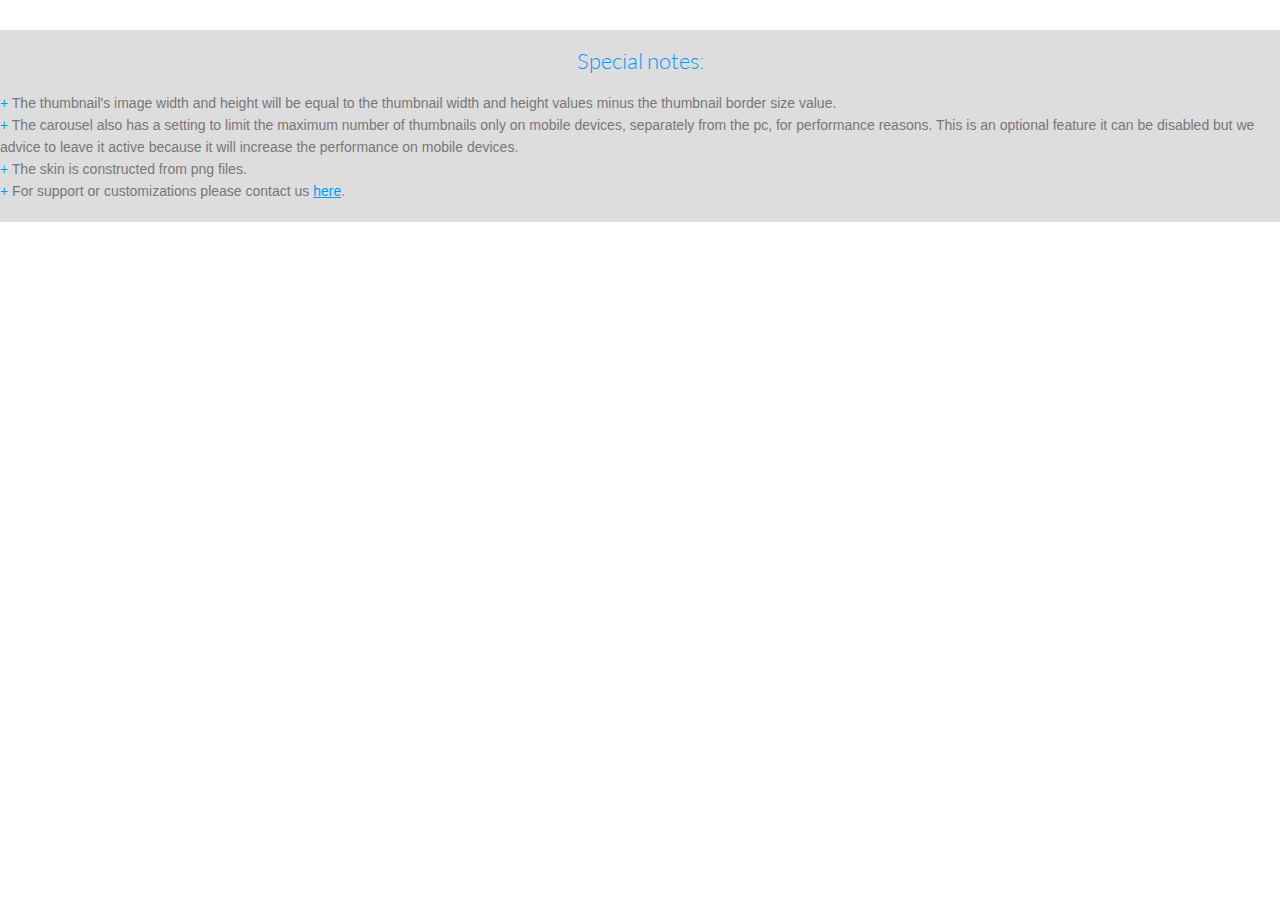
<file: carousel/index-transparent-images.html>
<!DOCTYPE html>
<html xmlns="http://www.w3.org/1999/xhtml">
	<head>
		<title>Royal 3D Carousel</title>
		
		<meta http-equiv="Content-Type" content="text/html; charset=utf-8" />
		<meta name="viewport" content="initial-scale=1, maximum-scale=1, user-scalable=no"/>
		
		<!-- Import required css and js files -->
		<link rel="stylesheet" type="text/css" href="load/skin_modern_silver.css"/>
		<link rel="stylesheet" type="text/css" href="load/html_content.css"/>
		<link rel="stylesheet" type="text/css" href="skin_modern_silver_java_and_css/page.css"/>
		
		<script type="text/javascript" src="skin_transparent_images_java_and_css/FWDPage.js"></script>
		<script type="text/javascript" src="java/FWDPageMenu.js"></script>
		<script type="text/javascript" src="java/FWDPageMenuButton.js"></script>
		<script type="text/javascript" src="java/FWDPageThumbs.js"></script>
		<script type="text/javascript" src="java/FWDPageThumb.js"></script>
		<script type="text/javascript" src="java/FWDPageSimpleButton.js"></script>
		<script type="text/javascript" src="java/FWDSlidersMenu.js"></script>
		<script type="text/javascript" src="java/FWDSlidersMenuButton.js"></script>
		<script type="text/javascript" src="java/FWDSlider.js"></script>
		<script type="text/javascript" src="java/FWDResetButton.js"></script>
		<script type="text/javascript" src="java/FWDOnOffButton.js"></script>
		
		<script type="text/javascript" src="java/FWDRoyal3DCarousel.js"></script>
		
		<!-- font include -->
		<style> 
			@font-face
			{
				font-family:myFont;
				src: url(font/Lato-Lig.ttf);
			}
		</style>
		
		<!-- Setup the carousel (all settings are explained in detail in the documentation files) -->
		<script type="text/javascript">
			var carousel;

			FWDR3DCarUtils.onReady(function(){
				if(window.top != window){
					top.location.href = 'index.html';	
				}else{
					init();
				}
			});
			
			function setupCarousel(){
				carousel = new FWDRoyal3DCarousel({
					
					//required settings
					carouselHolderDivId:"myDiv",
					carouselDataListDivId:"playList1",
					displayType:"fluidwidth",
					autoScale:"yes",
					carouselWidth:940,
					carouselHeight:538,
					skinPath:"load/skin_modern_silver",
												
					//main settings
					backgroundColor:"#DDDDDD",
					backgroundImagePath:"load/skin_modern_silver/background.jpg",
					thumbnailsBackgroundImagePath:"load/skin_modern_silver/thumbnailsBackground.jpg",
					scrollbarBackgroundImagePath:"load/skin_modern_silver/scrollbarBackground.jpg",
					backgroundRepeat:"repeat-x",
					showDisplay2DAlways:"no",
					carouselStartPosition:"center",
					numberOfThumbnailsToDisplayLeftAndRight:4,
					slideshowDelay:5000,
					autoplay:"no",
					showPrevButton:"yes",
					showNextButton:"yes",
					showSlideshowButton:"yes",
					disableNextAndPrevButtonsOnMobile:"no",
					controlsMaxWidth:940,
					slideshowTimerColor:"#777777",
					showContextMenu:"no",
					addKeyboardSupport:"yes",
												
					//thumbnail settings
					thumbnailWidth:280,
					thumbnailHeight:280,
					thumbnailSpaceOffset3D:120,
					thumbnailSpaceOffset2D:-22,
					thumbnailBorderSize:0,
					thumbnailBackgroundColor:"#666666",
					thumbnailBorderColor1:"#fcfdfd",
					thumbnailBorderColor2:"#e4e4e4",
					transparentImages:"yes",
					maxNumberOfThumbnailsOnMobile:13,
					showThumbnailsGradient:"no",
					showThumbnailsHtmlContent:"no",
					textBackgroundColor:"#333333",
					textBackgroundOpacity:.7,
					showText:"no",
					showTextBackgroundImage:"yes",
					showThumbnailBoxShadow:"no",
					thumbnailBoxShadowCss:"0px 2px 2px #555555",
					showReflection:"yes",
					reflectionHeight:60,
					reflectionDistance:0,
					reflectionOpacity:.2,
												
					//scrollbar settings
					showScrollbar:"yes",
					disableScrollbarOnMobile:"yes",
					enableMouseWheelScroll:"yes",
					scrollbarHandlerWidth:300,
					scrollbarTextColorNormal:"#777777",
					scrollbarTextColorSelected:"#000000",
												
					//combobox settings
					showComboBox:"yes",
					startAtCategory:1,
					selectLabel:"SELECT CATEGORIES",
					allCategoriesLabel:"All Categories",
					showAllCategories:"no",
					comboBoxPosition:"topright",
					selectorBackgroundNormalColor1:"#fcfdfd",
					selectorBackgroundNormalColor2:"#e4e4e4",
					selectorBackgroundSelectedColor1:"#a7a7a7",
					selectorBackgroundSelectedColor2:"#8e8e8e",
					selectorTextNormalColor:"#8b8b8b",
					selectorTextSelectedColor:"#FFFFFF",
					buttonBackgroundNormalColor1:"#e7e7e7",
					buttonBackgroundNormalColor2:"#e7e7e7",
					buttonBackgroundSelectedColor1:"#a7a7a7",
					buttonBackgroundSelectedColor2:"#8e8e8e",
					buttonTextNormalColor:"#000000",
					buttonTextSelectedColor:"#FFFFFF",
					comboBoxShadowColor:"#000000",
					comboBoxHorizontalMargins:12,
					comboBoxVerticalMargins:12,
					comboBoxCornerRadius:0,
												
					//lightbox settings
					addLightBoxKeyboardSupport:"yes",
					showLightBoxNextAndPrevButtons:"yes",
					showLightBoxZoomButton:"yes",
					showLightBoxInfoButton:"yes",
					showLighBoxSlideShowButton:"yes",
					showLightBoxInfoWindowByDefault:"no",
					slideShowAutoPlay:"no",
					lightBoxVideoAutoPlay:"no",
					lightBoxVideoWidth:640,
					lightBoxVideoHeight:480,
					lightBoxIframeWidth:800,
					lightBoxIframeHeight:600,
					lightBoxBackgroundColor:"#000000",
					lightBoxInfoWindowBackgroundColor:"#FFFFFF",
					lightBoxItemBorderColor1:"#fcfdfd",
					lightBoxItemBorderColor2:"#e4e4e4",
					lightBoxItemBackgroundColor:"#333333",
					lightBoxMainBackgroundOpacity:.8,
					lightBoxInfoWindowBackgroundOpacity:.9,
					lightBoxBorderSize:5,
					lightBoxBorderRadius:0,
					lightBoxSlideShowDelay:4000
				});
			}
		</script>
	</head>

	<body>
		<!-- header -->
	<!-- 	<div id="mainHeader">
			<img id="logoImage" src="graphics/logo.jpg"/>
			<img id="byFWD" src="graphics/fwd.jpg"/>
		</div> -->
		
		<!-- menu holder -->
		<!-- <div id="menuHolder"></div> -->
		
		<!-- div used as a holder for the carousel -->
		<!-- <div id="myDiv"></div> -->
		
		<!-- sliders holder -->
		<!-- <div id="mainSlidersHolder">
			<p id="preview">Live preview settings:</p>
			<div id="slidersHolder"></div>
		</div> -->
		
		<!-- thumbnails holder -->
<!-- 		<div id="mainThumbsHolder">
			<p id="examples">Examples:</p>
			<div id="thumbsHolder"></div>
		</div> -->
		
		<!-- what is -->
		<div id="mainInfoHolder">
		<!-- 	<p class="headerText"><span class="blue">What is</span> Royal <span class="blue">3D</span> Carousel ?</p>
			<p id="whatIsMainText">Royal 3D Carousel is a fully responsive media 3D carousel plugin that allows you to display media content with an unique original layout from a 3D perspective. It’s perfect for any kind of presentation, for anyone that wants to deliver a great impact on their visitors. It runs on all major browsers and mobile devices like iPhone, iPad, IOS, Android and Windows 8. Also supports unlimited categories and each category can have any number of thumbnails. The playlists are loaded from a simple HTML markup.</p>
			<p class="headerText"><span class="blue">Royal 3D Carousel</span> main features:</p> -->
			
		<!-- 	<div id="mainFeatureTableHolder">
				<table>
					<tr>
						<td id="col1" class="firstTd">
							<p><span class="blue">+ </span><span class="bold">Responsive / Fluid</span> layout with autoscale function.</p>
							<p><span class="blue">+ </span>Mobile and desktop optimized (<a href="http://www.youtube.com/watch?v=k-jp6b2lCmk" target="_blank">Ipad demo here!</a>).</p>
							<p><span class="blue">+ </span>Scroll and swipe functions for the desktop and mobile devices.</p>
							<p><span class="blue">+ </span><span class="bold">Mouse Wheel</span> support - navigation with mouse wheel scrolling.</p>
							<p><span class="blue">+ </span><span class="bold">Keyboard</span> support - the left and right arrows can be used for navigation through the thumbnails.</p>
							<p><span class="blue">+ </span>Optional <span class="bold">Categories Menu</span>.</p>
							<p><span class="blue">+ </span>Support for <span class="bold">unlimited categories</span> and each category can have any number of thumbnails.</p>
							<p><span class="blue">+ </span>The option to start at a specific category.</p>
							<p><span class="blue">+ </span>Customizable thumbnails size and topology geometry.</p>
							<p><span class="blue">+ </span>Customizable <span class="bold">description text</span> for the center thumbnail.</p>
							<p><span class="blue">+ </span>Customizable controls - each button and scrollbar component can be changed.</p>
							<p><span class="blue">+ </span>Customizable <span class="bold">reflection</span> for the thumbnails.</p>
							<p><span class="blue">+ </span><span class="bold">Custom action</span> for the thumbnail click.</p>
						</td>
						<td class="secondTd"></td>
						<td id="col2">
							<p><span class="blue">+ </span>Optional and customizable <span class="bold">Shadow Box Gradient</span> for the thumbnails.</p>
							<p><span class="blue">+ </span>Powerful <span class="bold">API</span> included.</p>
							<p><span class="blue">+ </span>You can include multiple instances on the same page.</p>
							<p><span class="blue">+ </span>Slideshow <span class="bold">Autoplay</span>.</p>
							<p><span class="blue">+ </span>Responsive / Fluid layout for the carousel <span class="bold">Lightbox</span>.</p>
							<p><span class="blue">+ </span>Image lightbox support.</p>
							<p><span class="blue">+ </span><span class="bold">Iframe</span> lightbox support.</p>
							<p><span class="blue">+ </span><span class="bold">Vimeo</span> and <span class="bold">YouTube</span> lightbox support.</p>
							<p><span class="blue">+ </span>Zoom and panning support for lightbox images.</p>
							<p><span class="blue">+ </span>Optional lightbox slideshow button, time and autoplay.</p>
							<p><span class="blue">+ </span>Customizable <span class="bold">border</span> and <span class="bold">background</span> for the lightbox.</p>
							<p><span class="blue">+ </span>Lightbox <span class="bold">keyboard</span> support - the left and right arrows can be used for navigation.</p>
							<p><span class="blue">+ </span><span class="bold">Three skins</span> included along with the psd files.</p>
							<p><span class="blue">+ </span>Detailed <span class="bold">documentation</span> and sample files.</p>
						</td>
					<tr>
				</table>
			</div> -->
		</div>
		
		<div id="specialNotesMainHolder">
			<div id="specialNotes">
				<p class="specialNotesHeaderText">Special notes:</p>
				<p><span class="blue">+ </span>The thumbnail's image width and height will be equal to the thumbnail width and height values minus the thumbnail border size value.</p>
				<p><span class="blue">+ </span>The carousel also has a setting to limit the maximum number of thumbnails only on mobile devices, separately from the pc, for performance reasons. This is an optional feature it can be disabled but we advice to leave it active because it will increase the performance on mobile devices.</p>
				<p><span class="blue">+ </span>The skin is constructed from png files.</p>
				<p id="lastP"><span class="blue">+ </span>For support or customizations please contact us <a href="mailto:contact@webdesign-flash.ro">here</a>.</p>
			</div>
		</div>
		
		<!-- carousel data -->
		<ul id="playList1" style="display: none;">
			
			<!-- category  -->
			<ul data-cat="Category one">
				<ul>
					<li data-type="link" data-url="http://www.google.com" data-target="_blank"></li>
					<li data-thumbnail-path="load/transparent-thumbnails/1.png"></li>
					<li data-thumbnail-text="" data-thumbnail-text-title-offset="35" data-thumbnail-text-offset-top="10" data-thumbnail-text-offset-bottom="7">
						<p class="largeLabel">CUSTOM PRESS THUMBNAIL ACTION</p>
						<p class="smallLabel">When a thumbnail is pressed the carousel can open a browser window or the lighbox, also if HTML content is used the lighbox can be disabled this way links or interactive html tags can be used.</p>
					</li>
					<li data-info="">
						<p class="mediaDescriptionHeader">CUSTOM PRESS THUMBNAIL ACTION.</p>
						<p class="mediaDescriptionText">When a thumbnail is pressed you can choose either to display an original media lightbox which we have coded, or to open a new webpage, the url and target of this webpage can be specified. The lightbox can display images, iframe or videos loaded from YouTube or Vimeo. Also you can set up one or more thumbnails so that a new browser page will be opened when they are pressed. The URL and target for this page can be customized, also if HTML content is used the lighbox can be disabled this way links or interactive html tags can be used.</p>
					</li>
				</ul>
			
				<ul>
					<li data-type="media" data-url="load/images/2.jpg"></li>
					<li data-thumbnail-path="load/transparent-thumbnails/2.png"></li>
					<li data-thumbnail-text="" data-thumbnail-text-title-offset="35" data-thumbnail-text-offset-top="10" data-thumbnail-text-offset-bottom="7">
						<p class="largeLabel">RESPONSIVE LAYOUT</p>
						<p class="smallLabel">The carousel has responsive layout.</p>
					</li>
					<li data-info="">
						<p class="mediaDescriptionHeader">RESPONSIVE LAYOUT.</p>
						<p class="mediaDescriptionText">The carousel has responsive layout, basically it has an adaptable layout which makes it the perfect candidate for any type of project.</p>
					</li>
				</ul>
				
				<ul>
					<li data-type="media" data-width="640" data-height="420" data-url="http://vimeo.com/71639066"></li>
					<li data-thumbnail-path="load/transparent-thumbnails/3.png"></li>
					<li data-thumbnail-text="" data-thumbnail-text-title-offset="35" data-thumbnail-text-offset-top="10" data-thumbnail-text-offset-bottom="7">
						<p class="largeLabel">2D FALLBACK FOR OLDER BROWSERS LIKE IE7/8</p>
						<p class="smallLabel">On a older browser that does not have 3D support the carousel will display in a 2D format.</p>
					</li>
					<li data-info="">
						<p class="mediaDescriptionHeader">2D FALLBACK FOR OLDER BROWSERS LIKE IE7/8.</p>
						<p class="mediaDescriptionText">On a older browser that does not have 3D support the carousel will display in a 2D format..</p>
					</li>
				</ul>
				
				<ul>
					<li data-type="link" data-url="http://www.google.com" data-target="_blank"></li>
					<li data-thumbnail-path="load/transparent-thumbnails/7.png"></li>
						<li data-thumbnail-text="" data-thumbnail-text-title-offset="35" data-thumbnail-text-offset-top="10" data-thumbnail-text-offset-bottom="7">
						<p class="largeLabel">GREAT PERFORMANCE ON MOBILE DEVICES</p>
						<p class="smallLabel">This carousel is using the GPU (hardware acceleration).</p>
					</li>
				</ul>

				<ul>
					<li data-type="media" data-width="640" data-height="420" data-url="http://www.youtube.com/watch?v=k-jp6b2lCmk"></li>
					<li data-thumbnail-path="load/transparent-thumbnails/5.png"></li>
					<li data-thumbnail-text="" data-thumbnail-text-title-offset="35" data-thumbnail-text-offset-top="10" data-thumbnail-text-offset-bottom="7">
						<p class="largeLabel">VIMEO AND YOUTUBE SUPPORT</p>
						<p class="smallLabel">The carousel lightbox can load and play videos from youtube or vimeo easely.</p>
					</li>
					<li data-info="">
						<p class="mediaDescriptionHeader">VIMEO AND YOUTUBE SUPPORT.</p>
						<p class="mediaDescriptionText">All you have to do is to include the link from YouTube or Vimeo video that you want to display and the lighbox will display and play your video. The size (width and height) of each video can be set easily.</p>
					</li>
				</ul>

				<ul>
					<li data-type="iframe" data-width="800" data-height="550" data-url="http://www.bing.com/"></li>
					<li data-thumbnail-path="load/transparent-thumbnails/6.png"></li>
					<li data-thumbnail-text="" data-thumbnail-text-title-offset="35" data-thumbnail-text-offset-top="10" data-thumbnail-text-offset-bottom="7">
						<p class="largeLabel">IFRAME SUPPORT!</p>
						<p class="smallLabel">The lightbox can load a HTML page and display it with ease.</p>
					</li>
					<li data-info="">
						<p class="mediaDescriptionHeader">IFRAME SUPPORT!</p>
						<p class="mediaDescriptionText">The lightbox can load a HTML page and display it with ease. All you have to do is to include the link of the HTML page and the lighbox will display it. The HTML page size (width and height) can be easily set.</p>
					</li>
				</ul>
				
				<ul>
					<li data-type="media" data-url="load/images/7.jpg"></li>
					<li data-thumbnail-path="load/transparent-thumbnails/4.png"></li>
					<li data-thumbnail-text="" data-thumbnail-text-title-offset="35" data-thumbnail-text-offset-top="10" data-thumbnail-text-offset-bottom="7">
						<p class="largeLabel">CUSTOMIZABLE SKIN AND COLOR THEME</p>
						<p class="smallLabel">The entire color theme can be modified, and also the skin can be replaced with your own.</p>
					</li>
					<li data-info="">
						<p class="mediaDescriptionHeader">CUSTOMIZABLE SKIN AND COLOR THEME.</p>
						<p class="mediaDescriptionText">The entire color theme can be modified, and also the skin can be replaced with your own.</p>
					</li>
				</ul>
				
				<ul>
					<li data-type="link" data-url="http://www.google.com" data-target="_blank"></li>
					<li data-thumbnail-path="load/transparent-thumbnails/8.png"></li>
					<li data-thumbnail-text="" data-thumbnail-text-title-offset="55" data-thumbnail-text-offset-top="10" data-thumbnail-text-offset-bottom="7">
						<p class="largeLabel">CUSTOM TEXT CAN BE ADDED HERE AND FORMATTED WITH CSS.</p>
						<p class="smallLabel">Full css support, the text which appear over the thumbnail can be formatted  with CSS.</p>
					</li>
				</ul>
				
				<ul>
					<li data-type="media" data-url="load/images/9.jpg"></li>
					<li data-thumbnail-path="load/transparent-thumbnails/9.png"></li>
					<li data-thumbnail-text="" data-thumbnail-text-title-offset="35" data-thumbnail-text-offset-top="10" data-thumbnail-text-offset-bottom="7">
						<p class="largeLabel">THUMBNAILS DESCRIPTION</p>
						<p class="smallLabel">Each thumbnail can have a short description that is visible when the mouse is over a thumbnail.</p>
					</li>
					<li data-info>
						<p class="mediaDescriptionHeader">THUMBNAILS DESCRIPTION.</p>
						<p class="mediaDescriptionText">Each thumbnail can have a short description, the text and background can be formatted with CSS.</p>
					</li>
				</ul>
				
				<ul>
					<li data-type="link" data-url="http://www.google.com" data-target="_blank"></li>
					<li data-thumbnail-path="load/transparent-thumbnails/10.png"></li>
					<li data-thumbnail-text="" data-thumbnail-text-title-offset="35" data-thumbnail-text-offset-top="10" data-thumbnail-text-offset-bottom="7">
						<p class="largeLabel">CUSTOM PRESS THUMBNAIL ACTION</p>
						<p class="smallLabel">When a thumbnail is pressed the carousel can open a browser window or the lighbox.</p>
					</li>
					<li data-info="">
						<p class="mediaDescriptionHeader">CUSTOM PRESS THUMBNAIL ACTION.</p>
						<p class="mediaDescriptionText">When a thumbnail is pressed you can choose either to display an original media lightbox which we have coded, or to open a new webpage, the url and target of this webpage can be specified. The lightbox can display images, iframe or videos loaded from YouTube or Vimeo. Also you can set up one or more thumbnails so that a new browser page will be opened when they are pressed. The URL and target for this page can be customized, also if HTML content is used the lighbox can be disabled this way links or interactive html tags can be used.</p>
					</li>
				</ul>
				
				<ul>
					<li data-type="media" data-width="640" data-height="420" data-url="http://vimeo.com/71639066"></li>
					<li data-thumbnail-path="load/transparent-thumbnails/11.png"></li>
					<li data-thumbnail-text="" data-thumbnail-text-title-offset="35" data-thumbnail-text-offset-top="10" data-thumbnail-text-offset-bottom="7">
						<p class="largeLabel">VIMEO AND YOUTUBE SUPPORT</p>
						<p class="smallLabel">The carousel lightbox can load and play videos from youtube or vimeo easely.</p>
					</li>
					<li data-info="">
						<p class="mediaDescriptionHeader">VIMEO AND YOUTUBE SUPPORT.</p>
						<p class="mediaDescriptionText">All you have to do is to include the link from YouTube or Vimeo video that you want to display and the lighbox will display and play your video. The size (width and height) of each video can be set easily.</p>
					</li>
				</ul>
				
				<ul>
					<li data-type="link" data-url="http://www.google.com" data-target="_blank"></li>
					<li data-thumbnail-path="load/transparent-thumbnails/8.png"></li>
						<li data-thumbnail-text="" data-thumbnail-text-title-offset="35" data-thumbnail-text-offset-top="10" data-thumbnail-text-offset-bottom="7">
						<p class="largeLabel">GREAT PERFORMANCE ON MOBILE DEVICES</p>
						<p class="smallLabel">This carousel is using the GPU (hardware acceleration).</p>
					</li>
					<li data-info="">
						<p class="mediaDescriptionHeader">GREAT PERFORMANCE ON MOBILE DEVICES.</p>
						<p class="mediaDescriptionText">This carousel is using the GPU (hardware acceleration), the rendering speed and performance are impeccable on desktop computers and most importantly on mobile devices.</p>
					</li>
				</ul>
				
				<ul>
					<li data-type="media" data-url="load/images/13.jpg"></li>
					<li data-thumbnail-path="load/transparent-thumbnails/10.png"></li>
					<li data-thumbnail-text="" data-thumbnail-text-title-offset="35" data-thumbnail-text-offset-top="10" data-thumbnail-text-offset-bottom="7">
						<p class="largeLabel">ZOOM AND PANNING SUPPORT FOR IMAGES</p>
						<p class="smallLabel">You can zoom in and out an image and you can pan the image,  in this way you can see the image in great detail (optional).</p>
					</li>
					<li data-info="">
						<p class="mediaDescriptionHeader">ZOOM AND PANNING SUPPORT FOR IMAGES.</p>
						<p class="mediaDescriptionText">You can zoom in and out an image and you can pan the image,  in this way you can see the image in great detail (optional).</p>
					</li>
				</ul>
				
			</ul>
			<!-- end  -->
			
			<!-- category  -->
			<ul data-cat="Category two">
				<ul>
					<li data-type="link" data-url="http://www.google.com" data-target="_blank"></li>
					<li data-thumbnail-path="load/transparent-thumbnails/1.png"></li>
					<li data-thumbnail-text="" data-thumbnail-text-title-offset="35" data-thumbnail-text-offset-top="10" data-thumbnail-text-offset-bottom="7">
						<p class="largeLabel">CUSTOM PRESS THUMBNAIL ACTION</p>
						<p class="smallLabel">When a thumbnail is pressed the carousel can open a browser window or the lighbox, also if HTML content is used the lighbox can be disabled this way links or interactive html tags can be used.</p>
					</li>
					<li data-info="">
						<p class="mediaDescriptionHeader">CUSTOM PRESS THUMBNAIL ACTION.</p>
						<p class="mediaDescriptionText">When a thumbnail is pressed you can choose either to display an original media lightbox which we have coded, or to open a new webpage, the url and target of this webpage can be specified. The lightbox can display images, iframe or videos loaded from YouTube or Vimeo. Also you can set up one or more thumbnails so that a new browser page will be opened when they are pressed. The URL and target for this page can be customized, also if HTML content is used the lighbox can be disabled this way links or interactive html tags can be used.</p>
					</li>
				</ul>
			
				<ul>
					<li data-type="media" data-url="load/images/2.jpg"></li>
					<li data-thumbnail-path="load/transparent-thumbnails/2.png"></li>
					<li data-thumbnail-text="" data-thumbnail-text-title-offset="35" data-thumbnail-text-offset-top="10" data-thumbnail-text-offset-bottom="7">
						<p class="largeLabel">RESPONSIVE LAYOUT</p>
						<p class="smallLabel">The carousel has responsive layout.</p>
					</li>
					<li data-info="">
						<p class="mediaDescriptionHeader">RESPONSIVE LAYOUT.</p>
						<p class="mediaDescriptionText">The carousel has responsive layout, basically it has an adaptable layout which makes it the perfect candidate for any type of project.</p>
					</li>
				</ul>
				
				<ul>
					<li data-type="media" data-width="640" data-height="420" data-url="http://vimeo.com/71639066"></li>
					<li data-thumbnail-path="load/transparent-thumbnails/3.png"></li>
					<li data-thumbnail-text="" data-thumbnail-text-title-offset="35" data-thumbnail-text-offset-top="10" data-thumbnail-text-offset-bottom="7">
						<p class="largeLabel">2D FALLBACK FOR OLDER BROWSERS LIKE IE7/8</p>
						<p class="smallLabel">On a older browser that does not have 3D support the carousel will display in a 2D format.</p>
					</li>
					<li data-info="">
						<p class="mediaDescriptionHeader">2D FALLBACK FOR OLDER BROWSERS LIKE IE7/8.</p>
						<p class="mediaDescriptionText">On a older browser that does not have 3D support the carousel will display in a 2D format..</p>
					</li>
				</ul>
				
				<ul>
					<li data-type="link" data-url="http://www.google.com" data-target="_blank"></li>
					<li data-thumbnail-path="load/transparent-thumbnails/4.png"></li>
						<li data-thumbnail-text="" data-thumbnail-text-title-offset="35" data-thumbnail-text-offset-top="10" data-thumbnail-text-offset-bottom="7">
						<p class="largeLabel">GREAT PERFORMANCE ON MOBILE DEVICES</p>
						<p class="smallLabel">This carousel is using the GPU (hardware acceleration).</p>
					</li>
				</ul>

				<ul>
					<li data-type="media" data-width="640" data-height="420" data-url="http://www.youtube.com/watch?v=k-jp6b2lCmk"></li>
					<li data-thumbnail-path="load/transparent-thumbnails/5.png"></li>
					<li data-thumbnail-text="" data-thumbnail-text-title-offset="35" data-thumbnail-text-offset-top="10" data-thumbnail-text-offset-bottom="7">
						<p class="largeLabel">VIMEO AND YOUTUBE SUPPORT</p>
						<p class="smallLabel">The carousel lightbox can load and play videos from youtube or vimeo easely.</p>
					</li>
					<li data-info="">
						<p class="mediaDescriptionHeader">VIMEO AND YOUTUBE SUPPORT.</p>
						<p class="mediaDescriptionText">All you have to do is to include the link from YouTube or Vimeo video that you want to display and the lighbox will display and play your video. The size (width and height) of each video can be set easily.</p>
					</li>
				</ul>

				<ul>
					<li data-type="iframe" data-width="800" data-height="550" data-url="http://www.bing.com/"></li>
					<li data-thumbnail-path="load/transparent-thumbnails/6.png"></li>
					<li data-thumbnail-text="" data-thumbnail-text-title-offset="35" data-thumbnail-text-offset-top="10" data-thumbnail-text-offset-bottom="7">
						<p class="largeLabel">IFRAME SUPPORT!</p>
						<p class="smallLabel">The lightbox can load a HTML page and display it with ease.</p>
					</li>
					<li data-info="">
						<p class="mediaDescriptionHeader">IFRAME SUPPORT!</p>
						<p class="mediaDescriptionText">The lightbox can load a HTML page and display it with ease. All you have to do is to include the link of the HTML page and the lighbox will display it. The HTML page size (width and height) can be easily set.</p>
					</li>
				</ul>
				
				<ul>
					<li data-type="media" data-url="load/images/7.jpg"></li>
					<li data-thumbnail-path="load/transparent-thumbnails/7.png"></li>
					<li data-thumbnail-text="" data-thumbnail-text-title-offset="35" data-thumbnail-text-offset-top="10" data-thumbnail-text-offset-bottom="7">
						<p class="largeLabel">CUSTOMIZABLE SKIN AND COLOR THEME</p>
						<p class="smallLabel">The entire color theme can be modified, and also the skin can be replaced with your own.</p>
					</li>
					<li data-info="">
						<p class="mediaDescriptionHeader">CUSTOMIZABLE SKIN AND COLOR THEME.</p>
						<p class="mediaDescriptionText">The entire color theme can be modified, and also the skin can be replaced with your own.</p>
					</li>
				</ul>
				
				<ul>
					<li data-type="link" data-url="http://www.google.com" data-target="_blank"></li>
					<li data-thumbnail-path="load/transparent-thumbnails/8.png"></li>
					<li data-thumbnail-text="" data-thumbnail-text-title-offset="55" data-thumbnail-text-offset-top="10" data-thumbnail-text-offset-bottom="7">
						<p class="largeLabel">CUSTOM TEXT CAN BE ADDED HERE AND FORMATTED WITH CSS.</p>
						<p class="smallLabel">Full css support, the text which appear over the thumbnail can be formatted  with CSS.</p>
					</li>
				</ul>
				
				<ul>
					<li data-type="media" data-url="load/images/9.jpg"></li>
					<li data-thumbnail-path="load/transparent-thumbnails/9.png"></li>
					<li data-thumbnail-text="" data-thumbnail-text-title-offset="35" data-thumbnail-text-offset-top="10" data-thumbnail-text-offset-bottom="7">
						<p class="largeLabel">THUMBNAILS DESCRIPTION</p>
						<p class="smallLabel">Each thumbnail can have a short description that is visible when the mouse is over a thumbnail.</p>
					</li>
					<li data-info>
						<p class="mediaDescriptionHeader">THUMBNAILS DESCRIPTION.</p>
						<p class="mediaDescriptionText">Each thumbnail can have a short description, the text and background can be formatted with CSS.</p>
					</li>
				</ul>
				
				<ul>
					<li data-type="link" data-url="http://www.google.com" data-target="_blank"></li>
					<li data-thumbnail-path="load/transparent-thumbnails/10.png"></li>
					<li data-thumbnail-text="" data-thumbnail-text-title-offset="35" data-thumbnail-text-offset-top="10" data-thumbnail-text-offset-bottom="7">
						<p class="largeLabel">CUSTOM PRESS THUMBNAIL ACTION</p>
						<p class="smallLabel">When a thumbnail is pressed the carousel can open a browser window or the lighbox.</p>
					</li>
					<li data-info="">
						<p class="mediaDescriptionHeader">CUSTOM PRESS THUMBNAIL ACTION.</p>
						<p class="mediaDescriptionText">When a thumbnail is pressed you can choose either to display an original media lightbox which we have coded, or to open a new webpage, the url and target of this webpage can be specified. The lightbox can display images, iframe or videos loaded from YouTube or Vimeo. Also you can set up one or more thumbnails so that a new browser page will be opened when they are pressed. The URL and target for this page can be customized, also if HTML content is used the lighbox can be disabled this way links or interactive html tags can be used.</p>
					</li>
				</ul>
				
				<ul>
					<li data-type="media" data-width="640" data-height="420" data-url="http://vimeo.com/71639066"></li>
					<li data-thumbnail-path="load/transparent-thumbnails/11.png"></li>
					<li data-thumbnail-text="" data-thumbnail-text-title-offset="35" data-thumbnail-text-offset-top="10" data-thumbnail-text-offset-bottom="7">
						<p class="largeLabel">VIMEO AND YOUTUBE SUPPORT</p>
						<p class="smallLabel">The carousel lightbox can load and play videos from youtube or vimeo easely.</p>
					</li>
					<li data-info="">
						<p class="mediaDescriptionHeader">VIMEO AND YOUTUBE SUPPORT.</p>
						<p class="mediaDescriptionText">All you have to do is to include the link from YouTube or Vimeo video that you want to display and the lighbox will display and play your video. The size (width and height) of each video can be set easily.</p>
					</li>
				</ul>
				
				<ul>
					<li data-type="link" data-url="http://www.google.com" data-target="_blank"></li>
					<li data-thumbnail-path="load/transparent-thumbnails/4.png"></li>
						<li data-thumbnail-text="" data-thumbnail-text-title-offset="35" data-thumbnail-text-offset-top="10" data-thumbnail-text-offset-bottom="7">
						<p class="largeLabel">GREAT PERFORMANCE ON MOBILE DEVICES</p>
						<p class="smallLabel">This carousel is using the GPU (hardware acceleration).</p>
					</li>
				</ul>

				<ul>
					<li data-type="media" data-width="640" data-height="420" data-url="http://www.youtube.com/watch?v=k-jp6b2lCmk"></li>
					<li data-thumbnail-path="load/transparent-thumbnails/5.png"></li>
					<li data-thumbnail-text="" data-thumbnail-text-title-offset="35" data-thumbnail-text-offset-top="10" data-thumbnail-text-offset-bottom="7">
						<p class="largeLabel">VIMEO AND YOUTUBE SUPPORT</p>
						<p class="smallLabel">The carousel lightbox can load and play videos from youtube or vimeo easely.</p>
					</li>
					<li data-info="">
						<p class="mediaDescriptionHeader">VIMEO AND YOUTUBE SUPPORT.</p>
						<p class="mediaDescriptionText">All you have to do is to include the link from YouTube or Vimeo video that you want to display and the lighbox will display and play your video. The size (width and height) of each video can be set easily.</p>
					</li>
				</ul>
				
				<ul>
					<li data-type="link" data-url="http://www.google.com" data-target="_blank"></li>
					<li data-thumbnail-path="load/transparent-thumbnails/8.png"></li>
						<li data-thumbnail-text="" data-thumbnail-text-title-offset="35" data-thumbnail-text-offset-top="10" data-thumbnail-text-offset-bottom="7">
						<p class="largeLabel">GREAT PERFORMANCE ON MOBILE DEVICES</p>
						<p class="smallLabel">This carousel is using the GPU (hardware acceleration).</p>
					</li>
					<li data-info="">
						<p class="mediaDescriptionHeader">GREAT PERFORMANCE ON MOBILE DEVICES.</p>
						<p class="mediaDescriptionText">This carousel is using the GPU (hardware acceleration), the rendering speed and performance are impeccable on desktop computers and most importantly on mobile devices.</p>
					</li>
				</ul>
				
				<ul>
					<li data-type="media" data-url="load/images/13.jpg"></li>
					<li data-thumbnail-path="load/transparent-thumbnails/10.png"></li>
					<li data-thumbnail-text="" data-thumbnail-text-title-offset="35" data-thumbnail-text-offset-top="10" data-thumbnail-text-offset-bottom="7">
						<p class="largeLabel">ZOOM AND PANNING SUPPORT FOR IMAGES</p>
						<p class="smallLabel">You can zoom in and out an image and you can pan the image,  in this way you can see the image in great detail (optional).</p>
					</li>
					<li data-info="">
						<p class="mediaDescriptionHeader">ZOOM AND PANNING SUPPORT FOR IMAGES.</p>
						<p class="mediaDescriptionText">You can zoom in and out an image and you can pan the image,  in this way you can see the image in great detail (optional).</p>
					</li>
				</ul>
				
			</ul>
			<!-- end  -->
			
			<!-- image datalist category  -->
			<ul data-cat="Category three">
				<ul>
					<li data-type="link" data-url="http://www.google.com" data-target="_blank"></li>
					<li data-thumbnail-path="load/transparent-thumbnails/1.png"></li>
					<li data-thumbnail-text="" data-thumbnail-text-title-offset="35" data-thumbnail-text-offset-top="10" data-thumbnail-text-offset-bottom="7">
						<p class="largeLabel">CUSTOM PRESS THUMBNAIL ACTION</p>
						<p class="smallLabel">When a thumbnail is pressed the carousel can open a browser window or the lighbox, also if HTML content is used the lighbox can be disabled this way links or interactive html tags can be used.</p>
					</li>
					<li data-info="">
						<p class="mediaDescriptionHeader">CUSTOM PRESS THUMBNAIL ACTION.</p>
						<p class="mediaDescriptionText">When a thumbnail is pressed you can choose either to display an original media lightbox which we have coded, or to open a new webpage, the url and target of this webpage can be specified. The lightbox can display images, iframe or videos loaded from YouTube or Vimeo. Also you can set up one or more thumbnails so that a new browser page will be opened when they are pressed. The URL and target for this page can be customized, also if HTML content is used the lighbox can be disabled this way links or interactive html tags can be used.</p>
					</li>
				</ul>
				
				<ul>
					<li data-type="media" data-width="640" data-height="420" data-url="http://www.youtube.com/watch?v=k-jp6b2lCmk"></li>
					<li data-thumbnail-path="load/transparent-thumbnails/5.png"></li>
					<li data-thumbnail-text="" data-thumbnail-text-title-offset="35" data-thumbnail-text-offset-top="10" data-thumbnail-text-offset-bottom="7">
						<p class="largeLabel">VIMEO AND YOUTUBE SUPPORT</p>
						<p class="smallLabel">The carousel lightbox can load and play videos from youtube or vimeo easely.</p>
					</li>
					<li data-info="">
						<p class="mediaDescriptionHeader">VIMEO AND YOUTUBE SUPPORT.</p>
						<p class="mediaDescriptionText">All you have to do is to include the link from YouTube or Vimeo video that you want to display and the lighbox will display and play your video. The size (width and height) of each video can be set easily.</p>
					</li>
				</ul>
			
				<ul>
					<li data-type="media" data-url="load/images/2.jpg"></li>
					<li data-thumbnail-path="load/transparent-thumbnails/2.png"></li>
					<li data-thumbnail-text="" data-thumbnail-text-title-offset="35" data-thumbnail-text-offset-top="10" data-thumbnail-text-offset-bottom="7">
						<p class="largeLabel">RESPONSIVE LAYOUT</p>
						<p class="smallLabel">The carousel has responsive layout.</p>
					</li>
					<li data-info="">
						<p class="mediaDescriptionHeader">RESPONSIVE LAYOUT.</p>
						<p class="mediaDescriptionText">The carousel has responsive layout, basically it has an adaptable layout which makes it the perfect candidate for any type of project.</p>
					</li>
				</ul>
				
				<ul>
					<li data-type="link" data-url="http://www.google.com" data-target="_blank"></li>
					<li data-thumbnail-path="load/transparent-thumbnails/8.png"></li>
						<li data-thumbnail-text="" data-thumbnail-text-title-offset="35" data-thumbnail-text-offset-top="10" data-thumbnail-text-offset-bottom="7">
						<p class="largeLabel">GREAT PERFORMANCE ON MOBILE DEVICES</p>
						<p class="smallLabel">This carousel is using the GPU (hardware acceleration).</p>
					</li>
					<li data-info="">
						<p class="mediaDescriptionHeader">GREAT PERFORMANCE ON MOBILE DEVICES.</p>
						<p class="mediaDescriptionText">This carousel is using the GPU (hardware acceleration), the rendering speed and performance are impeccable on desktop computers and most importantly on mobile devices.</p>
					</li>
				</ul>
				
				<ul>
					<li data-type="media" data-url="load/images/13.jpg"></li>
					<li data-thumbnail-path="load/transparent-thumbnails/10.png"></li>
					<li data-thumbnail-text="" data-thumbnail-text-title-offset="35" data-thumbnail-text-offset-top="10" data-thumbnail-text-offset-bottom="7">
						<p class="largeLabel">ZOOM AND PANNING SUPPORT FOR IMAGES</p>
						<p class="smallLabel">You can zoom in and out an image and you can pan the image,  in this way you can see the image in great detail (optional).</p>
					</li>
					<li data-info="">
						<p class="mediaDescriptionHeader">ZOOM AND PANNING SUPPORT FOR IMAGES.</p>
						<p class="mediaDescriptionText">You can zoom in and out an image and you can pan the image,  in this way you can see the image in great detail (optional).</p>
					</li>
				</ul>
				
				<ul>
					<li data-type="media" data-width="640" data-height="420" data-url="http://vimeo.com/71639066"></li>
					<li data-thumbnail-path="load/transparent-thumbnails/3.png"></li>
					<li data-thumbnail-text="" data-thumbnail-text-title-offset="35" data-thumbnail-text-offset-top="10" data-thumbnail-text-offset-bottom="7">
						<p class="largeLabel">2D FALLBACK FOR OLDER BROWSERS LIKE IE7/8</p>
						<p class="smallLabel">On a older browser that does not have 3D support the carousel will display in a 2D format.</p>
					</li>
					<li data-info="">
						<p class="mediaDescriptionHeader">2D FALLBACK FOR OLDER BROWSERS LIKE IE7/8.</p>
						<p class="mediaDescriptionText">On a older browser that does not have 3D support the carousel will display in a 2D format..</p>
					</li>
				</ul>
				
				<ul>
					<li data-type="link" data-url="http://www.google.com" data-target="_blank"></li>
					<li data-thumbnail-path="load/transparent-thumbnails/4.png"></li>
						<li data-thumbnail-text="" data-thumbnail-text-title-offset="35" data-thumbnail-text-offset-top="10" data-thumbnail-text-offset-bottom="7">
						<p class="largeLabel">GREAT PERFORMANCE ON MOBILE DEVICES</p>
						<p class="smallLabel">This carousel is using the GPU (hardware acceleration).</p>
					</li>
				</ul>

				<ul>
					<li data-type="media" data-width="640" data-height="420" data-url="http://www.youtube.com/watch?v=k-jp6b2lCmk"></li>
					<li data-thumbnail-path="load/transparent-thumbnails/5.png"></li>
					<li data-thumbnail-text="" data-thumbnail-text-title-offset="35" data-thumbnail-text-offset-top="10" data-thumbnail-text-offset-bottom="7">
						<p class="largeLabel">VIMEO AND YOUTUBE SUPPORT</p>
						<p class="smallLabel">The carousel lightbox can load and play videos from youtube or vimeo easely.</p>
					</li>
					<li data-info="">
						<p class="mediaDescriptionHeader">VIMEO AND YOUTUBE SUPPORT.</p>
						<p class="mediaDescriptionText">All you have to do is to include the link from YouTube or Vimeo video that you want to display and the lighbox will display and play your video. The size (width and height) of each video can be set easily.</p>
					</li>
				</ul>

				<ul>
					<li data-type="iframe" data-width="800" data-height="550" data-url="http://www.bing.com/"></li>
					<li data-thumbnail-path="load/transparent-thumbnails/6.png"></li>
					<li data-thumbnail-text="" data-thumbnail-text-title-offset="35" data-thumbnail-text-offset-top="10" data-thumbnail-text-offset-bottom="7">
						<p class="largeLabel">IFRAME SUPPORT!</p>
						<p class="smallLabel">The lightbox can load a HTML page and display it with ease.</p>
					</li>
					<li data-info="">
						<p class="mediaDescriptionHeader">IFRAME SUPPORT!</p>
						<p class="mediaDescriptionText">The lightbox can load a HTML page and display it with ease. All you have to do is to include the link of the HTML page and the lighbox will display it. The HTML page size (width and height) can be easily set.</p>
					</li>
				</ul>
				
				<ul>
					<li data-type="media" data-url="load/images/7.jpg"></li>
					<li data-thumbnail-path="load/transparent-thumbnails/7.png"></li>
					<li data-thumbnail-text="" data-thumbnail-text-title-offset="35" data-thumbnail-text-offset-top="10" data-thumbnail-text-offset-bottom="7">
						<p class="largeLabel">CUSTOMIZABLE SKIN AND COLOR THEME</p>
						<p class="smallLabel">The entire color theme can be modified, and also the skin can be replaced with your own.</p>
					</li>
					<li data-info="">
						<p class="mediaDescriptionHeader">CUSTOMIZABLE SKIN AND COLOR THEME.</p>
						<p class="mediaDescriptionText">The entire color theme can be modified, and also the skin can be replaced with your own.</p>
					</li>
				</ul>
				
				<ul>
					<li data-type="link" data-url="http://www.google.com" data-target="_blank"></li>
					<li data-thumbnail-path="load/transparent-thumbnails/8.png"></li>
					<li data-thumbnail-text="" data-thumbnail-text-title-offset="55" data-thumbnail-text-offset-top="10" data-thumbnail-text-offset-bottom="7">
						<p class="largeLabel">CUSTOM TEXT CAN BE ADDED HERE AND FORMATTED WITH CSS.</p>
						<p class="smallLabel">Full css support, the text which appear over the thumbnail can be formatted  with CSS.</p>
					</li>
				</ul>
				
				<ul>
					<li data-type="media" data-url="load/images/9.jpg"></li>
					<li data-thumbnail-path="load/transparent-thumbnails/9.png"></li>
					<li data-thumbnail-text="" data-thumbnail-text-title-offset="35" data-thumbnail-text-offset-top="10" data-thumbnail-text-offset-bottom="7">
						<p class="largeLabel">THUMBNAILS DESCRIPTION</p>
						<p class="smallLabel">Each thumbnail can have a short description that is visible when the mouse is over a thumbnail.</p>
					</li>
					<li data-info>
						<p class="mediaDescriptionHeader">THUMBNAILS DESCRIPTION.</p>
						<p class="mediaDescriptionText">Each thumbnail can have a short description, the text and background can be formatted with CSS.</p>
					</li>
				</ul>
				
				<ul>
					<li data-type="link" data-url="http://www.google.com" data-target="_blank"></li>
					<li data-thumbnail-path="load/transparent-thumbnails/10.png"></li>
					<li data-thumbnail-text="" data-thumbnail-text-title-offset="35" data-thumbnail-text-offset-top="10" data-thumbnail-text-offset-bottom="7">
						<p class="largeLabel">CUSTOM PRESS THUMBNAIL ACTION</p>
						<p class="smallLabel">When a thumbnail is pressed the carousel can open a browser window or the lighbox.</p>
					</li>
					<li data-info="">
						<p class="mediaDescriptionHeader">CUSTOM PRESS THUMBNAIL ACTION.</p>
						<p class="mediaDescriptionText">When a thumbnail is pressed you can choose either to display an original media lightbox which we have coded, or to open a new webpage, the url and target of this webpage can be specified. The lightbox can display images, iframe or videos loaded from YouTube or Vimeo. Also you can set up one or more thumbnails so that a new browser page will be opened when they are pressed. The URL and target for this page can be customized, also if HTML content is used the lighbox can be disabled this way links or interactive html tags can be used.</p>
					</li>
				</ul>
				
				<ul>
					<li data-type="media" data-width="640" data-height="420" data-url="http://vimeo.com/71639066"></li>
					<li data-thumbnail-path="load/transparent-thumbnails/11.png"></li>
					<li data-thumbnail-text="" data-thumbnail-text-title-offset="35" data-thumbnail-text-offset-top="10" data-thumbnail-text-offset-bottom="7">
						<p class="largeLabel">VIMEO AND YOUTUBE SUPPORT</p>
						<p class="smallLabel">The carousel lightbox can load and play videos from youtube or vimeo easely.</p>
					</li>
					<li data-info="">
						<p class="mediaDescriptionHeader">VIMEO AND YOUTUBE SUPPORT.</p>
						<p class="mediaDescriptionText">All you have to do is to include the link from YouTube or Vimeo video that you want to display and the lighbox will display and play your video. The size (width and height) of each video can be set easily.</p>
					</li>
				</ul>
				
				<ul>
					<li data-type="link" data-url="http://www.google.com" data-target="_blank"></li>
					<li data-thumbnail-path="load/transparent-thumbnails/4.png"></li>
						<li data-thumbnail-text="" data-thumbnail-text-title-offset="35" data-thumbnail-text-offset-top="10" data-thumbnail-text-offset-bottom="7">
						<p class="largeLabel">GREAT PERFORMANCE ON MOBILE DEVICES</p>
						<p class="smallLabel">This carousel is using the GPU (hardware acceleration).</p>
					</li>
				</ul>

				<ul>
					<li data-type="media" data-width="640" data-height="420" data-url="http://www.youtube.com/watch?v=k-jp6b2lCmk"></li>
					<li data-thumbnail-path="load/transparent-thumbnails/5.png"></li>
					<li data-thumbnail-text="" data-thumbnail-text-title-offset="35" data-thumbnail-text-offset-top="10" data-thumbnail-text-offset-bottom="7">
						<p class="largeLabel">VIMEO AND YOUTUBE SUPPORT</p>
						<p class="smallLabel">The carousel lightbox can load and play videos from youtube or vimeo easely.</p>
					</li>
					<li data-info="">
						<p class="mediaDescriptionHeader">VIMEO AND YOUTUBE SUPPORT.</p>
						<p class="mediaDescriptionText">All you have to do is to include the link from YouTube or Vimeo video that you want to display and the lighbox will display and play your video. The size (width and height) of each video can be set easily.</p>
					</li>
				</ul>
				
				<ul>
					<li data-type="link" data-url="http://www.google.com" data-target="_blank"></li>
					<li data-thumbnail-path="load/transparent-thumbnails/8.png"></li>
						<li data-thumbnail-text="" data-thumbnail-text-title-offset="35" data-thumbnail-text-offset-top="10" data-thumbnail-text-offset-bottom="7">
						<p class="largeLabel">GREAT PERFORMANCE ON MOBILE DEVICES</p>
						<p class="smallLabel">This carousel is using the GPU (hardware acceleration).</p>
					</li>
					<li data-info="">
						<p class="mediaDescriptionHeader">GREAT PERFORMANCE ON MOBILE DEVICES.</p>
						<p class="mediaDescriptionText">This carousel is using the GPU (hardware acceleration), the rendering speed and performance are impeccable on desktop computers and most importantly on mobile devices.</p>
					</li>
				</ul>
				
				<ul>
					<li data-type="media" data-url="load/images/13.jpg"></li>
					<li data-thumbnail-path="load/transparent-thumbnails/10.png"></li>
					<li data-thumbnail-text="" data-thumbnail-text-title-offset="35" data-thumbnail-text-offset-top="10" data-thumbnail-text-offset-bottom="7">
						<p class="largeLabel">ZOOM AND PANNING SUPPORT FOR IMAGES</p>
						<p class="smallLabel">You can zoom in and out an image and you can pan the image,  in this way you can see the image in great detail (optional).</p>
					</li>
					<li data-info="">
						<p class="mediaDescriptionHeader">ZOOM AND PANNING SUPPORT FOR IMAGES.</p>
						<p class="mediaDescriptionText">You can zoom in and out an image and you can pan the image,  in this way you can see the image in great detail (optional).</p>
					</li>
				</ul>
				
			</ul>
			<!-- end -->
			
		</ul>
		
		<!-- carousel data -->
		<ul id="playList2SingleCat" style="display: none;">
			
			<!-- category  -->
			<ul data-cat="Category one">
				<ul>
					<li data-type="link" data-url="http://www.google.com" data-target="_blank"></li>
					<li data-thumbnail-path="load/transparent-thumbnails/1.png"></li>
					<li data-thumbnail-text="" data-thumbnail-text-title-offset="35" data-thumbnail-text-offset-top="10" data-thumbnail-text-offset-bottom="7">
						<p class="largeLabel">CUSTOM PRESS THUMBNAIL ACTION</p>
						<p class="smallLabel">When a thumbnail is pressed the carousel can open a browser window or the lighbox, also if HTML content is used the lighbox can be disabled this way links or interactive html tags can be used.</p>
					</li>
					<li data-info="">
						<p class="mediaDescriptionHeader">CUSTOM PRESS THUMBNAIL ACTION.</p>
						<p class="mediaDescriptionText">When a thumbnail is pressed you can choose either to display an original media lightbox which we have coded, or to open a new webpage, the url and target of this webpage can be specified. The lightbox can display images, iframe or videos loaded from YouTube or Vimeo. Also you can set up one or more thumbnails so that a new browser page will be opened when they are pressed. The URL and target for this page can be customized, also if HTML content is used the lighbox can be disabled this way links or interactive html tags can be used.</p>
					</li>
				</ul>
			
				<ul>
					<li data-type="media" data-url="load/images/2.jpg"></li>
					<li data-thumbnail-path="load/transparent-thumbnails/2.png"></li>
					<li data-thumbnail-text="" data-thumbnail-text-title-offset="35" data-thumbnail-text-offset-top="10" data-thumbnail-text-offset-bottom="7">
						<p class="largeLabel">RESPONSIVE LAYOUT</p>
						<p class="smallLabel">The carousel has responsive layout.</p>
					</li>
					<li data-info="">
						<p class="mediaDescriptionHeader">RESPONSIVE LAYOUT.</p>
						<p class="mediaDescriptionText">The carousel has responsive layout, basically it has an adaptable layout which makes it the perfect candidate for any type of project.</p>
					</li>
				</ul>
				
				<ul>
					<li data-type="media" data-width="640" data-height="420" data-url="http://vimeo.com/71639066"></li>
					<li data-thumbnail-path="load/transparent-thumbnails/3.png"></li>
					<li data-thumbnail-text="" data-thumbnail-text-title-offset="35" data-thumbnail-text-offset-top="10" data-thumbnail-text-offset-bottom="7">
						<p class="largeLabel">2D FALLBACK FOR OLDER BROWSERS LIKE IE7/8</p>
						<p class="smallLabel">On a older browser that does not have 3D support the carousel will display in a 2D format.</p>
					</li>
					<li data-info="">
						<p class="mediaDescriptionHeader">2D FALLBACK FOR OLDER BROWSERS LIKE IE7/8.</p>
						<p class="mediaDescriptionText">On a older browser that does not have 3D support the carousel will display in a 2D format..</p>
					</li>
				</ul>
				
				<ul>
					<li data-type="link" data-url="http://www.google.com" data-target="_blank"></li>
					<li data-thumbnail-path="load/transparent-thumbnails/4.png"></li>
						<li data-thumbnail-text="" data-thumbnail-text-title-offset="35" data-thumbnail-text-offset-top="10" data-thumbnail-text-offset-bottom="7">
						<p class="largeLabel">GREAT PERFORMANCE ON MOBILE DEVICES</p>
						<p class="smallLabel">This carousel is using the GPU (hardware acceleration).</p>
					</li>
				</ul>

				<ul>
					<li data-type="media" data-width="640" data-height="420" data-url="http://www.youtube.com/watch?v=k-jp6b2lCmk"></li>
					<li data-thumbnail-path="load/transparent-thumbnails/5.png"></li>
					<li data-thumbnail-text="" data-thumbnail-text-title-offset="35" data-thumbnail-text-offset-top="10" data-thumbnail-text-offset-bottom="7">
						<p class="largeLabel">VIMEO AND YOUTUBE SUPPORT</p>
						<p class="smallLabel">The carousel lightbox can load and play videos from youtube or vimeo easely.</p>
					</li>
					<li data-info="">
						<p class="mediaDescriptionHeader">VIMEO AND YOUTUBE SUPPORT.</p>
						<p class="mediaDescriptionText">All you have to do is to include the link from YouTube or Vimeo video that you want to display and the lighbox will display and play your video. The size (width and height) of each video can be set easily.</p>
					</li>
				</ul>

				<ul>
					<li data-type="iframe" data-width="800" data-height="550" data-url="http://www.bing.com/"></li>
					<li data-thumbnail-path="load/transparent-thumbnails/6.png"></li>
					<li data-thumbnail-text="" data-thumbnail-text-title-offset="35" data-thumbnail-text-offset-top="10" data-thumbnail-text-offset-bottom="7">
						<p class="largeLabel">IFRAME SUPPORT!</p>
						<p class="smallLabel">The lightbox can load a HTML page and display it with ease.</p>
					</li>
					<li data-info="">
						<p class="mediaDescriptionHeader">IFRAME SUPPORT!</p>
						<p class="mediaDescriptionText">The lightbox can load a HTML page and display it with ease. All you have to do is to include the link of the HTML page and the lighbox will display it. The HTML page size (width and height) can be easily set.</p>
					</li>
				</ul>
				
				<ul>
					<li data-type="media" data-url="load/images/7.jpg"></li>
					<li data-thumbnail-path="load/transparent-thumbnails/7.png"></li>
					<li data-thumbnail-text="" data-thumbnail-text-title-offset="35" data-thumbnail-text-offset-top="10" data-thumbnail-text-offset-bottom="7">
						<p class="largeLabel">CUSTOMIZABLE SKIN AND COLOR THEME</p>
						<p class="smallLabel">The entire color theme can be modified, and also the skin can be replaced with your own.</p>
					</li>
					<li data-info="">
						<p class="mediaDescriptionHeader">CUSTOMIZABLE SKIN AND COLOR THEME.</p>
						<p class="mediaDescriptionText">The entire color theme can be modified, and also the skin can be replaced with your own.</p>
					</li>
				</ul>
				
				<ul>
					<li data-type="link" data-url="http://www.google.com" data-target="_blank"></li>
					<li data-thumbnail-path="load/transparent-thumbnails/8.png"></li>
					<li data-thumbnail-text="" data-thumbnail-text-title-offset="55" data-thumbnail-text-offset-top="10" data-thumbnail-text-offset-bottom="7">
						<p class="largeLabel">CUSTOM TEXT CAN BE ADDED HERE AND FORMATTED WITH CSS.</p>
						<p class="smallLabel">Full css support, the text which appear over the thumbnail can be formatted  with CSS.</p>
					</li>
				</ul>
				
				<ul>
					<li data-type="media" data-url="load/images/9.jpg"></li>
					<li data-thumbnail-path="load/transparent-thumbnails/9.png"></li>
					<li data-thumbnail-text="" data-thumbnail-text-title-offset="35" data-thumbnail-text-offset-top="10" data-thumbnail-text-offset-bottom="7">
						<p class="largeLabel">THUMBNAILS DESCRIPTION</p>
						<p class="smallLabel">Each thumbnail can have a short description that is visible when the mouse is over a thumbnail.</p>
					</li>
					<li data-info>
						<p class="mediaDescriptionHeader">THUMBNAILS DESCRIPTION.</p>
						<p class="mediaDescriptionText">Each thumbnail can have a short description, the text and background can be formatted with CSS.</p>
					</li>
				</ul>
				
				<ul>
					<li data-type="link" data-url="http://www.google.com" data-target="_blank"></li>
					<li data-thumbnail-path="load/transparent-thumbnails/10.png"></li>
					<li data-thumbnail-text="" data-thumbnail-text-title-offset="35" data-thumbnail-text-offset-top="10" data-thumbnail-text-offset-bottom="7">
						<p class="largeLabel">CUSTOM PRESS THUMBNAIL ACTION</p>
						<p class="smallLabel">When a thumbnail is pressed the carousel can open a browser window or the lighbox.</p>
					</li>
					<li data-info="">
						<p class="mediaDescriptionHeader">CUSTOM PRESS THUMBNAIL ACTION.</p>
						<p class="mediaDescriptionText">When a thumbnail is pressed you can choose either to display an original media lightbox which we have coded, or to open a new webpage, the url and target of this webpage can be specified. The lightbox can display images, iframe or videos loaded from YouTube or Vimeo. Also you can set up one or more thumbnails so that a new browser page will be opened when they are pressed. The URL and target for this page can be customized, also if HTML content is used the lighbox can be disabled this way links or interactive html tags can be used.</p>
					</li>
				</ul>
				
				<ul>
					<li data-type="media" data-width="640" data-height="420" data-url="http://vimeo.com/71639066"></li>
					<li data-thumbnail-path="load/transparent-thumbnails/11.png"></li>
					<li data-thumbnail-text="" data-thumbnail-text-title-offset="35" data-thumbnail-text-offset-top="10" data-thumbnail-text-offset-bottom="7">
						<p class="largeLabel">VIMEO AND YOUTUBE SUPPORT</p>
						<p class="smallLabel">The carousel lightbox can load and play videos from youtube or vimeo easely.</p>
					</li>
					<li data-info="">
						<p class="mediaDescriptionHeader">VIMEO AND YOUTUBE SUPPORT.</p>
						<p class="mediaDescriptionText">All you have to do is to include the link from YouTube or Vimeo video that you want to display and the lighbox will display and play your video. The size (width and height) of each video can be set easily.</p>
					</li>
				</ul>
				
				<ul>
					<li data-type="link" data-url="http://www.google.com" data-target="_blank"></li>
					<li data-thumbnail-path="load/transparent-thumbnails/8.png"></li>
						<li data-thumbnail-text="" data-thumbnail-text-title-offset="35" data-thumbnail-text-offset-top="10" data-thumbnail-text-offset-bottom="7">
						<p class="largeLabel">GREAT PERFORMANCE ON MOBILE DEVICES</p>
						<p class="smallLabel">This carousel is using the GPU (hardware acceleration).</p>
					</li>
					<li data-info="">
						<p class="mediaDescriptionHeader">GREAT PERFORMANCE ON MOBILE DEVICES.</p>
						<p class="mediaDescriptionText">This carousel is using the GPU (hardware acceleration), the rendering speed and performance are impeccable on desktop computers and most importantly on mobile devices.</p>
					</li>
				</ul>
				
				<ul>
					<li data-type="media" data-url="load/images/13.jpg"></li>
					<li data-thumbnail-path="load/transparent-thumbnails/10.png"></li>
					<li data-thumbnail-text="" data-thumbnail-text-title-offset="35" data-thumbnail-text-offset-top="10" data-thumbnail-text-offset-bottom="7">
						<p class="largeLabel">ZOOM AND PANNING SUPPORT FOR IMAGES</p>
						<p class="smallLabel">You can zoom in and out an image and you can pan the image,  in this way you can see the image in great detail (optional).</p>
					</li>
					<li data-info="">
						<p class="mediaDescriptionHeader">ZOOM AND PANNING SUPPORT FOR IMAGES.</p>
						<p class="mediaDescriptionText">You can zoom in and out an image and you can pan the image,  in this way you can see the image in great detail (optional).</p>
					</li>
				</ul>
				
			</ul>
			<!-- end  -->
			
		</ul>
		
		<!-- carousel data -->
		<ul id="playList3" style="display: none;">
			
			<!-- category  -->
			<ul data-cat="Category one">
				<ul>
					<li data-type="none" data-url="http://www.google.com" data-target="_blank"></li>
					<li data-thumbnail-text="" data-thumbnail-text-title-offset="35" data-thumbnail-text-offset-top="10" data-thumbnail-text-offset-bottom="5">
						<p class="largeLabel">CUSTOM PRESS THUMBNAIL ACTION</p>
						<p class="smallLabel">When a thumbnail is pressed the grid can open a browser window or the lighbox.</p>
					</li>
					<li data-html-content="">
						<div class="thumb1Div">
							<p class="thumb1P">
								Lorem ipsum dolor sit amet, consectetur adipiscing elit. Ut at pulvinar arcu, quis lacinia massa. Sociis natoque penatibus et magnis dis parturient montes, nascetur ridiculus mus. Ut dictum, justo sed vestibulum tincidunt est. <a class="thumblink" href="http://www.google.com" target="_blank">Read more.</a>
							</p>
						</div>
					</li>
				</ul>
			
				<ul>
					<li data-type="none" data-url="load/images/2.jpg"></li>
					<li data-thumbnail-text="" data-thumbnail-text-title-offset="35" data-thumbnail-text-offset-top="10" data-thumbnail-text-offset-bottom="5">
						<p class="largeLabel">CUSTOM PRESS THUMBNAIL ACTION</p>
						<p class="smallLabel">When a thumbnail is pressed the grid can open a browser window or the lighbox.</p>
					</li>
					<li data-html-content="">
						<div class="thumb2Div">
							<p class="thumb2P">
								Lorem ipsum dolor sit amet, consectetur adipiscing elit. Ut at pulvinar arcu, quis lacinia massa. Sociis natoque est. <a class="thumblink" href="http://www.google.com" target="_blank">Read more.</a>
							</p>
						</div>
					</li>
				</ul>
				
				<ul>
					<li data-type="none" data-width="640" data-height="420" data-url="http://vimeo.com/71639066"></li>
					<li data-thumbnail-text="" data-thumbnail-text-title-offset="35" data-thumbnail-text-offset-top="10" data-thumbnail-text-offset-bottom="5">
						<p class="largeLabel">CUSTOM PRESS THUMBNAIL ACTION</p>
						<p class="smallLabel">When a thumbnail is pressed the grid can open a browser window or the lighbox.</p>
					</li>
					<li data-html-content="">
						<div class="thumb3Div">
							<p class="thumb3P">
								Lorem ipsum dolor sit amet, consectetur adipiscing elit. Ut at pulvinar arcu, quis lacinia massa. Sociis natoque penatibus et magnis dis parturient montes, nascetur ridiculus mus. Ut dictum est. <a class="thumblink" href="http://www.google.com" target="_blank">Read more.</a>
							</p>
						</div>
					</li>
				</ul>
				
				<ul>
					<li data-type="none" data-url="http://www.google.com" data-target="_blank"></li>
					<li data-thumbnail-text="" data-thumbnail-text-title-offset="35" data-thumbnail-text-offset-top="10" data-thumbnail-text-offset-bottom="5">
						<p class="largeLabel">CUSTOM PRESS THUMBNAIL ACTION</p>
						<p class="smallLabel">When a thumbnail is pressed the grid can open a browser window or the lighbox.</p>
					</li>
					<li data-html-content="">
						<div class="thumb4Div">
							<p class="thumb4P">
								Lorem ipsum dolor sit amet, consectetur adipiscing elit. Ut at pulvinar dolor sit amet dolor sit. <a class="thumblink" href="http://www.google.com" target="_blank">Read more.</a>
							</p>
						</div>
					</li>
				</ul>

				<ul>
					<li data-type="none" data-width="640" data-height="420" data-url="http://www.youtube.com/watch?v=k-jp6b2lCmk"></li>
					<li data-thumbnail-text="" data-thumbnail-text-title-offset="35" data-thumbnail-text-offset-top="10" data-thumbnail-text-offset-bottom="5">
						<p class="largeLabel">CUSTOM PRESS THUMBNAIL ACTION</p>
						<p class="smallLabel">When a thumbnail is pressed the grid can open a browser window or the lighbox.</p>
					</li>
					<li data-html-content="">
						<div class="thumb5Div">
							<p class="thumb5P">
								Lorem ipsum dolor sit amet, consectetur adipiscing elit. Ut at pulvinar arcu, quis lacinia massa. Sociis natoque penatibus et magnis dis parturient montes, nascetur ridiculus mus. Ut dictum, justo sed vestibulum tincidunt est. <a class="thumblink" href="http://www.google.com" target="_blank">Read more.</a>
							</p>
						</div>
					</li>
				</ul>

				<ul>
					<li data-type="none" data-width="800" data-height="550" data-url="http://www.bing.com/"></li>
					<li data-thumbnail-text="" data-thumbnail-text-title-offset="35" data-thumbnail-text-offset-top="10" data-thumbnail-text-offset-bottom="5">
						<p class="largeLabel">CUSTOM PRESS THUMBNAIL ACTION</p>
						<p class="smallLabel">When a thumbnail is pressed the grid can open a browser window or the lighbox.</p>
					</li>
					<li data-html-content="">
						<div class="thumb6Div">
							<p class="thumb6P">
								Lorem ipsum dolor sit amet, consectetur adipiscing elit. Ut at pulvinar arcu, quis lacinia massa. Sociis natoque penatibus et magnis dis parturient montes, nascetur ridiculus mus. Ut dictum, justo sed vestibulum tincidunt est. <a class="thumblink" href="http://www.google.com" target="_blank">Read more.</a>
							</p>
						</div>
					</li>
				</ul>
			
				<ul>
					<li data-type="none" data-url="load/images/7.jpg"></li>
					<li data-thumbnail-text="" data-thumbnail-text-title-offset="35" data-thumbnail-text-offset-top="10" data-thumbnail-text-offset-bottom="5">
						<p class="largeLabel">CUSTOM PRESS THUMBNAIL ACTION</p>
						<p class="smallLabel">When a thumbnail is pressed the grid can open a browser window or the lighbox.</p>
					</li>
					<li data-html-content="">
						<div class="thumb7Div">
							<p class="thumb7P">
								The carousel can handle HTML content as it is demonstrated in this example, the HTML content can be formatted with CSS allowing you to control the layout of your carousel in the way that pleases you most.
							</p>
							<p class="thumb7P2">
								<a href='http://www.google.com' target="_blank" class='thumb7ImageIcon'></a>
								<a href='http://www.google.com' target="_blank" class='thumb7HtmlIcon'></a>
								<a href='http://www.google.com' target="_blank" class='thumb7LinkIcon'></a>
								<a href='http://www.youtube.com' target="_blank" class='thumb7YoutubeIcon'></a>
								<a href='http://www.vimeo.com' target="_blank" class='thumb7VimeoIcon'></a>
							</p>
						</div>
					</li>
				</ul>
				
				<ul>
					<li data-type="none" data-url="load/images/8.jpg"></li>
					<li data-thumbnail-text="" data-thumbnail-text-title-offset="35" data-thumbnail-text-offset-top="10" data-thumbnail-text-offset-bottom="5">
						<p class="largeLabel">CUSTOM PRESS THUMBNAIL ACTION</p>
						<p class="smallLabel">When a thumbnail is pressed the grid can open a browser window or the lighbox.</p>
					</li>
					<li data-html-content="">
						<div class="thumb8Div">
							<p class="thumb8P">
								Lorem ipsum dolor sit amet, consectetur adipiscing elit. Ut at pulvinar arcu, quis lacinia massa. Sociis natoque penatibus et magnis dis parturient montes  est consectetur adipiscing elit. <a class="thumblink" href="http://www.google.com" target="_blank">Read more.</a>
							</p>
						</div>
					</li>
				</ul>
				
				<ul>
					<li data-type="none" data-url="load/images/9.jpg"></li>
					<li data-thumbnail-text="" data-thumbnail-text-title-offset="35" data-thumbnail-text-offset-top="10" data-thumbnail-text-offset-bottom="5">
						<p class="largeLabel">CUSTOM PRESS THUMBNAIL ACTION</p>
						<p class="smallLabel">When a thumbnail is pressed the grid can open a browser window or the lighbox.</p>
					</li>
					<li data-html-content="">
						<div class="thumb9Div">
							<p class="thumb9P">
								Lorem ipsum dolor sit amet, consectetur adipiscing elit. Ut at pulvinar arcu, quis lacinia massa. Sociis natoque penatibus est. <a class="thumblink" href="http://www.google.com" target="_blank">Read more.</a>
							</p>
						</div>
					</li>
				</ul>
				
				<ul>
					<li data-type="none" data-url="http://www.google.com" data-target="_blank"></li>
					<li data-thumbnail-text="" data-thumbnail-text-title-offset="35" data-thumbnail-text-offset-top="10" data-thumbnail-text-offset-bottom="5">
						<p class="largeLabel">CUSTOM PRESS THUMBNAIL ACTION</p>
						<p class="smallLabel">When a thumbnail is pressed the grid can open a browser window or the lighbox.</p>
					</li>
					<li data-html-content="">
						<div class="thumb10Div">
							<p class="thumb10P">
								Lorem ipsum dolor sit amet, consectetur adipiscing elit. Ut at pulvinar arcu, quis lacinia massa. Sociis natoque penatibus et magnis dis parturient montes, nascetur ridiculus mus. Ut dictum, justo sed vestibulum tincidunt est. <a class="thumblink" href="http://www.google.com" target="_blank">Read more.</a>
							</p>
						</div>
					</li>
				</ul>
				
				<ul>
					<li data-type="none" data-width="640" data-height="420" data-url="http://vimeo.com/71639066"></li>
					<li data-thumbnail-text="" data-thumbnail-text-title-offset="35" data-thumbnail-text-offset-top="10" data-thumbnail-text-offset-bottom="5">
						<p class="largeLabel">CUSTOM PRESS THUMBNAIL ACTION</p>
						<p class="smallLabel">When a thumbnail is pressed the grid can open a browser window or the lighbox.</p>
					</li>
					<li data-html-content="">
						<div class="thumb11Div">
							<p class="thumb11P">
								Lorem ipsum dolor sit amet, consectetur adipiscing elit. Ut at pulvinar arcu, quis lacinia massa. Sociis natoque penatibus et sedest. <a class="thumblink" href="http://www.google.com" target="_blank">Read more.</a>
							</p>
						</div>
					</li>
				</ul>
				
				<ul>
					<li data-type="none" data-url="http://www.google.com" data-target="_blank"></li>
					<li data-thumbnail-text="" data-thumbnail-text-title-offset="35" data-thumbnail-text-offset-top="10" data-thumbnail-text-offset-bottom="5">
						<p class="largeLabel">CUSTOM PRESS THUMBNAIL ACTION</p>
						<p class="smallLabel">When a thumbnail is pressed the grid can open a browser window or the lighbox.</p>
					</li>
					<li data-html-content="">
						<div class="thumb12Div">
							<p class="thumb12P">
								Lorem ipsum dolor sit amet, consectetur adipiscing elit est. <a class="thumblink" href="http://www.google.com" target="_blank">Read more.</a>
							</p>
						</div>
					</li>
				</ul>
				
				<ul>
					<li data-type="none" data-url="load/images/13.jpg"></li>
					<li data-thumbnail-text="" data-thumbnail-text-title-offset="35" data-thumbnail-text-offset-top="10" data-thumbnail-text-offset-bottom="5">
						<p class="largeLabel">CUSTOM PRESS THUMBNAIL ACTION</p>
						<p class="smallLabel">When a thumbnail is pressed the grid can open a browser window or the lighbox.</p>
					</li>
					<li data-html-content="">
						<div class="thumb13Div">
							<p class="thumb13P">
								Lorem ipsum dolor sit amet, consectetur adipiscing elit. Ut at pulvinar arcu, quis lacinia massa. Sociis natoque penatibus et magnis. <a class="thumblink" href="http://www.google.com" target="_blank">Read more.</a>
							</p>
						</div>
					</li>
				</ul>
			</ul>
			<!-- end  -->
			
		</ul>
		
		
		<!-- carousel data -->
		<ul id="playList4SingleCat" style="display: none;">
			
			<!-- category  -->
			<ul data-cat="Category one">
				<ul>
					<li data-type="none" data-url="http://www.google.com" data-target="_blank"></li>
					<li data-thumbnail-text="" data-thumbnail-text-title-offset="35" data-thumbnail-text-offset-top="10" data-thumbnail-text-offset-bottom="5">
						<p class="largeLabel">CUSTOM PRESS THUMBNAIL ACTION</p>
						<p class="smallLabel">When a thumbnail is pressed the grid can open a browser window or the lighbox.</p>
					</li>
					<li data-html-content="">
						<div class="thumb1Div">
							<p class="thumb1P">
								Lorem ipsum dolor sit amet, consectetur adipiscing elit. Ut at pulvinar arcu, quis lacinia massa. Sociis natoque penatibus et magnis dis parturient montes, nascetur ridiculus mus. Ut dictum, justo sed vestibulum tincidunt est. <a class="thumblink" href="http://www.google.com" target="_blank">Read more.</a>
							</p>
						</div>
					</li>
				</ul>
			
				<ul>
					<li data-type="none" data-url="load/images/2.jpg"></li>
					<li data-thumbnail-text="" data-thumbnail-text-title-offset="35" data-thumbnail-text-offset-top="10" data-thumbnail-text-offset-bottom="5">
						<p class="largeLabel">CUSTOM PRESS THUMBNAIL ACTION</p>
						<p class="smallLabel">When a thumbnail is pressed the grid can open a browser window or the lighbox.</p>
					</li>
					<li data-html-content="">
						<div class="thumb2Div">
							<p class="thumb2P">
								Lorem ipsum dolor sit amet, consectetur adipiscing elit. Ut at pulvinar arcu, quis lacinia massa. Sociis natoque est. <a class="thumblink" href="http://www.google.com" target="_blank">Read more.</a>
							</p>
						</div>
					</li>
				</ul>
				
				<ul>
					<li data-type="none" data-width="640" data-height="420" data-url="http://vimeo.com/71639066"></li>
					<li data-thumbnail-text="" data-thumbnail-text-title-offset="35" data-thumbnail-text-offset-top="10" data-thumbnail-text-offset-bottom="5">
						<p class="largeLabel">CUSTOM PRESS THUMBNAIL ACTION</p>
						<p class="smallLabel">When a thumbnail is pressed the grid can open a browser window or the lighbox.</p>
					</li>
					<li data-html-content="">
						<div class="thumb3Div">
							<p class="thumb3P">
								Lorem ipsum dolor sit amet, consectetur adipiscing elit. Ut at pulvinar arcu, quis lacinia massa. Sociis natoque penatibus et magnis dis parturient montes, nascetur ridiculus mus. Ut dictum est. <a class="thumblink" href="http://www.google.com" target="_blank">Read more.</a>
							</p>
						</div>
					</li>
				</ul>
				
				<ul>
					<li data-type="none" data-url="http://www.google.com" data-target="_blank"></li>
					<li data-thumbnail-text="" data-thumbnail-text-title-offset="35" data-thumbnail-text-offset-top="10" data-thumbnail-text-offset-bottom="5">
						<p class="largeLabel">CUSTOM PRESS THUMBNAIL ACTION</p>
						<p class="smallLabel">When a thumbnail is pressed the grid can open a browser window or the lighbox.</p>
					</li>
					<li data-html-content="">
						<div class="thumb4Div">
							<p class="thumb4P">
								Lorem ipsum dolor sit amet, consectetur adipiscing elit. Ut at pulvinar dolor sit amet dolor sit. <a class="thumblink" href="http://www.google.com" target="_blank">Read more.</a>
							</p>
						</div>
					</li>
				</ul>

				<ul>
					<li data-type="none" data-width="640" data-height="420" data-url="http://www.youtube.com/watch?v=k-jp6b2lCmk"></li>
					<li data-thumbnail-text="" data-thumbnail-text-title-offset="35" data-thumbnail-text-offset-top="10" data-thumbnail-text-offset-bottom="5">
						<p class="largeLabel">CUSTOM PRESS THUMBNAIL ACTION</p>
						<p class="smallLabel">When a thumbnail is pressed the grid can open a browser window or the lighbox.</p>
					</li>
					<li data-html-content="">
						<div class="thumb5Div">
							<p class="thumb5P">
								Lorem ipsum dolor sit amet, consectetur adipiscing elit. Ut at pulvinar arcu, quis lacinia massa. Sociis natoque penatibus et magnis dis parturient montes, nascetur ridiculus mus. Ut dictum, justo sed vestibulum tincidunt est. <a class="thumblink" href="http://www.google.com" target="_blank">Read more.</a>
							</p>
						</div>
					</li>
				</ul>

				<ul>
					<li data-type="none" data-width="800" data-height="550" data-url="http://www.bing.com/"></li>
					<li data-thumbnail-text="" data-thumbnail-text-title-offset="35" data-thumbnail-text-offset-top="10" data-thumbnail-text-offset-bottom="5">
						<p class="largeLabel">CUSTOM PRESS THUMBNAIL ACTION</p>
						<p class="smallLabel">When a thumbnail is pressed the grid can open a browser window or the lighbox.</p>
					</li>
					<li data-html-content="">
						<div class="thumb6Div">
							<p class="thumb6P">
								Lorem ipsum dolor sit amet, consectetur adipiscing elit. Ut at pulvinar arcu, quis lacinia massa. Sociis natoque penatibus et magnis dis parturient montes, nascetur ridiculus mus. Ut dictum, justo sed vestibulum tincidunt est. <a class="thumblink" href="http://www.google.com" target="_blank">Read more.</a>
							</p>
						</div>
					</li>
				</ul>
			
				<ul>
					<li data-type="none" data-url="load/images/7.jpg"></li>
					<li data-thumbnail-text="" data-thumbnail-text-title-offset="35" data-thumbnail-text-offset-top="10" data-thumbnail-text-offset-bottom="5">
						<p class="largeLabel">CUSTOM PRESS THUMBNAIL ACTION</p>
						<p class="smallLabel">When a thumbnail is pressed the grid can open a browser window or the lighbox.</p>
					</li>
					<li data-html-content="">
						<div class="thumb7Div">
							<p class="thumb7P">
								The carousel can handle HTML content as it is demonstrated in this example, the HTML content can be formatted with CSS allowing you to control the layout of your carousel in the way that pleases you most.
							</p>
							<p class="thumb7P2">
								<a href='http://www.google.com' target="_blank" class='thumb7ImageIcon'></a>
								<a href='http://www.google.com' target="_blank" class='thumb7HtmlIcon'></a>
								<a href='http://www.google.com' target="_blank" class='thumb7LinkIcon'></a>
								<a href='http://www.youtube.com' target="_blank" class='thumb7YoutubeIcon'></a>
								<a href='http://www.vimeo.com' target="_blank" class='thumb7VimeoIcon'></a>
							</p>
						</div>
					</li>
				</ul>
				
				<ul>
					<li data-type="none" data-url="load/images/8.jpg"></li>
					<li data-thumbnail-text="" data-thumbnail-text-title-offset="35" data-thumbnail-text-offset-top="10" data-thumbnail-text-offset-bottom="5">
						<p class="largeLabel">CUSTOM PRESS THUMBNAIL ACTION</p>
						<p class="smallLabel">When a thumbnail is pressed the grid can open a browser window or the lighbox.</p>
					</li>
					<li data-html-content="">
						<div class="thumb8Div">
							<p class="thumb8P">
								Lorem ipsum dolor sit amet, consectetur adipiscing elit. Ut at pulvinar arcu, quis lacinia massa. Sociis natoque penatibus et magnis dis parturient montes  est consectetur adipiscing elit. <a class="thumblink" href="http://www.google.com" target="_blank">Read more.</a>
							</p>
						</div>
					</li>
				</ul>
				
				<ul>
					<li data-type="none" data-url="load/images/9.jpg"></li>
					<li data-thumbnail-text="" data-thumbnail-text-title-offset="35" data-thumbnail-text-offset-top="10" data-thumbnail-text-offset-bottom="5">
						<p class="largeLabel">CUSTOM PRESS THUMBNAIL ACTION</p>
						<p class="smallLabel">When a thumbnail is pressed the grid can open a browser window or the lighbox.</p>
					</li>
					<li data-html-content="">
						<div class="thumb9Div">
							<p class="thumb9P">
								Lorem ipsum dolor sit amet, consectetur adipiscing elit. Ut at pulvinar arcu, quis lacinia massa. Sociis natoque penatibus est. <a class="thumblink" href="http://www.google.com" target="_blank">Read more.</a>
							</p>
						</div>
					</li>
				</ul>
				
				<ul>
					<li data-type="none" data-url="http://www.google.com" data-target="_blank"></li>
					<li data-thumbnail-text="" data-thumbnail-text-title-offset="35" data-thumbnail-text-offset-top="10" data-thumbnail-text-offset-bottom="5">
						<p class="largeLabel">CUSTOM PRESS THUMBNAIL ACTION</p>
						<p class="smallLabel">When a thumbnail is pressed the grid can open a browser window or the lighbox.</p>
					</li>
					<li data-html-content="">
						<div class="thumb10Div">
							<p class="thumb10P">
								Lorem ipsum dolor sit amet, consectetur adipiscing elit. Ut at pulvinar arcu, quis lacinia massa. Sociis natoque penatibus et magnis dis parturient montes, nascetur ridiculus mus. Ut dictum, justo sed vestibulum tincidunt est. <a class="thumblink" href="http://www.google.com" target="_blank">Read more.</a>
							</p>
						</div>
					</li>
				</ul>
				
				<ul>
					<li data-type="none" data-width="640" data-height="420" data-url="http://vimeo.com/71639066"></li>
					<li data-thumbnail-text="" data-thumbnail-text-title-offset="35" data-thumbnail-text-offset-top="10" data-thumbnail-text-offset-bottom="5">
						<p class="largeLabel">CUSTOM PRESS THUMBNAIL ACTION</p>
						<p class="smallLabel">When a thumbnail is pressed the grid can open a browser window or the lighbox.</p>
					</li>
					<li data-html-content="">
						<div class="thumb11Div">
							<p class="thumb11P">
								Lorem ipsum dolor sit amet, consectetur adipiscing elit. Ut at pulvinar arcu, quis lacinia massa. Sociis natoque penatibus et sedest. <a class="thumblink" href="http://www.google.com" target="_blank">Read more.</a>
							</p>
						</div>
					</li>
				</ul>
				
				<ul>
					<li data-type="none" data-url="http://www.google.com" data-target="_blank"></li>
					<li data-thumbnail-text="" data-thumbnail-text-title-offset="35" data-thumbnail-text-offset-top="10" data-thumbnail-text-offset-bottom="5">
						<p class="largeLabel">CUSTOM PRESS THUMBNAIL ACTION</p>
						<p class="smallLabel">When a thumbnail is pressed the grid can open a browser window or the lighbox.</p>
					</li>
					<li data-html-content="">
						<div class="thumb12Div">
							<p class="thumb12P">
								Lorem ipsum dolor sit amet, consectetur adipiscing elit est. <a class="thumblink" href="http://www.google.com" target="_blank">Read more.</a>
							</p>
						</div>
					</li>
				</ul>
				
				<ul>
					<li data-type="none" data-url="load/images/13.jpg"></li>
					<li data-thumbnail-text="" data-thumbnail-text-title-offset="35" data-thumbnail-text-offset-top="10" data-thumbnail-text-offset-bottom="5">
						<p class="largeLabel">CUSTOM PRESS THUMBNAIL ACTION</p>
						<p class="smallLabel">When a thumbnail is pressed the grid can open a browser window or the lighbox.</p>
					</li>
					<li data-html-content="">
						<div class="thumb13Div">
							<p class="thumb13P">
								Lorem ipsum dolor sit amet, consectetur adipiscing elit. Ut at pulvinar arcu, quis lacinia massa. Sociis natoque penatibus et magnis. <a class="thumblink" href="http://www.google.com" target="_blank">Read more.</a>
							</p>
						</div>
					</li>
				</ul>
			</ul>
			<!-- end  -->
			
			<!-- category  -->
			<ul data-cat="Category two">
				<ul>
					<li data-type="none" data-url="http://www.google.com" data-target="_blank"></li>
					<li data-thumbnail-text="" data-thumbnail-text-title-offset="35" data-thumbnail-text-offset-top="10" data-thumbnail-text-offset-bottom="5">
						<p class="largeLabel">CUSTOM PRESS THUMBNAIL ACTION</p>
						<p class="smallLabel">When a thumbnail is pressed the grid can open a browser window or the lighbox.</p>
					</li>
					<li data-html-content="">
						<div class="thumb1Div">
							<p class="thumb1P">
								Lorem ipsum dolor sit amet, consectetur adipiscing elit. Ut at pulvinar arcu, quis lacinia massa. Sociis natoque penatibus et magnis dis parturient montes, nascetur ridiculus mus. Ut dictum, justo sed vestibulum tincidunt est. <a class="thumblink" href="http://www.google.com" target="_blank">Read more.</a>
							</p>
						</div>
					</li>
				</ul>
			
				<ul>
					<li data-type="none" data-url="load/images/2.jpg"></li>
					<li data-thumbnail-text="" data-thumbnail-text-title-offset="35" data-thumbnail-text-offset-top="10" data-thumbnail-text-offset-bottom="5">
						<p class="largeLabel">CUSTOM PRESS THUMBNAIL ACTION</p>
						<p class="smallLabel">When a thumbnail is pressed the grid can open a browser window or the lighbox.</p>
					</li>
					<li data-html-content="">
						<div class="thumb2Div">
							<p class="thumb2P">
								Lorem ipsum dolor sit amet, consectetur adipiscing elit. Ut at pulvinar arcu, quis lacinia massa. Sociis natoque est. <a class="thumblink" href="http://www.google.com" target="_blank">Read more.</a>
							</p>
						</div>
					</li>
				</ul>
				
				<ul>
					<li data-type="none" data-width="640" data-height="420" data-url="http://vimeo.com/71639066"></li>
					<li data-thumbnail-text="" data-thumbnail-text-title-offset="35" data-thumbnail-text-offset-top="10" data-thumbnail-text-offset-bottom="5">
						<p class="largeLabel">CUSTOM PRESS THUMBNAIL ACTION</p>
						<p class="smallLabel">When a thumbnail is pressed the grid can open a browser window or the lighbox.</p>
					</li>
					<li data-html-content="">
						<div class="thumb3Div">
							<p class="thumb3P">
								Lorem ipsum dolor sit amet, consectetur adipiscing elit. Ut at pulvinar arcu, quis lacinia massa. Sociis natoque penatibus et magnis dis parturient montes, nascetur ridiculus mus. Ut dictum est. <a class="thumblink" href="http://www.google.com" target="_blank">Read more.</a>
							</p>
						</div>
					</li>
				</ul>
				
				<ul>
					<li data-type="none" data-url="http://www.google.com" data-target="_blank"></li>
					<li data-thumbnail-text="" data-thumbnail-text-title-offset="35" data-thumbnail-text-offset-top="10" data-thumbnail-text-offset-bottom="5">
						<p class="largeLabel">CUSTOM PRESS THUMBNAIL ACTION</p>
						<p class="smallLabel">When a thumbnail is pressed the grid can open a browser window or the lighbox.</p>
					</li>
					<li data-html-content="">
						<div class="thumb4Div">
							<p class="thumb4P">
								Lorem ipsum dolor sit amet, consectetur adipiscing elit. Ut at pulvinar dolor sit amet dolor sit. <a class="thumblink" href="http://www.google.com" target="_blank">Read more.</a>
							</p>
						</div>
					</li>
				</ul>

				<ul>
					<li data-type="none" data-width="640" data-height="420" data-url="http://www.youtube.com/watch?v=k-jp6b2lCmk"></li>
					<li data-thumbnail-text="" data-thumbnail-text-title-offset="35" data-thumbnail-text-offset-top="10" data-thumbnail-text-offset-bottom="5">
						<p class="largeLabel">CUSTOM PRESS THUMBNAIL ACTION</p>
						<p class="smallLabel">When a thumbnail is pressed the grid can open a browser window or the lighbox.</p>
					</li>
					<li data-html-content="">
						<div class="thumb5Div">
							<p class="thumb5P">
								Lorem ipsum dolor sit amet, consectetur adipiscing elit. Ut at pulvinar arcu, quis lacinia massa. Sociis natoque penatibus et magnis dis parturient montes, nascetur ridiculus mus. Ut dictum, justo sed vestibulum tincidunt est. <a class="thumblink" href="http://www.google.com" target="_blank">Read more.</a>
							</p>
						</div>
					</li>
				</ul>

				<ul>
					<li data-type="none" data-width="800" data-height="550" data-url="http://www.bing.com/"></li>
					<li data-thumbnail-text="" data-thumbnail-text-title-offset="35" data-thumbnail-text-offset-top="10" data-thumbnail-text-offset-bottom="5">
						<p class="largeLabel">CUSTOM PRESS THUMBNAIL ACTION</p>
						<p class="smallLabel">When a thumbnail is pressed the grid can open a browser window or the lighbox.</p>
					</li>
					<li data-html-content="">
						<div class="thumb6Div">
							<p class="thumb6P">
								Lorem ipsum dolor sit amet, consectetur adipiscing elit. Ut at pulvinar arcu, quis lacinia massa. Sociis natoque penatibus et magnis dis parturient montes, nascetur ridiculus mus. Ut dictum, justo sed vestibulum tincidunt est. <a class="thumblink" href="http://www.google.com" target="_blank">Read more.</a>
							</p>
						</div>
					</li>
				</ul>
				
				<ul>
					<li data-type="none" data-url="http://www.google.com" data-target="_blank"></li>
					<li data-thumbnail-text="" data-thumbnail-text-title-offset="35" data-thumbnail-text-offset-top="10" data-thumbnail-text-offset-bottom="5">
						<p class="largeLabel">CUSTOM PRESS THUMBNAIL ACTION</p>
						<p class="smallLabel">When a thumbnail is pressed the grid can open a browser window or the lighbox.</p>
					</li>
					<li data-html-content="">
						<div class="thumb12Div">
							<p class="thumb12P">
								Lorem ipsum dolor sit amet, consectetur adipiscing elit est. <a class="thumblink" href="http://www.google.com" target="_blank">Read more.</a>
							</p>
						</div>
					</li>
				</ul>
				
				<ul>
					<li data-type="none" data-url="load/images/13.jpg"></li>
					<li data-thumbnail-text="" data-thumbnail-text-title-offset="35" data-thumbnail-text-offset-top="10" data-thumbnail-text-offset-bottom="5">
						<p class="largeLabel">CUSTOM PRESS THUMBNAIL ACTION</p>
						<p class="smallLabel">When a thumbnail is pressed the grid can open a browser window or the lighbox.</p>
					</li>
					<li data-html-content="">
						<div class="thumb13Div">
							<p class="thumb13P">
								Lorem ipsum dolor sit amet, consectetur adipiscing elit. Ut at pulvinar arcu, quis lacinia massa. Sociis natoque penatibus et magnis. <a class="thumblink" href="http://www.google.com" target="_blank">Read more.</a>
							</p>
						</div>
					</li>
				</ul>
			
				<ul>
					<li data-type="none" data-url="load/images/7.jpg"></li>
					<li data-thumbnail-text="" data-thumbnail-text-title-offset="35" data-thumbnail-text-offset-top="10" data-thumbnail-text-offset-bottom="5">
						<p class="largeLabel">CUSTOM PRESS THUMBNAIL ACTION</p>
						<p class="smallLabel">When a thumbnail is pressed the grid can open a browser window or the lighbox.</p>
					</li>
					<li data-html-content="">
						<div class="thumb7Div">
							<p class="thumb7P">
								The carousel can handle HTML content as it is demonstrated in this example, the HTML content can be formatted with CSS allowing you to control the layout of your carousel in the way that pleases you most.
							</p>
							<p class="thumb7P2">
								<a href='http://www.google.com' target="_blank" class='thumb7ImageIcon'></a>
								<a href='http://www.google.com' target="_blank" class='thumb7HtmlIcon'></a>
								<a href='http://www.google.com' target="_blank" class='thumb7LinkIcon'></a>
								<a href='http://www.youtube.com' target="_blank" class='thumb7YoutubeIcon'></a>
								<a href='http://www.vimeo.com' target="_blank" class='thumb7VimeoIcon'></a>
							</p>
						</div>
					</li>
				</ul>
				
				<ul>
					<li data-type="none" data-url="http://www.google.com" data-target="_blank"></li>
					<li data-thumbnail-text="" data-thumbnail-text-title-offset="35" data-thumbnail-text-offset-top="10" data-thumbnail-text-offset-bottom="5">
						<p class="largeLabel">CUSTOM PRESS THUMBNAIL ACTION</p>
						<p class="smallLabel">When a thumbnail is pressed the grid can open a browser window or the lighbox.</p>
					</li>
					<li data-html-content="">
						<div class="thumb1Div">
							<p class="thumb1P">
								Lorem ipsum dolor sit amet, consectetur adipiscing elit. Ut at pulvinar arcu, quis lacinia massa. Sociis natoque penatibus et magnis dis parturient montes, nascetur ridiculus mus. Ut dictum, justo sed vestibulum tincidunt est. <a class="thumblink" href="http://www.google.com" target="_blank">Read more.</a>
							</p>
						</div>
					</li>
				</ul>
				
				<ul>
					<li data-type="none" data-url="load/images/8.jpg"></li>
					<li data-thumbnail-text="" data-thumbnail-text-title-offset="35" data-thumbnail-text-offset-top="10" data-thumbnail-text-offset-bottom="5">
						<p class="largeLabel">CUSTOM PRESS THUMBNAIL ACTION</p>
						<p class="smallLabel">When a thumbnail is pressed the grid can open a browser window or the lighbox.</p>
					</li>
					<li data-html-content="">
						<div class="thumb8Div">
							<p class="thumb8P">
								Lorem ipsum dolor sit amet, consectetur adipiscing elit. Ut at pulvinar arcu, quis lacinia massa. Sociis natoque penatibus et magnis dis parturient montes  est consectetur adipiscing elit. <a class="thumblink" href="http://www.google.com" target="_blank">Read more.</a>
							</p>
						</div>
					</li>
				</ul>
				
				<ul>
					<li data-type="none" data-url="load/images/9.jpg"></li>
					<li data-thumbnail-text="" data-thumbnail-text-title-offset="35" data-thumbnail-text-offset-top="10" data-thumbnail-text-offset-bottom="5">
						<p class="largeLabel">CUSTOM PRESS THUMBNAIL ACTION</p>
						<p class="smallLabel">When a thumbnail is pressed the grid can open a browser window or the lighbox.</p>
					</li>
					<li data-html-content="">
						<div class="thumb9Div">
							<p class="thumb9P">
								Lorem ipsum dolor sit amet, consectetur adipiscing elit. Ut at pulvinar arcu, quis lacinia massa. Sociis natoque penatibus est. <a class="thumblink" href="http://www.google.com" target="_blank">Read more.</a>
							</p>
						</div>
					</li>
				</ul>
				
				<ul>
					<li data-type="none" data-url="http://www.google.com" data-target="_blank"></li>
					<li data-thumbnail-text="" data-thumbnail-text-title-offset="35" data-thumbnail-text-offset-top="10" data-thumbnail-text-offset-bottom="5">
						<p class="largeLabel">CUSTOM PRESS THUMBNAIL ACTION</p>
						<p class="smallLabel">When a thumbnail is pressed the grid can open a browser window or the lighbox.</p>
					</li>
					<li data-html-content="">
						<div class="thumb10Div">
							<p class="thumb10P">
								Lorem ipsum dolor sit amet, consectetur adipiscing elit. Ut at pulvinar arcu, quis lacinia massa. Sociis natoque penatibus et magnis dis parturient montes, nascetur ridiculus mus. Ut dictum, justo sed vestibulum tincidunt est. <a class="thumblink" href="http://www.google.com" target="_blank">Read more.</a>
							</p>
						</div>
					</li>
				</ul>
				
				<ul>
					<li data-type="none" data-width="640" data-height="420" data-url="http://vimeo.com/71639066"></li>
					<li data-thumbnail-text="" data-thumbnail-text-title-offset="35" data-thumbnail-text-offset-top="10" data-thumbnail-text-offset-bottom="5">
						<p class="largeLabel">CUSTOM PRESS THUMBNAIL ACTION</p>
						<p class="smallLabel">When a thumbnail is pressed the grid can open a browser window or the lighbox.</p>
					</li>
					<li data-html-content="">
						<div class="thumb11Div">
							<p class="thumb11P">
								Lorem ipsum dolor sit amet, consectetur adipiscing elit. Ut at pulvinar arcu, quis lacinia massa. Sociis natoque penatibus et sedest. <a class="thumblink" href="http://www.google.com" target="_blank">Read more.</a>
							</p>
						</div>
					</li>
				</ul>
				
				<ul>
					<li data-type="none" data-url="http://www.google.com" data-target="_blank"></li>
					<li data-thumbnail-text="" data-thumbnail-text-title-offset="35" data-thumbnail-text-offset-top="10" data-thumbnail-text-offset-bottom="5">
						<p class="largeLabel">CUSTOM PRESS THUMBNAIL ACTION</p>
						<p class="smallLabel">When a thumbnail is pressed the grid can open a browser window or the lighbox.</p>
					</li>
					<li data-html-content="">
						<div class="thumb12Div">
							<p class="thumb12P">
								Lorem ipsum dolor sit amet, consectetur adipiscing elit est. <a class="thumblink" href="http://www.google.com" target="_blank">Read more.</a>
							</p>
						</div>
					</li>
				</ul>
				
				<ul>
					<li data-type="none" data-url="load/images/13.jpg"></li>
					<li data-thumbnail-text="" data-thumbnail-text-title-offset="35" data-thumbnail-text-offset-top="10" data-thumbnail-text-offset-bottom="5">
						<p class="largeLabel">CUSTOM PRESS THUMBNAIL ACTION</p>
						<p class="smallLabel">When a thumbnail is pressed the grid can open a browser window or the lighbox.</p>
					</li>
					<li data-html-content="">
						<div class="thumb13Div">
							<p class="thumb13P">
								Lorem ipsum dolor sit amet, consectetur adipiscing elit. Ut at pulvinar arcu, quis lacinia massa. Sociis natoque penatibus et magnis. <a class="thumblink" href="http://www.google.com" target="_blank">Read more.</a>
							</p>
						</div>
					</li>
				</ul>
			</ul>
			<!-- end  -->
			
			<!-- category  -->
			<ul data-cat="Category three">
				<ul>
					<li data-type="none" data-url="http://www.google.com" data-target="_blank"></li>
					<li data-thumbnail-text="" data-thumbnail-text-title-offset="35" data-thumbnail-text-offset-top="10" data-thumbnail-text-offset-bottom="5">
						<p class="largeLabel">CUSTOM PRESS THUMBNAIL ACTION</p>
						<p class="smallLabel">When a thumbnail is pressed the grid can open a browser window or the lighbox.</p>
					</li>
					<li data-html-content="">
						<div class="thumb1Div">
							<p class="thumb1P">
								Lorem ipsum dolor sit amet, consectetur adipiscing elit. Ut at pulvinar arcu, quis lacinia massa. Sociis natoque penatibus et magnis dis parturient montes, nascetur ridiculus mus. Ut dictum, justo sed vestibulum tincidunt est. <a class="thumblink" href="http://www.google.com" target="_blank">Read more.</a>
							</p>
						</div>
					</li>
				</ul>
			
				<ul>
					<li data-type="none" data-url="load/images/2.jpg"></li>
					<li data-thumbnail-text="" data-thumbnail-text-title-offset="35" data-thumbnail-text-offset-top="10" data-thumbnail-text-offset-bottom="5">
						<p class="largeLabel">CUSTOM PRESS THUMBNAIL ACTION</p>
						<p class="smallLabel">When a thumbnail is pressed the grid can open a browser window or the lighbox.</p>
					</li>
					<li data-html-content="">
						<div class="thumb2Div">
							<p class="thumb2P">
								Lorem ipsum dolor sit amet, consectetur adipiscing elit. Ut at pulvinar arcu, quis lacinia massa. Sociis natoque est. <a class="thumblink" href="http://www.google.com" target="_blank">Read more.</a>
							</p>
						</div>
					</li>
				</ul>
				
				<ul>
					<li data-type="none" data-width="640" data-height="420" data-url="http://vimeo.com/71639066"></li>
					<li data-thumbnail-text="" data-thumbnail-text-title-offset="35" data-thumbnail-text-offset-top="10" data-thumbnail-text-offset-bottom="5">
						<p class="largeLabel">CUSTOM PRESS THUMBNAIL ACTION</p>
						<p class="smallLabel">When a thumbnail is pressed the grid can open a browser window or the lighbox.</p>
					</li>
					<li data-html-content="">
						<div class="thumb3Div">
							<p class="thumb3P">
								Lorem ipsum dolor sit amet, consectetur adipiscing elit. Ut at pulvinar arcu, quis lacinia massa. Sociis natoque penatibus et magnis dis parturient montes, nascetur ridiculus mus. Ut dictum est. <a class="thumblink" href="http://www.google.com" target="_blank">Read more.</a>
							</p>
						</div>
					</li>
				</ul>
				
				<ul>
					<li data-type="none" data-url="http://www.google.com" data-target="_blank"></li>
					<li data-thumbnail-text="" data-thumbnail-text-title-offset="35" data-thumbnail-text-offset-top="10" data-thumbnail-text-offset-bottom="5">
						<p class="largeLabel">CUSTOM PRESS THUMBNAIL ACTION</p>
						<p class="smallLabel">When a thumbnail is pressed the grid can open a browser window or the lighbox.</p>
					</li>
					<li data-html-content="">
						<div class="thumb4Div">
							<p class="thumb4P">
								Lorem ipsum dolor sit amet, consectetur adipiscing elit. Ut at pulvinar dolor sit amet dolor sit. <a class="thumblink" href="http://www.google.com" target="_blank">Read more.</a>
							</p>
						</div>
					</li>
				</ul>

				<ul>
					<li data-type="none" data-width="640" data-height="420" data-url="http://www.youtube.com/watch?v=k-jp6b2lCmk"></li>
					<li data-thumbnail-text="" data-thumbnail-text-title-offset="35" data-thumbnail-text-offset-top="10" data-thumbnail-text-offset-bottom="5">
						<p class="largeLabel">CUSTOM PRESS THUMBNAIL ACTION</p>
						<p class="smallLabel">When a thumbnail is pressed the grid can open a browser window or the lighbox.</p>
					</li>
					<li data-html-content="">
						<div class="thumb5Div">
							<p class="thumb5P">
								Lorem ipsum dolor sit amet, consectetur adipiscing elit. Ut at pulvinar arcu, quis lacinia massa. Sociis natoque penatibus et magnis dis parturient montes, nascetur ridiculus mus. Ut dictum, justo sed vestibulum tincidunt est. <a class="thumblink" href="http://www.google.com" target="_blank">Read more.</a>
							</p>
						</div>
					</li>
				</ul>

				<ul>
					<li data-type="none" data-width="800" data-height="550" data-url="http://www.bing.com/"></li>
					<li data-thumbnail-text="" data-thumbnail-text-title-offset="35" data-thumbnail-text-offset-top="10" data-thumbnail-text-offset-bottom="5">
						<p class="largeLabel">CUSTOM PRESS THUMBNAIL ACTION</p>
						<p class="smallLabel">When a thumbnail is pressed the grid can open a browser window or the lighbox.</p>
					</li>
					<li data-html-content="">
						<div class="thumb6Div">
							<p class="thumb6P">
								Lorem ipsum dolor sit amet, consectetur adipiscing elit. Ut at pulvinar arcu, quis lacinia massa. Sociis natoque penatibus et magnis dis parturient montes, nascetur ridiculus mus. Ut dictum, justo sed vestibulum tincidunt est. <a class="thumblink" href="http://www.google.com" target="_blank">Read more.</a>
							</p>
						</div>
					</li>
				</ul>
				
				<ul>
					<li data-type="none" data-url="http://www.google.com" data-target="_blank"></li>
					<li data-thumbnail-text="" data-thumbnail-text-title-offset="35" data-thumbnail-text-offset-top="10" data-thumbnail-text-offset-bottom="5">
						<p class="largeLabel">CUSTOM PRESS THUMBNAIL ACTION</p>
						<p class="smallLabel">When a thumbnail is pressed the grid can open a browser window or the lighbox.</p>
					</li>
					<li data-html-content="">
						<div class="thumb12Div">
							<p class="thumb12P">
								Lorem ipsum dolor sit amet, consectetur adipiscing elit est. <a class="thumblink" href="http://www.google.com" target="_blank">Read more.</a>
							</p>
						</div>
					</li>
				</ul>
				
				<ul>
					<li data-type="none" data-url="load/images/13.jpg"></li>
					<li data-thumbnail-text="" data-thumbnail-text-title-offset="35" data-thumbnail-text-offset-top="10" data-thumbnail-text-offset-bottom="5">
						<p class="largeLabel">CUSTOM PRESS THUMBNAIL ACTION</p>
						<p class="smallLabel">When a thumbnail is pressed the grid can open a browser window or the lighbox.</p>
					</li>
					<li data-html-content="">
						<div class="thumb13Div">
							<p class="thumb13P">
								Lorem ipsum dolor sit amet, consectetur adipiscing elit. Ut at pulvinar arcu, quis lacinia massa. Sociis natoque penatibus et magnis. <a class="thumblink" href="http://www.google.com" target="_blank">Read more.</a>
							</p>
						</div>
					</li>
				</ul>
			
				<ul>
					<li data-type="none" data-url="load/images/7.jpg"></li>
					<li data-thumbnail-text="" data-thumbnail-text-title-offset="35" data-thumbnail-text-offset-top="10" data-thumbnail-text-offset-bottom="5">
						<p class="largeLabel">CUSTOM PRESS THUMBNAIL ACTION</p>
						<p class="smallLabel">When a thumbnail is pressed the grid can open a browser window or the lighbox.</p>
					</li>
					<li data-html-content="">
						<div class="thumb7Div">
							<p class="thumb7P">
								The carousel can handle HTML content as it is demonstrated in this example, the HTML content can be formatted with CSS allowing you to control the layout of your carousel in the way that pleases you most.
							</p>
							<p class="thumb7P2">
								<a href='http://www.google.com' target="_blank" class='thumb7ImageIcon'></a>
								<a href='http://www.google.com' target="_blank" class='thumb7HtmlIcon'></a>
								<a href='http://www.google.com' target="_blank" class='thumb7LinkIcon'></a>
								<a href='http://www.youtube.com' target="_blank" class='thumb7YoutubeIcon'></a>
								<a href='http://www.vimeo.com' target="_blank" class='thumb7VimeoIcon'></a>
							</p>
						</div>
					</li>
				</ul>
				
				<ul>
					<li data-type="none" data-url="http://www.google.com" data-target="_blank"></li>
					<li data-thumbnail-text="" data-thumbnail-text-title-offset="35" data-thumbnail-text-offset-top="10" data-thumbnail-text-offset-bottom="5">
						<p class="largeLabel">CUSTOM PRESS THUMBNAIL ACTION</p>
						<p class="smallLabel">When a thumbnail is pressed the grid can open a browser window or the lighbox.</p>
					</li>
					<li data-html-content="">
						<div class="thumb1Div">
							<p class="thumb1P">
								Lorem ipsum dolor sit amet, consectetur adipiscing elit. Ut at pulvinar arcu, quis lacinia massa. Sociis natoque penatibus et magnis dis parturient montes, nascetur ridiculus mus. Ut dictum, justo sed vestibulum tincidunt est. <a class="thumblink" href="http://www.google.com" target="_blank">Read more.</a>
							</p>
						</div>
					</li>
				</ul>
			
				<ul>
					<li data-type="none" data-url="load/images/2.jpg"></li>
					<li data-thumbnail-text="" data-thumbnail-text-title-offset="35" data-thumbnail-text-offset-top="10" data-thumbnail-text-offset-bottom="5">
						<p class="largeLabel">CUSTOM PRESS THUMBNAIL ACTION</p>
						<p class="smallLabel">When a thumbnail is pressed the grid can open a browser window or the lighbox.</p>
					</li>
					<li data-html-content="">
						<div class="thumb2Div">
							<p class="thumb2P">
								Lorem ipsum dolor sit amet, consectetur adipiscing elit. Ut at pulvinar arcu, quis lacinia massa. Sociis natoque est. <a class="thumblink" href="http://www.google.com" target="_blank">Read more.</a>
							</p>
						</div>
					</li>
				</ul>
				
				<ul>
					<li data-type="none" data-width="640" data-height="420" data-url="http://vimeo.com/71639066"></li>
					<li data-thumbnail-text="" data-thumbnail-text-title-offset="35" data-thumbnail-text-offset-top="10" data-thumbnail-text-offset-bottom="5">
						<p class="largeLabel">CUSTOM PRESS THUMBNAIL ACTION</p>
						<p class="smallLabel">When a thumbnail is pressed the grid can open a browser window or the lighbox.</p>
					</li>
					<li data-html-content="">
						<div class="thumb3Div">
							<p class="thumb3P">
								Lorem ipsum dolor sit amet, consectetur adipiscing elit. Ut at pulvinar arcu, quis lacinia massa. Sociis natoque penatibus et magnis dis parturient montes, nascetur ridiculus mus. Ut dictum est. <a class="thumblink" href="http://www.google.com" target="_blank">Read more.</a>
							</p>
						</div>
					</li>
				</ul>
				
				
				<ul>
					<li data-type="none" data-url="load/images/8.jpg"></li>
					<li data-thumbnail-text="" data-thumbnail-text-title-offset="35" data-thumbnail-text-offset-top="10" data-thumbnail-text-offset-bottom="5">
						<p class="largeLabel">CUSTOM PRESS THUMBNAIL ACTION</p>
						<p class="smallLabel">When a thumbnail is pressed the grid can open a browser window or the lighbox.</p>
					</li>
					<li data-html-content="">
						<div class="thumb8Div">
							<p class="thumb8P">
								Lorem ipsum dolor sit amet, consectetur adipiscing elit. Ut at pulvinar arcu, quis lacinia massa. Sociis natoque penatibus et magnis dis parturient montes  est consectetur adipiscing elit. <a class="thumblink" href="http://www.google.com" target="_blank">Read more.</a>
							</p>
						</div>
					</li>
				</ul>
				
				<ul>
					<li data-type="none" data-url="load/images/9.jpg"></li>
					<li data-thumbnail-text="" data-thumbnail-text-title-offset="35" data-thumbnail-text-offset-top="10" data-thumbnail-text-offset-bottom="5">
						<p class="largeLabel">CUSTOM PRESS THUMBNAIL ACTION</p>
						<p class="smallLabel">When a thumbnail is pressed the grid can open a browser window or the lighbox.</p>
					</li>
					<li data-html-content="">
						<div class="thumb9Div">
							<p class="thumb9P">
								Lorem ipsum dolor sit amet, consectetur adipiscing elit. Ut at pulvinar arcu, quis lacinia massa. Sociis natoque penatibus est. <a class="thumblink" href="http://www.google.com" target="_blank">Read more.</a>
							</p>
						</div>
					</li>
				</ul>
				
				<ul>
					<li data-type="none" data-url="http://www.google.com" data-target="_blank"></li>
					<li data-thumbnail-text="" data-thumbnail-text-title-offset="35" data-thumbnail-text-offset-top="10" data-thumbnail-text-offset-bottom="5">
						<p class="largeLabel">CUSTOM PRESS THUMBNAIL ACTION</p>
						<p class="smallLabel">When a thumbnail is pressed the grid can open a browser window or the lighbox.</p>
					</li>
					<li data-html-content="">
						<div class="thumb10Div">
							<p class="thumb10P">
								Lorem ipsum dolor sit amet, consectetur adipiscing elit. Ut at pulvinar arcu, quis lacinia massa. Sociis natoque penatibus et magnis dis parturient montes, nascetur ridiculus mus. Ut dictum, justo sed vestibulum tincidunt est. <a class="thumblink" href="http://www.google.com" target="_blank">Read more.</a>
							</p>
						</div>
					</li>
				</ul>
				
				<ul>
					<li data-type="none" data-width="640" data-height="420" data-url="http://vimeo.com/71639066"></li>
					<li data-thumbnail-text="" data-thumbnail-text-title-offset="35" data-thumbnail-text-offset-top="10" data-thumbnail-text-offset-bottom="5">
						<p class="largeLabel">CUSTOM PRESS THUMBNAIL ACTION</p>
						<p class="smallLabel">When a thumbnail is pressed the grid can open a browser window or the lighbox.</p>
					</li>
					<li data-html-content="">
						<div class="thumb11Div">
							<p class="thumb11P">
								Lorem ipsum dolor sit amet, consectetur adipiscing elit. Ut at pulvinar arcu, quis lacinia massa. Sociis natoque penatibus et sedest. <a class="thumblink" href="http://www.google.com" target="_blank">Read more.</a>
							</p>
						</div>
					</li>
				</ul>
				
				<ul>
					<li data-type="none" data-url="http://www.google.com" data-target="_blank"></li>
					<li data-thumbnail-text="" data-thumbnail-text-title-offset="35" data-thumbnail-text-offset-top="10" data-thumbnail-text-offset-bottom="5">
						<p class="largeLabel">CUSTOM PRESS THUMBNAIL ACTION</p>
						<p class="smallLabel">When a thumbnail is pressed the grid can open a browser window or the lighbox.</p>
					</li>
					<li data-html-content="">
						<div class="thumb12Div">
							<p class="thumb12P">
								Lorem ipsum dolor sit amet, consectetur adipiscing elit est. <a class="thumblink" href="http://www.google.com" target="_blank">Read more.</a>
							</p>
						</div>
					</li>
				</ul>
				
				<ul>
					<li data-type="none" data-url="load/images/13.jpg"></li>
					<li data-thumbnail-text="" data-thumbnail-text-title-offset="35" data-thumbnail-text-offset-top="10" data-thumbnail-text-offset-bottom="5">
						<p class="largeLabel">CUSTOM PRESS THUMBNAIL ACTION</p>
						<p class="smallLabel">When a thumbnail is pressed the grid can open a browser window or the lighbox.</p>
					</li>
					<li data-html-content="">
						<div class="thumb13Div">
							<p class="thumb13P">
								Lorem ipsum dolor sit amet, consectetur adipiscing elit. Ut at pulvinar arcu, quis lacinia massa. Sociis natoque penatibus et magnis. <a class="thumblink" href="http://www.google.com" target="_blank">Read more.</a>
							</p>
						</div>
					</li>
				</ul>
			</ul>
			<!-- end  -->
			
		</ul>
		
		
	</body>
</html>
</file>
<file: style.css>
@charset "utf-8";

.logo {
    background-image: url(./img/sol.png);
}
.cloud-heart {
    background-image: url(./img/cloud_heart.png);
}
.image-present {
    background-image: url(./img/heart_hotel.png);
}
.first-present-img {
    background-image: url(./img/heart_first.png);
}
.two-present-img {
    background-image: url(./img/heart_birth.png);
}
.three-present-img {
    background-image: url(./img/heart_ferm.png);
}
.four-present-img {
    background-image: url(./img/heart_hotel.png);
}
.cup {
    background-image: url(./img/cup.png);
}
.camera {
    background-image: url(./img/cam.png);
}
.table-section {
    background-image: url(./img/table_top.jpg);
}
.milk-pack {
    background-image: url(./img/milk_pack.png);
}
.table-height {
    background-image: url(./img/table_divider.jpg);
}
footer {
background-image: url(./img/table.jpg);
}


@font-face {
  font-family: 'Compact';
  src: url('fonts/Compact.eot?#iefix') format('embedded-opentype'),
          url('fonts/Compact.woff') format('woff'),
          url('fonts/Compact.ttf')  format('truetype'),
          url('fonts/Compact.svg#Compact') format('svg');
  font-weight: normal;
  font-style: normal;
}


@font-face {
  font-family: 'EskizOne-Bold';
  src: url('fonts/EskizOne-Bold.eot?#iefix') format('embedded-opentype'),  
         url('fonts/EskizOne-Bold.otf')  format('opentype'),
         url('fonts/EskizOne-Bold.woff') format('woff'), 
         url('fonts/EskizOne-Bold.ttf')  format('truetype'), 
         url('fonts/EskizOne-Bold.svg#EskizOne-Bold') format('svg');
  font-weight: normal;
  font-style: normal;
}

@font-face {
  font-family: 'Calibri';
  src: url('fonts/Calibri.eot?#iefix') format('embedded-opentype'),  
          url('fonts/Calibri.woff') format('woff'), 
          url('fonts/Calibri.ttf')  format('truetype'), 
          url('fonts/Calibri.svg#Calibri') format('svg');
  font-weight: normal;
  font-style: normal;
}

/*-------------------------------------------*/
/* BASIC SETUP */
/*-------------------------------------------*/

* {
    margin: 0;
    padding: 0;
    box-sizing: border-box;
}

html {
    background-color: #ffffff;
    color: #000000;
    font-family: PT Sans, sans-serif;
}

html,
body {
    height: 100%;
    min-width: 100%;
    background-color: #426e93;
}

.wrapper {
    display: table; 
    height: 100%;
    min-width: 100%;
    min-height: 670px;
}

.content {
    position: relative;
    display: table-row;
    height:100%;
    min-width: 100%;
    background: rgb(66,110,147);
    background: url([data-uri]);
    background: -moz-linear-gradient(top,  rgba(66,110,147,1) 0%, rgba(89,132,166,1) 57%, rgba(177,200,216,1) 82%, rgba(225,234,241,1) 91%, rgba(255,255,255,1) 100%);
    background: -webkit-gradient(linear, left top, left bottom, color-stop(0%,rgba(66,110,147,1)), color-stop(57%,rgba(89,132,166,1)), color-stop(82%,rgba(177,200,216,1)), color-stop(91%,rgba(225,234,241,1)), color-stop(100%,rgba(255,255,255,1)));
    background: -webkit-linear-gradient(top,  rgba(66,110,147,1) 0%,rgba(89,132,166,1) 57%,rgba(177,200,216,1) 82%,rgba(225,234,241,1) 91%,rgba(255,255,255,1) 100%);
    background: -o-linear-gradient(top,  rgba(66,110,147,1) 0%,rgba(89,132,166,1) 57%,rgba(177,200,216,1) 82%,rgba(225,234,241,1) 91%,rgba(255,255,255,1) 100%);
    background: -ms-linear-gradient(top,  rgba(66,110,147,1) 0%,rgba(89,132,166,1) 57%,rgba(177,200,216,1) 82%,rgba(225,234,241,1) 91%,rgba(255,255,255,1) 100%);
    background: linear-gradient(to bottom,  rgba(66,110,147,1) 0%,rgba(89,132,166,1) 57%,rgba(177,200,216,1) 82%,rgba(225,234,241,1) 91%,rgba(255,255,255,1) 100%);
    filter: progid:DXImageTransform.Microsoft.gradient( startColorstr='#426e93', endColorstr='#ffffff',GradientType=0 );
}

.clearfix:after {
    content: "."; 
    display: block; 
    height: 0; 
    clear: both; 
    visibility: hidden;
}

.clearfix {display: inline-block;}

* html .clearfix {height: 1%;}
.clearfix {display: block;}

* html .clearfix             { zoom: 1; } /* IE6 */
*:first-child+html .clearfix { zoom: 1; } /* IE7 */

/*-------------------------------------------*/
/* REUSABLE COMPONENTS */
/*-------------------------------------------*/

.row {
    max-width: 1300px;
    min-width: 1200px;
    margin: 0 auto;
    padding: 0 1%;
}

*:focus {
    outline: none;
}

section {
    position: relative;
}

a {
    text-decoration: none;
}

li {
    list-style: none;
}


/*-------------------------------------------*/
/* HEADER */
/*-------------------------------------------*/

.header {
    font-size: 0;
    line-height: 0;
    padding: 35px 0;
    position: relative;
}

.site-hd {
    display: block;
}

.logo {
    position: absolute;
    top: -60px;
    left: -80px;
    width: 260px;
    height: 260px;
    /*background-image: url(./img/sol.png);*/
    background-size: cover;
    background-position: center;
}

.logo-heart {
    width: 120px;
    height: 106px;
    margin: auto;
    position: absolute;
    top: 0; left: 0; bottom: 0; right: 0;
}

.header-hd {
    display: inline-block;
    vertical-align: top;
    margin: -15px 0 0 10%;
    width: 60%;
    font-size: 80px;
    line-height: 81px;
    color:  #ffffff;
    z-index: 1;
    font-family: 'EskizOne-Bold';
    font-weight: normal;
    font-style: italic;
    text-align: center;
    -moz-transform: rotate(-4deg); 
    -ms-transform: rotate(-4deg); 
    -webkit-transform: rotate(-4deg); 
    -o-transform: rotate(-4deg); 
    transform: rotate(-4deg);
}

/* Registration */

.registration-account-box {
    display: block;
    width: 30%;
    text-align: right;
    position: absolute;
    right: 0;
    top: 10%;
    z-index: 9;
}

.registration-acount {
    display: inline-block;
    vertical-align: top;
    text-align: left;
}

.ent-reg-list {
    display: inline-block;
    vertical-align: top;
    font-family: 'Calibri', Arial, sans-serif;
    padding: 3px 0;
}

.ent-reg-list:after {
    content: "";
    display: inline-block;
    vertical-align: middle;
    position: relative;
    bottom: 2px;
    width: 0;
    height: 17px;
    border: 1px solid  #ffd438;
    -webkit-border-radius: 1px;
    -moz-border-radius: 1px;
    -ms-border-radius: 1px;
    -o-border-radius: 1px;
    border-radius: 1px;
}

.ent-reg-list:last-child:after {
    display: none;
}

.registration-link,
.signin-link,
.signout-link {
    display: inline-block;
    vertical-align: top;
    color: #ffd438;
    font-size: 23px;
    line-height: 23px;
    word-break: break-all;
    text-decoration: underline;

    -webkit-transition-property: color;
    -webkit-transition-duration: 0.3s;
    -webkit-transition-timing-function: ease;

    -moz-transition-property: color;
    -moz-transition-duration: 0.3s;
    -moz-transition-timing-function: ease;

    -ms-transition-property: color;
    -ms-transition-duration: 0.3s;
    -ms-transition-timing-function: ease;

    -o-transition-property: color;
    -o-transition-duration: 0.3s;
    -o-transition-timing-function: ease;

    transition-property: color;
    transition-duration: 0.3s;
    transition-timing-function: ease;
}

.registration-link {
    margin: 0 8px 0 0;
}

.signin-link,
.signout-link {
    margin: 0 8px;
}

.registration-link:link,
.signin-link:link,
.registration-link:visited,
.signin-link:visited,
.signout-link:link,
.signout-link:visited {
    color: #ffd438;
}

.registration-link:hover,
.signin-link:hover,
.registration-link:active,
.signin-link:active,
.signout-link:hover,
.signout-link:active {
    color: #ffffff;
}


/*-- Account --*/

.personal-account {
    display: inline-block;
    vertical-align: top;
    color: #ffffff;
    font-size: 23px;
    line-height: 23px;  
    margin: 0 8px 0 0;
    word-break: break-all;
}

/*.account-info {
    font-size: 0;
    line-height: 0;
    display: inline-block;
    vertical-align: top;
    z-index: 9;
}*/

.name-user {
    color: #ffd438;
    font-family: "Calibri", Arial, sans-serif;
    font-size: 16px;
    line-height: 21px;
}

.account-info-list {
    padding: 5px 0 0 0;
}

.account-link {
    color: #bdccd4;
    font-family: "Calibri", Arial, sans-serif;
    font-size: 12px;
    line-height: 18px;
    text-decoration: underline;
    cursor: pointer;

    -webkit-transition-property: color;
    -webkit-transition-duration: 0.3s;
    -webkit-transition-timing-function: ease;

    -moz-transition-property: color;
    -moz-transition-duration: 0.3s;
    -moz-transition-timing-function: ease;

    -ms-transition-property: color;
    -ms-transition-duration: 0.3s;
    -ms-transition-timing-function: ease;

    -o-transition-property: color;
    -o-transition-duration: 0.3s;
    -o-transition-timing-function: ease;

    transition-property: color;
    transition-duration: 0.3s;
    transition-timing-function: ease;
}

.account-link:link,
.account-link:visited {
    color: #bdccd4;
}

.account-link:hover,
.account-link:active {
    color: #ffffff;
}

/*-- Date of action --*/

.date {
   display: inline-block;
   vertical-align: top;
   width: 100%;
   text-align: right;
}

.date-of-action {
    color: #ffffff;
    font-family: 'Calibri', Arial, sans-serif;
    font-size: 19px;
    line-height: 22px;
    font-weight: bold;
}

.of-to-date {
    color: #ffd438;
}

/*-------------------------------------------*/
/* CONTENT */
/*-------------------------------------------*/

/*-- Main Content --*/

.main-content {
    position: relative;
    font-size: 0;
    line-height: 0;
    min-height: 100%;
}

  .timer-box {
        display: inline-block;
        vertical-align: top;
        width: 24%;
        text-align: left;
        /*margin: 2% 0 0 0;*/
        margin: 1% 0 0 0;
    }

    .clocks {
        width: 80%;
        /*text-align: center;*/
    }

    .next-winner {
        font-size: 14px;
        line-height: 16px;
        text-align: left;
        padding: 0 11% 5% 0;
        color: #ffffff;
        font-family: 'Calibri', Arial, sans-serif;
    }

    .timer {
        display: inline-block;
        vertical-align: top;
    }

    .hours-minutes {
        color: #ffd438;
        /*font-family: 'Calibri', Arial, sans-serif;*/
        width: 60%;
        font-family: 'Compact';
        background: rgba(0,0,0, .1);
        border: 2px solid #a3bccf;
        -webkit-border-radius: 8px;
        -moz-border-radius: 8px;
        -ms-border-radius: 8px;
        -o-border-radius: 8px;
        border-radius: 8px;
        padding: 3px 5px 0px 5px;
        font-size: 0;
        line-height: 0;
        text-align: center;
    }

    .hours,
    .minutes {
        font-size: 72px;
        line-height: 67px;
        display: inline-block;
        vertical-align: middle;
        width: 41%;
    }

    .hours {
        text-align: right;
    }

    .minutes {
        text-align: left;
    }

    .timer-dots {
        font-size: 54px;
        line-height: 70px;
        display: inline-block;
        vertical-align: bottom;
        width: 18%;
    }

    .hours-minutes-text {
        padding: 0;
        background: none;
        border: none;
        border-radius: none;
    }

    .hours-text,
    .minutes-text {
        font-family: 'Calibri', Arial, sans-serif;
        font-size: 12px;
        line-height: 16px;
        color: #ffffff;
        display: inline-block;
        vertical-align: middle;
        width: 34%;
        text-align: left;
        padding-left: 2%;
    }

.main-present-box {
    display: inline-block;
    vertical-align: baseline;
    width: 48%;
    text-align: center;
    position: relative;
    top: -17px;
    left: 0;
}

.main-present {
    display: inline-block;
    vertical-align: top;
    text-align: left;
    width: 36%;
}

.main-present-hd {
    color: #ffffff;
    font-family: 'Calibri', Arial, sans-serif;
    font-size: 33px;
    line-height: 35px;
}

.main-present-content {
    color: #ffffff;
    font-family: 'Calibri', Arial, sans-serif;
    font-size: 17px;
    line-height: 20px;
    font-weight: normal;
    padding: 0 26% 0 0;
}

.count-presents {
    color: #ffd438;
    font-family: 'Calibri', Arial, sans-serif;
    font-size: 17px;
    line-height: 20px;
    font-weight: bold;
}

.personal-bal {
    color: #ffffff;
    font-family: 'Calibri', Arial, sans-serif;
    font-size: 26px;
    line-height: 30px;
    font-weight: bold;
}

.count-presents-bal {
    color: #ffd438;
    font-family: 'Calibri', Arial, sans-serif;
    font-size: 26px;
    line-height: 30px;
    font-weight: bold;
}

.cloud-heart-box {
    display: inline-block;
    vertical-align: top;
    width: 26%;
    position: relative;
    top: 0;
    left: -3%;
}

.cloud-heart {
    width: 135px;
    height: 135px;
    background-image: url(./img/cloud_heart.png);
    background-size: cover;
    background-position: center;
}

/*-- TOP TEN OF PARTY AND PRESENT SECTION --*/

.top-ten-present-section {
    font-size: 0;
    line-height: 0;
    width: 100%;
    margin: 1% 0 0 0;
}

.top-ten {
    display:inline-block;
    vertical-align: top;
    width: 30%;
}

.top-ten-hd {
    color: #ffffff;
    font-family: 'Calibri', Arial, sans-serif;
    font-size: 26px;
    line-height: 26px;
    padding: 0 0 5px 0;
    font-weight: bold;
}

.party-list,
.party {
    width: 100%;
}

.party {
    font-size: 0;
    line-height: 0;
}

.first-three-winners {
    font-weight: bold;
}

.top-num-party,
.register-num-party,
.name-party {
    display:inline-block;
    vertical-align: top;
    color: #006fb2;
    font-family: 'Calibri', Arial, sans-serif;
    font-size: 15px;
    line-height: 17px;
}

.top-num-party {
    width: 6%;
    border-right: 1px solid #006fb2;
}

.register-num-party {
    width: 15%;
    text-align: center;
    word-break: break-all;
}

.name-party {
    width: 78%;
    border-left: 1px solid #006fb2;
    padding: 0 0 0 10px;
}

.image-present-box {
    display:inline-block;
    vertical-align: top;
    width: 40%;
}

.image-present {
    width: 400px;
    height: 410px;
    margin: -24% auto 0 auto;
    /*background-image: url(./img/heart_hotel.png);*/
    background-size: 100%;
    background-position: center;
    background-repeat: no-repeat;
}


/*-------------------------------------------*/
/* Party Presents */
/*-------------------------------------------*/

.enter-promo-code {
    display: inline-block;
    vertical-align: top;
    cursor: pointer;
    color: #ff0000;
    font-style: "Calibri", Arial, sans-serif;
    font-size: 12px;
    line-height: 12px;
    padding: 4px 5px 4px 5px;
    border: 2px solid #ffffff;
    -webkit-border-radius: 4px;
    -moz-border-radius: 4px;
    -ms-border-radius: 4px;
    -o-border-radius: 4px;
    border-radius: 4px;
    background: rgba(255, 255, 255, .7);
    box-shadow: inset 1px 1px 18px 0px #FFFFFF;
    -webkit-box-shadow: inset 1px 1px 18px 0px #FFFFFF;
    -moz-box-shadow: inset 1px 1px 18px 0px #FFFFFF;
    -o-box-shadow: inset 1px 1px 18px 0px #FFFFFF;
}

.first-present {
    display: inline-block;
    vertical-align: top;
    width: 20%;
    z-index: 10;
    position: relative;
    top: 0;
    left: 0;
}

.first-present-img {
    width: 150px;
    height: 140px;
    background-image: url(./img/heart_first.png);
    background-size: 100%;
    background-position: center;
}

.bal-present-box {
    padding: 17px 14px;
    position: absolute;
    text-align: center; 
    border: 5px solid #ffffff;
    -webkit-border-radius: 50%;
    -moz-border-radius: 50%;
    -ms-border-radius: 50%;
    -o-border-radius: 50%;
    border-radius: 50%;    
}

.num-bal-present {
    font-family: 'Calibri', Arial, sans-serif;
    font-size: 26px;
    line-height: 26px;
    font-weight: bold;
    color: #ffffff;
}

.bal-text {
    font-family: 'Calibri', Arial, sans-serif;
    font-size: 16px;
    line-height: 16px;
    font-weight: bold;
    color: #ffffff;
}

.first-present-bal {
    top: 58px;
    left: 100px;
    background-color: #54ac4e;
}

.presents-for-party {
    z-index: 10;
    position: relative;
    display: inline-block;
    vertical-align: top;
    width: 82%;
    /*margin: 0 0 0 3%;*/
    font-size: 0;
    line-height: 0;
}

.present-two,
.present-three,
.present-four {
    display: inline-block;
    vertical-align: top;
    width: 21%;
    position: relative;
}

.first-present {
    margin: 0 0 0 0;
}

.present-two {
    margin: -4% 0 0 0;
}

.present-three {
    margin: -16% 0 0 0;
}

.present-four {
   margin: -29% 0 0 0;
}

.two-present-img {
    width: 175px;
    height: 170px;
    margin: 0 auto;
    /*background-image: url(./img/heart_birth.png);*/
    background-size: 100%;
    background-position: center;
    background-repeat: no-repeat;
}

.two-present-bal {
    top: 80px;
    left: 140px;
    background-color: #a1cef7;
}

.three-present-img {
    width: 210px;
    height: 200px;
    margin: 0 auto;
    /*background-image: url(./img/heart_ferm.png);*/
    background-size: 100%;
    background-position: center;
    background-repeat: no-repeat;
}

.three-present-bal {
    top: 120px;
    left: 120px;
    background-color: #bdccd4;
}

.four-present-img {
    width: 260px;
    height: 257px;
    margin: 0 auto;
    /*background-image: url(./img/heart_hotel.png);*/
    background-size: 100%;
    background-position: center;
    background-repeat: no-repeat;
}

.four-present-bal {
    top: 175px;
    left: 145px;
    background-color: #bdccd4;
}

/*Tooltip of presents*/

.present-item {
    position: relative;
    z-index: 14;
}

.present-item:hover .tooltip {
    display: block;
}

.present-item:hover + .present-item {
    z-index: 13 !important;
}

.present-item:hover + .present-item + .present-item{
    z-index: 13 !important;
}

.tooltip {
    width: 300px;
    background: rgba(17, 119, 182, .8);
    padding: 14px;
    -webkit-border-radius: 11px;
    -moz-border-radius: 11px;
    -ms-border-radius: 11px;
    -o-border-radius: 11px;
    border-radius: 11px;
    display: none;
    position: absolute;
    top: 0%;
    left: 130%;
}

  .tooltip:before {
        content: "";
        height: 100%;
        position: absolute;
        left: -100px;
        top: 5px;
        bottom: 0;
        width: 200px;
        height: 90px;
        margin: 0 auto;
        padding: 0;
        background-size: 50% 50%;
        background-repeat: no-repeat;
        background-position: 0 0px, 0% 100%;
        background-image: radial-gradient(ellipse at 0 0, transparent 100px, rgba(17, 119, 182, .8) 0%),radial-gradient(ellipse at 0 100%, transparent 100px, rgba(17, 119, 182, .8) 100px);
        background-image: -webkit-radial-gradient(1px 0, ellipse cover, transparent 100px, rgba(17, 119, 182, .8) 101.5px),-webkit-radial-gradient(0 100%, ellipse cover, transparent 100px, rgba(17, 119, 182, .8) 101.5px);
    }

.first-present {
    position: relative;
}

.first-present-tooltip {
    /*margin-left: 100%;*/
}

.tooltip-hd {
    font-family: "Calibri", Arial, sans-serif;
    font-size: 15px;
    line-height: 16px;
    font-weight: bold;
    color: #ffffff;
    padding: 0 0 10px 0;
}

.tooltip-present-description {
    font-family: "Calibri", Arial, sans-serif;
    font-size: 15px;
    line-height: 16px;
    font-weight: normal;
    color: #ffffff;
}

.tooltip-bal {
    font-family: "Calibri", Arial, sans-serif;
    font-size: 15px;
    line-height: 16px;
    font-weight: bold;
    color: #ffffff;
}

/*-------------------------------------------*/
/* WINNERS  CONTEST */
/*-------------------------------------------*/

.winners-contest-section {
    font-size: 0;
    line-height: 0;
    position: absolute;
    top: -62%;
    left: 0;
    width: 73%;
}

.our-winners-box {
    display:inline-block;
    vertical-align: top;
    width: 50%;
    position: relative;
    top: 10px;
    left: 3%;
    z-index: 2;
}

.cup {
    display:inline-block;
    vertical-align: middle;
    background-color: #416e94;
    /*background-image: url(./img/cup.png);*/
    background-size: 60%;
    background-position: center;
    background-repeat: no-repeat;
    border: 8px solid #ffd438;
    width: 64px;
    height: 64px;
    -webkit-box-shadow: 2px 2px 5px 0px rgba(0, 0, 0, 0.3);
    -moz-box-shadow:    2px 2px 5px 0px rgba(0, 0, 0, 0.3);
    box-shadow:         2px 2px 5px 0px rgba(0, 0, 0, 0.3);
    -moz-transform: rotate(-10deg); 
    -ms-transform: rotate(-10deg); 
    -webkit-transform: rotate(-10deg); 
    -o-transform: rotate(-10deg);
    transform: rotate(-10deg);
}

.cup-text {
    display:inline-block;
    vertical-align: middle;
    width: 47%;
    font-family: 'EskizOne-Bold';
    color: #ff0000;
    cursor: pointer;
    font-size: 40px;
    line-height: 40px;
    position: relative;
    bottom: 16px;
    left: 20px;
    text-decoration: underline;
    -moz-transform: rotate(-5deg); 
    -ms-transform: rotate(-5deg); 
    -webkit-transform: rotate(-5deg); 
    -o-transform: rotate(-5deg); 
    transform: rotate(-5deg);

    -webkit-transition-property: color;
    -webkit-transition-duration: 0.3s;
    -webkit-transition-timing-function: ease;

    -moz-transition-property: color;
    -moz-transition-duration: 0.3s;
    -moz-transition-timing-function: ease;

    -ms-transition-property: color;
    -ms-transition-duration: 0.3s;
    -ms-transition-timing-function: ease;

    -o-transition-property: color;
    -o-transition-duration: 0.3s;
    -o-transition-timing-function: ease;

    transition-property: color;
    transition-duration: 0.3s;
    transition-timing-function: ease;
}

.cup-text:link,
.cup-text:visited {
    color: #ff0000;
}

.cup-text:hover,
.cup-text:active {
    color: #527c9f;
}

.photo-contest-box {
    display:inline-block;
    vertical-align: top;
    width: 50%;
    position: relative;
    top: 17px;
    left: 0;
}

.camera {
    display:inline-block;
    vertical-align: middle;
    background-color: #416e94;
    /*background-image: url(./img/cam.png);*/
    background-size: 70%;
    background-position: center;
    background-repeat: no-repeat;
    border: 8px solid #ffd438;
    width: 64px;
    height: 64px;
    -webkit-box-shadow: 2px 2px 5px 0px rgba(0, 0, 0, 0.3);
    -moz-box-shadow:    2px 2px 5px 0px rgba(0, 0, 0, 0.3);
    box-shadow:         2px 2px 5px 0px rgba(0, 0, 0, 0.3);
    -moz-transform: rotate(-10deg); 
    -ms-transform: rotate(-10deg); 
    -webkit-transform: rotate(-10deg); 
    -o-transform: rotate(-10deg); 
    transform: rotate(-10deg);
}

.photo-contest-download-photo {
    display:inline-block;
    vertical-align: middle;
    width: 47%;
    position: relative;
    top: -10px;
    left: 20px;
    -moz-transform: rotate(-5deg); 
    -ms-transform: rotate(-5deg); 
    -webkit-transform: rotate(-5deg); 
    -o-transform: rotate(-5deg); 
    transform: rotate(-5deg);
}

.contest-text {
    display: inline-block;
    vertical-align: top;
    width: 100%;
    font-family: 'EskizOne-Bold';
    color: #ff0000;
    cursor: pointer;
    font-size: 40px;
    line-height: 40px;
    text-decoration: underline;

    -webkit-transition-property: color;
    -webkit-transition-duration: 0.3s;
    -webkit-transition-timing-function: ease;

    -moz-transition-property: color;
    -moz-transition-duration: 0.3s;
    -moz-transition-timing-function: ease;

    -ms-transition-property: color;
    -ms-transition-duration: 0.3s;
    -ms-transition-timing-function: ease;

    -o-transition-property: color;
    -o-transition-duration: 0.3s;
    -o-transition-timing-function: ease;

    transition-property: color;
    transition-duration: 0.3s;
    transition-timing-function: ease;
}

.contest-text:link,
.contest-text:visited {
    color: #ff0000;
}

.contest-text:hover,
.contest-text:active {
    color: #527c9f;
}

.download-photo {
    display: inline-block;
    vertical-align: top;
    width: 100%;
    font-family: 'EskizOne-Bold';
    color: #416e94;
    cursor: pointer;
    font-size: 29px;
    line-height: 33px;
    text-decoration: underline;

    -webkit-transition-property: color;
    -webkit-transition-duration: 0.3s;
    -webkit-transition-timing-function: ease;

    -moz-transition-property: color;
    -moz-transition-duration: 0.3s;
    -moz-transition-timing-function: ease;

    -ms-transition-property: color;
    -ms-transition-duration: 0.3s;
    -ms-transition-timing-function: ease;

    -o-transition-property: color;
    -o-transition-duration: 0.3s;
    -o-transition-timing-function: ease;

    transition-property: color;
    transition-duration: 0.3s;
    transition-timing-function: ease;
}

.download-photo:link,
.download-photo:visited {
    color: #416e94;
}

.download-photo:hover,
.download-photo:active {
    color: #52969F;
}


/*-------------------------------------------*/
/* TABLE */
/*-------------------------------------------*/

.table-section {
    position: relative;
    /*background-image: url(./img/table_top.jpg);*/
    background-size: cover;
    background-position: center;
    /*min-height: 15vh;*/
    /*padding: 20px 0 10px;*/
}

.table {
    font-size: 0;
    line-height: 0;
    position: relative;
}

.precent-content {
    width: 100%;
    padding: 20px 0 10px;
}

.present-hd {
    display: inline-block;
    vertical-align: middle;
    width: 14%;
    height: 100%;
    color: #005076;
    font-family: 'EskizOne-Bold';    
    font-size: 50px;
    line-height: 50px;
    -moz-transform: rotate(-5deg); 
    -ms-transform: rotate(-5deg); 
    -webkit-transform: rotate(-5deg); 
    -o-transform: rotate(-5deg); 
    transform: rotate(-5deg);
}

.bal-box {
    display: inline-block;
    vertical-align: middle;
    width: 57%;
}

.bal {
    display: inline-block;
    vertical-align: top;
    width: 50%;
    padding: 5px 5px 10px 0;
    color: #005076;
    font-family: 'Calibri', Arial, sans-serif;
    font-size: 17px;
    line-height: 18px;
    font-weight: normal;
}

.bal-num {
    font-family: 'Calibri', Arial, sans-serif;
    font-size: 16px;
    line-height: 18px;
    font-weight: bold;
    text-decoration: underline;
}

.bal-num-active {
    color: #ff0000; 
}

.date-milk-pack-box {
    position: absolute;
    right: 0;
    bottom: 0;
    display: inline-block;
    vertical-align: middle;
}

.milk-pack {
    /*background-image: url(./img/milk_pack.png);*/
    background-size: 100%;
    background-position: bottom center;
    background-repeat: no-repeat;
}

/*-------------------------------------------------*/

.table-height {
    width: 100%;
    height: 20px;
    /*background-image: url(./img/table_divider.jpg);*/
    background-size: cover;
    background-position: center;
}


/*-------------------------------------------*/
/* FOOTER */
/*-------------------------------------------*/

footer {
    width: 100%;
    /*background-image: url(./img/table.jpg);*/
    background-size: cover;
    background-position: center;
    padding: 3px 0;
}

.footer {
    font-size: 0;
    line-height: 0;
}

.footer-links-list {
    display: inline-block;
    vertical-align: middle;
    width: 58%;
}

.footer-link-l {
    display: inline-block;
    vertical-align: baseline;
    margin: 0 2%;
}

.footer-link-l:first-child {
    margin-left: 0;
}

.footer-link {
    color: #005076;
    font-family: 'Calibri', Arial, sans-serif;
    font-size: 14px;
    line-height: 15px;
    text-decoration: underline;

    -webkit-transition-property: color;
    -webkit-transition-duration: 0.3s;
    -webkit-transition-timing-function: ease;

    -moz-transition-property: color;
    -moz-transition-duration: 0.3s;
    -moz-transition-timing-function: ease;

    -ms-transition-property: color;
    -ms-transition-duration: 0.3s;
    -ms-transition-timing-function: ease;

    -o-transition-property: color;
    -o-transition-duration: 0.3s;
    -o-transition-timing-function: ease;

    transition-property: color;
    transition-duration: 0.3s;
    transition-timing-function: ease;
}

.footer-link:link,
.footer-link:visited {
    color: #005076;
}

.footer-link:hover,
.footer-link:active {
    color: #416e94;
}

.tel-contact {
    display: inline-block;
    vertical-align: middle;
    width: 28%;
    color: #005076;
    font-family: 'Calibri', Arial, sans-serif;
    font-size: 17px;
    line-height: 18px;
} 

.tel {
    color: #005076;
    font-family: 'Calibri', Arial, sans-serif;
    font-size: 20px;
    line-height: 22px;
    -webkit-transition-property: color;
    -webkit-transition-duration: 0.3s;
    -webkit-transition-timing-function: ease;

    -moz-transition-property: color;
    -moz-transition-duration: 0.3s;
    -moz-transition-timing-function: ease;

    -ms-transition-property: color;
    -ms-transition-duration: 0.3s;
    -ms-transition-timing-function: ease;

    -o-transition-property: color;
    -o-transition-duration: 0.3s;
    -o-transition-timing-function: ease;

    transition-property: color;
    transition-duration: 0.3s;
    transition-timing-function: ease;
}

.tel:link,
.tel:visited {
    color: #005076;
}

.tel:hover,
.tel:active {
    color: #416e94;
}

.shopping-card-box {
    display: inline-block;
    vertical-align: middle;
    width: 13%;
    text-align: right;
    position: relative;
}

.mark {
    display: inline-block;
    vertical-align: middle;
    width: 40px;
    height: 55px;
    position: absolute;
    top: -250%;
    right: -5px;
    background-image: url(./img/mark.png);
    background-size: 100%;
    background-position:  center;
    background-repeat: no-repeat;
}

.shopping-card-icon {
    display: inline-block;
    vertical-align: middle;
    /*margin: -40% 0 0 0;*/
    width: 30px;
    height: 30px;
    background-image: url(./img/card_icon.png);
    background-size: 100%;
    background-position:  center;
    background-repeat: no-repeat;
}

.shopping-tooltip {
    background: #FFD438;
    color: #006FB2;
    font-family: 'Calibri', Arial, sans-serif;
    font-size: 16px;
    line-height: 18px;
    padding: 9px 10px;
    -webkit-border-radius: 3px;
    -moz-border-radius: 3px;
    -ms-border-radius: 3px;
    -o-border-radius: 3px;
    border-radius: 3px;
    display: none;
}

.shopping-tooltip:after {
    content: "";
    display: block;
    width: 0;
    height: 0;
    position: absolute;
    top: -17px;
    right: 16%;
    border-left: 8px solid transparent;
    border-right: 8px solid transparent;
    border-bottom: 17px solid #FFD438;
}

.shopping-card-box:hover .shopping-tooltip {
    display: inline-block;
    vertical-align: top;
    position: absolute;
    bottom: 0;
    right: -12%;
}

/*-------------------------*/
/*-- PROMO --*/
/*-------------------------*/

input,
textarea {
    color: #416e94;
    font-size: 18px; 
    line-height: 25px;
    font-family: "Calibri", Arial, sans-serif;
}

.form {
    position: fixed;
    top: 0;
    left: 0;
    z-index: 99;
    width: 100%;
    height: 100%;
    display: none;
}

.page-modal {
    background: rgba(0, 0, 0, .5 );
    width: 100%;
    height: 100%;
    position: fixed;
    top: 0;
    left: 0;
    z-index: 99;
}

.promo-box,
.registration-box,
.contact-box {
    display: inline-block;
    vertical-align: top;
 /*   font-size: 0;
    line-height: 0;*/
    padding: 30px;
    text-align: center;
    border: 5px solid #ffffff;
    -webkit-border-radius: 20px;
    -moz-border-radius: 20px;
    -ms-border-radius: 20px;
    -o-border-radius: 20px;
    border-radius: 20px;
    background: #416E94;
    position: relative;
    top: 0;
    left: 0;
    bottom: 0;
    right: 0;
    z-index: 999;
}

.promo-box {
    width: 400px;
}
.registration-box {
    width: 550px;
    /*text-align: left;*/
}

.contact-box {
    width: 470px;
}

.promo-hd,
.contacts-hd,
.signin-hd {
    display: inline-block;
    vertical-align: top;
    font-family: "Calibri", Arial, sans-serif;
    font-size: 25px;
    line-height: 25px;
    color: #FFD438;
}

.registration-hd {
    float: left;
    cursor: pointer;
    font-family: "Calibri", Arial, sans-serif;
    font-size: 25px;
    line-height: 25px;
    color: #BDCCD4;
    text-decoration: underline;


    -webkit-transition-property: color;
    -webkit-transition-duration: 0.3s;
    -webkit-transition-timing-function: ease;

    -moz-transition-property: color;
    -moz-transition-duration: 0.3s;
    -moz-transition-timing-function: ease;

    -ms-transition-property: color;
    -ms-transition-duration: 0.3s;
    -ms-transition-timing-function: ease;

    -o-transition-property: color;
    -o-transition-duration: 0.3s;
    -o-transition-timing-function: ease;

    transition-property: color;
    transition-duration: 0.3s;
    transition-timing-function: ease;
}

.promo-hd,
.registration-hd {
    margin: 0 auto 10px auto; 
}

.signin-hd {
    margin: 0 auto 20px auto;
}

.signin-hd-in-registration {    
    /*display: inline-block;
    vertical-align: top;*/
    float: left;
    cursor: pointer;
    font-family: "Calibri", Arial, sans-serif;
    font-size: 25px;
    line-height: 25px;
    margin: 0 0 0 25px;
    color: #BDCCD4;
    text-decoration: underline;
    
    -webkit-transition-property: color;
    -webkit-transition-duration: 0.3s;
    -webkit-transition-timing-function: ease;

    -moz-transition-property: color;
    -moz-transition-duration: 0.3s;
    -moz-transition-timing-function: ease;

    -ms-transition-property: color;
    -ms-transition-duration: 0.3s;
    -ms-transition-timing-function: ease;

    -o-transition-property: color;
    -o-transition-duration: 0.3s;
    -o-transition-timing-function: ease;

    transition-property: color;
    transition-duration: 0.3s;
    transition-timing-function: ease;
}

.registration-hd:hover,
.signin-hd-in-registration:hover {
    color: #ffffff;
}

.registration-enter-hd-active {
    color: #FFD438;
    text-decoration: none;
}


.promo-code-field {
    display: block;
    width: 100%;
    background: #ffffff;
    border: none;
    margin: 10px 0;
    padding: 0 20px;
    border: 1px solid transparent;
    -webkit-border-radius: 4px;
    -moz-border-radius: 4px;
    -ms-border-radius: 4px;
    -o-border-radius: 4px;
    border-radius: 4px;
    text-align: center;
    color: #416E94;
    font-size: 18px;
    line-height: 40px;
}

.btn-promo {
    display: inline-block;
    vertical-align: top;
    width: 30%;
    border: none;
    cursor: pointer;
    background: #C7D3D8;    
    margin: 10px 0; 
    padding: 0 20px;
    -webkit-border-radius: 4px;
    -moz-border-radius: 4px;
    -ms-border-radius: 4px;
    -o-border-radius: 4px;
    border-radius: 4px;
    text-align: center;
    color: #416E94;
    font-size: 18px;
    line-height: 40px;
    text-transform: uppercase;

    -webkit-transition-property: background;
    -webkit-transition-duration: 0.3s;
    -webkit-transition-timing-function: ease;

    -moz-transition-property: background;
    -moz-transition-duration: 0.3s;
    -moz-transition-timing-function: ease;

    -ms-transition-property: background;
    -ms-transition-duration: 0.3s;
    -ms-transition-timing-function: ease;

    -o-transition-property: background;
    -o-transition-duration: 0.3s;
    -o-transition-timing-function: ease;

    transition-property: background;
    transition-duration: 0.3s;
    transition-timing-function: ease;
}

.btn-promo:hover {
    background: #E2EBF2;
}


/*-- Registration --*/

.close-form {
    cursor: pointer;
    position: absolute;    
    top: 5px;
    right: 10px;
    padding: 8px 14px 11px 14px;
    color: #ffffff;
    font-size: 15px; 
    line-height: 15px;
    -webkit-border-radius: 50%;
    -moz-border-radius: 50%;
    -ms-border-radius: 50%;
    -o-border-radius: 50%;
    border-radius: 50%;
    background: rgba(0, 0, 0, .3);
}

.close-form:after {
    content: "\78";
}


.field-reg {
    display: inline-block;
    vertical-align: middle;
    width: 100%;
    margin: 2% 0;
}

.field-mane,
.field-password,
.field-confirm-password,
.field-password-signin {
    display: inline-block;
    vertical-align: middle;    
    color: #ffffff;
    font-size: 18px; 
    line-height: 18px;
    text-align: left;
}

.field-mane {
    /*width: 25%;*/
    width: 24%;
}

.field-password,
.field-confirm-password {
    width: 58%;
}

.field-mane:before,
.field-password:before,
.field-confirm-password:before{
    content: "";
    display: inline-block;
    vertical-align: top;
    position: relative;
    bottom: 7px;
    right: 5px;  
    width: 13px;
    height: 13px;
    background-image: url(./img/star.png);
    background-size: cover;
    background-position: center; 
}

.inpt-name,
.inpt-code-tel,
.inpt-pass,
.inpt-pass-confirm,
.inpt-contacts-email,
.inpt-message {
    display: inline-block;
    vertical-align: middle;
    padding: 2px 5px 2px 5px;
/*    color: #416e94;
    font-size: 18px; 
    line-height: 25px;*/
    border: 1px solid transparent;
    -webkit-border-radius: 4px;
    -moz-border-radius: 4px;
    -ms-border-radius: 4px;
    -o-border-radius: 4px;
    border-radius: 4px;
}

.inpt-name,
.inpt-code-tel {
    width: 74%;
}

.inpt-pass-reg,
.inpt-pass-confirm {
    width: 42%;
}


.confirm-checkbox {
    width: 100%;
    text-align: left;
    padding: 30px 0 0 0;
}

#c1,
#ch2,
#ch3 {
    display: none;
    vertical-align: middle;
}

input[type="checkbox"] {
    display: none;
}

input[type="checkbox"] + label .chbox {
    display: inline-block;
    width: 24px;
    height: 24px;
    vertical-align: middle;
    background: url(./img/sprite.png);
    background-repeat: no-repeat;
    background-size: 100%;
    background-position: left -46px;
    cursor: pointer;
}

input[type="checkbox"]:checked + label .chbox {
    background: url(./img/sprite.png);
    background-position: left -70px;
    background-repeat: no-repeat;
}

.confirm-registration,
.contacts-question {
    display: inline-block;
    vertical-align: middle;
    color: #ffffff;
    font-size: 15px; 
    line-height: 15px;
    margin: 0 0 0 10px;
}

.user-confirmation {
    display: inline-block;
    vertical-align: middle;
    color: #ffffff;
    font-size: 15px; 
    line-height: 15px;
    text-decoration: underline;
    margin: 0 0 0 10px;
}

.user-confirmation:link,
.user-confirmation:visited {
    text-decoration: underline;
}

.user-confirmation:hover,
.user-confirmation:active {
    text-decoration: none;
}

.btn-registration {
    display: inline-block;
    vertical-align: top;
    border: none;
    cursor: pointer;
    background: #C7D3D8;    
    margin: 27px  auto 0 auto; 
    padding: 5px 19px 3px 15px;
    -webkit-border-radius: 4px;
    -moz-border-radius: 4px;
    -ms-border-radius: 4px;
    -o-border-radius: 4px;
    border-radius: 4px;
    text-align: center;
    color: #416E94;
    font-size: 15px;
    line-height: 22px;
    font-weight: bold;
    text-transform: uppercase;

    -webkit-transition-property: background;
    -webkit-transition-duration: 0.3s;
    -webkit-transition-timing-function: ease;

    -moz-transition-property: background;
    -moz-transition-duration: 0.3s;
    -moz-transition-timing-function: ease;

    -ms-transition-property: background;
    -ms-transition-duration: 0.3s;
    -ms-transition-timing-function: ease;

    -o-transition-property: background;
    -o-transition-duration: 0.3s;
    -o-transition-timing-function: ease;

    transition-property: background;
    transition-duration: 0.3s;
    transition-timing-function: ease;
}

.btn-registration:hover {
    background: #E2EBF2;
}

.social-net-hd {
    padding: 30px 0 0 0; 
    color: #FFD438;
    font-size: 17px; 
    line-height: 30px;
    text-align: left;
}

.social-net-links-list {
    width: 100%;
    text-align: left;
    padding: 20px 0 0 0;
}

.socilanet-l {
    display: inline-block;
    vertical-align: middle;
    margin: 0 10px;
}

.socilanet-l:first-child {
    margin-left: 0px;
}

.socialnet-link {
    display: inline-block;
    vertical-align: middle;
    width: 30px;
    height: 34px;
    background-image: url(./img/sprite_soc_net.png);
    background-size: cover;
    background-repeat: no-repeat;
}

.socialnet-link-vk {
    background-position: center 1px;
}

.socialnet-link-ok {
    background-position: center -56px;
}

.socialnet-link-fcb {
    background-position: center -115px;
}

.socialnet-link-inst {
    background-position: center -177px;
}

.important_fields {
    display: block;
    padding: 20px 0 0 0;
    color: #ffffff;
    font-size: 15px; 
    line-height: 25px;
    text-align: right;
}

.important_fields:before {
    content: "";
    display: inline-block;
    vertical-align: top;
    position: relative;
    bottom: 2px;
    right: 4px;  
    width: 13px;
    height: 13px;
    background-image: url(./img/star.png);
    background-size: cover;
    background-position: center; 
}


/*Signin*/

.field-password-signin:before {
    content: "";
    display: inline-block;
    vertical-align: top;
    position: relative;
    bottom: 7px;
    right: 5px;  
    width: 13px;
    height: 13px;
    background-image: url(./img/star.png);
    background-size: cover;
    background-position: center; 
}

.inpt-pass-signin {
    display: inline-block;
    vertical-align: middle;    
    padding: 2px 5px 2px 5px;
    color: #416e94;
    font-size: 18px; 
    line-height: 25px;
    border: 1px solid transparent;
    -webkit-border-radius: 4px;
    -moz-border-radius: 4px;
    -ms-border-radius: 4px;
    -o-border-radius: 4px;
    border-radius: 4px;
}

.inpt-pass-signin {
    display: inline-block;
    vertical-align: middle;
    width: 75%;
}

.field-password-signin {
    display: inline-block;
    vertical-align: middle;
    width: 25%;
}

.btn-signin,
.btn-contact {
    display: inline-block;
    vertical-align: top;
    width: 20%;
    margin: 0 auto;
    border: none;
    cursor: pointer;
    background: #C7D3D8;    
    margin: 27px auto 0 auto; 
    padding: 5px 10px 3px 10px;
    -webkit-border-radius: 4px;
    -moz-border-radius: 4px;
    -ms-border-radius: 4px;
    -o-border-radius: 4px;
    border-radius: 4px;
    text-align: center;
    color: #416E94;
    font-size: 19px;
    line-height: 24px;
    text-transform: uppercase;

    -webkit-transition-property: background;
    -webkit-transition-duration: 0.3s;
    -webkit-transition-timing-function: ease;

    -moz-transition-property: background;
    -moz-transition-duration: 0.3s;
    -moz-transition-timing-function: ease;

    -ms-transition-property: background;
    -ms-transition-duration: 0.3s;
    -ms-transition-timing-function: ease;

    -o-transition-property: background;
    -o-transition-duration: 0.3s;
    -o-transition-timing-function: ease;

    transition-property: background;
    transition-duration: 0.3s;
    transition-timing-function: ease;
}

.btn-signin:hover,
.btn-contact:hover {
    background: #E2EBF2;
}

@media screen and (max-height: 799px) {

    .promo-code {
        position: absolute;
        top: 0;
        left: 23%;
    }

    .timer-box {
        margin: 0;
    }

    .first-present {
        margin: 0 0 0 0;
    }

    .present-two {
        margin: -3% 0 0 0;
    }

    .present-three {
        margin: -11% 0 0 0;
    }

    .present-four {
        margin: -21% 0 0 0;
    }

}

@media screen and (min-height: 800px) {

    .logo {
        top: -40px;
    }

    .header-hd {
        margin: 0 0 0 10%;
        -moz-transform: rotate(-5deg); 
        -ms-transform: rotate(-5deg); 
        -webkit-transform: rotate(-5deg); 
        -o-transform: rotate(-5deg); 
        transform: rotate(-5deg);
    }

    .enter-promo-code {
        margin: 10px 0 0 0;
    }

    .main-present-box {
        top: -8px;
    }

    .image-present {
        width: 385px;
        height: 380px;
        margin: -27% auto 0 auto;
    }

    .top-ten-present-section {
        margin: 2% 0 0 0;
    }

    .winners-contest-section {
        top: -85%;
    }

}


@media screen and (min-height: 1000px) {

    .tooltip {
        width: 375px;
        padding: 18px;
        top: 0;
        left: 140%;
    }

    .tooltip-hd {
        font-size: 17px;
        line-height: 18px;
        padding: 0 0 25px 0;
    }

    .tooltip-present-description {
        font-size: 17px;
        line-height: 18px;
    }

    .tooltip-bal {
        font-size: 17px;
        line-height: 18px;
    }

    .tooltip:before {
        content: "";
        position: absolute;
        left: -100px;
        top: 0px;
        width: 200px;
        height: 130px;
        margin: 0 auto;
        padding: 0;
        background-size: 51% 51%;
        background-repeat: no-repeat;
        background-position: 0 0px, 0% 100%;
        background-image: radial-gradient(ellipse at 0 0, transparent 100px, rgba(17, 119, 182, .8) 0%),radial-gradient(ellipse at 0 100%, transparent 100px, rgba(17, 119, 182, .8) 100px);
        background-image: -webkit-radial-gradient(1px 0, ellipse cover, transparent 100px, rgba(17, 119, 182, .8) 101.5px),-webkit-radial-gradient(0 100%, ellipse cover, transparent 100px, rgba(17, 119, 182, .8) 101.5px);
    }

}

@media screen and (max-width: 1200px) {
    .header-hd {
        width: 60%;
        font-size: 70px;
        line-height: 73px;
    }

    .enter-registration-box {
       width: 30%;
    }

    .registration-link,
    .signin-link,
    .signout-link {
        font-size: 19px;
        line-height: 19px;
    }
    .personal-account {
        font-size: 18px;
        line-height: 19px;  
    }
    /*.name-user {
        font-size: 14px;
        line-height: 16px;
    }
    .account-link {
        font-size: 12px;
        line-height: 14px;
    }*/
    .date-of-action {
        font-size: 16px;
        line-height: 27px;
    }
    
}


.fadein-image {
    /*display: none;*/
}

.opacity-img {
    /*opacity: .1;*/
    /*z-index: 99;*/
}



/*----------------- */
/* SMOKE ANIMATION */
/*------------------*/


#viewport {
  position: relative;
/*  width: 800px;
  height: 600px;*/
  overflow: hidden;
  /*background:url('http://demo.web3designs.com/milk_tea.jpg') 0 0 no-repeat*/
}

#viewport .smoke {
  position: absolute;
  width: 200px;
  height: 200px;
  background:url(./img/smoke.png) no-repeat;
  bottom: 230px; 
  margin-left:10px;
}
</file>
<file: carousel/load/skin_modern_silver.css>
@charset "utf-8";
*{
	margin: 0px;
	padding: 0px;	
}

/* CSS Document */
/* ----------------- thumbnails label  -------------------- */
.largeLabel{
	font-family:Arial, Helvetica, sans-serif !important;
	margin: 0px !important;
	padding: 0px !important;
	margin-right: 10px !important;
	margin-left: 10px !important;
	font-size:16px !important;
	font-weight:400 !important;
	line-height:20px !important;
	color:#FFFFFF !important;
	text-align:center !important;
	font-weight:100 !important;
}

.smallLabel{
	font-family:Arial, Helvetica, sans-serif !important;
	margin: 0px !important;
	padding: 0px !important;
	margin: 6px !important;
	margin-bottom:0px !important;
	margin-right: 10px !important;
	margin-left: 10px !important;
	font-size:13px !important;
	line-height:16px !important;
	color:#AAAAAA !important;
	text-align:center !important;
	font-weight:100 !important;
}

/* -------- lighbox description window  ---------- */
.mediaDescriptionHeader{
	font-family:Arial, Helvetica, sans-serif !important;
	margin: 0px !important;
	padding: 0px !important;
	margin: 6px !important;
	margin-right: 10px !important;
	font-size:22px !important;
	line-height:22px !important;
	color:#000000 !important;
	font-weight:100 !important;
}

.mediaDescriptionText{
	font-family:Arial, Helvetica, sans-serif !important;
	margin: 0px !important;
	padding: 0px !important;
	margin: 6px !important;
	margin-right: 10px !important;
	font-size:13px !important;
	line-height:18px !important;
	color:#000000 !important;
	font-weight:100 !important;
}
</file>
<file: carousel/load/html_content.css>
a.thumblink:link    {color:#FFFFFF;}
a.thumblink:visited {color:#FFFFFF;}
a.thumblink:hover   {color:#009aff;}
a.thumblink:active  {color:#FFFFFF;}


/* CSS Document */
.thumb1Div{
	background-image:url("html_content/thumb1-image.jpg");
	background-color:#FF0000;
	width:100%;
	height:100%;
}

.thumb1P{
	font-family:Arial, Helvetica, sans-serif !important;
	font-weight:100;
	color:#FFFFFF !important;
	font-size:13px !important;
	line-height:18px !important;
	width:223px;
	padding-left:150px;
	padding-top:184px;
}

.thumb2Div{
	background-image:url("html_content/thumb2-image.jpg");
	background-color:#FF0000;
	width:100%;
	height:100%;
}

.thumb2P{
	font-family:Arial, Helvetica, sans-serif !important;
	font-weight:100;
	color:#FFFFFF !important;
	font-size:13px !important;
	line-height:18px !important;
	width:170px;
	padding-left:200px;
	padding-top:165px;
}

.thumb3Div{
	background-image:url("html_content/thumb3-image.jpg");
	background-color:#FF0000;
	width:100%;
	height:100%;
}

.thumb3P{
	font-family:Arial, Helvetica, sans-serif !important;
	font-weight:100;
	color:#FFFFFF !important;
	font-size:13px !important;
	line-height:18px !important;
	width:155px;
	padding-left:194px;
	padding-top:126px;
}

.thumb4Div{
	background-image:url("html_content/thumb4-image.jpg");
	background-color:#FF0000;
	width:100%;
	height:100%;
}

.thumb4P{
	font-family:Arial, Helvetica, sans-serif !important;
	font-weight:100;
	color:#FFFFFF !important;
	font-size:13px !important;
	line-height:18px !important;
	width:165px;
	padding-left:206px;
	padding-top:175px;
}

.thumb5Div{
	background-image:url("html_content/thumb5-image.jpg");
	background-color:#FF0000;
	width:100%;
	height:100%;
}

.thumb5P{
	font-family:Arial, Helvetica, sans-serif !important;
	font-weight:100;
	color:#FFFFFF !important;
	font-size:13px !important;
	line-height:18px !important;
	width:240px;
	padding-left:48px;
	padding-top:157px;
}

.thumb6Div{
	background-image:url("html_content/thumb6-image.jpg");
	background-color:#FF0000;
	width:100%;
	height:100%;
}

.thumb6P{
	font-family:Arial, Helvetica, sans-serif !important;
	font-weight:100;
	color:#FFFFFF !important;
	font-size:13px !important;
	line-height:18px !important;
	width:165px;
	padding-left:206px;
	padding-top:125px;
}

.thumb7Div{
	background-image:url("html_content/thumb7-image.jpg");
	width:100%;
	height:100%;
}

.thumb7P{
	font-family:Arial, Helvetica, sans-serif !important;
	font-weight:100;
	color:#FFFFFF !important;
	font-size:13px !important;
	line-height:18px !important;
	width:350px;
	padding-left:20px;
	padding-top:100px;
}

.thumb7P2{
	padding-top:60px;
}

a.thumb7ImageIcon {
    width:44px;
    height:48px;
    text-indent:-9999px;
    overflow:hidden;
    display:block;
	float:left;
	margin-left:19px;
    background:url(html_content/thumb7-images-icon.png) no-repeat 0 0; /* Setting the image as a background */
}
a.thumb7ImageIcon:hover {
    background:url(html_content/thumb7-images-icon.png) no-repeat 0 -48px; /* When passing the mouse over, the image will be 'raised' */
}

a.thumb7HtmlIcon {
    width:61px;
    height:48px;
    text-indent:-9999px;
    overflow:hidden;
    display:block;
	float:left;
	margin-left:19px;
    background:url(html_content/thumb7-html-icon.png) no-repeat 0 0; /* Setting the image as a background */
}
a.thumb7HtmlIcon:hover {
    background:url(html_content/thumb7-html-icon.png) no-repeat 0 -48px; /* When passing the mouse over, the image will be 'raised' */
}

a.thumb7LinkIcon {
    width:31px;
    height:48px;
    text-indent:-9999px;
    overflow:hidden;
    display:block;
	float:left;
	margin-left:19px;
    background:url(html_content/thumb7-link-icon.png) no-repeat 0 0; /* Setting the image as a background */
}
a.thumb7LinkIcon:hover {
    background:url(html_content/thumb7-link-icon.png) no-repeat 0 -48px; /* When passing the mouse over, the image will be 'raised' */
}

a.thumb7YoutubeIcon {
    width:61px;
    height:48px;
    text-indent:-9999px;
    overflow:hidden;
    display:block;
	float:left;
	margin-left:19px;
    background:url(html_content/thumb7-youtube-icon.png) no-repeat 0 0; /* Setting the image as a background */
}
a.thumb7YoutubeIcon:hover {
    background:url(html_content/thumb7-youtube-icon.png) no-repeat 0 -48px; /* When passing the mouse over, the image will be 'raised' */
}

a.thumb7VimeoIcon {
    width:66px;
    height:48px;
    text-indent:-9999px;
    overflow:hidden;
    display:block;
	float:left;
	margin-left:19px;
    background:url(html_content/thumb7-vimeo-icon.png) no-repeat 0 0; /* Setting the image as a background */
}
a.thumb7VimeoIcon:hover {
    background:url(html_content/thumb7-vimeo-icon.png) no-repeat 0 -48px; /* When passing the mouse over, the image will be 'raised' */
}

.thumb8Div{
	background-image:url("html_content/thumb8-image.jpg");
	width:100%;
	height:100%;
}

.thumb8P{
	font-family:Arial, Helvetica, sans-serif !important;
	font-weight:100;
	color:#FFFFFF !important;
	font-size:13px !important;
	line-height:18px !important;
	width:260px;
	padding-left:23px;
	padding-top:216px;
}

.thumb9Div{
	background-image:url("html_content/thumb9-image.jpg");
	width:100%;
	height:100%;
}

.thumb9P{
	font-family:Arial, Helvetica, sans-serif !important;
	font-weight:100;
	color:#FFFFFF !important;
	font-size:13px !important;
	line-height:18px !important;
	width:260px;
	padding-left:100px;
	padding-top:68px;
}

.thumb10Div{
	background-image:url("html_content/thumb10-image.jpg");
	background-color:#FF0000;
	width:100%;
	height:100%;
}

.thumb10P{
	font-family:Arial, Helvetica, sans-serif !important;
	font-weight:100;
	color:#FFFFFF !important;
	font-size:13px !important;
	line-height:18px !important;
	width:230px;
	padding-left:143px;
	padding-top:184px;
}

.thumb11Div{
	background-image:url("html_content/thumb11-image.jpg");
	background-color:#FF0000;
	width:100%;
	height:100%;
}

.thumb11P{
	font-family:Arial, Helvetica, sans-serif !important;
	font-weight:100;
	color:#FFFFFF !important;
	font-size:13px !important;
	line-height:18px !important;
	width:166px;
	padding-left:16px;
	padding-top:147px;
}

.thumb12Div{
	background-image:url("html_content/thumb12-image.jpg");
	background-color:#FF0000;
	width:100%;
	height:100%;
}

.thumb12P{
	font-family:Arial, Helvetica, sans-serif !important;
	font-weight:100;
	color:#FFFFFF !important;
	font-size:13px !important;
	line-height:18px !important;
	width:260px;
	padding-left:120px;
	padding-top:268px;
}

.thumb13Div{
	background-image:url("html_content/thumb13-image.jpg");
	background-color:#FF0000;
	width:100%;
	height:100%;
}

.thumb13P{
	font-family:Arial, Helvetica, sans-serif !important;
	font-weight:100;
	color:#FFFFFF !important;
	font-size:13px !important;
	line-height:18px !important;
	width:165px;
	padding-left:206px;
	padding-top:163px;
}
</file>
<file: carousel/skin_modern_silver_java_and_css/page.css>
body{
	font-family:Arial, sans;
	margin:0px;
	padding:0px;
	font-size:14px;
	width:100%;
	height:100%;
	line-height:22px;
	color:#777777;
}

a:link    {color:#009AFF;}
a:visited {color:#009AFF;}
a:hover   {color:#000000;}
a:active  {color:#009AFF;}

.link{}

a.link:link    {color:#111111;}
a.link:visited {color:#111111;}
a.link:hover   {color:#009AFF;}
a.link:active  {color:#111111;}  

 /* Header */
 #mainHeader{
	position:relative;
	overflow:hidden;
	width:100%;
	height:130px;
	background-color:#FFFFFF;
	background-repeat:repeat-x;
 }
 
 #logoImage{
	position:absolute;
	margin-top:25px;
}

#byFWD{
	position:absolute;
}

/* Menu holder */
#menuHolder{
	overflow:hidden;
	position:relative;
	width:100%;
}

/* Product holder */
#myDiv{
	margin:0px;
	padding:0px;
	margin:auto;
}

/* sliders holder */
#mainSlidersHolder{
	overflow:visible;
	position:relative;
	width:100%;
	z-index:10;
}

#preview{
	padding-top:15px;	
	margin:auto;
	margin-bottom:30px;
	width:200px;
	color:#009AFF;
	text-align:center;
	font-size:18px;
	font-family:myFont, Arial;
}

#slidersHolder{
	overflow:visible;
	position:relative;
	width:100%;
}

/* Thumbs holder */
#mainThumbsHolder{
	overflow:hidden;
	position:relative;
	background-color:#DDDDDD;
	width:100%;
	padding-bottom:20px;
}

#examples{
	margin:auto;
	margin-top:15px;
	width:200px;
	color:#009AFF;
	text-align:center;
	font-size:18px;
	font-family:myFont, Arial;
}

#thumbsHolder{
	position:relative;
	height:200px;
	margin:auto;
	margin-top:0px;
	background-color:"#00FF00"
}

.specialNotesHeaderText{
	font-family:myFont, Arial;
	font-size:22px;
	color:#000000;
	text-align:center;
	margin:0px;
	padding:0px;
	margin-left:6px;
	margin-right:6px;
	padding-top:20px;
	margin-bottom:20px;
}

.bold{
	font-weight:bold;
}

.blue{
	color:#009AFF;
}

.white{
	font-weight:bold;
	color:#CCCCCC;
}

.black{
	font-weight:bold;
	color:#000000;
}

.dark{
	color:#111111;
}

.bolded{
	color:#999999;
	font-weight:bold;
}

/* Info */
#mainInfoHolder{
	position:relative;
	overflow:hidden;
	margin:0px;
	padding:0px;
}

#whatIsMainText{
	position:relative;
	margin-top:-5px;
}

#mainFeatureTableHolder{
	position:relative;
	margin:auto;
}

table{
	border-collapse:collapse;
	text-align:left;
	width:100%;
	margin:0px;
	padding:0px;
}

tr{
	 border-top:0px;
	 text-align:left;
	 margin:0px;
	padding:0px;
}

td{
	text-align:left;
	vertical-align:top;
	margin:0px;
	padding:0px;
}

td p{
	margin:0px;
	padding:0px;
	margin-bottom:4px;
}

#specialNotesMainHolder{
	background-color:#DDDDDD;
	color:#777777;
	margin-top:30px;
}

#specialNotes{
	position:relative;
	margin:0px;
	padding:0px;
}

.firstTd{
	width:47%;	
}

.secondTd{
	width:6%;
}

/* Classes */
.plusImage{
	position:relative;
	margin-right:6px;
	width:7px;
	height:7px;
	top:-1px;
}

#lastP{
	padding-bottom:20px;
}

.headerText{
	overflow:hidden;
	margin:auto;
	color:#777777;
	text-align:center;
	font-size:22px;
	margin-top:20px;
	padding-top:20px;
	padding-bottom:40px;
	font-family:myFont, Arial;
}

.specialNotesHeaderText{
	font-family:myFont, Arial;
	font-size:22px;
	color:#009AFF;
	text-align:center;
	margin:0px;
	padding:0px;
	margin-left:6px;
	margin-right:6px;
	padding-top:20px;
	margin-bottom:20px;
}
</file>
<file: carousel/load/minimal_clasic_skin.css>
@charset "utf-8";
*{
	margin: 0px;
	padding: 0px;	
}

/* CSS Document */
/* ----------------- thumbnails label  -------------------- */
.largeLabel{
	font-family:Arial, Helvetica, sans-serif !important;
	margin: 0px !important;
	padding: 0px !important;
	margin-right: 10px !important;
	margin-left: 10px !important;
	font-size:16px !important;
	font-weight:400 !important;
	line-height:20px !important;
	color:#000000 !important;
	text-align:left !important;
	font-weight:200 !important;
}

.smallLabel{
	font-family:Arial, Helvetica, sans-serif !important;
	margin: 0px !important;
	padding: 0px !important;
	margin: 6px !important;
	margin-top:2px !important;
	margin-bottom:0px !important;
	margin-right: 10px !important;
	margin-left: 10px !important;
	font-size:13px !important;
	line-height:16px !important;
	color:#333333 !important;
	text-align:left !important;
	font-weight:100 !important;
}

/* -------- lighbox description window  ---------- */
.mediaDescriptionHeader{
	font-family:Arial, Helvetica, sans-serif !important;
	margin: 0px !important;
	padding: 0px !important;
	margin: 6px !important;
	margin-right: 10px !important;
	font-size:22px !important;
	line-height:22px !important;
	color:#000000 !important;
	font-weight:100 !important;
}

.mediaDescriptionText{
	font-family:Arial, Helvetica, sans-serif !important;
	margin: 0px !important;
	padding: 0px !important;
	margin: 6px !important;
	margin-right: 10px !important;
	font-size:13px !important;
	line-height:18px !important;
	color:#000000 !important;
	font-weight:100 !important;
}
</file>
<file: carousel/load/skin_modern_warm.css>
@charset "utf-8";
*{
	margin: 0px;
	padding: 0px;	
}

/* CSS Document */
/* ----------------- thumbnails label  -------------------- */
.largeLabel{
	font-family:Arial, Helvetica, sans-serif !important;
	margin: 0px !important;
	padding: 0px !important;
	margin-right: 10px !important;
	margin-left: 10px !important;
	font-size:16px !important;
	font-weight:400 !important;
	line-height:20px !important;
	color:#FFFFFF !important;
	text-align:center !important;
	font-weight:100 !important;
}

.smallLabel{
	font-family:Arial, Helvetica, sans-serif !important;
	margin: 0px !important;
	padding: 0px !important;
	margin: 6px !important;
	margin-bottom:0px !important;
	margin-right: 10px !important;
	margin-left: 10px !important;
	font-size:13px !important;
	line-height:16px !important;
	color:#AAAAAA !important;
	text-align:center !important;
	font-weight:100 !important;
}

/* -------- lighbox description window  ---------- */
.mediaDescriptionHeader{
	font-family:Arial, Helvetica, sans-serif !important;
	margin: 0px !important;
	padding: 0px !important;
	margin: 6px !important;
	margin-right: 10px !important;
	font-size:22px !important;
	line-height:22px !important;
	color:#000000 !important;
	font-weight:100 !important;
}

.mediaDescriptionText{
	font-family:Arial, Helvetica, sans-serif !important;
	margin: 0px !important;
	padding: 0px !important;
	margin: 6px !important;
	margin-right: 10px !important;
	font-size:13px !important;
	line-height:18px !important;
	color:#000000 !important;
	font-weight:100 !important;
}
</file>
